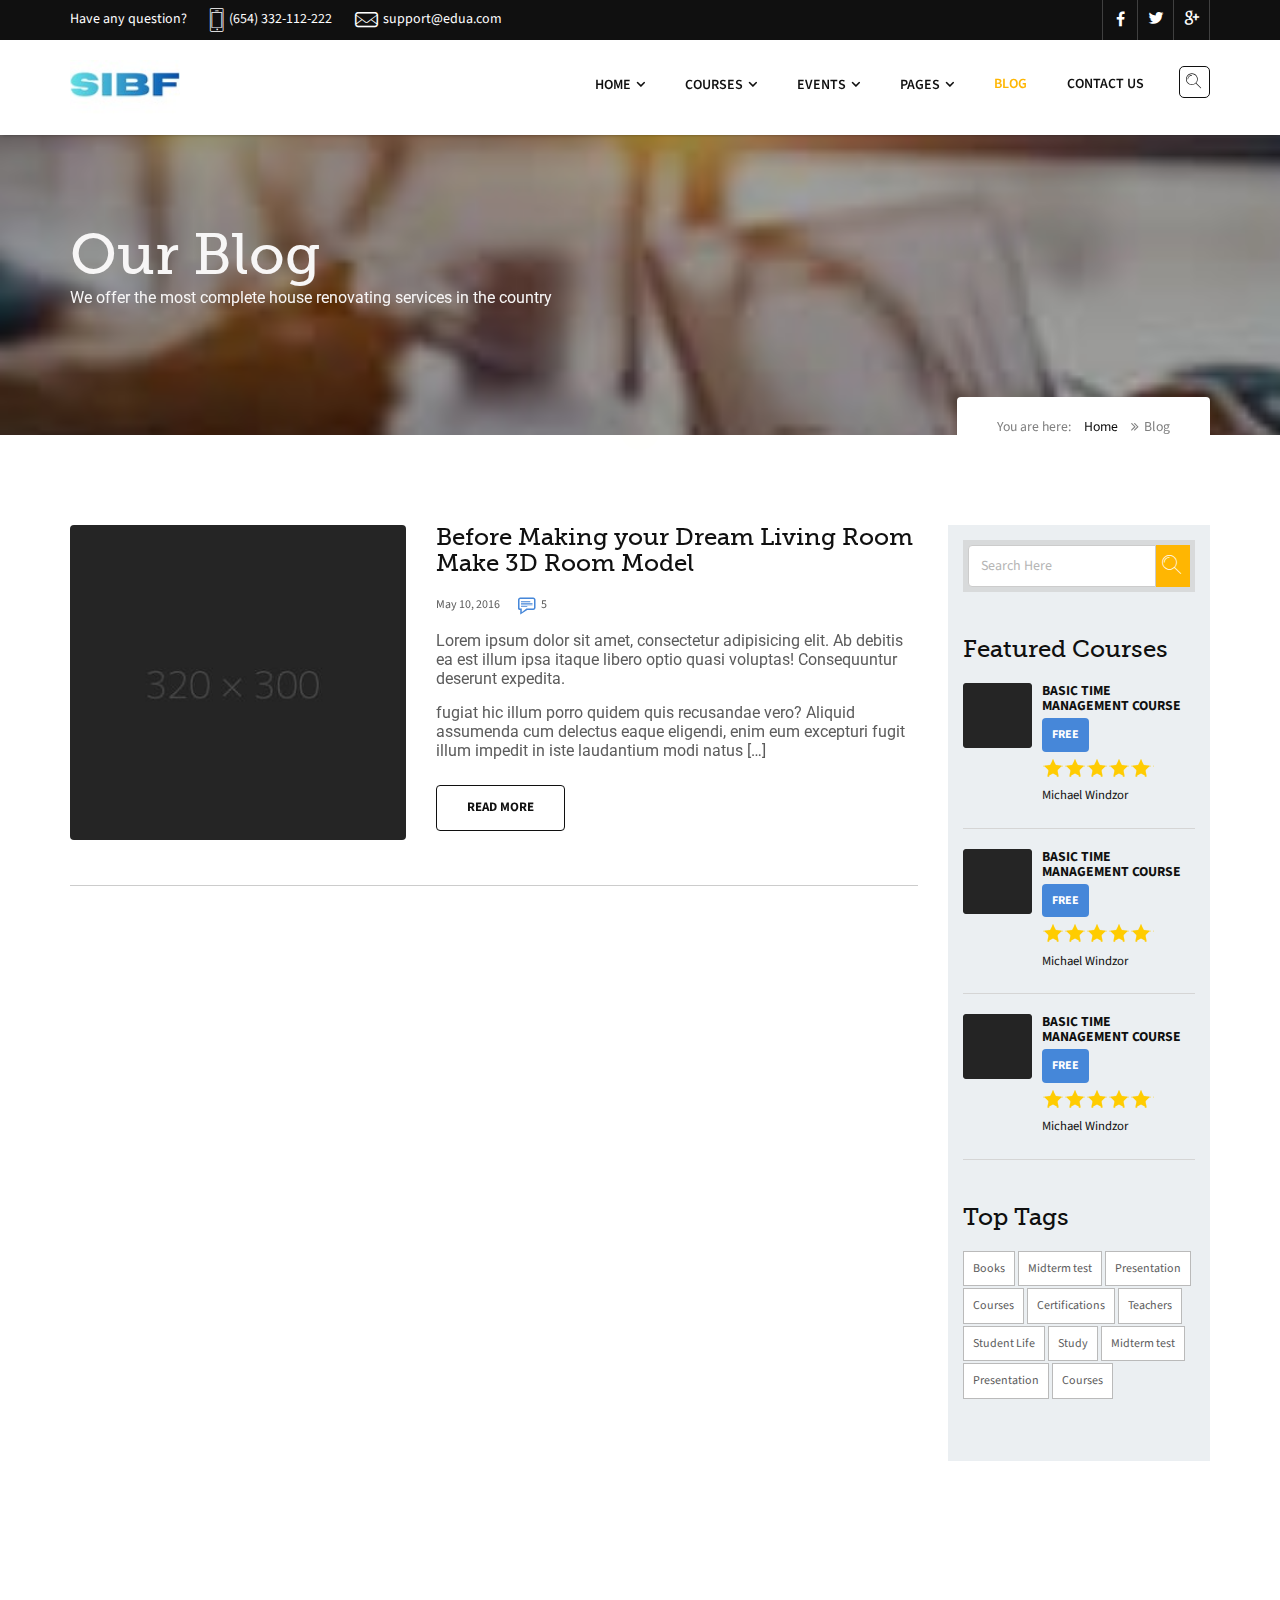
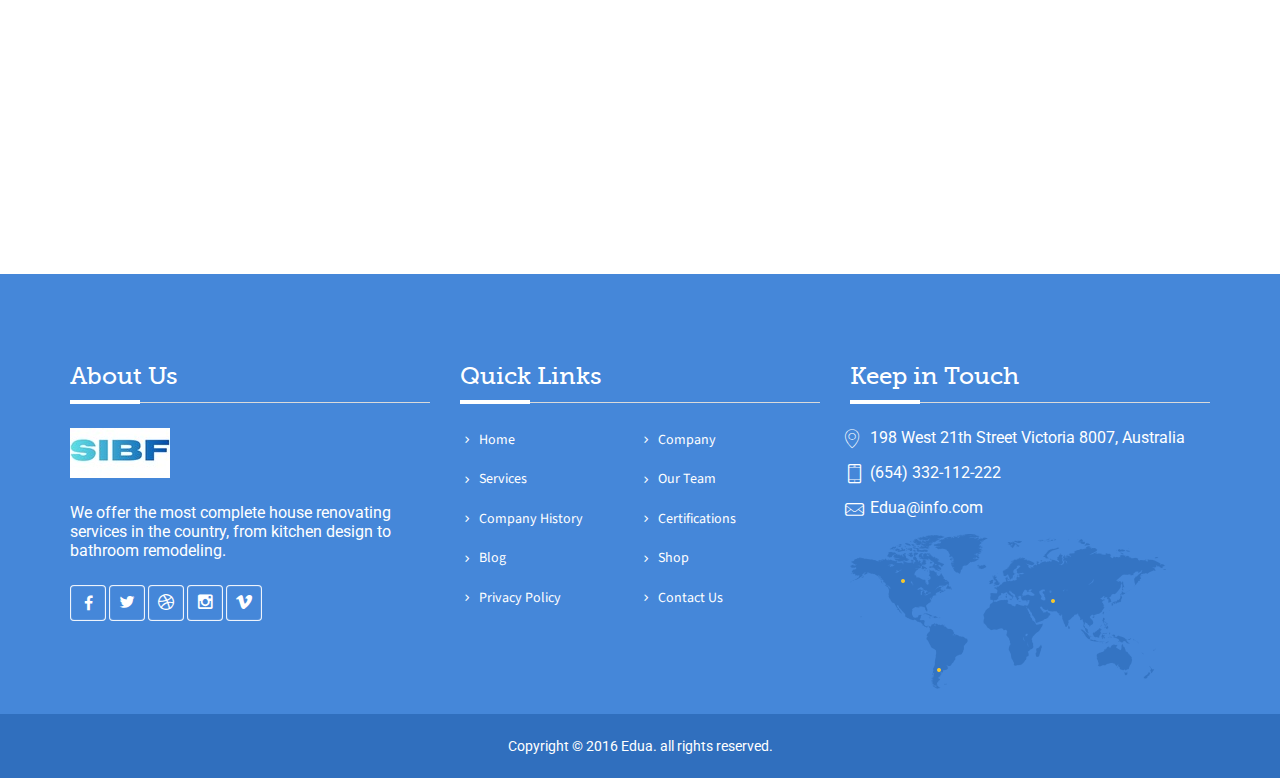
<file: blog.html>
<!doctype html>
<html lang="en">
<head>
<meta charset="utf-8">
<meta http-equiv="X-UA-Compatible" content="IE=edge">
<meta name="viewport" content="width=device-width, initial-scale=1, user-scalable=no">
<title>Edua | Blog</title>
<link rel="stylesheet" type="text/css" href="css/bootstrap.min.css">
<link rel="stylesheet" type="text/css" href="css/font-awesome.min.css">
<link rel="stylesheet" type="text/css" href="css/edua-icons.css">
<link rel="stylesheet" type="text/css" href="css/animate.min.css">
<link rel="stylesheet" type="text/css" href="css/owl.carousel.css">
<link rel="stylesheet" type="text/css" href="css/owl.transitions.css">
<link rel="stylesheet" type="text/css" href="css/cubeportfolio.min.css">
<link rel="stylesheet" type="text/css" href="css/settings.css">
<link rel="stylesheet" type="text/css" href="css/bootsnav.css">
<link rel="stylesheet" type="text/css" href="css/style.css">
<link rel="stylesheet" type="text/css" href="css/loader.css">
<link rel="icon" href="images/favicon.png">

<!--[if lt IE 9]>
  <script src="https://oss.maxcdn.com/html5shiv/3.7.2/html5shiv.min.js"></script>
  <script src="https://oss.maxcdn.com/respond/1.4.2/respond.min.js"></script>
<![endif]-->
</head>

<body>
<a href="#" class="scrollToTop"><i class="fa fa-angle-up"></i></a>
<!--Loader-->
<div class="loader">
  <div class="bouncybox">
      <div class="bouncy"></div>
    </div>
</div>

<div class="topbar">
  <div class="container">
    <div class="row">
      <div class="col-md-12">
        <div class="pull-left">
        <span class="info"><a href="#."> Have any question?</a></span>
        <span class="info"><i class="icon-phone2"></i>(654) 332-112-222</span>
        <span class="info"><i class="icon-mail"></i>support@edua.com</span>
        </div>
        <ul class="social_top pull-right">
          <li><a href="#."><i class="fa fa-facebook"></i></a></li>
          <li><a href="#."><i class="icon-twitter4"></i></a></li>
          <li><a href="#."><i class="icon-google"></i></a></li>
        </ul>
      </div>
    </div>
  </div>
</div>

<!--Header-->
<header>
  <nav class="navbar navbar-default navbar-sticky bootsnav">
    <div class="container"> 
       <div class="search_btn btn_common"><i class="icon-icons185"></i></div>
      <div class="navbar-header">
        <button type="button" class="navbar-toggle" data-toggle="collapse" data-target="#navbar-menu">
          <i class="fa fa-bars"></i>
        </button>
        <a class="navbar-brand" href="index.html">
        <img src="images/logo.png" class="logo logo-scrolled" alt="">
        </a>
      </div>
      <div class="collapse navbar-collapse" id="navbar-menu">
        <ul class="nav navbar-nav navbar-right" data-in="fadeInDown" data-out="fadeOut">
          <li class="dropdown">
            <a href="#" class="dropdown-toggle" data-toggle="dropdown" >Home</a>
            <ul class="dropdown-menu">
              <li><a href="index.html">Home 01</a></li>
              <li><a href="index2.html">Home 02</a></li>
              <li><a href="index3.html">Home 03</a></li>
              <li><a href="index4.html">Home 04</a></li>
            </ul>
          </li>
          <li class="dropdown">
            <a href="#" class="dropdown-toggle" data-toggle="dropdown" >courses</a>
            <ul class="dropdown-menu">
              <li><a href="courses.html">Courses</a></li>
              <li><a href="course_detail.html">Courses Detail</a></li>
            </ul>
          </li>
          <li class="dropdown">
            <a href="#" class="dropdown-toggle" data-toggle="dropdown" >events</a>
            <ul class="dropdown-menu">
              <li><a href="event.html">events</a></li>
              <li><a href="event_detail.html">Events Detail</a></li>
            </ul>
          </li>
          
          <li class="dropdown megamenu-fw">
            <a href="#" class="dropdown-toggle" data-toggle="dropdown">Pages</a>
            <ul class="dropdown-menu megamenu-content" role="menu">
              <li>
                <div class="row">
                  <div class="col-menu col-md-3">
                    <h6 class="title">Pages</h6>
                    <div class="content">
                      <ul class="menu-col">
                        <li><a href="about.html">About</a></li>
                        <li><a href="testinomial.html">Testinomial</a></li>
                        <li><a href="teachers.html">Teachers</a></li>
                        <li><a href="pricing.html">Pricings</a></li>
                      </ul>
                    </div> 
                  </div>
                  <div class="col-menu col-md-3">
                    <h6 class="title">Blog</h6>
                    <div class="content">
                      <ul class="menu-col">
                        <li><a href="blog.html">Blog 01</a></li>
                        <li><a href="blog2.html">Blog 02</a></li>
                        <li><a href="blog3.html">Blog 03</a></li>
                        <li><a href="blog_detail.html">Blog Detail</a></li>
                      </ul>
                    </div>
                  </div>
                  <div class="col-menu col-md-3">
                    <h6 class="title">Shop</h6>
                    <div class="content">
                      <ul class="menu-col">
                        <li><a href="shop.html">Shop</a></li>
                        <li><a href="shop_detail.html">Shop Detail</a></li>
                        <li><a href="shop_cart.html">Cart</a></li>
                      </ul>
                    </div>
                  </div>
                  <div class="col-menu col-md-3">
                    <h6 class="title">Others</h6>
                    <div class="content">
                      <ul class="menu-col">
                        <li><a href="gallery.html">Gallery</a></li>
                        <li><a href="faq.html">Faq</a></li>
                        <li><a href="404.html">404</a></li>
                      </ul>
                    </div>
                  </div>
                </div>
              </li>
            </ul>
          </li>
          <li class="active"><a href="blog.html">Blog</a></li>
          <li><a href="contact.html">Contact Us</a></li>
        </ul>
      </div>
    </div>   
  </nav>
</header>

<!--Search-->
<div id="search">
  <button type="button" class="close">×</button>
  <form>
    <input type="search" value="" placeholder="Search here...."  required/>
    <button type="submit" class="btn btn_common blue">Search</button>
  </form>
</div>

<!--Page Header-->
<section class="page_header padding-top">
  <div class="container">
    <div class="row">
      <div class="col-md-12 page-content">
        <h1>Our Blog</h1>
        <p>We offer the most complete house renovating services in the country</p>
        <div class="page_nav">
      <span>You are here:</span> <a href="index.html">Home</a> <span><i class="fa fa-angle-double-right"></i>Blog</span>
      </div>
      </div>
    </div>
  </div>
</section>



<!--BLOG SECTION-->
<section id="blog" class="padding">
  <div class="container">
    <h2 class="hidden">Our Blog</h2>
    <div class="row">
      <div class="col-md-9">
        <article class="blog_item heading_space wow fadeInLeft" data-wow-delay="300ms">
          <div class="row">
            <div class="col-md-5 col-sm-5 heading_space">
              <div class="image"><img src="images/blog1.jpg" alt="blog" class="border_radius"></div>
            </div>
            <div class="col-md-7 col-sm-7 heading_space">
              <h3>Before Making your Dream Living Room Make 3D Room Model</h3>
              <ul class="comment margin10">
                <li><a href="#.">May 10, 2016</a></li>
                <li><a href="#."><i class="icon-comment"></i> 5</a></li>
              </ul>
              <p class="margin10">Lorem ipsum dolor sit amet, consectetur adipisicing elit. Ab debitis ea est illum ipsa itaque libero optio quasi voluptas! Consequuntur 
                deserunt expedita.
              </p>
              <p class="margin10">fugiat hic illum porro quidem quis recusandae vero? Aliquid assumenda cum delectus eaque eligendi, enim eum excepturi fugit illum impedit in 
                iste laudantium modi natus […]
              </p>
              <a class=" btn_common btn_border margin10 border_radius" href="blog_detail.html">Read More</a>
            </div>
          </div>
        </article>
        <article class="blog_item heading_space wow fadeInLeft" data-wow-delay="400ms">
          <div class="row">
            <div class="col-md-5 col-sm-5 heading_space">
              <div class="image"><img src="images/blog2.jpg" alt="blog" class="border_radius"></div>
            </div>
            <div class="col-md-7 col-sm-7 heading_space">
              <h3>Color Theory and How to Use the Color to your Advantage?</h3>
              <ul class="comment margin10">
                <li><a href="#.">May 10, 2016</a></li>
                <li><a href="#."><i class="icon-comment"></i> 5</a></li>
              </ul>
              <p class="margin10">Lorem ipsum dolor sit amet, consectetur adipisicing elit. Ab debitis ea est illum ipsa itaque libero optio quasi voluptas! Consequuntur 
                deserunt expedita.
              </p>
              <p class="margin10">fugiat hic illum porro quidem quis recusandae vero? Aliquid assumenda cum delectus eaque eligendi, enim eum excepturi fugit illum impedit in 
                iste laudantium modi natus […]
              </p>
              <a class=" btn_common btn_border margin10 border_radius" href="blog_detail.html">Read More</a>
            </div>
          </div>
        </article>
        <article class="blog_item heading_space wow fadeInLeft" data-wow-delay="500ms">
          <div class="row">
            <div class="col-md-5 col-sm-5 heading_space">
              <div class="image"><img src="images/blog3.jpg" alt="blog" class="border_radius"></div>
            </div>
            <div class="col-md-7 col-sm-7 heading_space">
              <h3>11 Times Old Furniture Gained New Life Gained New Life</h3>
              <ul class="comment margin10">
                <li><a href="#.">May 10, 2016</a></li>
                <li><a href="#."><i class="icon-comment"></i> 5</a></li>
              </ul>
              <p class="margin10">Lorem ipsum dolor sit amet, consectetur adipisicing elit. Ab debitis ea est illum ipsa itaque libero optio quasi voluptas! Consequuntur 
                deserunt expedita.
              </p>
              <p class="margin10">fugiat hic illum porro quidem quis recusandae vero? Aliquid assumenda cum delectus eaque eligendi, enim eum excepturi fugit illum impedit in 
                iste laudantium modi natus […]
              </p>
              <a class=" btn_common btn_border margin10 border_radius" href="blog_detail.html">Read More</a>
            </div>
          </div>
        </article>
        <div class="pager_nav wow fadeIn" data-wow-delay="600ms">
          <ul class="pagination">
            <li class="hidden">
              <a href="#." aria-label="Previous">
              <span aria-hidden="true">&laquo;</span>
              </a>
            </li>
            <li><a href="#.">1</a></li>
            <li><a href="#.">2</a></li>
            <li><a href="#.">3</a></li>
            <li>
              <a href="#." aria-label="Next">
              <span aria-hidden="true">Next &nbsp; <i class="fa fa-long-arrow-right"></i></span>
              </a>
            </li>
          </ul>
        </div>
      </div>
      <div class="col-md-3">
        <aside class="sidebar bg_grey border-radius wow fadeIn" data-wow-delay="300ms">
          <div class="widget heading_space">
            <form class="widget_search border-radius">
              <div class="input-group">
                <input type="search" class="form-control" placeholder="Search Here" required>
                <i class="input-group-addon icon-icons185"></i>
              </div>
            </form>
          </div>
          <div class="widget heading_space">
            <h3 class="bottom20">Featured Courses</h3>
            <div class="media">
              <a class="media-left" href="#."><img src="images/post1.png" alt="post"></a>
              <div class="media-body">
                <h5 class="bottom5">Basic Time Management Course</h5>
                <a href="#." class="btn-primary border_radius bottom5">free</a>
                <form class="star_rating">
                  <div class="stars">
                    <input type="radio" name="star" class="star-1" id="star-01" />
                    <label class="star-1" for="star-01">1</label>
                    <input type="radio" name="star" class="star-2" id="star-02" />
                    <label class="star-2" for="star-02">2</label>
                    <input type="radio" name="star" class="star-3" id="star-03" />
                    <label class="star-3" for="star-03">3</label>
                    <input type="radio" name="star" class="star-4" id="star-04"  />
                    <label class="star-4" for="star-04">4</label> 
                    <input type="radio" name="star" class="star-5"  id="star-05" checked  />
                    <label class="star-5" for="star-05">5</label>
                    <span></span>
                  </div>
                </form>
                <span class="name">Michael Windzor</span>
              </div>
            </div>
            <div class="media">
              <a class="media-left" href="#."><img src="images/post1.png" alt="post"></a>
              <div class="media-body">
                <h5 class="bottom5">Basic Time Management Course</h5>
                <a href="#." class="btn-primary border_radius bottom5">free</a>
                <form class="star_rating">
                  <div class="stars">
                    <input type="radio" name="star" class="star-1" id="star-1" />
                    <label class="star-1" for="star-1">1</label>
                    <input type="radio" name="star" class="star-2" id="star-2" />
                    <label class="star-2" for="star-2">2</label>
                    <input type="radio" name="star" class="star-3" id="star-3" />
                    <label class="star-3" for="star-3">3</label>
                    <input type="radio" name="star" class="star-4" id="star-4"  />
                    <label class="star-4" for="star-4">4</label> 
                    <input type="radio" name="star" class="star-5"  id="star-5" checked  />
                    <label class="star-5" for="star-5">5</label>
                    <span></span>
                  </div>
                </form>
                <span class="name">Michael Windzor</span>
              </div>
            </div>
            <div class="media">
              <a class="media-left" href="#."><img src="images/post1.png" alt="post"></a>
              <div class="media-body">
                <h5 class="bottom5">Basic Time Management Course</h5>
                <a href="#." class="btn-primary border_radius bottom5">free</a>
                <form class="star_rating">
                  <div class="stars">
                    <input type="radio" name="star" class="star-1" id="star-11" />
                    <label class="star-1" for="star-11">1</label>
                    <input type="radio" name="star" class="star-2" id="star-12" />
                    <label class="star-2" for="star-12">2</label>
                    <input type="radio" name="star" class="star-3" id="star-13" />
                    <label class="star-3" for="star-13">3</label>
                    <input type="radio" name="star" class="star-4" id="star-14"  />
                    <label class="star-4" for="star-14">4</label> 
                    <input type="radio" name="star" class="star-5"  id="star-15" checked  />
                    <label class="star-5" for="star-15">5</label>
                    <span></span>
                  </div>
                </form>
                <span class="name">Michael Windzor</span>
              </div>
            </div>
          </div>
          <div class="widget heading_space">
            <h3 class="bottom20">Top Tags</h3>
            <ul class="tags">
              <li><a href="#.">Books</a></li>
              <li><a href="#.">Midterm test </a></li>
              <li><a href="#.">Presentation</a></li>
              <li><a href="#.">Courses</a></li>
              <li><a href="#.">Certifications</a></li>
              <li><a href="#.">Teachers</a></li>
              <li><a href="#.">Student Life</a></li>
              <li><a href="#.">Study</a></li>
              <li><a href="#.">Midterm test </a></li>
              <li><a href="#.">Presentation</a></li>
              <li><a href="#.">Courses</a></li>
            </ul>
          </div>
        </aside>
      </div>
    </div>
  </div>
</section>
<!--BLOG SECTION-->



<!--Footer-->
<footer class="padding-top">
  <div class="container">
    <div class="row">
      <div class="col-md-4 col-sm-4 footer_panel bottom25">
        <h3 class="heading bottom25">About Us<span class="divider-left"></span></h3>
        <a href="index.html" class="footer_logo bottom25"><img src="images/logo-white.png" alt="Edua"></a>
        <p>We offer the most complete house renovating services in the country, from kitchen design to bathroom remodeling.</p>
        <ul class="social_icon top25">
          <li><a href="#." class="facebook"><i class="fa fa-facebook"></i></a></li>
          <li><a href="#." class="twitter"><i class="icon-twitter4"></i></a></li>
          <li><a href="#." class="dribble"><i class="icon-dribbble5"></i></a></li>
          <li><a href="#." class="instagram"><i class="icon-instagram"></i></a></li>
          <li><a href="#." class="vimo"><i class="icon-vimeo4"></i></a></li>
        </ul>
      </div>
      <div class="col-md-4 col-sm-4 footer_panel bottom25">
        <h3 class="heading bottom25">Quick Links<span class="divider-left"></span></h3>
        <ul class="links">
          <li><a href="#."><i class="icon-chevron-small-right"></i>Home</a></li>
          <li><a href="#."><i class="icon-chevron-small-right"></i>Company</a></li>
          <li><a href="#."><i class="icon-chevron-small-right"></i>Services</a></li>
          <li><a href="#."><i class="icon-chevron-small-right"></i>Our Team</a></li>
          <li><a href="#."><i class="icon-chevron-small-right"></i>Company History</a></li>
          <li><a href="#."><i class="icon-chevron-small-right"></i>Certifications</a></li>
          <li><a href="#."><i class="icon-chevron-small-right"></i>Blog</a></li>
          <li><a href="#."><i class="icon-chevron-small-right"></i>Shop</a></li>
          <li><a href="#."><i class="icon-chevron-small-right"></i>Privacy Policy</a></li>
          <li><a href="#."><i class="icon-chevron-small-right"></i>Contact Us</a></li>
        </ul>
      </div>
      <div class="col-md-4 col-sm-4 footer_panel bottom25">
        <h3 class="heading bottom25">Keep in Touch <span class="divider-left"></span></h3>
        <p class=" address"><i class="icon-map-pin"></i>198 West 21th Street Victoria 8007, Australia</p>
        <p class=" address"><i class="icon-phone"></i>(654) 332-112-222</p>
        <p class=" address"><i class="icon-mail"></i><a href="mailto:Edua@info.com">Edua@info.com</a></p>
        <img src="images/footer-map.png" alt="we are here" class="img-responsive">
      </div>
    </div>
  </div>
</footer>
<div class="copyright">
  <div class="container">
    <div class="row">
      <div class="col-md-12 text-center">
        <p>Copyright &copy; 2016 <a href="#.">Edua</a>. all rights reserved.</p>
      </div>
    </div>
  </div>
</div>
<!--FOOTER ends-->



<script src="js/jquery-2.2.3.js"></script>
<script src="js/bootstrap.min.js"></script>
<script src="js/bootsnav.js"></script>
<script src="js/jquery.appear.js"></script>
<script src="js/jquery-countTo.js"></script>
<script src="js/jquery.parallax-1.1.3.js"></script>
<script src="js/owl.carousel.min.js"></script>
<script src="js/jquery.cubeportfolio.min.js"></script>
<script src="js/jquery.themepunch.tools.min.js"></script>
<script src="js/jquery.themepunch.revolution.min.js"></script>
<script src="js/revolution.extension.layeranimation.min.js"></script>
<script src="js/revolution.extension.navigation.min.js"></script>
<script src="js/revolution.extension.parallax.min.js"></script>
<script src="js/revolution.extension.slideanims.min.js"></script>
<script src="js/revolution.extension.video.min.js"></script>
<script src="js/wow.min.js"></script>
<script src="js/functions.js"></script>
</body>
</html>
</file>
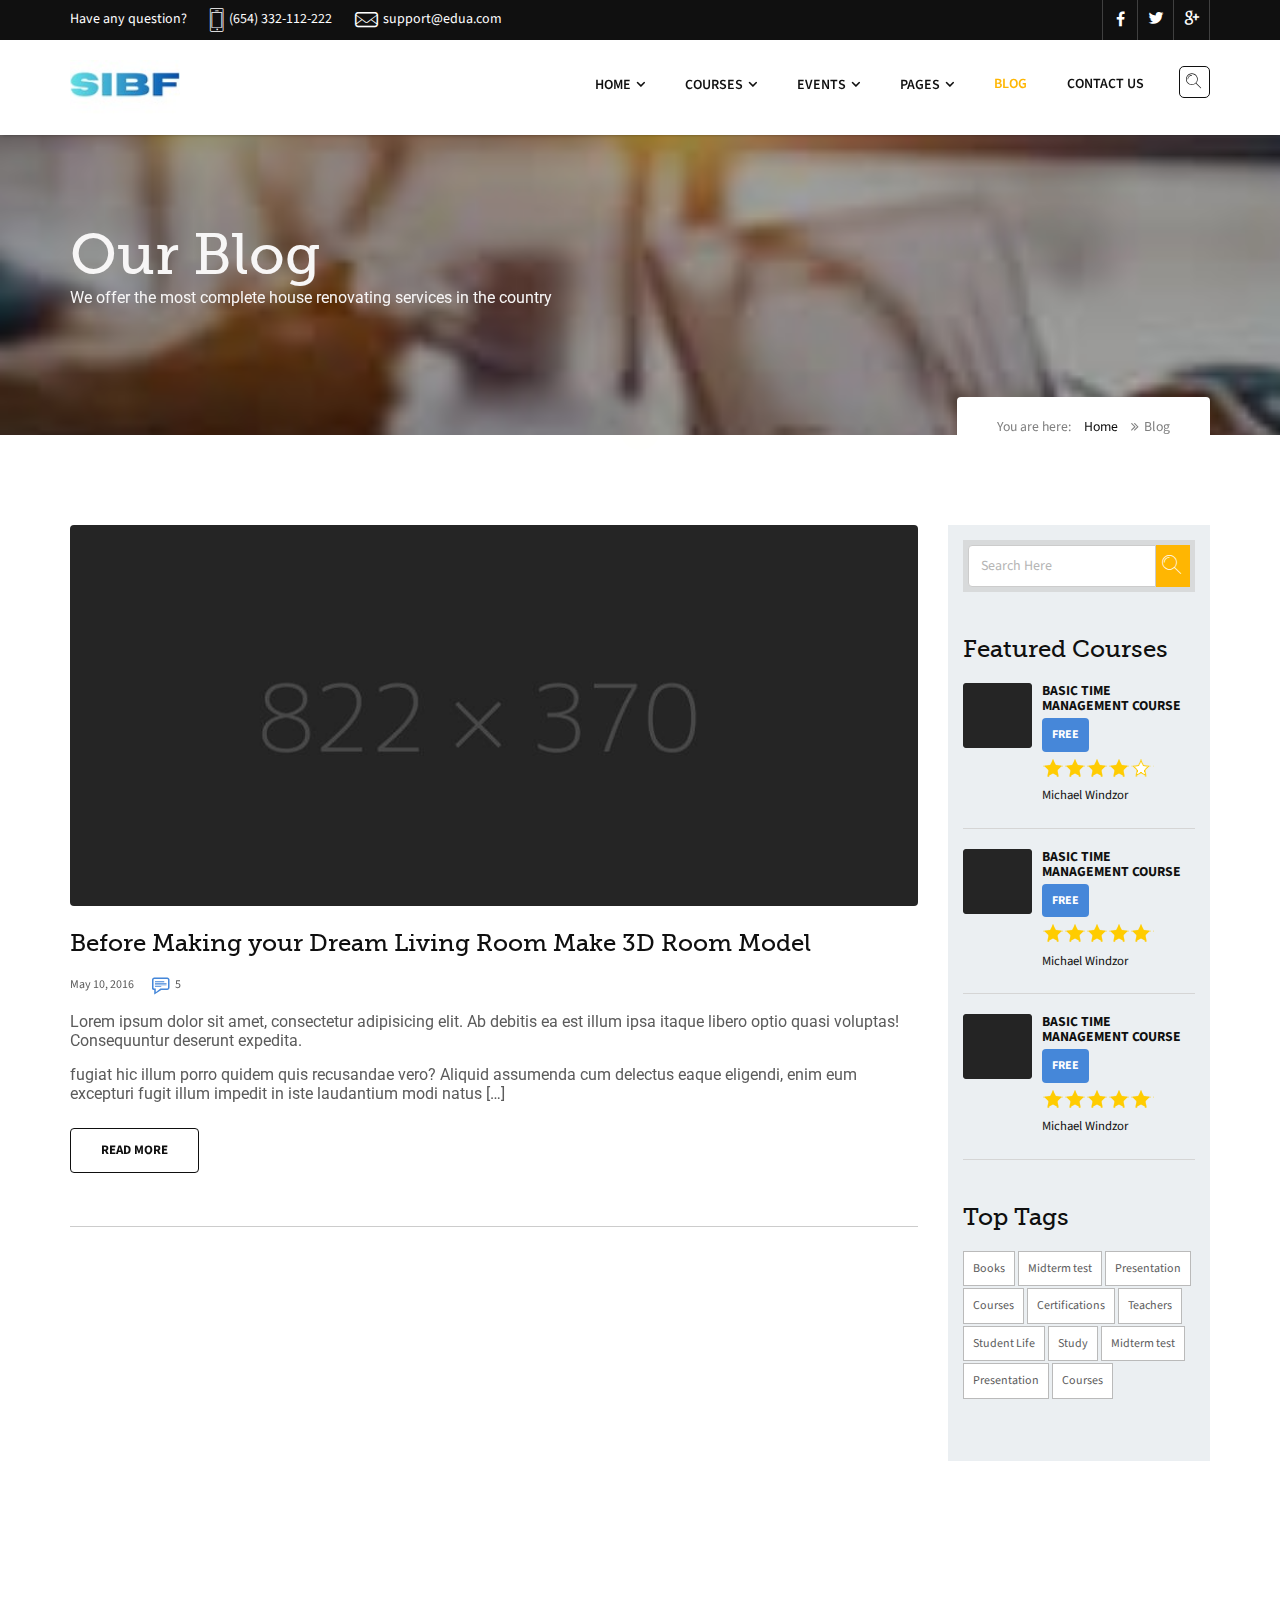
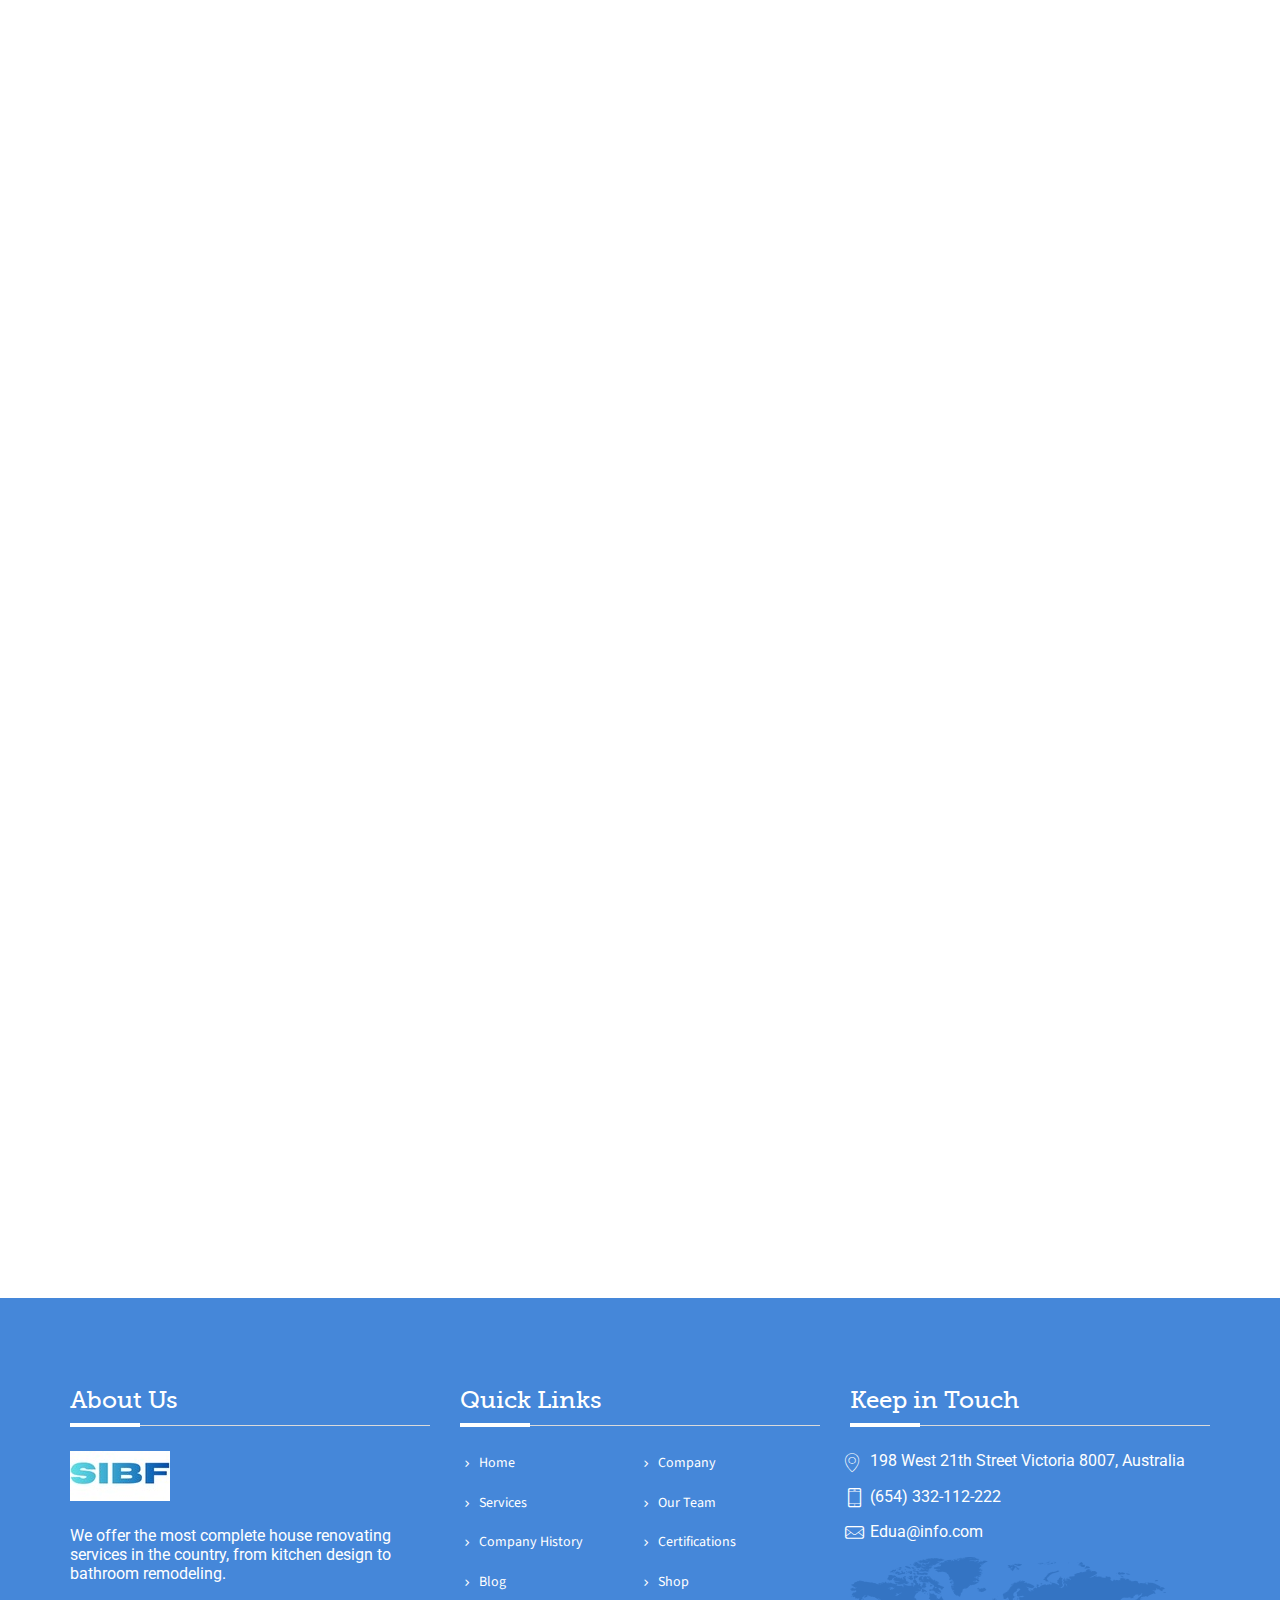
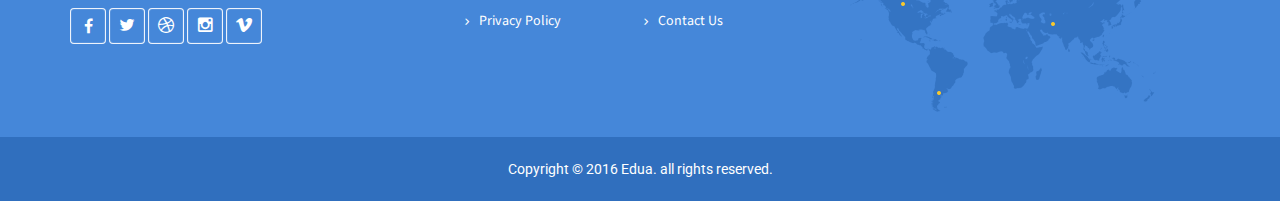
<file: blog2.html>
<!doctype html>
<html lang="en">
<head>
<meta charset="utf-8">
<meta http-equiv="X-UA-Compatible" content="IE=edge">
<meta name="viewport" content="width=device-width, initial-scale=1, user-scalable=no">
<title>Edua | Blog</title>
<link rel="stylesheet" type="text/css" href="css/bootstrap.min.css">
<link rel="stylesheet" type="text/css" href="css/font-awesome.min.css">
<link rel="stylesheet" type="text/css" href="css/edua-icons.css">
<link rel="stylesheet" type="text/css" href="css/animate.min.css">
<link rel="stylesheet" type="text/css" href="css/owl.carousel.css">
<link rel="stylesheet" type="text/css" href="css/owl.transitions.css">
<link rel="stylesheet" type="text/css" href="css/cubeportfolio.min.css">
<link rel="stylesheet" type="text/css" href="css/settings.css">
<link rel="stylesheet" type="text/css" href="css/bootsnav.css">
<link rel="stylesheet" type="text/css" href="css/style.css">
<link rel="stylesheet" type="text/css" href="css/loader.css">
<link rel="icon" href="images/favicon.png">

<!--[if lt IE 9]>
  <script src="https://oss.maxcdn.com/html5shiv/3.7.2/html5shiv.min.js"></script>
  <script src="https://oss.maxcdn.com/respond/1.4.2/respond.min.js"></script>
<![endif]-->
</head>

<body>
<a href="#" class="scrollToTop"><i class="fa fa-angle-up"></i></a>
<!--Loader-->
<div class="loader">
  <div class="bouncybox">
      <div class="bouncy"></div>
    </div>
</div>

<div class="topbar">
  <div class="container">
    <div class="row">
      <div class="col-md-12">
        <div class="pull-left">
        <span class="info"><a href="#."> Have any question?</a></span>
        <span class="info"><i class="icon-phone2"></i>(654) 332-112-222</span>
        <span class="info"><i class="icon-mail"></i>support@edua.com</span>
        </div>
        <ul class="social_top pull-right">
          <li><a href="#."><i class="fa fa-facebook"></i></a></li>
          <li><a href="#."><i class="icon-twitter4"></i></a></li>
          <li><a href="#."><i class="icon-google"></i></a></li>
        </ul>
      </div>
    </div>
  </div>
</div>

<!--Header-->
<header>
  <nav class="navbar navbar-default navbar-sticky bootsnav">
    <div class="container"> 
       <div class="search_btn btn_common"><i class="icon-icons185"></i></div>
      <div class="navbar-header">
        <button type="button" class="navbar-toggle" data-toggle="collapse" data-target="#navbar-menu">
          <i class="fa fa-bars"></i>
        </button>
        <a class="navbar-brand" href="index.html">
        <img src="images/logo.png" class="logo logo-scrolled" alt="">
        </a>
      </div>
      <div class="collapse navbar-collapse" id="navbar-menu">
        <ul class="nav navbar-nav navbar-right" data-in="fadeInDown" data-out="fadeOut">
          <li class="dropdown">
            <a href="#" class="dropdown-toggle" data-toggle="dropdown" >Home</a>
            <ul class="dropdown-menu">
              <li><a href="index.html">Home 01</a></li>
              <li><a href="index2.html">Home 02</a></li>
              <li><a href="index3.html">Home 03</a></li>
              <li><a href="index4.html">Home 04</a></li>
            </ul>
          </li>
          <li class="dropdown">
            <a href="#" class="dropdown-toggle" data-toggle="dropdown" >courses</a>
            <ul class="dropdown-menu">
              <li><a href="courses.html">Courses</a></li>
              <li><a href="course_detail.html">Courses Detail</a></li>
            </ul>
          </li>
          <li class="dropdown">
            <a href="#" class="dropdown-toggle" data-toggle="dropdown" >events</a>
            <ul class="dropdown-menu">
              <li><a href="event.html">events</a></li>
              <li><a href="event_detail.html">Events Detail</a></li>
            </ul>
          </li>
          
          <li class="dropdown megamenu-fw">
            <a href="#" class="dropdown-toggle" data-toggle="dropdown">Pages</a>
            <ul class="dropdown-menu megamenu-content" role="menu">
              <li>
                <div class="row">
                  <div class="col-menu col-md-3">
                    <h6 class="title">Pages</h6>
                    <div class="content">
                      <ul class="menu-col">
                        <li><a href="about.html">About</a></li>
                        <li><a href="testinomial.html">Testinomial</a></li>
                        <li><a href="teachers.html">Teachers</a></li>
                        <li><a href="pricing.html">Pricings</a></li>
                      </ul>
                    </div> 
                  </div>
                  <div class="col-menu col-md-3">
                    <h6 class="title">Blog</h6>
                    <div class="content">
                      <ul class="menu-col">
                        <li><a href="blog.html">Blog 01</a></li>
                        <li><a href="blog2.html">Blog 02</a></li>
                        <li><a href="blog3.html">Blog 03</a></li>
                        <li><a href="blog_detail.html">Blog Detail</a></li>
                      </ul>
                    </div>
                  </div>
                  <div class="col-menu col-md-3">
                    <h6 class="title">Shop</h6>
                    <div class="content">
                      <ul class="menu-col">
                        <li><a href="shop.html">Shop</a></li>
                        <li><a href="shop_detail.html">Shop Detail</a></li>
                        <li><a href="shop_cart.html">Cart</a></li>
                      </ul>
                    </div>
                  </div>
                  <div class="col-menu col-md-3">
                    <h6 class="title">Others</h6>
                    <div class="content">
                      <ul class="menu-col">
                        <li><a href="gallery.html">Gallery</a></li>
                        <li><a href="faq.html">Faq</a></li>
                        <li><a href="404.html">404</a></li>
                      </ul>
                    </div>
                  </div>
                </div>
              </li>
            </ul>
          </li>
          <li class="active"><a href="blog.html">Blog</a></li>
          <li><a href="contact.html">Contact Us</a></li>
        </ul>
      </div>
    </div>   
  </nav>
</header>
<!--Header-->

<!--Search-->
<div id="search">
  <button type="button" class="close">×</button>
  <form>
    <input type="search" value="" placeholder="Search here...."  required/>
    <button type="submit" class="btn btn_common blue">Search</button>
  </form>
</div>


<!--Page Header-->
<section class="page_header padding-top">
  <div class="container">
    <div class="row">
      <div class="col-md-12 page-content">
        <h1>Our Blog</h1>
        <p>We offer the most complete house renovating services in the country</p>
        <div class="page_nav">
      <span>You are here:</span> <a href="index.html">Home</a> <span><i class="fa fa-angle-double-right"></i>Blog</span>
      </div>
      </div>
    </div>
  </div>
</section>
<!--Page Header-->



<!--BLOG SECTION-->
<section id="blog" class="padding">
  <div class="container">
    <h2 class="hidden">Blog</h2>
    <div class="row">
      <div class="col-md-9 col-sm-8">
        <article class="blog_item heading_space wow fadeInLeft" data-wow-delay="300ms">
          <div class="image">
            <img src="images/blogfull1.jpg" alt="blog" class="border_radius">
          </div>
          <h3 class="top25">Before Making your Dream Living Room Make 3D Room Model</h3>
          <ul class="comment margin10">
            <li><a href="#.">May 10, 2016</a></li>
            <li><a href="#."><i class="icon-comment"></i> 5</a></li>
          </ul>
          <p class="margin10">Lorem ipsum dolor sit amet, consectetur adipisicing elit. Ab debitis ea est illum ipsa itaque libero optio quasi voluptas! Consequuntur 
            deserunt expedita.
          </p>
          <p class="margin10">fugiat hic illum porro quidem quis recusandae vero? Aliquid assumenda cum delectus eaque eligendi, enim eum excepturi fugit illum impedit in 
            iste laudantium modi natus […]
          </p>
          <a class=" btn_common btn_border margin10 border_radius heading_space" href="blog_detail.html">Read More</a>
        </article>
        <article class="blog_item heading_space wow fadeInLeft" data-wow-delay="400ms">
          <div class="image">
            <img src="images/blogfull2.jpg" alt="blog" class="border_radius">
          </div>
          <h3 class="top25">Color Theory and How to Use the Color to your Advantage?</h3>
          <ul class="comment margin10">
            <li><a href="#.">May 10, 2016</a></li>
            <li><a href="#."><i class="icon-comment"></i> 5</a></li>
          </ul>
          <p class="margin10">Lorem ipsum dolor sit amet, consectetur adipisicing elit. Ab debitis ea est illum ipsa itaque libero optio quasi voluptas! Consequuntur 
            deserunt expedita.
          </p>
          <p class="margin10">fugiat hic illum porro quidem quis recusandae vero? Aliquid assumenda cum delectus eaque eligendi, enim eum excepturi fugit illum impedit in 
            iste laudantium modi natus […]
          </p>
          <a class=" btn_common btn_border margin10 border_radius heading_space" href="blog_detail.html">Read More</a>
        </article>
        <article class="blog_item heading_space wow fadeInLeft" data-wow-delay="500ms">
          <div class="image">
            <img src="images/blogfull3.jpg" alt="blog" class="border_radius">
          </div>
          <h3 class="top25">11 Times Old Furniture Gained New Life Gained New Life</h3>
          <ul class="comment margin10">
            <li><a href="#.">May 10, 2016</a></li>
            <li><a href="#."><i class="icon-comment"></i> 5</a></li>
          </ul>
          <p class="margin10">Lorem ipsum dolor sit amet, consectetur adipisicing elit. Ab debitis ea est illum ipsa itaque libero optio quasi voluptas! Consequuntur 
            deserunt expedita.
          </p>
          <p class="margin10">fugiat hic illum porro quidem quis recusandae vero? Aliquid assumenda cum delectus eaque eligendi, enim eum excepturi fugit illum impedit in 
            iste laudantium modi natus […]
          </p>
          <a class=" btn_common btn_border margin10 border_radius heading_space" href="blog_detail.html">Read More</a>
        </article>
        <div class="pager_nav wow fadeIn" data-wow-delay="300ms">
          <ul class="pagination">
            <li class="hidden">
              <a href="#." aria-label="Previous">
              <span aria-hidden="true">&laquo;</span>
              </a>
            </li>
            <li><a href="#.">1</a></li>
            <li><a href="#.">2</a></li>
            <li><a href="#.">3</a></li>
            <li>
              <a href="#." aria-label="Next">
              <span aria-hidden="true">Next &nbsp; <i class="fa fa-long-arrow-right"></i></span>
              </a>
            </li>
          </ul>
        </div>
      </div>
      <div class="col-md-3 col-sm-4">
        <aside class="sidebar bg_grey border-radius wow fadeIn" data-wow-delay="300ms">
          <div class="widget heading_space">
            <form class="widget_search border-radius">
              <div class="input-group">
                <input type="search" class="form-control" placeholder="Search Here" required>
                <i class="input-group-addon icon-icons185"></i>
              </div>
            </form>
          </div>
          <div class="widget heading_space">
            <h3 class="bottom20">Featured Courses</h3>
            <div class="media">
              <a class="media-left" href="#."><img src="images/post1.png" alt="post"></a>
              <div class="media-body">
                <h5 class="bottom5">Basic Time Management Course</h5>
                <a href="#." class="btn-primary border_radius bottom5">free</a>
                <form class="star_rating">
                  <div class="stars">
                    <input type="radio" name="star" class="star-1" id="star-1" />
                    <label class="star-1" for="star-1">1</label>
                    <input type="radio" name="star" class="star-2" id="star-2" />
                    <label class="star-2" for="star-2">2</label>
                    <input type="radio" name="star" class="star-3" id="star-3" />
                    <label class="star-3" for="star-3">3</label>
                    <input type="radio" name="star" class="star-4" id="star-4" checked  />
                    <label class="star-4" for="star-4">4</label> 
                    <input type="radio" name="star" class="star-5"  id="star-5" />
                    <label class="star-5" for="star-5">5</label>
                    <span></span>
                  </div>
                </form>
                <span class="name">Michael Windzor</span>
              </div>
            </div>
            <div class="media">
              <a class="media-left" href="#."><img src="images/post1.png" alt="post"></a>
              <div class="media-body">
                <h5 class="bottom5">Basic Time Management Course</h5>
                <a href="#." class="btn-primary border_radius bottom5">free</a>
                <form class="star_rating">
                  <div class="stars">
                    <input type="radio" name="star" class="star-1" id="star-6" />
                    <label class="star-1" for="star-6">1</label>
                    <input type="radio" name="star" class="star-2" id="star-7" />
                    <label class="star-2" for="star-7">2</label>
                    <input type="radio" name="star" class="star-3" id="star-8" />
                    <label class="star-3" for="star-8">3</label>
                    <input type="radio" name="star" class="star-4" id="star-9"  />
                    <label class="star-4" for="star-9">4</label> 
                    <input type="radio" name="star" class="star-5"  id="star-10" checked  />
                    <label class="star-5" for="star-10">5</label>
                    <span></span>
                  </div>
                </form>
                <span class="name">Michael Windzor</span>
              </div>
            </div>
            <div class="media">
              <a class="media-left" href="#."><img src="images/post1.png" alt="post"></a>
              <div class="media-body">
                <h5 class="bottom5">Basic Time Management Course</h5>
                <a href="#." class="btn-primary border_radius bottom5">free</a>
                <form class="star_rating">
                  <div class="stars">
                    <input type="radio" name="star" class="star-1" id="star-01" />
                    <label class="star-1" for="star-01">1</label>
                    <input type="radio" name="star" class="star-2" id="star-02" />
                    <label class="star-2" for="star-02">2</label>
                    <input type="radio" name="star" class="star-3" id="star-03" />
                    <label class="star-3" for="star-03">3</label>
                    <input type="radio" name="star" class="star-4" id="star-04"  />
                    <label class="star-4" for="star-04">4</label> 
                    <input type="radio" name="star" class="star-5"  id="star-05" checked  />
                    <label class="star-5" for="star-05">5</label>
                    <span></span>
                  </div>
                </form>
                <span class="name">Michael Windzor</span>
              </div>
            </div>
          </div>
          <div class="widget heading_space">
            <h3 class="bottom20">Top Tags</h3>
            <ul class="tags">
              <li><a href="#.">Books</a></li>
              <li><a href="#.">Midterm test </a></li>
              <li><a href="#.">Presentation</a></li>
              <li><a href="#.">Courses</a></li>
              <li><a href="#.">Certifications</a></li>
              <li><a href="#.">Teachers</a></li>
              <li><a href="#.">Student Life</a></li>
              <li><a href="#.">Study</a></li>
              <li><a href="#.">Midterm test </a></li>
              <li><a href="#.">Presentation</a></li>
              <li><a href="#.">Courses</a></li>
            </ul>
          </div>
        </aside>
      </div>
    </div>
  </div>
</section>
<!--BLOG SECTION-->


<!--Footer-->
<footer class="padding-top">
  <div class="container">
    <div class="row">
      <div class="col-md-4 col-sm-4 footer_panel bottom25">
        <h3 class="heading bottom25">About Us<span class="divider-left"></span></h3>
        <a href="index.html" class="footer_logo bottom25"><img src="images/logo-white.png" alt="Edua"></a>
        <p>We offer the most complete house renovating services in the country, from kitchen design to bathroom remodeling.</p>
        <ul class="social_icon top25">
          <li><a href="#." class="facebook"><i class="fa fa-facebook"></i></a></li>
          <li><a href="#." class="twitter"><i class="icon-twitter4"></i></a></li>
          <li><a href="#." class="dribble"><i class="icon-dribbble5"></i></a></li>
          <li><a href="#." class="instagram"><i class="icon-instagram"></i></a></li>
          <li><a href="#." class="vimo"><i class="icon-vimeo4"></i></a></li>
        </ul>
      </div>
      <div class="col-md-4 col-sm-4 footer_panel bottom25">
        <h3 class="heading bottom25">Quick Links<span class="divider-left"></span></h3>
        <ul class="links">
          <li><a href="#."><i class="icon-chevron-small-right"></i>Home</a></li>
          <li><a href="#."><i class="icon-chevron-small-right"></i>Company</a></li>
          <li><a href="#."><i class="icon-chevron-small-right"></i>Services</a></li>
          <li><a href="#."><i class="icon-chevron-small-right"></i>Our Team</a></li>
          <li><a href="#."><i class="icon-chevron-small-right"></i>Company History</a></li>
          <li><a href="#."><i class="icon-chevron-small-right"></i>Certifications</a></li>
          <li><a href="#."><i class="icon-chevron-small-right"></i>Blog</a></li>
          <li><a href="#."><i class="icon-chevron-small-right"></i>Shop</a></li>
          <li><a href="#."><i class="icon-chevron-small-right"></i>Privacy Policy</a></li>
          <li><a href="#."><i class="icon-chevron-small-right"></i>Contact Us</a></li>
        </ul>
      </div>
      <div class="col-md-4 col-sm-4 footer_panel bottom25">
        <h3 class="heading bottom25">Keep in Touch <span class="divider-left"></span></h3>
        <p class=" address"><i class="icon-map-pin"></i>198 West 21th Street Victoria 8007, Australia</p>
        <p class=" address"><i class="icon-phone"></i>(654) 332-112-222</p>
        <p class=" address"><i class="icon-mail"></i><a href="mailto:Edua@info.com">Edua@info.com</a></p>
        <img src="images/footer-map.png" alt="we are here" class="img-responsive">
      </div>
    </div>
  </div>
</footer>
<div class="copyright">
  <div class="container">
    <div class="row">
      <div class="col-md-12 text-center">
        <p>Copyright &copy; 2016 <a href="#.">Edua</a>. all rights reserved.</p>
      </div>
    </div>
  </div>
</div>
<!--FOOTER ends-->


<script src="js/jquery-2.2.3.js"></script>
<script src="js/bootstrap.min.js"></script>
<script src="js/bootsnav.js"></script>
<script src="js/jquery.appear.js"></script>
<script src="js/jquery-countTo.js"></script>
<script src="js/jquery.parallax-1.1.3.js"></script>
<script src="js/owl.carousel.min.js"></script>
<script src="js/jquery.cubeportfolio.min.js"></script>
<script src="js/jquery.themepunch.tools.min.js"></script>
<script src="js/jquery.themepunch.revolution.min.js"></script>
<script src="js/revolution.extension.layeranimation.min.js"></script>
<script src="js/revolution.extension.navigation.min.js"></script>
<script src="js/revolution.extension.parallax.min.js"></script>
<script src="js/revolution.extension.slideanims.min.js"></script>
<script src="js/revolution.extension.video.min.js"></script>
<script src="js/wow.min.js"></script>
<script src="js/functions.js"></script>
</body>
</html>
</file>
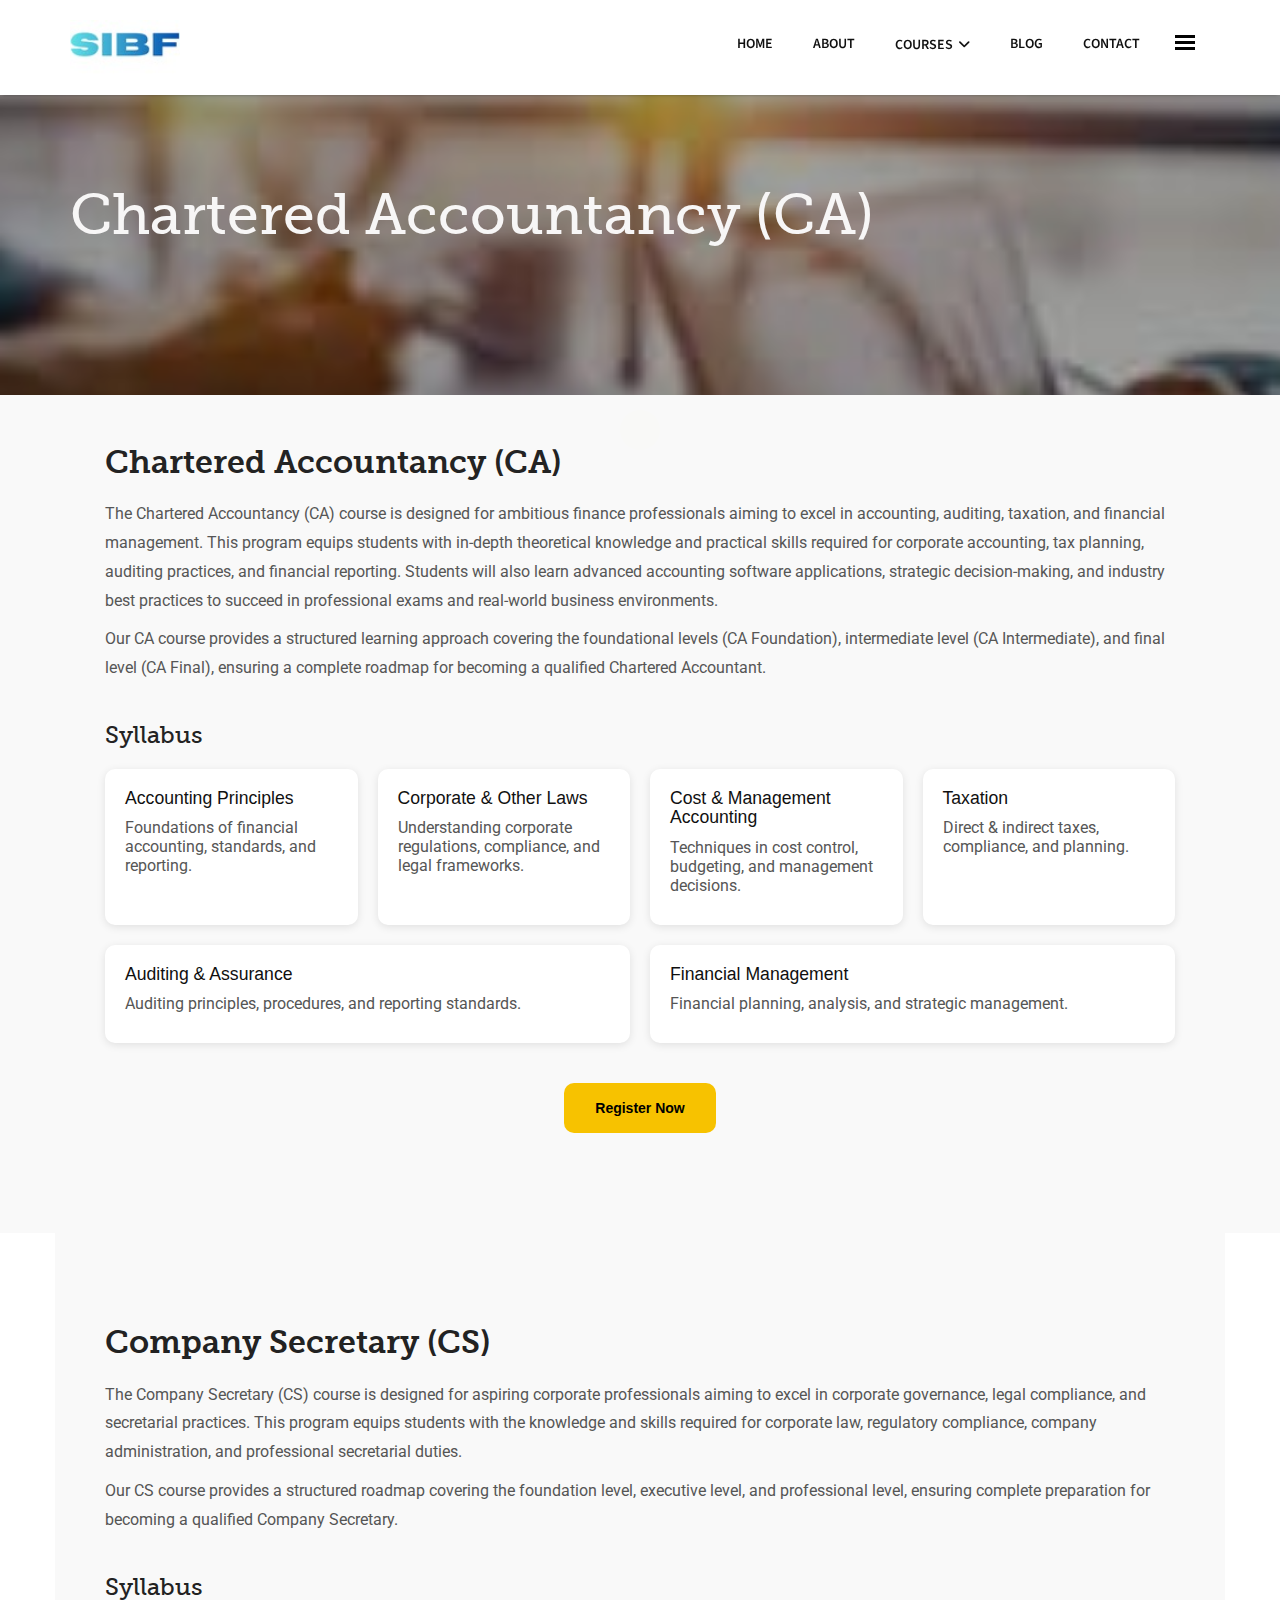
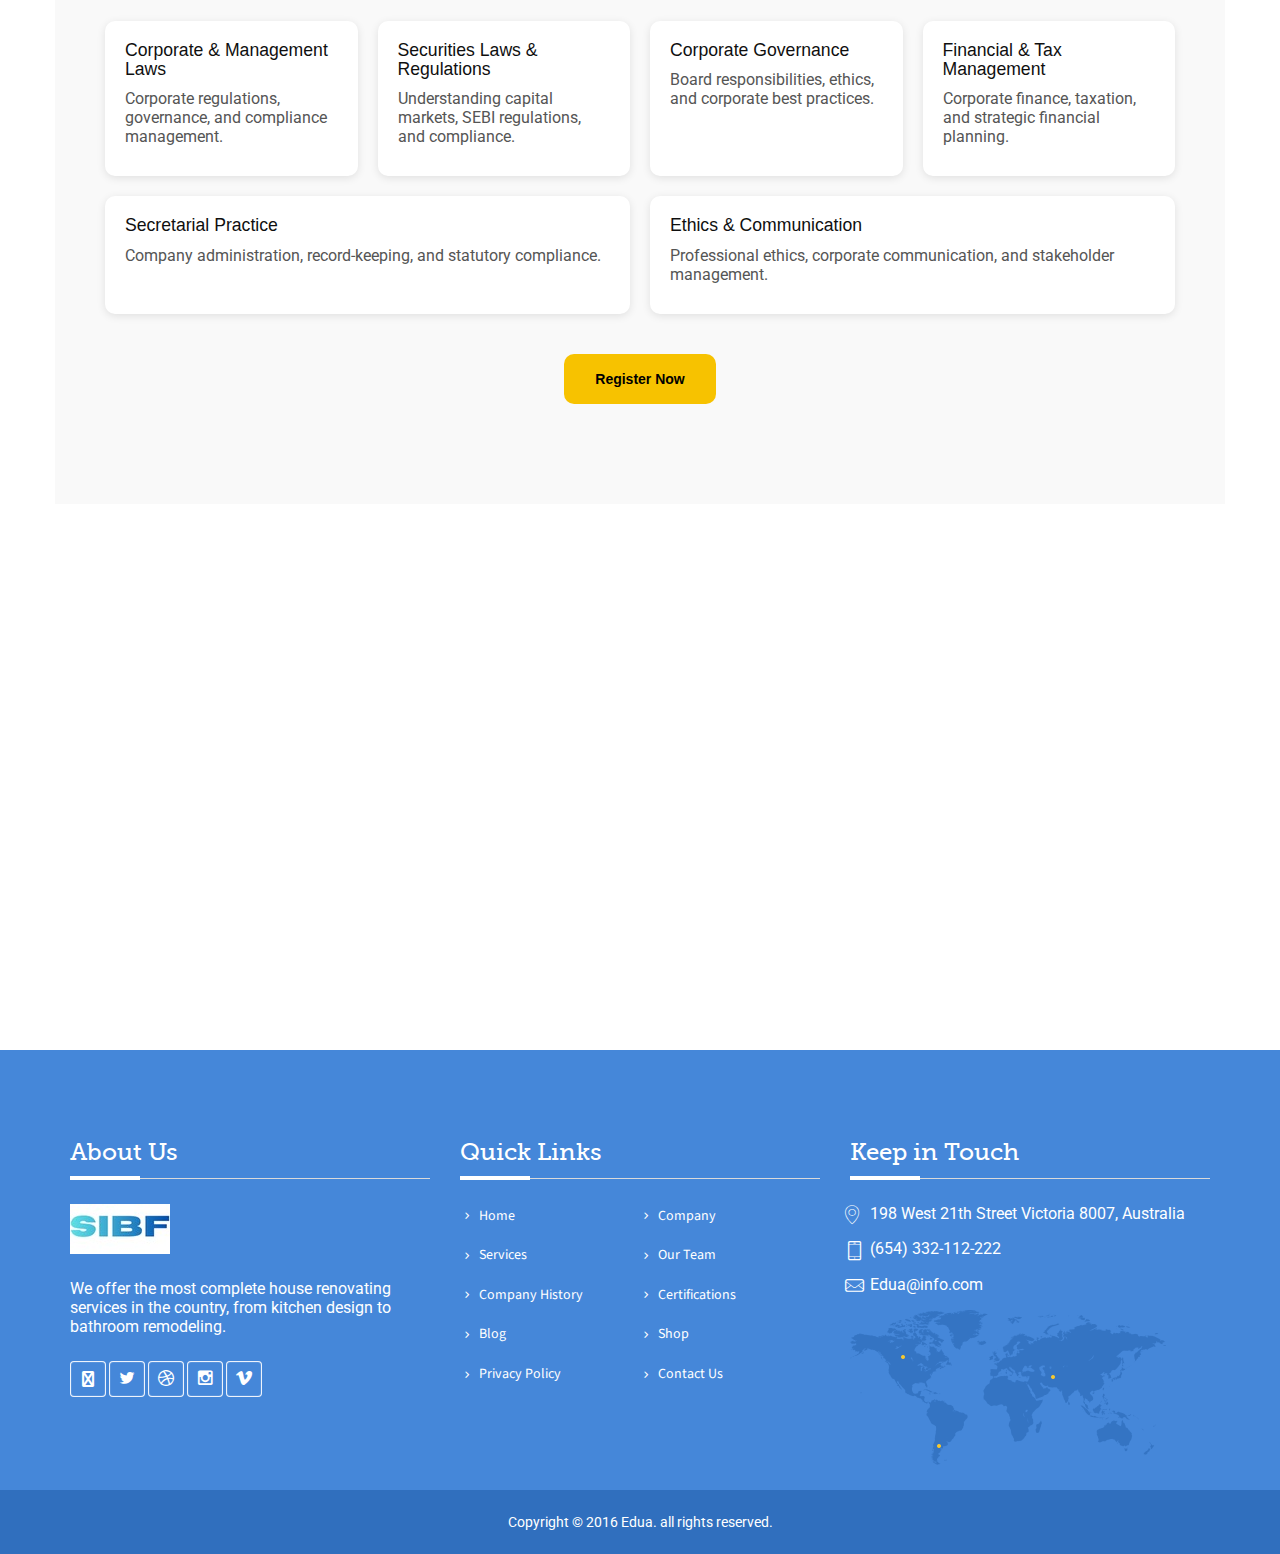
<file: CA.html>
<!doctype html>
<html lang="en">
<head>
<meta charset="utf-8">
<meta http-equiv="X-UA-Compatible" content="IE=edge">
<meta name="viewport" content="width=device-width, initial-scale=1, user-scalable=no">
<title>SIBK</title>
<link rel="stylesheet" type="text/css" href="css/bootstrap.min.css">
<link rel="stylesheet" type="text/css" href="css/font-awesome.min.css">
<link rel="stylesheet" type="text/css" href="css/edua-icons.css">
<link rel="stylesheet" type="text/css" href="css/animate.min.css">
<link rel="stylesheet" type="text/css" href="css/owl.carousel.css">
<link rel="stylesheet" type="text/css" href="css/owl.transitions.css">
<link rel="stylesheet" type="text/css" href="css/cubeportfolio.min.css">
<link rel="stylesheet" type="text/css" href="css/settings.css">
<link rel="stylesheet" type="text/css" href="css/bootsnav.css">
<link rel="stylesheet" type="text/css" href="css/style.css">
<link rel="stylesheet" type="text/css" href="css/loader.css">
<link rel="stylesheet" href="https://cdnjs.cloudflare.com/ajax/libs/font-awesome/6.5.1/css/all.min.css">


<link rel="icon" href="images/favicon.png">

<!--[if lt IE 9]>
  <script src="https://oss.maxcdn.com/html5shiv/3.7.2/html5shiv.min.js"></script>
  <script src="https://oss.maxcdn.com/respond/1.4.2/respond.min.js"></script>
<![endif]-->
</head>

<body class="pushmenu-push">
<a href="#" class="scrollToTop"><i class="fa fa-angle-up"></i></a>
<!--Loader-->
<div class="loader">
  <div class="bouncybox">
      <div class="bouncy"></div>
    </div>
</div>



<!--Header-->
<header>
  <nav class="navbar navbar-default navbar-sticky bootsnav pushy">
    <div class="container"> 
       <div id="menu_bars" class="right">
        <span class="t1"></span>
        <span class="t2"></span>
        <span class="t3"></span>
      </div>
      <div class="navbar-header">
        <button type="button" class="navbar-toggle" data-toggle="collapse" data-target="#navbar-menu">
          <i class="fa fa-bars"></i>
        </button>
        <a class="navbar-brand" href="index3.html">
        <img src="images/logo.png" class="logo" alt="">
        </a>
      </div>
      <div class="collapse navbar-collapse" id="navbar-menu">
        <ul class="nav navbar-nav navbar-right" data-in="fadeInDown" data-out="fadeOut">
          <li><a href="index.html">Home</a></li>
          <li><a href="about.html">About</a></li>
          <li class="dropdown">
            <a href="#" class="dropdown-toggle" data-toggle="dropdown" >Courses</a>
            <ul class="dropdown-menu">
              <li><a href="CA.html">Chartered Accountancy</a></li>
              <li><a href="cs.html">Company Secretary (CS)</a></li>
              <li><a href="CMAindia.html">CMA India</a></li>
              <li><a href="CMAusa.html">CMA USA</a></li>
              <li><a href="acca.html">ACCA</a></li>
              <li><a href="commerce.html">Commerce Foundation</a></li>
            </ul>
          </li>
          <li><a href="blog.html">Blog</a></li>
          <li><a href="contact.html">Contact </a></li>
        </ul>
      </div>
      <div class="sidebar_menu">
        <nav class="pushmenu pushmenu-right">
          <a class="push-logo" href="index3.html"><img src="images/logo.png" alt="logo"></a>
                          <li><a href="index.html"> <span></span> Home</a></li>
                          <li><a href="about.html"> <span></span> About</a></li>
                          
          <li class="dropdown clearfix">
            <a href="#" class="dropdown-toggle" data-toggle="dropdown"> <span></span> courses</a>
            <ul class="dropdown-menu">
              <li><a href="CA.html">Chartered Accountancy</a></li>
              <li><a href="cs.html">Company Secretary (CS)</a></li>
              <li><a href="CMAindia.html">CMA India</a></li>
              <li><a href="CMAusa.html">CMA USA</a></li>
              <li><a href="acca.html">ACCA</a></li>
              <li><a href="commerce.html">Commerce Foundation</a></li>

            </ul>
          </li>
            <li><a href="contact.html"> <span></span> Contact Us</a></li>
          </ul>

          <div class="clearfix"></div>
          <ul class="social_icon black top25 bottom20">
          <li><a href="#." class="facebook"><i class="fa fa-facebook"></i></a></li>
          <li><a href="#." class="twitter"><i class="icon-twitter4"></i></a></li>
          <li><a href="#." class="instagram"><i class="icon-instagram"></i></a></li>
        </ul>
        </nav>
      </div>
    </div>
    
  </nav>
</header>

<!--Search-->
<div id="search">
  <button type="button" class="close">×</button>
  <form>
    <input type="search" value="" placeholder="Search here...."  required/>
    <button type="submit" class="btn btn_common blue">Search</button>
  </form>
</div>

<!--Page Header-->
<section class="page_header padding-top">
  <div class="container">
    <div class="row">
      <div class="col-md-12 page-content">
        <h1>Chartered Accountancy (CA)</h1>
      </div>
      </div>
    </div>
  </div>
</section>
<!--Page Header-->


<!-- Chartered Accountancy (CA) Course Details Section -->
<section id="course_detail_ca" class="padding" style="font-family:Arial,sans-serif; background:#f9f9f9; padding:50px 20px;">
  <div class="container" style="max-width:1100px; margin:0 auto;">

    <!-- Course Title & Long Description -->
    <div class="course-header" style="margin-bottom:40px;">
      <h2 style="color:#222; font-size:32px; margin-bottom:20px;">Chartered Accountancy (CA)</h2>
      <p style="color:#555; font-size:16px; line-height:1.8;">
        The Chartered Accountancy (CA) course is designed for ambitious finance professionals aiming to excel in accounting, auditing, taxation, and financial management. 
        This program equips students with in-depth theoretical knowledge and practical skills required for corporate accounting, tax planning, auditing practices, and financial reporting. 
        Students will also learn advanced accounting software applications, strategic decision-making, and industry best practices to succeed in professional exams and real-world business environments.
      </p>
      <p style="color:#555; font-size:16px; line-height:1.8;">
        Our CA course provides a structured learning approach covering the foundational levels (CA Foundation), intermediate level (CA Intermediate), and final level (CA Final), ensuring a complete roadmap for becoming a qualified Chartered Accountant.
      </p>
    </div>

 

    <!-- Syllabus Section -->
    <div class="syllabus-section" style="margin-bottom:40px;">
      <h3 style="color:#222; margin-bottom:20px;">Syllabus</h3>
      <div class="syllabus-grid" style="display:flex; flex-wrap:wrap; gap:20px;">
        <div class="syllabus-box" style="flex:1 1 220px; background:#fff; padding:20px; border-radius:10px; box-shadow:0 2px 8px rgba(0,0,0,0.1);">
          <h4 style="margin-bottom:10px;">Accounting Principles</h4>
          <p style="color:#555;">Foundations of financial accounting, standards, and reporting.</p>
        </div>
        <div class="syllabus-box" style="flex:1 1 220px; background:#fff; padding:20px; border-radius:10px; box-shadow:0 2px 8px rgba(0,0,0,0.1);">
          <h4 style="margin-bottom:10px;">Corporate & Other Laws</h4>
          <p style="color:#555;">Understanding corporate regulations, compliance, and legal frameworks.</p>
        </div>
        <div class="syllabus-box" style="flex:1 1 220px; background:#fff; padding:20px; border-radius:10px; box-shadow:0 2px 8px rgba(0,0,0,0.1);">
          <h4 style="margin-bottom:10px;">Cost & Management Accounting</h4>
          <p style="color:#555;">Techniques in cost control, budgeting, and management decisions.</p>
        </div>
        <div class="syllabus-box" style="flex:1 1 220px; background:#fff; padding:20px; border-radius:10px; box-shadow:0 2px 8px rgba(0,0,0,0.1);">
          <h4 style="margin-bottom:10px;">Taxation</h4>
          <p style="color:#555;">Direct & indirect taxes, compliance, and planning.</p>
        </div>
        <div class="syllabus-box" style="flex:1 1 220px; background:#fff; padding:20px; border-radius:10px; box-shadow:0 2px 8px rgba(0,0,0,0.1);">
          <h4 style="margin-bottom:10px;">Auditing & Assurance</h4>
          <p style="color:#555;">Auditing principles, procedures, and reporting standards.</p>
        </div>
        <div class="syllabus-box" style="flex:1 1 220px; background:#fff; padding:20px; border-radius:10px; box-shadow:0 2px 8px rgba(0,0,0,0.1);">
          <h4 style="margin-bottom:10px;">Financial Management</h4>
          <p style="color:#555;">Financial planning, analysis, and strategic management.</p>
        </div>
      </div>
    </div>

  


    <!-- Enroll Button -->
    <div style="text-align:center; margin-bottom:50px;">
      <a href="#." class="btn" style="display:inline-block; background:#f7c200; color:#000; padding:14px 30px; border-radius:10px; font-weight:bold; text-decoration:none;">Register Now</a>
    </div>

  </div>
</section>

<!-- Courses -->
<section id="course_all" class="padding-bottom">
  <div class="container">
    <div class="row">
      <div class="col-md-12 wow fadeInDown">
       <h2 class="heading heading_space">Our Courses <span class="divider-left"></span></h2>
      </div><!-- Company Secretary (CS) Course Details Section -->
      <section id="course_detail_cs" class="padding" style="font-family:Arial,sans-serif; background:#f9f9f9; padding:50px 20px;">
        <div class="container" style="max-width:1100px; margin:0 auto;">
      
          <!-- Course Title & Long Description -->
          <div class="course-header" style="margin-bottom:40px;">
            <h2 style="color:#222; font-size:32px; margin-bottom:20px;">Company Secretary (CS)</h2>
            <p style="color:#555; font-size:16px; line-height:1.8;">
              The Company Secretary (CS) course is designed for aspiring corporate professionals aiming to excel in corporate governance, legal compliance, and secretarial practices. 
              This program equips students with the knowledge and skills required for corporate law, regulatory compliance, company administration, and professional secretarial duties.
            </p>
            <p style="color:#555; font-size:16px; line-height:1.8;">
              Our CS course provides a structured roadmap covering the foundation level, executive level, and professional level, ensuring complete preparation for becoming a qualified Company Secretary.
            </p>
          </div>
      
          <!-- Syllabus Section -->
          <div class="syllabus-section" style="margin-bottom:40px;">
            <h3 style="color:#222; margin-bottom:20px;">Syllabus</h3>
            <div class="syllabus-grid" style="display:flex; flex-wrap:wrap; gap:20px;">
              <div class="syllabus-box" style="flex:1 1 220px; background:#fff; padding:20px; border-radius:10px; box-shadow:0 2px 8px rgba(0,0,0,0.1);">
                <h4 style="margin-bottom:10px;">Corporate & Management Laws</h4>
                <p style="color:#555;">Corporate regulations, governance, and compliance management.</p>
              </div>
              <div class="syllabus-box" style="flex:1 1 220px; background:#fff; padding:20px; border-radius:10px; box-shadow:0 2px 8px rgba(0,0,0,0.1);">
                <h4 style="margin-bottom:10px;">Securities Laws & Regulations</h4>
                <p style="color:#555;">Understanding capital markets, SEBI regulations, and compliance.</p>
              </div>
              <div class="syllabus-box" style="flex:1 1 220px; background:#fff; padding:20px; border-radius:10px; box-shadow:0 2px 8px rgba(0,0,0,0.1);">
                <h4 style="margin-bottom:10px;">Corporate Governance</h4>
                <p style="color:#555;">Board responsibilities, ethics, and corporate best practices.</p>
              </div>
              <div class="syllabus-box" style="flex:1 1 220px; background:#fff; padding:20px; border-radius:10px; box-shadow:0 2px 8px rgba(0,0,0,0.1);">
                <h4 style="margin-bottom:10px;">Financial & Tax Management</h4>
                <p style="color:#555;">Corporate finance, taxation, and strategic financial planning.</p>
              </div>
              <div class="syllabus-box" style="flex:1 1 220px; background:#fff; padding:20px; border-radius:10px; box-shadow:0 2px 8px rgba(0,0,0,0.1);">
                <h4 style="margin-bottom:10px;">Secretarial Practice</h4>
                <p style="color:#555;">Company administration, record-keeping, and statutory compliance.</p>
              </div>
              <div class="syllabus-box" style="flex:1 1 220px; background:#fff; padding:20px; border-radius:10px; box-shadow:0 2px 8px rgba(0,0,0,0.1);">
                <h4 style="margin-bottom:10px;">Ethics & Communication</h4>
                <p style="color:#555;">Professional ethics, corporate communication, and stakeholder management.</p>
              </div>
            </div>
          </div>
      
          <!-- Enroll Button -->
          <div style="text-align:center; margin-bottom:50px;">
            <a href="#." class="btn" style="display:inline-block; background:#f7c200; color:#000; padding:14px 30px; border-radius:10px; font-weight:bold; text-decoration:none;">Register Now</a>
          </div>
      
        </div>
      </section>
      
    </div>
    <div class="row">

      <!-- CA -->
      <div class="col-sm-6 col-md-4">
        <div class="course margin_top wow fadeIn" data-wow-delay="400ms">
          <div class="image bottom25">
            <img src="images/CA.jpeg" alt="CA Course" class="border_radius">
          </div>
          <h3 class="bottom10"><a href="#">Fundamentals of Accounting & Laws</a></h3>
          <a class="btn_common yellow border_radius" href="#">View Result</a>
          <a class="btn_common  yellow border_radius" href="enroll.html">Start Now</a>
        </div>
      </div>

      <!-- CS -->
      <div class="col-sm-6 col-md-4">
        <div class="course margin_top wow fadeIn" data-wow-delay="500ms">
          <div class="image bottom25">
            <img src="images/CS.jpeg" alt="CS Course" class="border_radius">
          </div>
          <h3 class="bottom10"><a href="#">Advanced Accounting, Taxation & Case Studies</a></h3>
          <a class="btn_common yellow border_radius" href="#">View Result</a>
          <a class="btn_common  yellow border_radius" href="enroll.html">Start Now</a>
        </div>
      </div>
    </div>
  </div>
</section>
<!-- Courses ends -->


<!--FOOTER-->
<footer class="padding-top">
  <div class="container">
    <div class="row">
      <div class="col-md-4 col-sm-4 footer_panel bottom25">
        <h3 class="heading bottom25">About Us<span class="divider-left"></span></h3>
        <a href="index.html" class="footer_logo bottom25"><img src="images/logo-white.png" alt="Edua"></a>
        <p>We offer the most complete house renovating services in the country, from kitchen design to bathroom remodeling.</p>
        <ul class="social_icon top25">          
        <li><a href="#." class="facebook"><i class="fa fa-facebook"></i></a></li>
          <li><a href="#." class="twitter"><i class="icon-twitter4"></i></a></li>
          <li><a href="#." class="dribble"><i class="icon-dribbble5"></i></a></li>
          <li><a href="#." class="instagram"><i class="icon-instagram"></i></a></li>
          <li><a href="#." class="vimo"><i class="icon-vimeo4"></i></a></li>
        </ul>
      </div>
      <div class="col-md-4 col-sm-4 footer_panel bottom25">
        <h3 class="heading bottom25">Quick Links<span class="divider-left"></span></h3>
        <ul class="links">
          <li><a href="#."><i class="icon-chevron-small-right"></i>Home</a></li>
          <li><a href="#."><i class="icon-chevron-small-right"></i>Company</a></li>
          <li><a href="#."><i class="icon-chevron-small-right"></i>Services</a></li>
          <li><a href="#."><i class="icon-chevron-small-right"></i>Our Team</a></li>
          <li><a href="#."><i class="icon-chevron-small-right"></i>Company History</a></li>
          <li><a href="#."><i class="icon-chevron-small-right"></i>Certifications</a></li>
          <li><a href="#."><i class="icon-chevron-small-right"></i>Blog</a></li>
          <li><a href="#."><i class="icon-chevron-small-right"></i>Shop</a></li>
          <li><a href="#."><i class="icon-chevron-small-right"></i>Privacy Policy</a></li>
          <li><a href="#."><i class="icon-chevron-small-right"></i>Contact Us</a></li>
        </ul>
      </div>
      <div class="col-md-4 col-sm-4 footer_panel bottom25">
        <h3 class="heading bottom25">Keep in Touch <span class="divider-left"></span></h3>
        <p class=" address"><i class="icon-map-pin"></i>198 West 21th Street Victoria 8007, Australia</p>
        <p class=" address"><i class="icon-phone"></i>(654) 332-112-222</p>
        <p class=" address"><i class="icon-mail"></i><a href="mailto:Edua@info.com">Edua@info.com</a></p>
        <img src="images/footer-map.png" alt="we are here" class="img-responsive">
      </div>
    </div>
  </div>
</footer>
<div class="copyright">
  <div class="container">
    <div class="row">
      <div class="col-md-12 text-center">
        <p>Copyright &copy; 2016 <a href="#.">Edua</a>. all rights reserved.</p>
      </div>
    </div>
  </div>
</div>
<!--FOOTER ends-->



<script src="js/jquery-2.2.3.js"></script>
<script src="js/bootstrap.min.js"></script>
<script src="js/bootsnav.js"></script>
<script src="js/jquery.appear.js"></script>
<script src="js/jquery-countTo.js"></script>
<script src="js/jquery.parallax-1.1.3.js"></script>
<script src="js/owl.carousel.min.js"></script>
<script src="js/jquery.cubeportfolio.min.js"></script>
<script src="js/jquery.themepunch.tools.min.js"></script>
<script src="js/jquery.themepunch.revolution.min.js"></script>
<script src="js/revolution.extension.layeranimation.min.js"></script>
<script src="js/revolution.extension.navigation.min.js"></script>
<script src="js/revolution.extension.parallax.min.js"></script>
<script src="js/revolution.extension.slideanims.min.js"></script>
<script src="js/revolution.extension.video.min.js"></script>
<script src="js/wow.min.js"></script>
<script src="js/functions.js"></script>

</body>
</html>
</file>
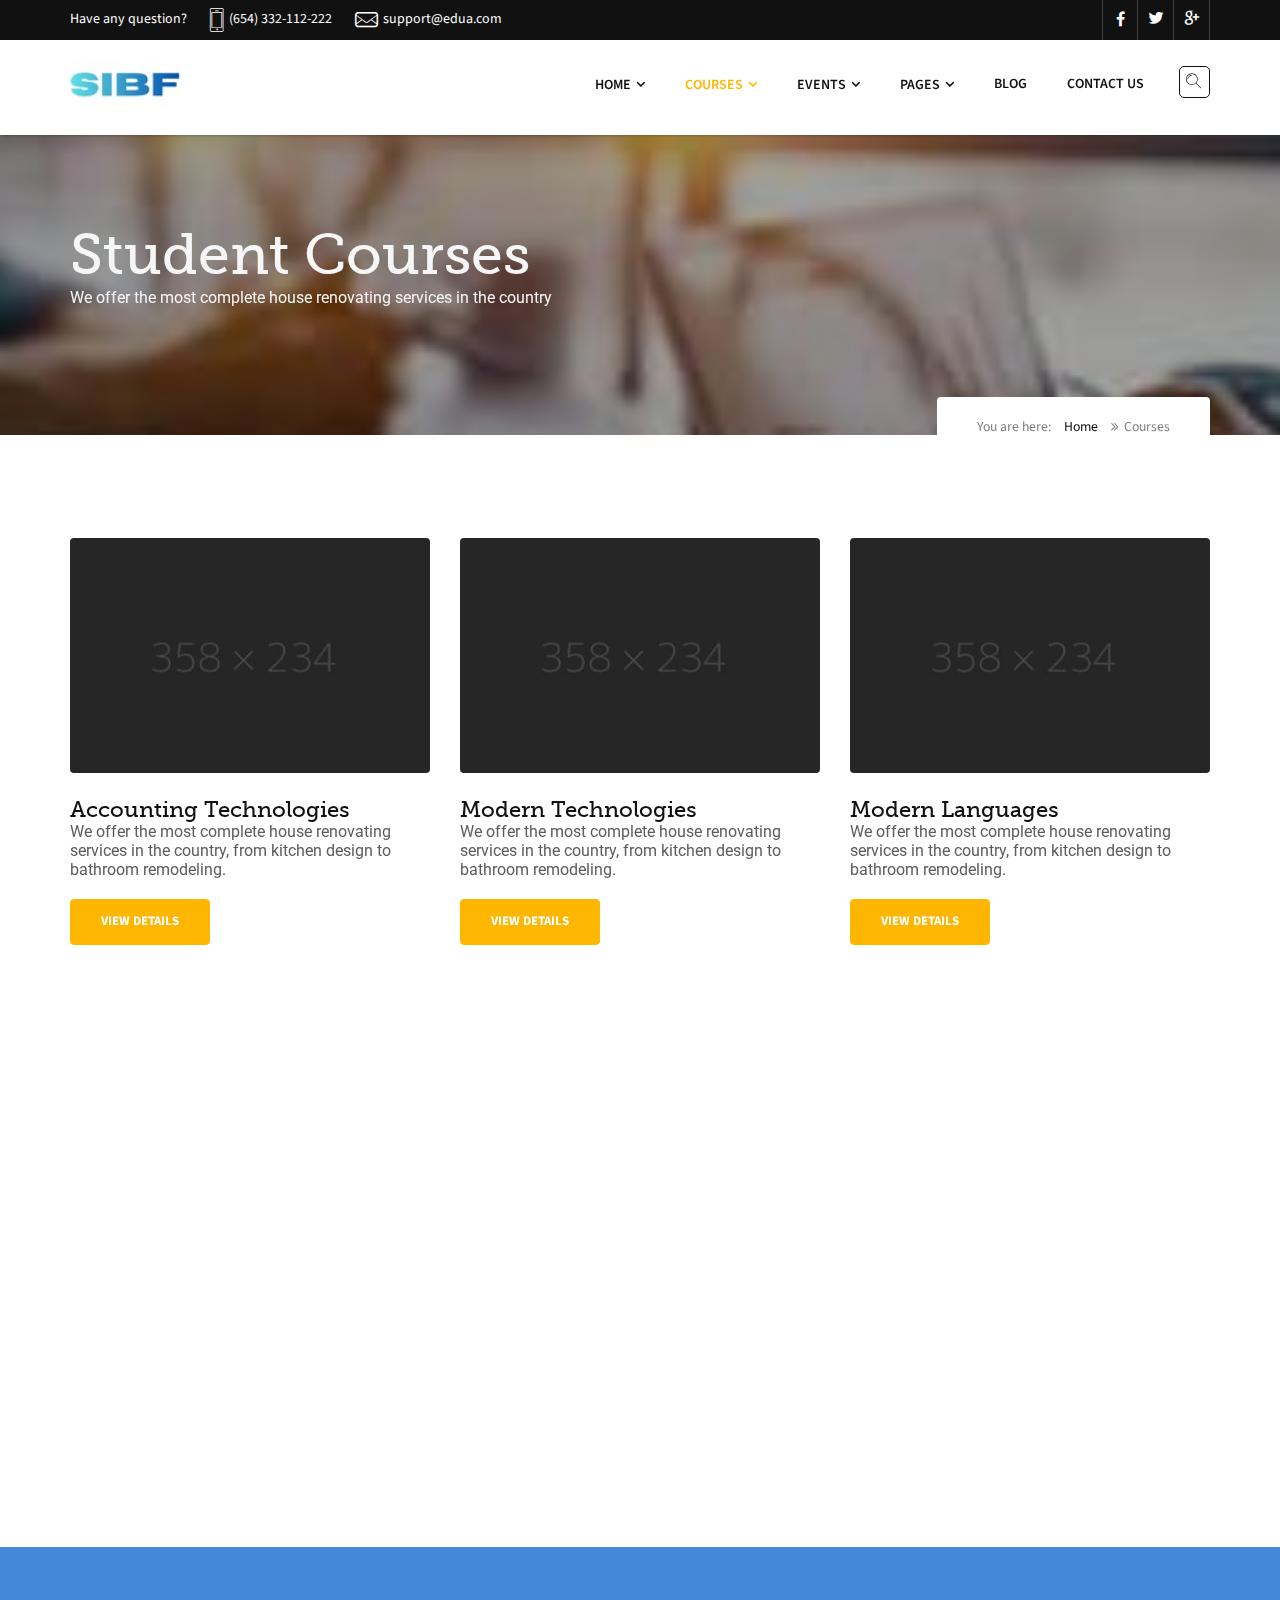
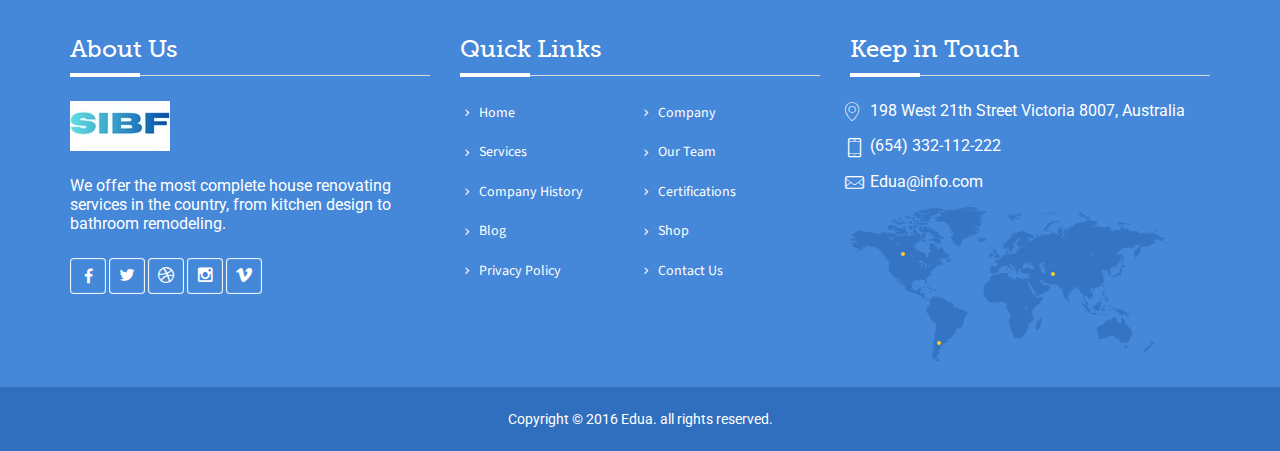
<file: courses.html>
<!doctype html>
<html lang="en">
<head>
<meta charset="utf-8">
<meta http-equiv="X-UA-Compatible" content="IE=edge">
<meta name="viewport" content="width=device-width, initial-scale=1, user-scalable=no">
<title>Edua | Courses</title>
<link rel="stylesheet" type="text/css" href="css/bootstrap.min.css">
<link rel="stylesheet" type="text/css" href="css/font-awesome.min.css">
<link rel="stylesheet" type="text/css" href="css/edua-icons.css">
<link rel="stylesheet" type="text/css" href="css/animate.min.css">
<link rel="stylesheet" type="text/css" href="css/owl.carousel.css">
<link rel="stylesheet" type="text/css" href="css/owl.transitions.css">
<link rel="stylesheet" type="text/css" href="css/cubeportfolio.min.css">
<link rel="stylesheet" type="text/css" href="css/settings.css">
<link rel="stylesheet" type="text/css" href="css/bootsnav.css">
<link rel="stylesheet" type="text/css" href="css/style.css">
<link rel="stylesheet" type="text/css" href="css/loader.css">

<link rel="icon" href="images/favicon.png">

<!--[if lt IE 9]>
  <script src="https://oss.maxcdn.com/html5shiv/3.7.2/html5shiv.min.js"></script>
  <script src="https://oss.maxcdn.com/respond/1.4.2/respond.min.js"></script>
<![endif]-->
</head>

<body>
<a href="#" class="scrollToTop"><i class="fa fa-angle-up"></i></a>
<!--Loader-->
<div class="loader">
  <div class="bouncybox">
      <div class="bouncy"></div>
    </div>
</div>

<div class="topbar">
  <div class="container">
    <div class="row">
      <div class="col-md-12">
        <div class="pull-left">
        <span class="info"><a href="#."> Have any question?</a></span>
        <span class="info"><i class="icon-phone2"></i>(654) 332-112-222</span>
        <span class="info"><i class="icon-mail"></i>support@edua.com</span>
        </div>
        <ul class="social_top pull-right">
          <li><a href="#."><i class="fa fa-facebook"></i></a></li>
          <li><a href="#."><i class="icon-twitter4"></i></a></li>
          <li><a href="#."><i class="icon-google"></i></a></li>
        </ul>
      </div>
    </div>
  </div>
</div>

<!--Header-->
<header>
  <nav class="navbar navbar-default navbar-sticky bootsnav">
    <div class="container"> 
       <div class="search_btn btn_common"><i class="icon-icons185"></i></div>
      <div class="navbar-header">
        <button type="button" class="navbar-toggle" data-toggle="collapse" data-target="#navbar-menu">
          <i class="fa fa-bars"></i>
        </button>
        <a class="navbar-brand" href="index.html">
        <img src="images/logo.png" class="logo logo-scrolled" alt="">
        </a>
      </div>
      <div class="collapse navbar-collapse" id="navbar-menu">
        <ul class="nav navbar-nav navbar-right" data-in="fadeInDown" data-out="fadeOut">
          <li class="dropdown">
            <a href="#" class="dropdown-toggle" data-toggle="dropdown" >Home</a>
            <ul class="dropdown-menu">
              <li><a href="index.html">Home 01</a></li>
              <li><a href="index2.html">Home 02</a></li>
              <li><a href="index3.html">Home 03</a></li>
              <li><a href="index4.html">Home 04</a></li>
            </ul>
          </li>
          <li class="dropdown active">
            <a href="#" class="dropdown-toggle" data-toggle="dropdown" >courses</a>
            <ul class="dropdown-menu">
              <li><a href="courses.html">Courses</a></li>
              <li><a href="course_detail.html">Courses Detail</a></li>
            </ul>
          </li>
          <li class="dropdown">
            <a href="#" class="dropdown-toggle" data-toggle="dropdown" >events</a>
            <ul class="dropdown-menu">
              <li><a href="event.html">events</a></li>
              <li><a href="event_detail.html">Events Detail</a></li>
            </ul>
          </li>
          
          <li class="dropdown megamenu-fw">
            <a href="#" class="dropdown-toggle" data-toggle="dropdown">Pages</a>
            <ul class="dropdown-menu megamenu-content" role="menu">
              <li>
                <div class="row">
                  <div class="col-menu col-md-3">
                    <h6 class="title">Pages</h6>
                    <div class="content">
                      <ul class="menu-col">
                        <li><a href="about.html">About</a></li>
                        <li><a href="testinomial.html">Testinomial</a></li>
                        <li><a href="teachers.html">Teachers</a></li>
                        <li><a href="pricing.html">Pricings</a></li>
                      </ul>
                    </div> 
                  </div>
                  <div class="col-menu col-md-3">
                    <h6 class="title">Blog</h6>
                    <div class="content">
                      <ul class="menu-col">
                        <li><a href="blog.html">Blog 01</a></li>
                        <li><a href="blog2.html">Blog 02</a></li>
                        <li><a href="blog3.html">Blog 03</a></li>
                        <li><a href="blog_detail.html">Blog Detail</a></li>
                      </ul>
                    </div>
                  </div>
                  <div class="col-menu col-md-3">
                    <h6 class="title">Shop</h6>
                    <div class="content">
                      <ul class="menu-col">
                        <li><a href="shop.html">Shop</a></li>
                        <li><a href="shop_detail.html">Shop Detail</a></li>
                        <li><a href="shop_cart.html">Cart</a></li>
                      </ul>
                    </div>
                  </div>
                  <div class="col-menu col-md-3">
                    <h6 class="title">Others</h6>
                    <div class="content">
                      <ul class="menu-col">
                        <li><a href="gallery.html">Gallery</a></li>
                        <li><a href="faq.html">Faq</a></li>
                        <li><a href="404.html">404</a></li>
                      </ul>
                    </div>
                  </div>
                </div>
              </li>
            </ul>
          </li>
          <li><a href="blog.html">Blog</a></li>
          <li><a href="contact.html">Contact Us</a></li>
        </ul>
      </div>
    </div>   
  </nav>
</header>

<!--Search-->
<div id="search">
  <button type="button" class="close">×</button>
  <form>
    <input type="search" value="" placeholder="Search here...."  required/>
    <button type="submit" class="btn btn_common blue">Search</button>
  </form>
</div>



<!--Page Header-->
<section class="page_header padding-top">
  <div class="container">
    <div class="row">
      <div class="col-md-12 page-content">
        <h1>Student Courses</h1>
        <p>We offer the most complete house renovating services in the country</p>
        <div class="page_nav">
      <span>You are here:</span> <a href="index.html">Home</a> <span><i class="fa fa-angle-double-right"></i>Courses</span>
      </div>
      </div>
    </div>
  </div>
</section>
<!--Page Header-->



<!-- Courses -->
<section id="course_all" class="padding-bottom">
  <div class="container">
    <div class="row">
      <div class="col-sm-6 col-md-4">
        <div class="course margin_top wow fadeIn" data-wow-delay="400ms">
          <div class="image bottom25">
            <img src="images/courses1.jpg" alt="Course" class="border_radius">
          </div>
          <h3 class="bottom10"><a href="course_detail.html">Accounting Technologies</a></h3>
          <p class="bottom20">We offer the most complete house renovating services in the country, from kitchen design to bathroom remodeling.</p>
          <a class="btn_common yellow border_radius" href="course_detail.html">view details</a>
        </div>
      </div>
      <div class="col-sm-6 col-md-4">
        <div class="course margin_top wow fadeIn" data-wow-delay="500ms">
          <div class="image bottom25">
            <img src="images/courses2.jpg" alt="Course" class="border_radius">
          </div>
          <h3 class="bottom10"><a href="course_detail.html">Modern Technologies</a></h3>
          <p class="bottom20">We offer the most complete house renovating services in the country, from kitchen design to bathroom remodeling.</p>
          <a class="btn_common yellow border_radius" href="course_detail.html">view details</a>
        </div>
      </div>
      <div class="col-sm-6 col-md-4">
        <div class="course margin_top wow fadeIn" data-wow-delay="600ms">
          <div class="image bottom25">
            <img src="images/courses3.jpg" alt="Course" class="border_radius">
          </div>
          <h3 class="bottom10"><a href="course_detail.html">Modern Languages</a></h3>
          <p class="bottom20">We offer the most complete house renovating services in the country, from kitchen design to bathroom remodeling.</p>
          <a class="btn_common yellow border_radius" href="#.">view details</a>
        </div>
      </div>
      <div class="col-sm-6 col-md-4">
        <div class="course margin_top  wow fadeIn" data-wow-delay="700ms">
          <div class="image bottom25">
            <img src="images/courses4.jpg" alt="Course" class="border_radius">
          </div>
          <h3 class="bottom10"><a href="course_detail.html">Computer Technologies</a></h3>
          <p class="bottom20">We offer the most complete house renovating services in the country, from kitchen design to bathroom remodeling.</p>
          <a class="btn_common yellow border_radius" href="course_detail.html">view details</a>
        </div>
      </div>
      <div class="col-sm-6 col-md-4">
        <div class="course margin_top wow fadeIn" data-wow-delay="800ms">
          <div class="image bottom25">
            <img src="images/courses5.jpg" alt="Course" class="border_radius">
          </div>
          <h3 class="bottom10"><a href="course_detail.html">Development Studies</a></h3>
          <p class="bottom20">We offer the most complete house renovating services in the country, from kitchen design to bathroom remodeling.</p>
          <a class="btn_common yellow border_radius" href="course_detail.html">view details</a>
        </div>
      </div>
      <div class="col-sm-6 col-md-4">
        <div class="course margin_top wow fadeIn" data-wow-delay="900ms">
          <div class="image bottom25">
            <img src="images/courses6.jpg" alt="Course" class="border_radius">
          </div>
          <h3 class="bottom10"> <a href="course_detail.html">Electrical & Electronic</a></h3>
          <p class="bottom20">We offer the most complete house renovating services in the country, from kitchen design to bathroom remodeling.</p>
          <a class="btn_common yellow border_radius" href="course_detail.html">view details</a>
        </div>
      </div>
    </div>
  </div>
</section>
<!-- Courses ends -->



<!--FOOTER-->
<footer class="padding-top">
  <div class="container">
    <div class="row">
      <div class="col-md-4 col-sm-4 footer_panel bottom25">
        <h3 class="heading bottom25">About Us<span class="divider-left"></span></h3>
        <a href="index.html" class="footer_logo bottom25"><img src="images/logo-white.png" alt="Edua"></a>
        <p>We offer the most complete house renovating services in the country, from kitchen design to bathroom remodeling.</p>
        <ul class="social_icon top25">          
          <li><a href="#." class="facebook"><i class="fa fa-facebook"></i></a></li>
          <li><a href="#." class="twitter"><i class="icon-twitter4"></i></a></li>
          <li><a href="#." class="dribble"><i class="icon-dribbble5"></i></a></li>
          <li><a href="#." class="instagram"><i class="icon-instagram"></i></a></li>
          <li><a href="#." class="vimo"><i class="icon-vimeo4"></i></a></li>
        </ul>
      </div>
      <div class="col-md-4 col-sm-4 footer_panel bottom25">
        <h3 class="heading bottom25">Quick Links<span class="divider-left"></span></h3>
        <ul class="links">
          <li><a href="#."><i class="icon-chevron-small-right"></i>Home</a></li>
          <li><a href="#."><i class="icon-chevron-small-right"></i>Company</a></li>
          <li><a href="#."><i class="icon-chevron-small-right"></i>Services</a></li>
          <li><a href="#."><i class="icon-chevron-small-right"></i>Our Team</a></li>
          <li><a href="#."><i class="icon-chevron-small-right"></i>Company History</a></li>
          <li><a href="#."><i class="icon-chevron-small-right"></i>Certifications</a></li>
          <li><a href="#."><i class="icon-chevron-small-right"></i>Blog</a></li>
          <li><a href="#."><i class="icon-chevron-small-right"></i>Shop</a></li>
          <li><a href="#."><i class="icon-chevron-small-right"></i>Privacy Policy</a></li>
          <li><a href="#."><i class="icon-chevron-small-right"></i>Contact Us</a></li>
        </ul>
      </div>
      <div class="col-md-4 col-sm-4 footer_panel bottom25">
        <h3 class="heading bottom25">Keep in Touch <span class="divider-left"></span></h3>
        <p class=" address"><i class="icon-map-pin"></i>198 West 21th Street Victoria 8007, Australia</p>
        <p class=" address"><i class="icon-phone"></i>(654) 332-112-222</p>
        <p class=" address"><i class="icon-mail"></i><a href="mailto:Edua@info.com">Edua@info.com</a></p>
        <img src="images/footer-map.png" alt="we are here" class="img-responsive">
      </div>
    </div>
  </div>
</footer>
<div class="copyright">
  <div class="container">
    <div class="row">
      <div class="col-md-12 text-center">
        <p>Copyright &copy; 2016 <a href="#.">Edua</a>. all rights reserved.</p>
      </div>
    </div>
  </div>
</div>
<!--FOOTER ends-->



<script src="js/jquery-2.2.3.js"></script>
<script src="js/bootstrap.min.js"></script>
<script src="js/bootsnav.js"></script>
<script src="js/jquery.appear.js"></script>
<script src="js/jquery-countTo.js"></script>
<script src="js/jquery.parallax-1.1.3.js"></script>
<script src="js/owl.carousel.min.js"></script>
<script src="js/jquery.cubeportfolio.min.js"></script>
<script src="js/jquery.themepunch.tools.min.js"></script>
<script src="js/jquery.themepunch.revolution.min.js"></script>
<script src="js/revolution.extension.layeranimation.min.js"></script>
<script src="js/revolution.extension.navigation.min.js"></script>
<script src="js/revolution.extension.parallax.min.js"></script>
<script src="js/revolution.extension.slideanims.min.js"></script>
<script src="js/revolution.extension.video.min.js"></script>
<script src="js/wow.min.js"></script>
<script src="js/functions.js"></script>

</body>
</html>
</file>
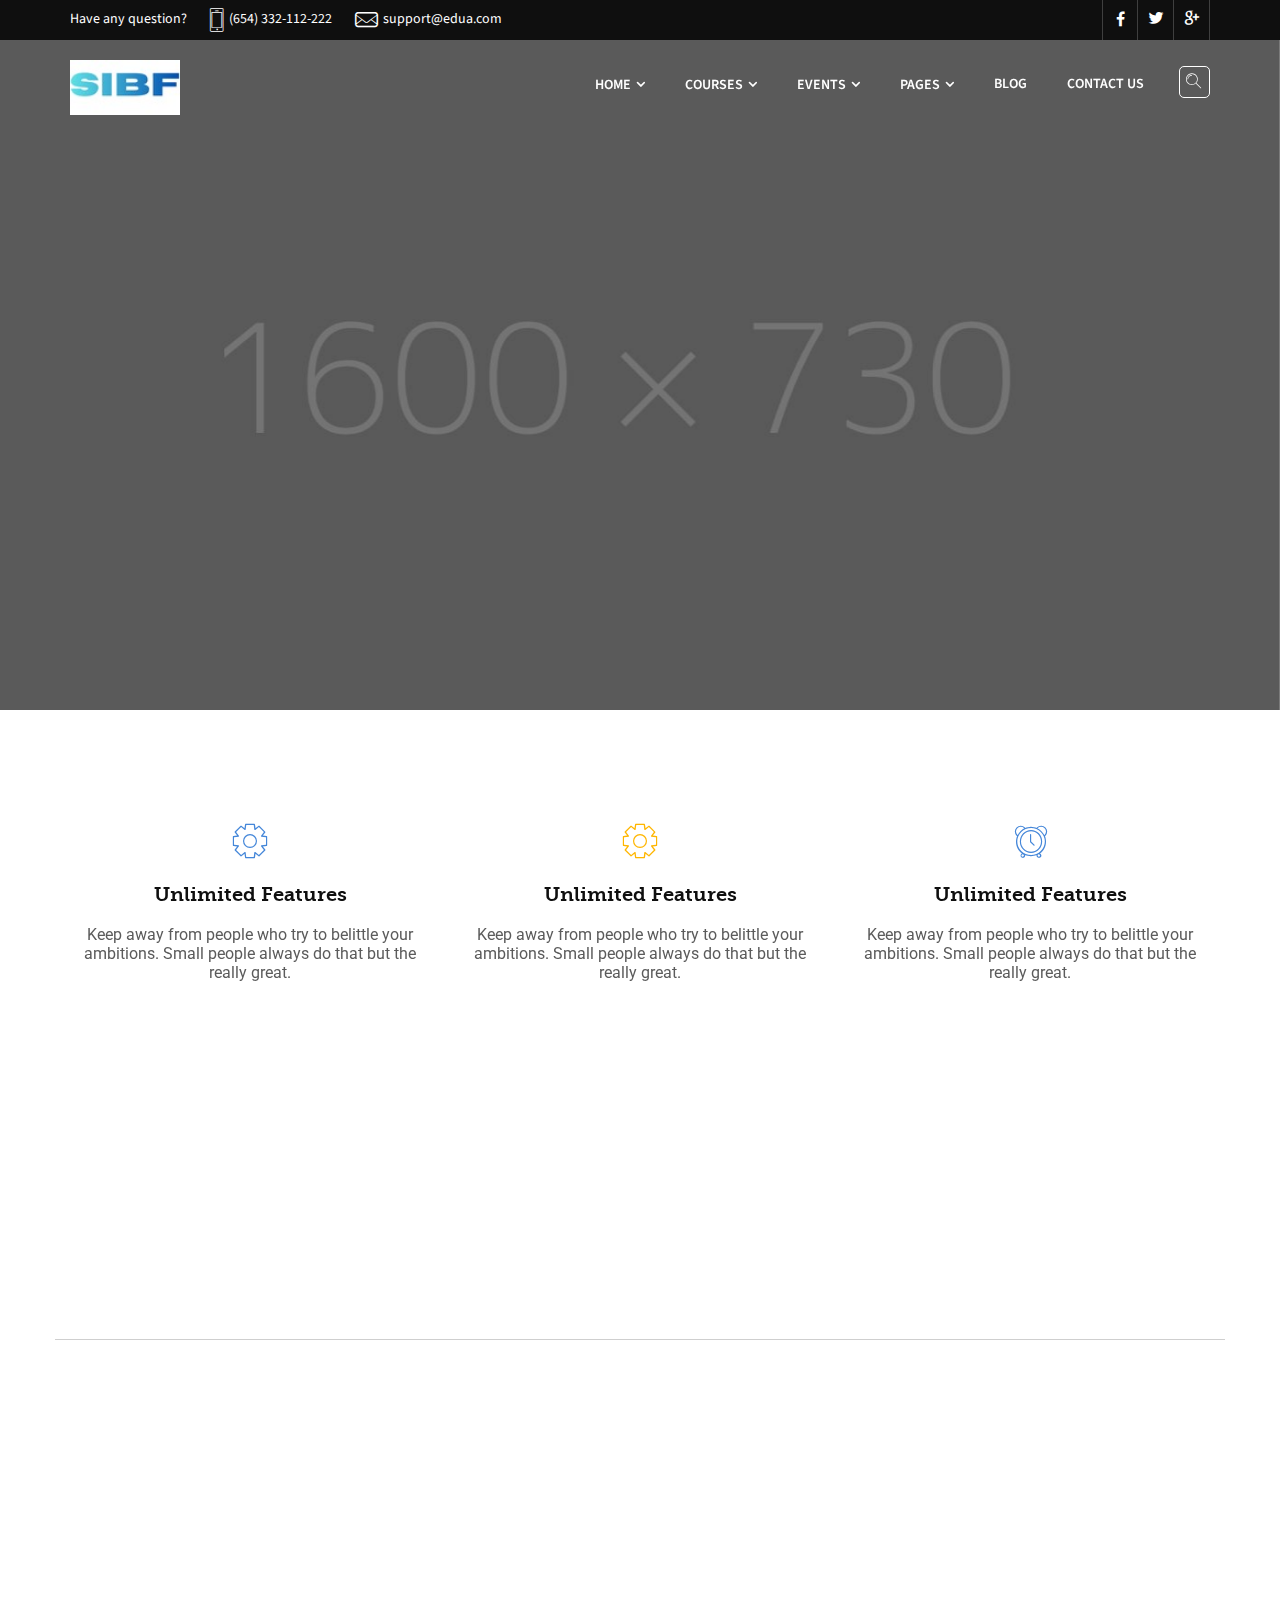
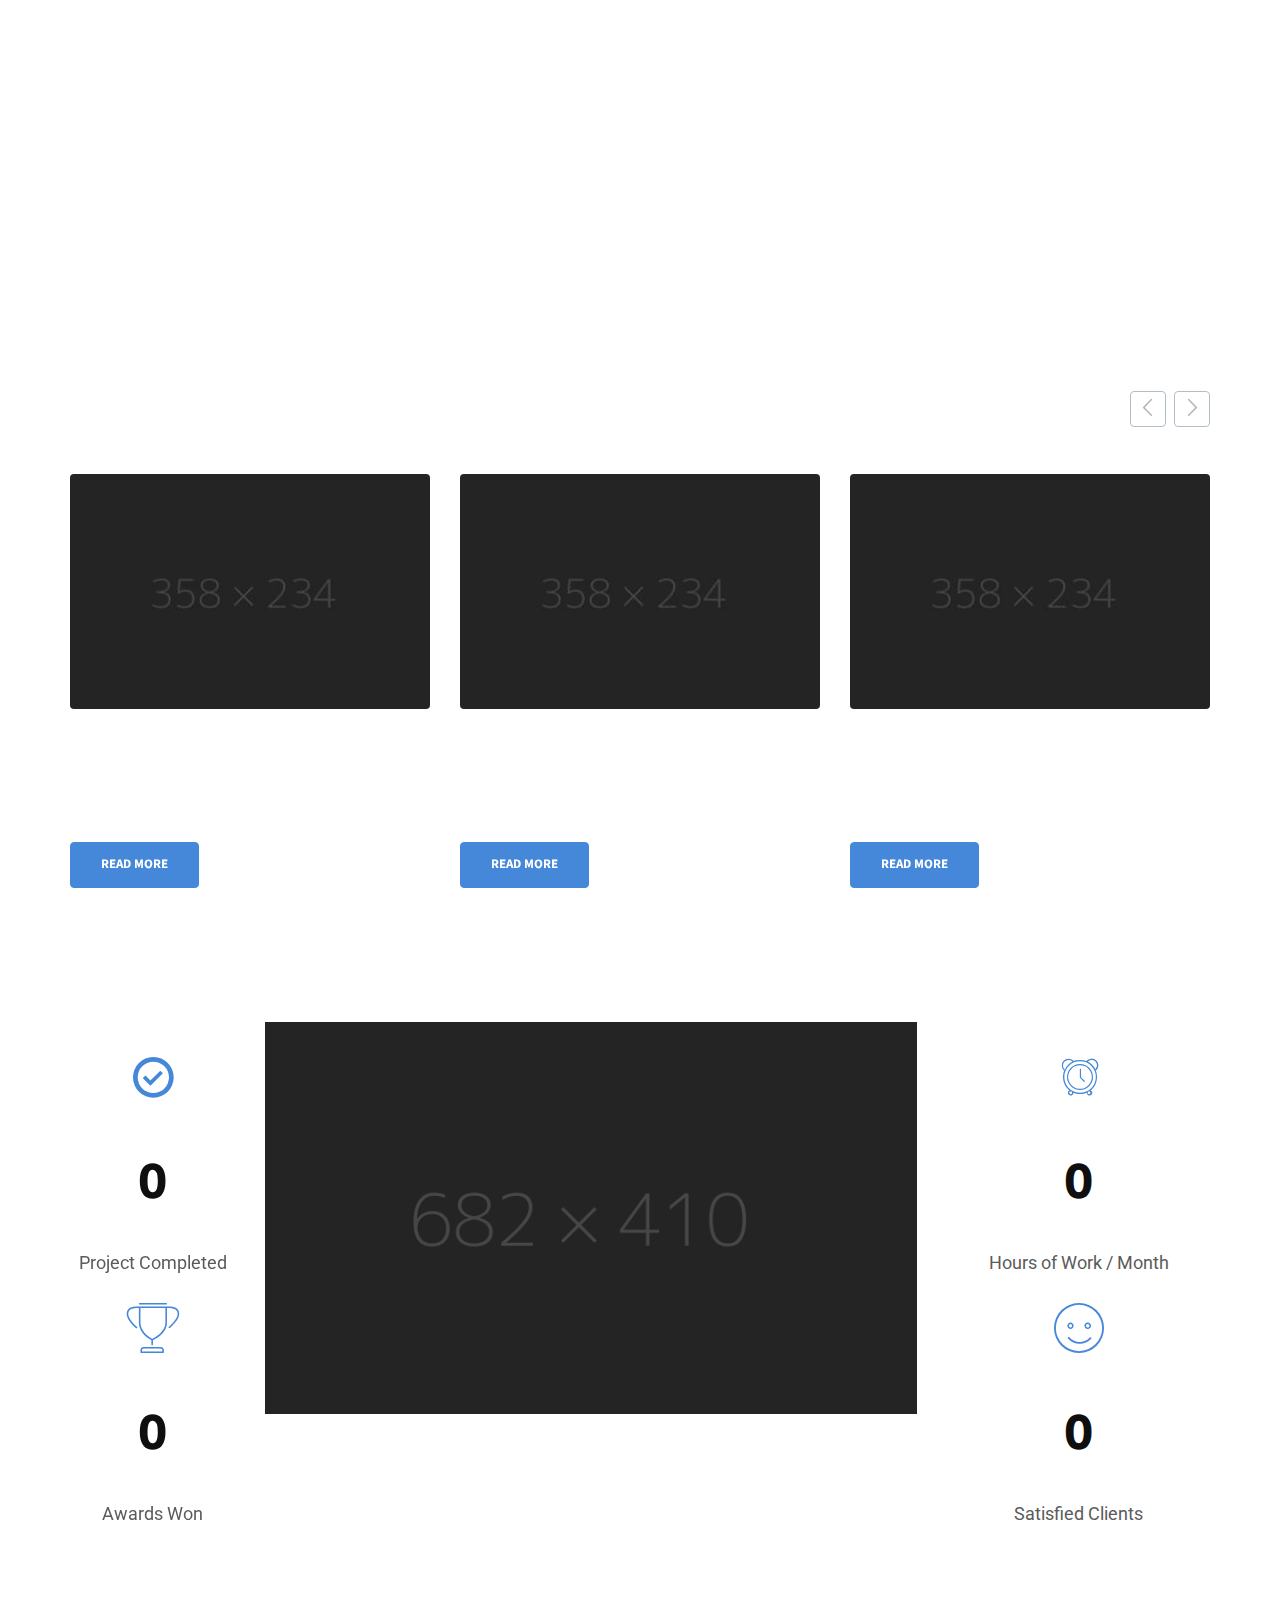
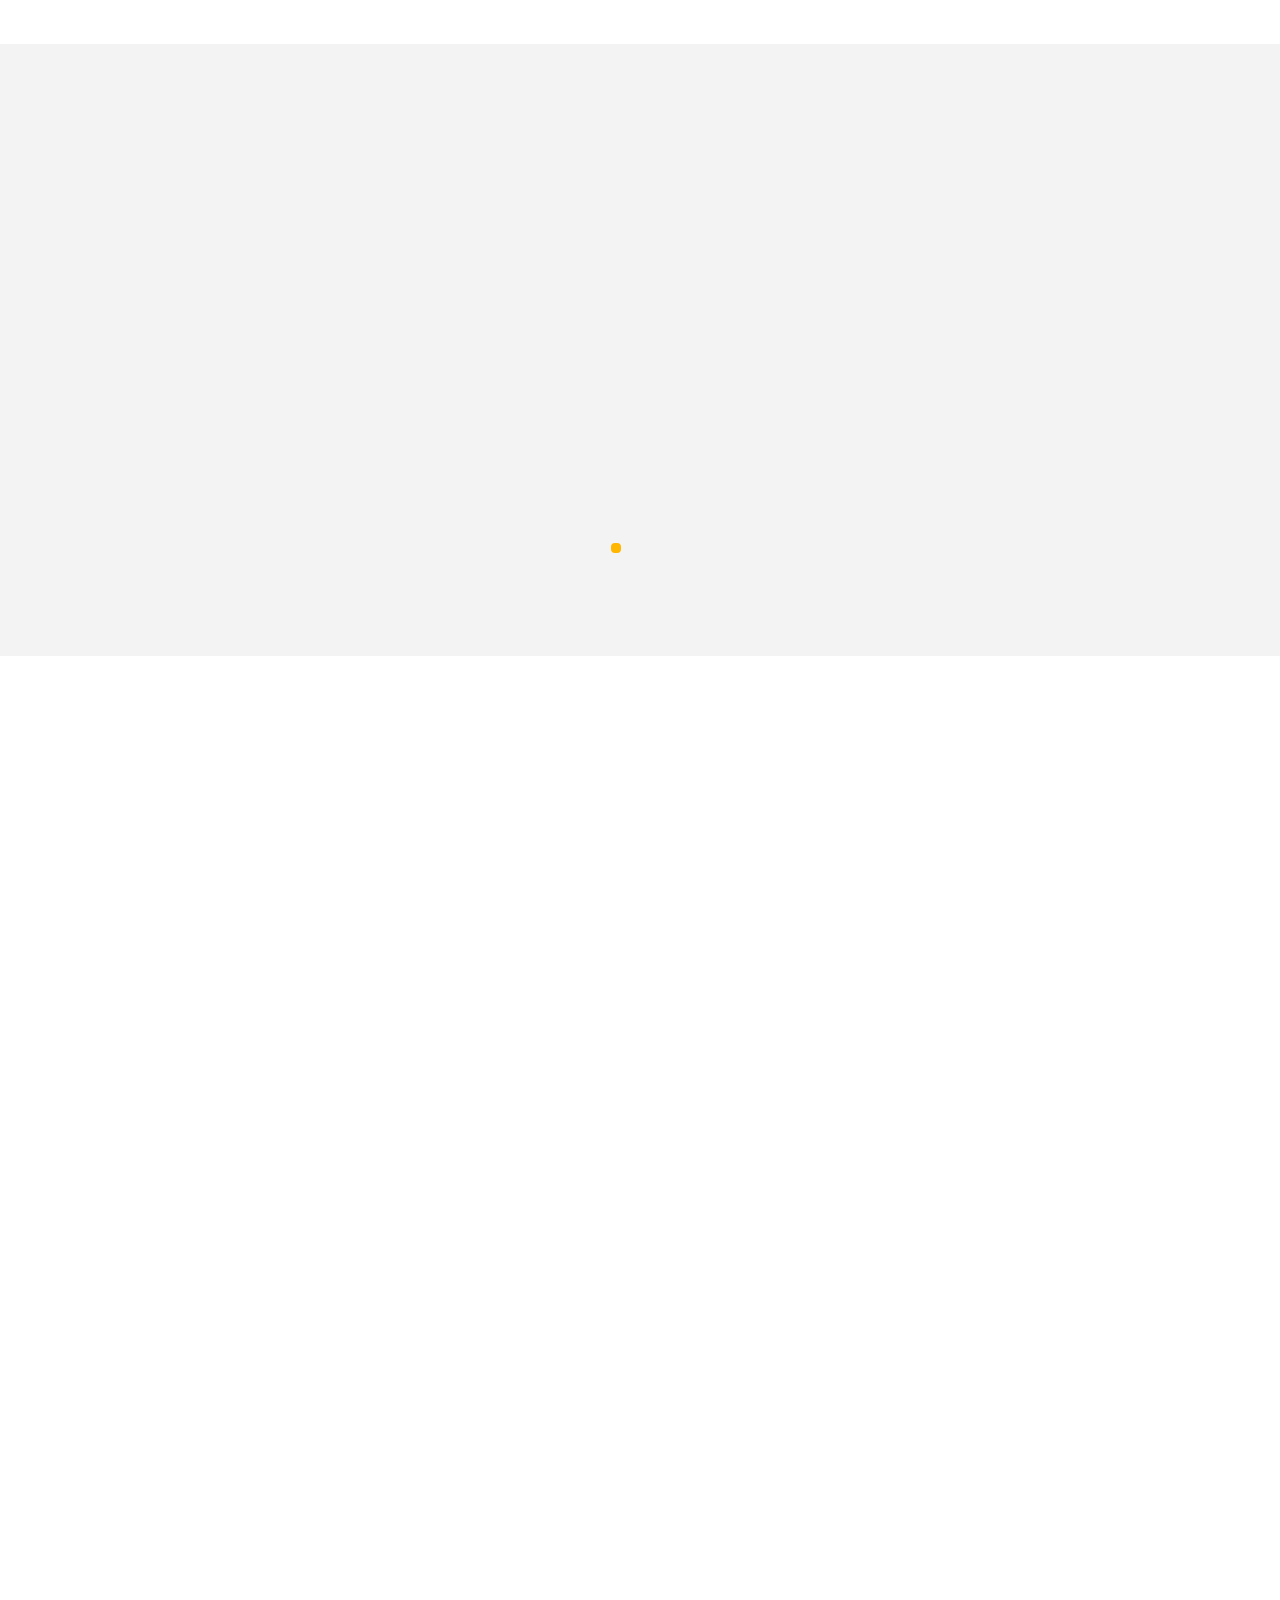
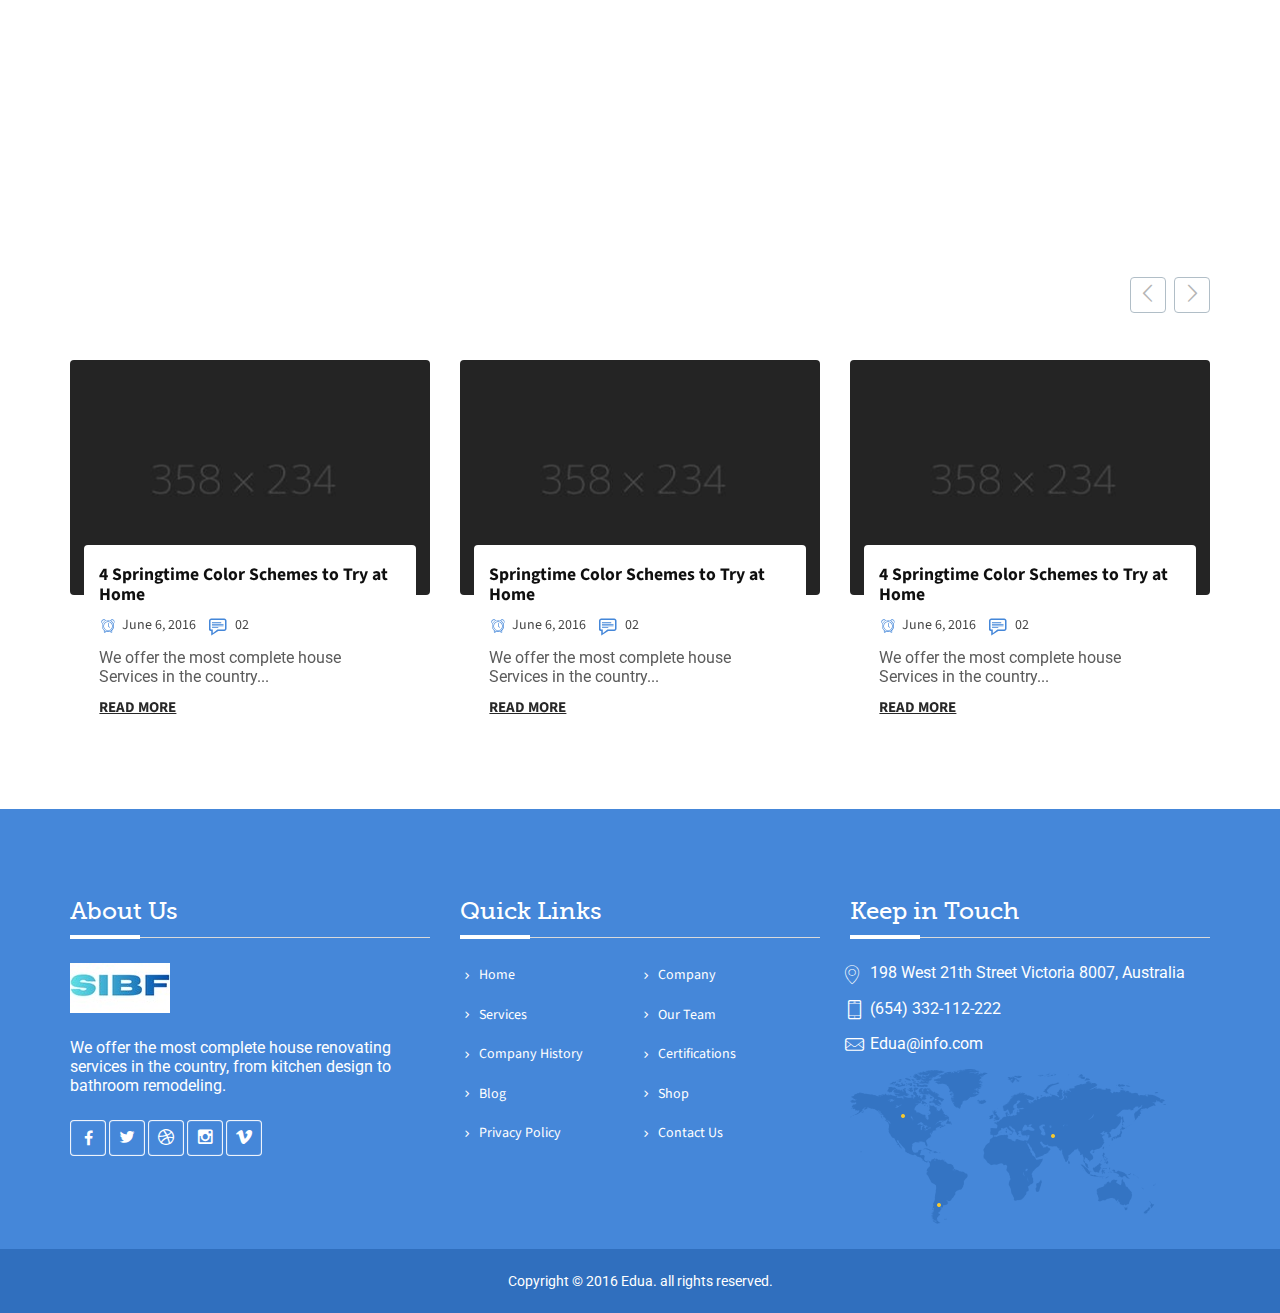
<file: index11.html>
<!doctype html>
<html lang="en">
<head>
<meta charset="utf-8">
<meta http-equiv="X-UA-Compatible" content="IE=edge">
<meta name="viewport" content="width=device-width, initial-scale=1, user-scalable=no">
<title>Edua</title>
<link rel="stylesheet" type="text/css" href="css/bootstrap.min.css">
<link rel="stylesheet" type="text/css" href="css/font-awesome.min.css">
<link rel="stylesheet" type="text/css" href="css/edua-icons.css">
<link rel="stylesheet" type="text/css" href="css/animate.min.css">
<link rel="stylesheet" type="text/css" href="css/owl.carousel.css">
<link rel="stylesheet" type="text/css" href="css/owl.transitions.css">
<link rel="stylesheet" type="text/css" href="css/cubeportfolio.min.css">
<link rel="stylesheet" type="text/css" href="css/settings.css">
<link rel="stylesheet" type="text/css" href="css/bootsnav.css">
<link rel="stylesheet" type="text/css" href="css/style.css">
<link rel="stylesheet" type="text/css" href="css/loader.css">

<link rel="icon" href="images/favicon.png">

<!--[if lt IE 9]>
  <script src="https://oss.maxcdn.com/html5shiv/3.7.2/html5shiv.min.js"></script>
  <script src="https://oss.maxcdn.com/respond/1.4.2/respond.min.js"></script>
<![endif]-->
</head>

<body>
<a href="#" class="scrollToTop"><i class="fa fa-angle-up"></i></a>
<!--Loader-->
<div class="loader">
  <div class="bouncybox">
      <div class="bouncy"></div>
    </div>
</div>

<div class="topbar">
  <div class="container">
    <div class="row">
      <div class="col-md-12">
        <div class="pull-left">
        <span class="info"><a href="#."> Have any question?</a></span>
        <span class="info"><i class="icon-phone2"></i>(654) 332-112-222</span>
        <span class="info"><i class="icon-mail"></i>support@edua.com</span>
        </div>
        <ul class="social_top pull-right">
          <li><a href="#."><i class="fa fa-facebook"></i></a></li>
          <li><a href="#."><i class="icon-twitter4"></i></a></li>
          <li><a href="#."><i class="icon-google"></i></a></li>
        </ul>
      </div>
    </div>
  </div>
</div>

<!--Header-->
<header>
  <nav class="navbar navbar-default navbar-fixed white no-background bootsnav">
    <div class="container"> 
       <div class="search_btn btn_common"><i class="icon-icons185"></i></div>
      <div class="navbar-header">
        <button type="button" class="navbar-toggle" data-toggle="collapse" data-target="#navbar-menu">
          <i class="fa fa-bars"></i>
        </button>
        <a class="navbar-brand" href="index.html"><img src="images/logo-white.png" alt="logo" class="logo logo-display">
        <img src="images/logo.png" class="logo logo-scrolled" alt="">
        </a>
      </div>
      <div class="collapse navbar-collapse" id="navbar-menu">
        <ul class="nav navbar-nav navbar-right" data-in="fadeInDown" data-out="fadeOut">
          <li class="dropdown">
            <a href="#" class="dropdown-toggle" data-toggle="dropdown" >Home</a>
            <ul class="dropdown-menu">
              <li><a href="index.html">Home 01</a></li>
              <li><a href="index2.html">Home 02</a></li>
              <li><a href="index3.html">Home 03</a></li>
              <li><a href="index4.html">Home 04</a></li>
            </ul>
          </li>
          <li class="dropdown">
            <a href="#" class="dropdown-toggle" data-toggle="dropdown" >courses</a>
            <ul class="dropdown-menu">
              <li><a href="courses.html">Courses</a></li>
              <li><a href="course_detail.html">Courses Detail</a></li>
            </ul>
          </li>
          <li class="dropdown">
            <a href="#" class="dropdown-toggle" data-toggle="dropdown" >events</a>
            <ul class="dropdown-menu">
              <li><a href="event.html">events</a></li>
              <li><a href="event_detail.html">Events Detail</a></li>
            </ul>
          </li>
          
          <li class="dropdown megamenu-fw">
            <a href="#" class="dropdown-toggle" data-toggle="dropdown">Pages</a>
            <ul class="dropdown-menu megamenu-content" role="menu">
              <li>
                <div class="row">
                  <div class="col-menu col-md-3">
                    <h6 class="title">Pages</h6>
                    <div class="content">
                      <ul class="menu-col">
                        <li><a href="about.html">About</a></li>
                        <li><a href="testinomial.html">Testinomial</a></li>
                        <li><a href="teachers.html">Teachers</a></li>
                        <li><a href="pricing.html">Pricings</a></li>
                      </ul>
                    </div> 
                  </div>
                  <div class="col-menu col-md-3">
                    <h6 class="title">Blog</h6>
                    <div class="content">
                      <ul class="menu-col">
                        <li><a href="blog.html">Blog 01</a></li>
                        <li><a href="blog2.html">Blog 02</a></li>
                        <li><a href="blog3.html">Blog 03</a></li>
                        <li><a href="blog_detail.html">Blog Detail</a></li>
                      </ul>
                    </div>
                  </div>
                  <div class="col-menu col-md-3">
                    <h6 class="title">Shop</h6>
                    <div class="content">
                      <ul class="menu-col">
                        <li><a href="shop.html">Shop</a></li>
                        <li><a href="shop_detail.html">Shop Detail</a></li>
                        <li><a href="shop_cart.html">Cart</a></li>
                      </ul>
                    </div>
                  </div>
                  <div class="col-menu col-md-3">
                    <h6 class="title">Others</h6>
                    <div class="content">
                      <ul class="menu-col">
                        <li><a href="gallery.html">Gallery</a></li>
                        <li><a href="faq.html">Faq</a></li>
                        <li><a href="404.html">404</a></li>
                      </ul>
                    </div>
                  </div>
                </div>
              </li>
            </ul>
          </li>
          <li><a href="blog.html">Blog</a></li>
          <li><a href="contact.html">Contact Us</a></li>
        </ul>
      </div>
    </div>   
  </nav>
</header>


<!--Search-->
<div id="search">
  <button type="button" class="close">×</button>
  <form>
    <input type="search" value="" placeholder="Search here...."  required/>
    <button type="submit" class="btn btn_common blue">Search</button>
  </form>
</div>

<!--Slider-->
<section class="rev_slider_wrapper text-center">			
<!-- START REVOLUTION SLIDER 5.0 auto mode -->
  <div id="rev_slider" class="rev_slider"  data-version="5.0">
    <ul>	
    <!-- SLIDE  -->
      <li data-transition="fade">
        <!-- MAIN IMAGE -->
        <img src="images/banner1.jpg" alt="" data-bgposition="center center" data-bgfit="cover" data-bgparallax="10" class="rev-slidebg">							
        <!-- LAYER NR. 1 -->
        <div class="tp-caption tp-resizeme" 							
        data-x="['center','center','center','center']" data-hoffset="['0','0','0','0']"
        data-y="['326','270','270','150']" data-voffset="['0','0','0','0']"						
        data-responsive_offset="on"
        data-visibility="['on','on','on','on']"
        data-transform_idle="o:1;"
        data-transform_in="z:0;rX:0;rY:0;rZ:0;sX:0.9;sY:0.9;skX:0;skY:0;opacity:0;s:1500;e:Power3.easeInOut;" 
        data-transform_out="y:[100%];s:1000;e:Power2.easeInOut;s:1000;e:Power2.easeInOut;" 
        data-mask_out="x:inherit;y:inherit;s:inherit;e:inherit;"							 
        data-start="800"><h1>Best Online Learning</h1>
        </div>
        <div class="tp-caption tp-resizeme" 							
        data-x="['center','center','center','center']" data-hoffset="['0','0','0','0']"
        data-y="['380','340','300','350']" data-voffset="['0','0','0','0']"
        data-responsive_offset="on"
        data-visibility="['on','on','off','off']"
        data-transform_idle="o:1;"
        data-transform_in="opacity:0;s:1000;e:Power2.easeInOut;" 
        data-transform_out="opacity:0;s:1000;s:1000;"
        data-start="1500"><p>Your chance to be a trending expert in IT industries and make a successful <br/> career after completion of our courses.</p>
        </div>
        <div class="tp-caption  tp-resizeme" 							
        data-x="['center','center','center','center']" data-hoffset="['0','0','0','0']"
        data-y="['450','390','350','250']" data-voffset="['0','0','0','0']"							
        data-responsive_offset="on"
        data-visibility="['on','on','on','on']"
        data-transform_idle="o:1;"
        data-transform_in="y:[-200%];z:0;rX:0deg;rY:0;rZ:0;sX:1;sY:1;skX:0;skY:0;s:1500;e:Power3.easeInOut;" 
        data-transform_out="auto:auto;s:1000;e:Power3.easeInOut;" 
        data-mask_in="x:0px;y:0px;s:inherit;e:inherit;" 
        data-mask_out="x:0;y:0;s:inherit;e:inherit;" 							 
        data-start="2000">
        <a href="#." class="border_radius btn_common white_border">our services</a>
        <a href="#." class="border_radius btn_common blue">Get a quote</a>
        </div>
      </li>

      <li data-transition="fade">
        <img src="images/banner2.jpg"  alt="" data-bgposition="center center" data-bgfit="cover" data-bgparallax="10" class="rev-slidebg">							
        <div class="tp-caption tp-resizeme" 							
        data-x="['center','center','center','center']" data-hoffset="['0','0','0','0']"
        data-y="['326','270','270','150']" data-voffset="['0','0','0','0']"						
        data-responsive_offset="on"
        data-visibility="['on','on','on','on']"
        data-transform_idle="o:1;"
        data-transform_in="z:0;rX:0;rY:0;rZ:0;sX:0.9;sY:0.9;skX:0;skY:0;opacity:0;s:1500;e:Power3.easeInOut;" 
        data-transform_out="y:[100%];s:1000;e:Power2.easeInOut;s:1000;e:Power2.easeInOut;" 
        data-mask_out="x:inherit;y:inherit;s:inherit;e:inherit;"							 
        data-start="800"><h1>Take The First Step</h1>
        </div>
        <div class="tp-caption tp-resizeme" 							
        data-x="['center','center','center','center']" data-hoffset="['0','0','0','0']"
        data-y="['380','340','300','350']" data-voffset="['0','0','0','0']"
        data-responsive_offset="on"
        data-visibility="['on','on','off','off']"
        data-transform_idle="o:1;"
        data-transform_in="opacity:0;s:1000;e:Power2.easeInOut;" 
        data-transform_out="opacity:0;s:1000;s:1000;" 
        data-start="1500"><p>Your chance to be a trending expert in IT industries and make a successful <br/> career after completion of our courses.</p>
        </div>
        <div class="tp-caption  tp-resizeme" 							
        data-x="['center','center','center','center']" data-hoffset="['0','0','0','0']"
        data-y="['450','390','350','250']" data-voffset="['0','0','0','0']"							
        data-responsive_offset="on"
        data-visibility="['on','on','on','on']"
        data-transform_idle="o:1;"
        data-transform_in="y:[-200%];z:0;rX:0deg;rY:0;rZ:0;sX:1;sY:1;skX:0;skY:0;s:1500;e:Power3.easeInOut;" 
        data-transform_out="auto:auto;s:1000;e:Power3.easeInOut;" 
        data-mask_in="x:0px;y:0px;s:inherit;e:inherit;" 
        data-mask_out="x:0;y:0;s:inherit;e:inherit;" 							 
        data-start="2000">
        <a href="#." class="border_radius btn_common blue">Get a quote</a>
        </div>
      </li>
    </ul>				
  </div><!-- END REVOLUTION SLIDER -->
</section>	


<!--ABout US-->
<section id="about" class="padding">
  <div class="container">
    <div class="row">
    <div class="icon_wrap padding-bottom-half clearfix">
      <div class="col-sm-4 icon_box text-center heading_space wow fadeInUp" data-wow-delay="300ms">
         <i class="icon-icons9"></i>
         <h4 class="text-capitalize bottom20 margin10">Unlimited Features</h4>
         <p class="no_bottom">Keep away from people who try to belittle your ambitions. Small people always do that but the really great.</p>
      </div>
      <div class="col-sm-4 icon_box text-center heading_space wow fadeInUp" data-wow-delay="400ms">
         <i class="icon-icons9"></i>
         <h4 class="text-capitalize bottom20 margin10">Unlimited Features</h4>
         <p class="no_bottom">Keep away from people who try to belittle your ambitions. Small people always do that but the really great.</p>
      </div>
      <div class="col-sm-4 icon_box text-center heading_space wow fadeInUp" data-wow-delay="500ms">
         <i class="icon-icons20"></i>
         <h4 class="text-capitalize bottom20 margin10">Unlimited Features</h4>
         <p class="no_bottom">Keep away from people who try to belittle your ambitions. Small people always do that but the really great.</p>
      </div>
      <div class="col-sm-4 icon_box text-center heading_space wow fadeInUp" data-wow-delay="600ms">
         <i class="icon-globe"></i>
         <h4 class="text-capitalize bottom20 margin10">Unlimited Features</h4>
         <p class="no_bottom">Keep away from people who try to belittle your ambitions. Small people always do that but the really great.</p>
      </div>
      <div class="col-sm-4 icon_box text-center heading_space wow fadeInUp" data-wow-delay="400ms">
         <i class="icon-layers"></i>
         <h4 class="text-capitalize bottom20 margin10">Unlimited Features</h4>
         <p class="no_bottom">Keep away from people who try to belittle your ambitions. Small people always do that but the really great.</p>
      </div>
      <div class="col-sm-4 icon_box text-center heading_space wow fadeInUp" data-wow-delay="500ms">
         <i class="icon-laptop"></i>
         <h4 class="text-capitalize bottom20 margin10">Unlimited Features</h4>
         <p class="no_bottom">Keep away from people who try to belittle your ambitions. Small people always do that but the really great.</p>
      </div>
      </div>
    </div>
  </div> 
  <div class="container margin_top">
    <div class="row">
      <div class="col-md-7 col-sm-6 priorty wow fadeInLeft" data-wow-delay="300ms">
        <h2 class="heading bottom25">Welcome to Edua Theme <span class="divider-left"></span></h2>
        <p class="half_space">Lorem ipsum dolor sit amet, consectetur adipisicing elit, sed do eiusmod tempor incididunt ut labore et dolore magna aliqua.</p>
        <p>consectetur id. Aenean sit amet massa eu velit commodo cursus fringilla a tellus. Morbi eros urna, mollis porta feugiat non, ornare eu augue. 
        Sed rhoncus est sit amet diam tempus, et tristique est vive, sectur at dapibus id, luctus at odio. Proin mattis congue tristique 
        eu augue. Sed rhoncus est.</p>
        <div class="row">
          <div class="col-md-6">
            <div class="about-post">
            <a href="#." class="border_radius"><img src="images/hands.png" alt="hands"></a>
            <h4>Good Planning</h4>
            <p>Renean sit amet massa</p>
            </div>
            <div class="about-post">
            <a href="#." class="border_radius"><img src="images/awesome.png" alt="hands"></a>
            <h4>Happy Students</h4>
            <p>Renean sit amet massa</p>
            </div>
          </div>
          <div class="col-md-6">
            <div class="about-post">
            <a href="#." class="border_radius"><img src="images/maintenance.png" alt="hands"></a>
            <h4>Our Courses</h4>
            <p>Renean sit amet massa</p>
            </div>
            <div class="about-post">
            <a href="#." class="border_radius"><img src="images/home.png" alt="hands"></a>
            <h4>Our Teachers</h4>
            <p>Renean sit amet massa</p>
            </div>
          </div>
        </div>
      </div>
      <div class="col-md-5 col-sm-6 wow fadeInRight" data-wow-delay="300ms">
         <img src="images/about.jpg" alt="our priorties" class="img-responsive" style="width:100%;">
      </div>
    </div>
  </div>
</section>
<!--ABout US-->


<!-- Courses -->
<section id="courses" class="padding parallax">
  <div class="container">
    <div class="row">
      <div class="col-md-12">
        <h2 class="heading heading_space wow fadeInDown">Popular Courses<span class="divider-left"></span></h2>
      </div>
    </div>
    <div class="row">
      <div class="col-md-12">
        <div class="slider_wrapper">
          <div id="course_slider" class="owl-carousel">
            <div class="item">
              <div class="image bottom20">
                <img src="images/course1.jpg" alt="Courses" class="img-responsive border_radius">
              </div>
              <h3 class="bottom15"><a href="course_detail.html">Introduction LearnPress</a></h3>
              <p class="bottom15">We offer the most complete house renovating services in the country, from kitchen design to bathroom remodeling.</p>
              <a href="course_detail.html" class="btn_common blue border_radius">Read More</a>
            </div>
            <div class="item">
              <div class="image bottom20">
                <img src="images/course2.jpg" alt="Courses" class="img-responsive border_radius">
              </div>
              <h3 class="bottom15"><a href="course_detail.html">Introduction LearnPress</a></h3>
              <p class="bottom15">We offer the most complete house renovating services in the country, from kitchen design to bathroom remodeling.</p>
              <a href="course_detail.html" class="btn_common blue border_radius">Read More</a>
            </div>
            <div class="item">
              <div class="image bottom20">
                <img src="images/course3.jpg" alt="Courses" class="img-responsive border_radius">
              </div>
              <h3 class="bottom15"><a href="course_detail.html">Introduction LearnPress</a></h3>
              <p class="bottom15">We offer the most complete house renovating services in the country, from kitchen design to bathroom remodeling.</p>
              <a href="course_detail.html" class="btn_common blue border_radius">Read More</a>
            </div>
            <div class="item">
              <div class="image bottom20">
                <img src="images/course1.jpg" alt="Courses" class="img-responsive border_radius">
              </div>
              <h3 class="bottom15"><a href="course_detail.html">Introduction LearnPress</a></h3>
              <p class="bottom15">We offer the most complete house renovating services in the country, from kitchen design to bathroom remodeling.</p>
              <a href="course_detail.html" class="btn_common blue border_radius">Read More</a>
            </div>
            <div class="item">
              <div class="image bottom20">
                <img src="images/course2.jpg" alt="Courses" class="img-responsive border_radius">
              </div>
              <h3 class="bottom15"><a href="course_detail.html">Introduction LearnPress</a></h3>
              <p class="bottom15">We offer the most complete house renovating services in the country, from kitchen design to bathroom remodeling.</p>
              <a href="course_detail.html" class="btn_common blue border_radius">Read More</a>
            </div>
            <div class="item">
              <div class="image bottom20">
                <img src="images/course3.jpg" alt="Courses" class="img-responsive border_radius">
              </div>
              <h3 class="bottom15"><a href="course_detail.html">Introduction LearnPress</a></h3>
              <p class="bottom15">We offer the most complete house renovating services in the country, from kitchen design to bathroom remodeling.</p>
              <a href="course_detail.html" class="btn_common blue border_radius">Read More</a>
            </div>
          </div>
        </div>
      </div>
    </div>
  </div>
</section>
<!-- Courses -->




<!--Fun Facts-->
<section id="facts" class="padding">
  <div class="container">
    <div class="row">
      <div class="col-md-12 text-center wow fadeInDown">
       <h2 class="heading">Education Theme<span class="divider-center"></span></h2>
       <p class="heading_space margin10">Lorem ipsum dolor sit amet, consectetur adipisicing elit.</p>
      </div>
    </div>
    <div class="row number-counters">
      <div class="col-md-2 col-sm-4">
        <div class="counters-item">
        <i class="icon-checkmark3"></i>
        <strong data-to="1235">0</strong>
        <!-- Set Your Number here. i,e. data-to="56" -->
        <p>Project Completed</p>
        </div>
        <div class="counters-item last">
        <i class="icon-trophy"></i>
        <strong data-to="78">0</strong>
        <p>Awards Won</p>
        </div>
      </div>
      <div class="col-md-7 col-sm-4">
        <div class="fact-image">
        <img src="images/fun-facts.png" alt=" some facts" class="img-responsive">
        </div>
      </div>
      <div class="col-md-3 col-sm-4">
       <div class="counters-item">
        <i class=" icon-icons20"></i>
        <strong data-to="186">0</strong>
        <p>Hours of Work / Month</p>
        </div>
        <div class="counters-item last">
        <i class="icon-happy"></i>
        <strong data-to="89">0</strong>
        <p>Satisfied Clients</p>
        </div>
      </div>
    </div>
  </div>
</section>

<!--Customers Review-->
<section id="reviews" class="padding bg_light">
  <div class="container">
    <div class="row">
      <div class="col-md-12 text-center wow fadeInDown">
      <h2 class="heading heading_space">What People say <span class="divider-center"></span></h2>
      <div id="review_slider" class="owl-carousel text-center">
        <div class="item">
          <h4>John Smith</h4>
          <p>Ditector Shangha</p>
          <img src="images/customer1.png" class="client_pic border_radius" alt="costomer">
          <p>I've been happy with the services provided by Edua LLC. Scooter Libby has been wonderful! He has returned my calls quickly, and he answered all my questions. This is required when, for example, the final text is not yet available. We are here to help you from the initial phase to the final Edua phase.</p>
        </div>
        <div class="item">
           <h4>John Smith</h4>
          <p>Ditector Shangha</p>
          <img src="images/customer1.png" class="client_pic border_radius" alt="costomer">
          <p>I've been happy with the services provided by Edua LLC. Scooter Libby has been wonderful! He has returned my calls quickly, and he answered all my questions. This is required when, for example, the final text is not yet available. We are here to help you from the initial phase to the final Edua phase.</p>
        </div>
        <div class="item">
           <h4>John Smith</h4>
          <p>Ditector Shangha</p>
          <img src="images/customer1.png" class="client_pic border_radius" alt="costomer">
          <p>I've been happy with the services provided by Edua LLC. Scooter Libby has been wonderful! He has returned my calls quickly, and he answered all my questions. This is required when, for example, the final text is not yet available. We are here to help you from the initial phase to the final Edua phase.</p>
        </div>
       </div>
      </div>
    </div>
  </div>
</section>




<!--Pricings-->
<section class="padding" id="pricing">
  <div class="container">
    <div class="row">
      <div class="col-md-12 text-center wow fadeInDown">
        <h2 class="heading">Pricing Tables <span class="divider-center"></span></h2>
        <p class="heading_space margin10">Lorem ipsum dolor sit amet, consectetur adipisicing elit.</p>
      </div>
      <div class="col-md-12">
        <div class="pricing">
          <div class="pricing_item wow fadeInUp" data-wow-delay="300ms">
            <h3>Basic</h3>
            <div class="pricing_price"><span class="pricing_currency">$</span>9.90</div>
            <p class="pricing_sentence">Perfect for single freelancers who work by themselves</p>
            <ul class="pricing_list">
              <li class="pricing_feature">Support forum</li>
              <li class="pricing_feature">Free hosting</li>
              <li class="pricing_feature">40MB of storage space</li>
              <li>Social media integration</li>
              <li>1GB of storage space</li>
            </ul>
            <a class="btn_common text-center" href="#.">Choose plan</a>
          </div>
          <div class="pricing_item active wow fadeInUp" data-wow-delay="400ms">
            <h3>Popular</h3>
            <div class="pricing_price"><span class="pricing_currency">$</span>29,90</div>
            <p class="pricing_sentence">Suitable for small businesses with up to 5 employees</p>
            <ul class="pricing_list">
              <li class="pricing_feature">Unlimited calls</li>
              <li class="pricing_feature">Free hosting</li>
              <li class="pricing_feature">10 hours of support</li>
              <li class="pricing_feature">Social media integration</li>
              <li class="pricing_feature">1GB of storage space</li>
            </ul>
            <a class="btn_common text-center" href="#.">Choose plan</a>
          </div>
          <div class="pricing_item dark_gray wow fadeInUp" data-wow-delay="500ms">
            <h3>Premier</h3>
            <div class="pricing_price"><span class="pricing_currency">$</span>59,90</div>
            <p class="pricing_sentence">Great for large businesses with more than 5 employees</p>
            <ul class="pricing_list">
              <li class="pricing_feature">Unlimited calls</li>
              <li class="pricing_feature">Free hosting</li>
              <li class="pricing_feature">Unlimited hours of support</li>
              <li class="pricing_feature">Social media integration</li>
              <li class="pricing_feature">Unlimited storage space</li>
            </ul>
            <a class="btn_common text-center" href="#.">Choose plan</a>
          </div>
        </div>
      </div>
    </div>
  </div>
</section>
<!--Pricings-->


<!--Paralax -->
<section id="parallax" class="parallax">
  <div class="container">
    <div class="row">
      <div class="col-md-12 text-center wow bounceIn">
       <h2>We Believe that Education for Everyone Since</h2>
       <h1 class="margin10">1942</h1>
       <a href="#." class="border_radius btn_common white_border margin10">Gaet a Quote</a>
      </div>
    </div>
  </div>
</section>
<!--Paralax -->


<!-- News-->
<section id="news" class="padding">
  <div class="container">
    <div class="row">
      <div class="col-md-12 wow fadeInDown">
       <h2 class="heading heading_space">Latest News <span class="divider-left"></span></h2>
      </div>
    </div>
    <div class="row">
      <div class="col-md-12">
        <div class="slider_wrapper">
          <div id="news_slider" class="owl-carousel">
            <div class="item">
              <div class="content_wrap">
                <div class="image">
                  <img src="images/news1.jpg" alt="Edua" class="img-responsive border_radius">
                </div>
                <div class="news_box border_radius">
                  <h4><a href="blog_detail.html">4 Springtime Color Schemes to Try at Home</a></h4>
                  <ul class="commment">
                    <li><a href="#."><i class="icon-icons20"></i>June 6, 2016</a></li>
                    <li><a href="#."><i class="icon-comment"></i> 02</a></li>
                  </ul>
                  <p>We offer the most complete house Services in the country...</p>
                  <a href="blog_detail.html" class="readmore">Read More</a>
                </div>
              </div>
            </div>
            <div class="item">
              <div class="content_wrap">
                <div class="image">
                  <img src="images/news2.jpg" alt="Edua" class="img-responsive border_radius">
                </div>
                <div class="news_box border_radius">
                  <h4><a href="blog_detail.html"> Springtime Color Schemes to Try at Home</a></h4>
                  <ul class="commment">
                    <li><a href="#."><i class="icon-icons20"></i>June 6, 2016</a></li>
                    <li><a href="#."><i class="icon-comment"></i> 02</a></li>
                  </ul>
                  <p>We offer the most complete house Services in the country...</p>
                  <a href="blog_detail.html" class="readmore">Read More</a>
                </div>
              </div>
            </div>
            <div class="item">
              <div class="content_wrap">
                <div class="image">
                  <img src="images/news3.jpg" alt="Edua" class="img-responsive border_radius">
                </div>
                <div class="news_box border_radius">
                  <h4><a href="blog_detail.html">4 Springtime Color Schemes to Try at Home</a></h4>
                  <ul class="commment">
                    <li><a href="#."><i class="icon-icons20"></i>June 6, 2016</a></li>
                    <li><a href="#."><i class="icon-comment"></i> 02</a></li>
                  </ul>
                  <p>We offer the most complete house Services in the country...</p>
                  <a href="blog_detail.html" class="readmore">Read More</a>
                </div>
              </div>
            </div>
            <div class="item">
              <div class="content_wrap">
                <div class="image">
                  <img src="images/news1.jpg" alt="Edua" class="img-responsive border_radius">
                </div>
                <div class="news_box border_radius">
                  <h4><a href="blog_detail.html">4 Springtime Color Schemes to Try at Home</a></h4>
                  <ul class="commment">
                    <li><a href="#."><i class="icon-icons20"></i>June 6, 2016</a></li>
                    <li><a href="#."><i class="icon-comment"></i> 02</a></li>
                  </ul>
                  <p>We offer the most complete house Services in the country...</p>
                  <a href="blog_detail.html" class="readmore">Read More</a>
                </div>
              </div>
            </div>
            <div class="item">
              <div class="content_wrap">
                <div class="image">
                  <img src="images/news2.jpg" alt="Edua" class="img-responsive border_radius">
                </div>
                <div class="news_box border_radius">
                  <h4><a href="blog_detail.html">4 Springtime Color Schemes to Try at Home</a></h4>
                  <ul class="commment">
                    <li><a href="#."><i class="icon-icons20"></i>June 6, 2016</a></li>
                    <li><a href="#."><i class="icon-comment"></i> 02</a></li>
                  </ul>
                  <p>We offer the most complete house Services in the country...</p>
                  <a href="blog_detail.html" class="readmore">Read More</a>
                </div>
              </div>
            </div>
            <div class="item">
              <div class="content_wrap">
                <div class="image">
                  <img src="images/news3.jpg" alt="Edua" class="img-responsive border_radius">
                </div>
                <div class="news_box border_radius">
                  <h4><a href="blog_detail.html">4 Springtime Color Schemes to Try at Home</a></h4>
                  <ul class="commment">
                    <li><a href="#."><i class="icon-icons20"></i>June 6, 2016</a></li>
                    <li><a href="#."><i class="icon-comment"></i> 02</a></li>
                  </ul>
                  <p>We offer the most complete house Services in the country...</p>
                  <a href="blog_detail.html" class="readmore">Read More</a>
                </div>
              </div>
            </div>
          </div>
        </div>
      </div>
    </div>
  </div>
</section>



<!--FOOTER-->
<footer class="padding-top">
  <div class="container">
    <div class="row">
      <div class="col-md-4 col-sm-4 footer_panel bottom25">
        <h3 class="heading bottom25">About Us<span class="divider-left"></span></h3>
        <a href="index.html" class="footer_logo bottom25"><img src="images/logo-white.png" alt="Edua"></a>
        <p>We offer the most complete house renovating services in the country, from kitchen design to bathroom remodeling.</p>
        <ul class="social_icon top25">
          <li><a href="#." class="facebook"><i class="fa fa-facebook"></i></a></li>
          <li><a href="#." class="twitter"><i class="icon-twitter4"></i></a></li>
          <li><a href="#." class="dribble"><i class="icon-dribbble5"></i></a></li>
          <li><a href="#." class="instagram"><i class="icon-instagram"></i></a></li>
          <li><a href="#." class="vimo"><i class="icon-vimeo4"></i></a></li>
        </ul>
      </div>
      <div class="col-md-4 col-sm-4 footer_panel bottom25">
        <h3 class="heading bottom25">Quick Links<span class="divider-left"></span></h3>
        <ul class="links">
          <li><a href="#."><i class="icon-chevron-small-right"></i>Home</a></li>
          <li><a href="#."><i class="icon-chevron-small-right"></i>Company</a></li>
          <li><a href="#."><i class="icon-chevron-small-right"></i>Services</a></li>
          <li><a href="#."><i class="icon-chevron-small-right"></i>Our Team</a></li>
          <li><a href="#."><i class="icon-chevron-small-right"></i>Company History</a></li>
          <li><a href="#."><i class="icon-chevron-small-right"></i>Certifications</a></li>
          <li><a href="#."><i class="icon-chevron-small-right"></i>Blog</a></li>
          <li><a href="#."><i class="icon-chevron-small-right"></i>Shop</a></li>
          <li><a href="#."><i class="icon-chevron-small-right"></i>Privacy Policy</a></li>
          <li><a href="#."><i class="icon-chevron-small-right"></i>Contact Us</a></li>
        </ul>
      </div>
      <div class="col-md-4 col-sm-4 footer_panel bottom25">
        <h3 class="heading bottom25">Keep in Touch <span class="divider-left"></span></h3>
        <p class=" address"><i class="icon-map-pin"></i>198 West 21th Street Victoria 8007, Australia</p>
        <p class=" address"><i class="icon-phone"></i>(654) 332-112-222</p>
        <p class=" address"><i class="icon-mail"></i><a href="mailto:Edua@info.com">Edua@info.com</a></p>
        <img src="images/footer-map.png" alt="we are here" class="img-responsive">
      </div>
    </div>
  </div>
</footer>
<div class="copyright">
  <div class="container">
    <div class="row">
      <div class="col-md-12 text-center">
        <p>Copyright &copy; 2016 <a href="#.">Edua</a>. all rights reserved.</p>
      </div>
    </div>
  </div>
</div>
<!--FOOTER ends-->



<script src="js/jquery-2.2.3.js"></script>
<script src="js/bootstrap.min.js"></script>
<script src="js/bootsnav.js"></script>
<script src="js/jquery.appear.js"></script>
<script src="js/jquery-countTo.js"></script>
<script src="js/jquery.parallax-1.1.3.js"></script>
<script src="js/owl.carousel.min.js"></script>
<script src="js/jquery.cubeportfolio.min.js"></script>
<script src="js/jquery.themepunch.tools.min.js"></script>
<script src="js/jquery.themepunch.revolution.min.js"></script>
<script src="js/revolution.extension.layeranimation.min.js"></script>
<script src="js/revolution.extension.navigation.min.js"></script>
<script src="js/revolution.extension.parallax.min.js"></script>
<script src="js/revolution.extension.slideanims.min.js"></script>
<script src="js/revolution.extension.video.min.js"></script>
<script src="js/wow.min.js"></script>
<script src="js/functions.js"></script>

</body>
</html>
</file>
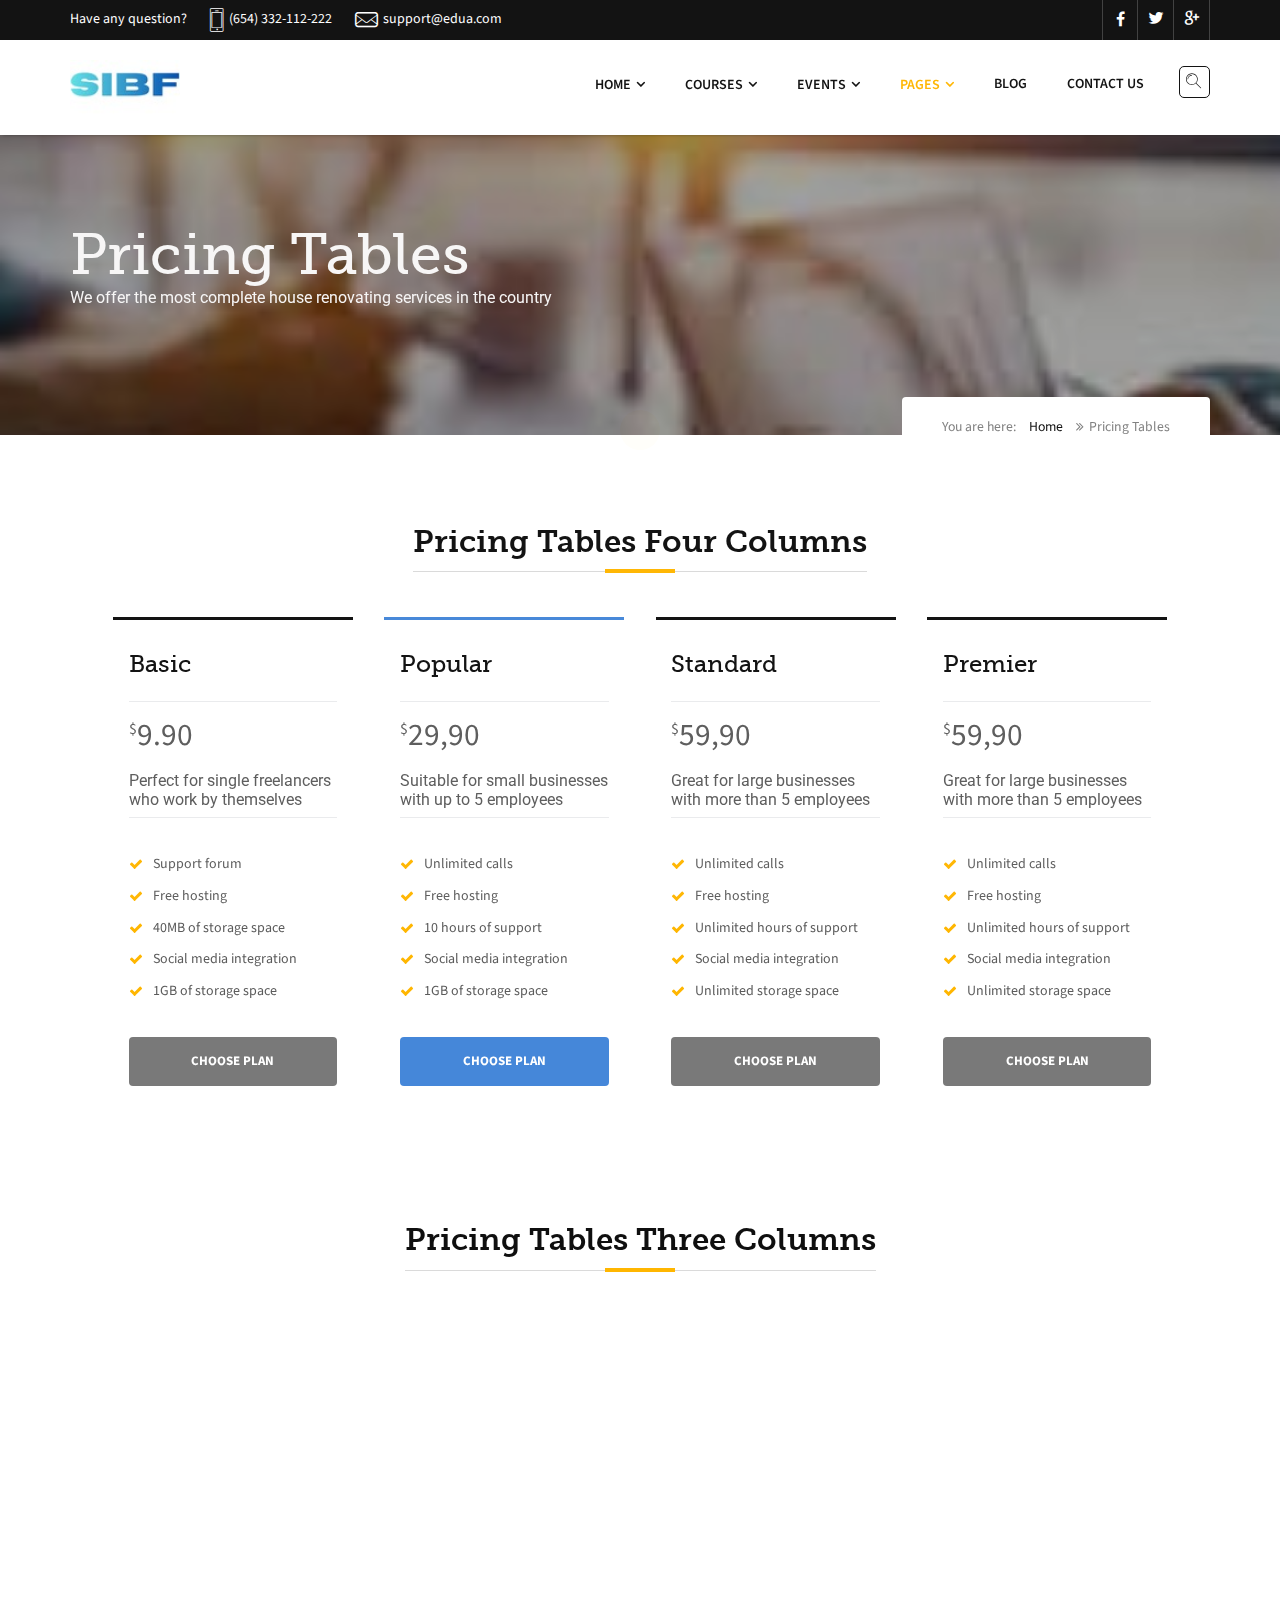
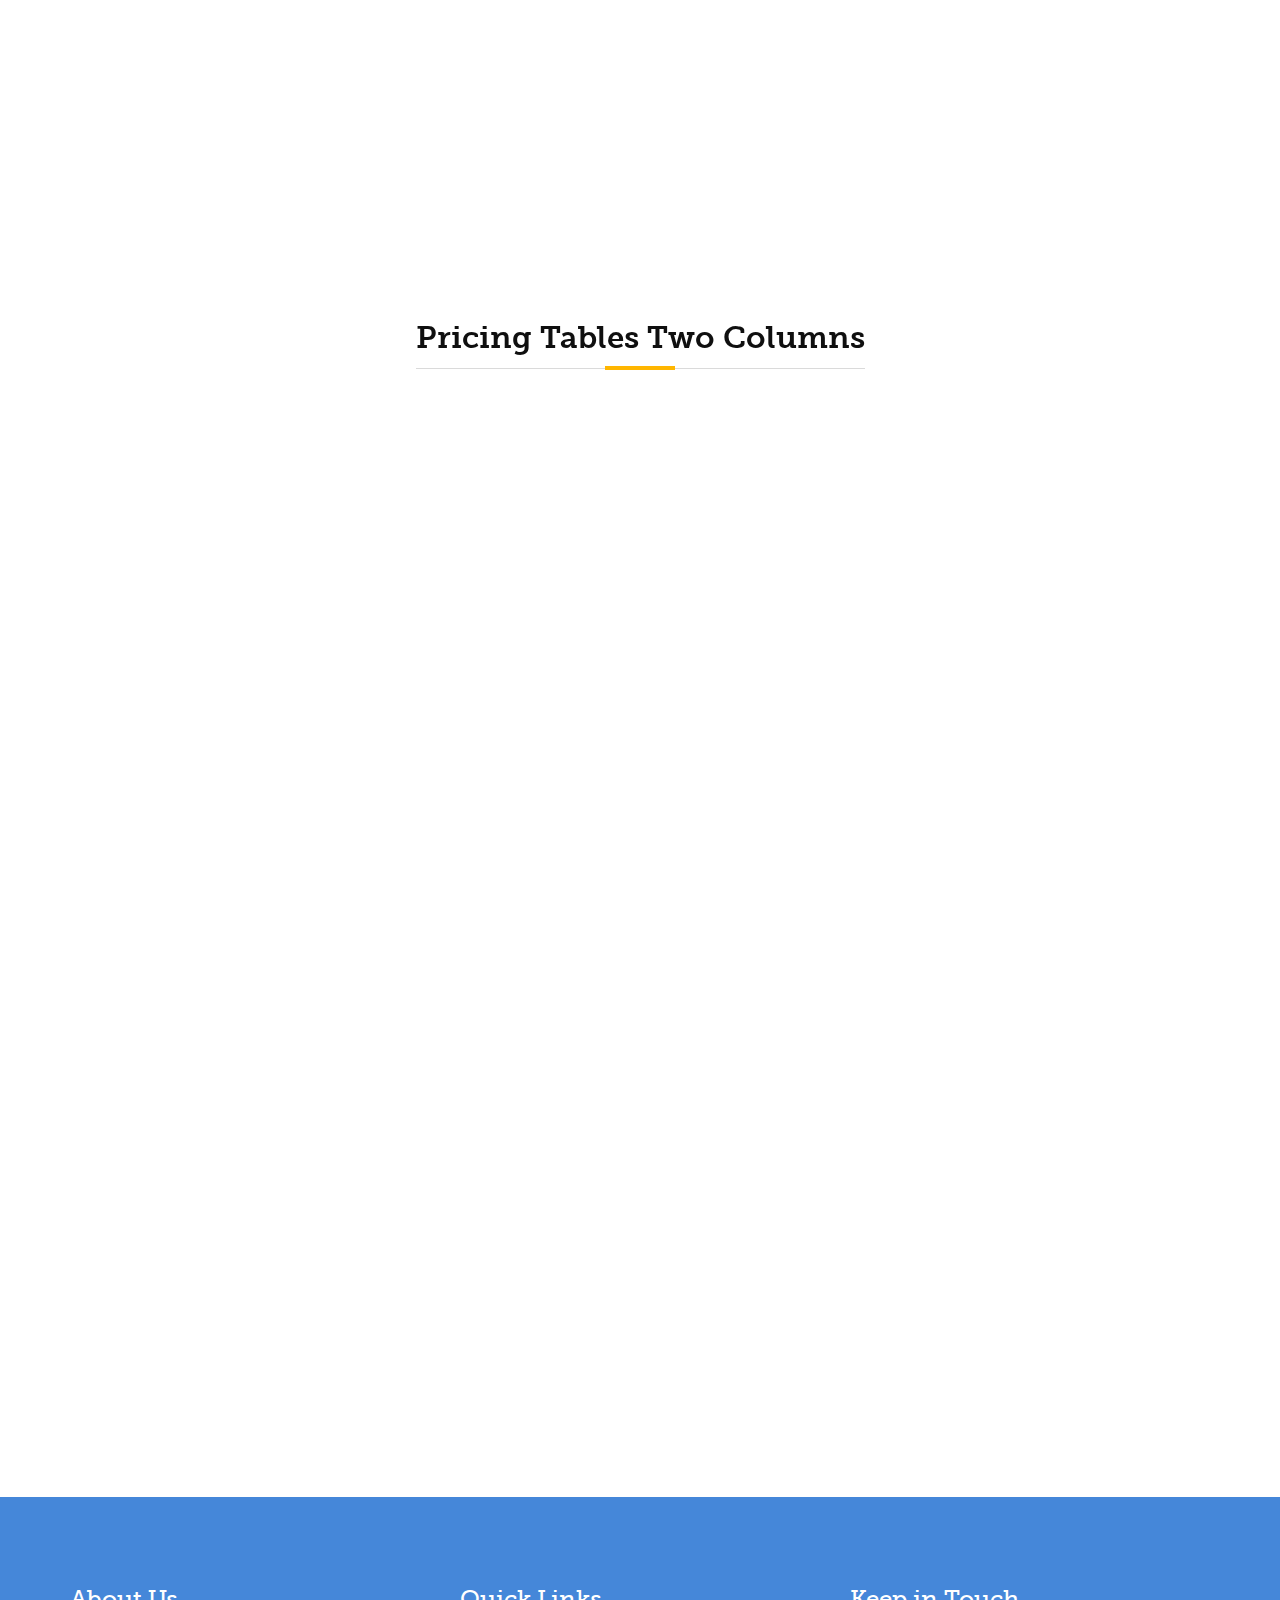
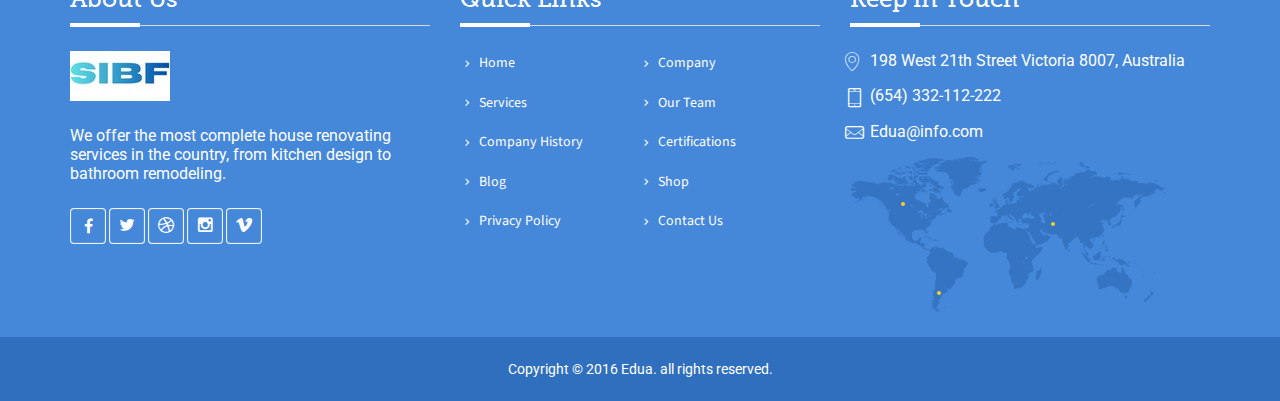
<file: pricing.html>
<!doctype html>
<html lang="en">
<head>
<meta charset="utf-8">
<meta http-equiv="X-UA-Compatible" content="IE=edge">
<meta name="viewport" content="width=device-width, initial-scale=1, user-scalable=no">
<title>Edua</title>
<link rel="stylesheet" type="text/css" href="css/bootstrap.min.css">
<link rel="stylesheet" type="text/css" href="css/font-awesome.min.css">
<link rel="stylesheet" type="text/css" href="css/edua-icons.css">
<link rel="stylesheet" type="text/css" href="css/animate.min.css">
<link rel="stylesheet" type="text/css" href="css/owl.carousel.css">
<link rel="stylesheet" type="text/css" href="css/owl.transitions.css">
<link rel="stylesheet" type="text/css" href="css/cubeportfolio.min.css">
<link rel="stylesheet" type="text/css" href="css/settings.css">
<link rel="stylesheet" type="text/css" href="css/bootsnav.css">
<link rel="stylesheet" type="text/css" href="css/style.css">
<link rel="stylesheet" type="text/css" href="css/loader.css">

<link rel="icon" href="images/favicon.png">

<!--[if lt IE 9]>
  <script src="https://oss.maxcdn.com/html5shiv/3.7.2/html5shiv.min.js"></script>
  <script src="https://oss.maxcdn.com/respond/1.4.2/respond.min.js"></script>
<![endif]-->
</head>

<body>
<a href="#" class="scrollToTop"><i class="fa fa-angle-up"></i></a>
<!--Loader-->
<div class="loader">
  <div class="bouncybox">
      <div class="bouncy"></div>
    </div>
</div>

<div class="topbar">
  <div class="container">
    <div class="row">
      <div class="col-md-12">
        <div class="pull-left">
        <span class="info"><a href="#."> Have any question?</a></span>
        <span class="info"><i class="icon-phone2"></i>(654) 332-112-222</span>
        <span class="info"><i class="icon-mail"></i>support@edua.com</span>
        </div>
        <ul class="social_top pull-right">
          <li><a href="#."><i class="fa fa-facebook"></i></a></li>
          <li><a href="#."><i class="icon-twitter4"></i></a></li>
          <li><a href="#."><i class="icon-google"></i></a></li>
        </ul>
      </div>
    </div>
  </div>
</div>

<!--Header-->
<header>
  <nav class="navbar navbar-default navbar-sticky bootsnav">
    <div class="container"> 
       <div class="search_btn btn_common"><i class="icon-icons185"></i></div>
      <div class="navbar-header">
        <button type="button" class="navbar-toggle" data-toggle="collapse" data-target="#navbar-menu">
          <i class="fa fa-bars"></i>
        </button>
        <a class="navbar-brand" href="index.html">
        <img src="images/logo.png" class="logo logo-scrolled" alt="">
        </a>
      </div>
      <div class="collapse navbar-collapse" id="navbar-menu">
        <ul class="nav navbar-nav navbar-right" data-in="fadeInDown" data-out="fadeOut">
          <li class="dropdown">
            <a href="#" class="dropdown-toggle" data-toggle="dropdown" >Home</a>
            <ul class="dropdown-menu">
              <li><a href="index.html">Home 01</a></li>
              <li><a href="index2.html">Home 02</a></li>
              <li><a href="index3.html">Home 03</a></li>
              <li><a href="index4.html">Home 04</a></li>
            </ul>
          </li>
          <li class="dropdown">
            <a href="#" class="dropdown-toggle" data-toggle="dropdown" >courses</a>
            <ul class="dropdown-menu">
              <li><a href="courses.html">Courses</a></li>
              <li><a href="course_detail.html">Courses Detail</a></li>
            </ul>
          </li>
          <li class="dropdown">
            <a href="#" class="dropdown-toggle" data-toggle="dropdown" >events</a>
            <ul class="dropdown-menu">
              <li><a href="event.html">events</a></li>
              <li><a href="event_detail.html">Events Detail</a></li>
            </ul>
          </li>
          <li class="dropdown megamenu-fw active">
            <a href="#" class="dropdown-toggle" data-toggle="dropdown">Pages</a>
            <ul class="dropdown-menu megamenu-content" role="menu">
              <li>
                <div class="row">
                  <div class="col-menu col-md-3">
                    <h6 class="title">Pages</h6>
                    <div class="content">
                      <ul class="menu-col">
                        <li><a href="about.html">About</a></li>
                        <li><a href="testinomial.html">Testinomial</a></li>
                        <li><a href="teachers.html">Teachers</a></li>
                        <li><a href="pricing.html">Pricings</a></li>
                      </ul>
                    </div> 
                  </div>
                  <div class="col-menu col-md-3">
                    <h6 class="title">Blog</h6>
                    <div class="content">
                      <ul class="menu-col">
                        <li><a href="blog.html">Blog 01</a></li>
                        <li><a href="blog2.html">Blog 02</a></li>
                        <li><a href="blog3.html">Blog 03</a></li>
                        <li><a href="blog_detail.html">Blog Detail</a></li>
                      </ul>
                    </div>
                  </div>
                  <div class="col-menu col-md-3">
                    <h6 class="title">Shop</h6>
                    <div class="content">
                      <ul class="menu-col">
                        <li><a href="shop.html">Shop</a></li>
                        <li><a href="shop_detail.html">Shop Detail</a></li>
                        <li><a href="shop_cart.html">Cart</a></li>
                      </ul>
                    </div>
                  </div>
                  <div class="col-menu col-md-3">
                    <h6 class="title">Others</h6>
                    <div class="content">
                      <ul class="menu-col">
                        <li><a href="gallery.html">Gallery</a></li>
                        <li><a href="faq.html">Faq</a></li>
                        <li><a href="404.html">404</a></li>
                      </ul>
                    </div>
                  </div>
                </div>
              </li>
            </ul>
          </li>
          <li><a href="blog.html">Blog</a></li>
          <li><a href="contact.html">Contact Us</a></li>
        </ul>
      </div>
    </div>   
  </nav>
</header>
<!--Search-->
<div id="search">
  <button type="button" class="close">×</button>
  <form>
    <input type="search" value="" placeholder="Search here...."  required/>
    <button type="submit" class="btn btn_common blue">Search</button>
  </form>
</div>




<!--Page Header-->
<section class="page_header padding-top">
  <div class="container">
    <div class="row">
      <div class="col-md-12 page-content">
        <h1>Pricing Tables</h1>
        <p>We offer the most complete house renovating services in the country</p>
        <div class="page_nav">
         <span>You are here:</span> <a href="index.html">Home</a>
        <span><i class="fa fa-angle-double-right"></i>Pricing Tables</span>
      </div>
      </div>
    </div>
  </div>
</section>


<!--Pricings-->
<section class="padding" id="pricing">
  <div class="container">
    <div class="row">
      <div class="col-md-12">
        <div class="text-center"><h2 class="heading heading_space">Pricing Tables Four Columns <span class="divider-center"></span></h2></div>
        <div class="pricing four padding-bottom">
          <div class="pricing_item wow fadeInUp" data-wow-delay="400ms">
            <h3>Basic</h3>
            <div class="pricing_price"><span class="pricing_currency">$</span>9.90</div>
            <p class="pricing_sentence">Perfect for single freelancers who work by themselves</p>
            <ul class="pricing_list">
              <li class="pricing_feature">Support forum</li>
              <li class="pricing_feature">Free hosting</li>
              <li class="pricing_feature">40MB of storage space</li>
              <li>Social media integration</li>
              <li>1GB of storage space</li>
            </ul>
            <a class="btn_common text-center" href="#.">Choose plan</a>
          </div>
          <div class="pricing_item active wow fadeInUp" data-wow-delay="500ms">
            <h3>Popular</h3>
            <div class="pricing_price"><span class="pricing_currency">$</span>29,90</div>
            <p class="pricing_sentence">Suitable for small businesses with up to 5 employees</p>
            <ul class="pricing_list">
              <li class="pricing_feature">Unlimited calls</li>
              <li class="pricing_feature">Free hosting</li>
              <li class="pricing_feature">10 hours of support</li>
              <li class="pricing_feature">Social media integration</li>
              <li class="pricing_feature">1GB of storage space</li>
            </ul>
            <a class="btn_common text-center" href="#.">Choose plan</a>
          </div>
          <div class="pricing_item dark_gray wow fadeInUp" data-wow-delay="600ms">
            <h3>Standard</h3>
            <div class="pricing_price"><span class="pricing_currency">$</span>59,90</div>
            <p class="pricing_sentence">Great for large businesses with more than 5 employees</p>
            <ul class="pricing_list">
              <li class="pricing_feature">Unlimited calls</li>
              <li class="pricing_feature">Free hosting</li>
              <li class="pricing_feature">Unlimited hours of support</li>
              <li class="pricing_feature">Social media integration</li>
              <li class="pricing_feature">Unlimited storage space</li>
            </ul>
            <a class="btn_common text-center" href="#.">Choose plan</a>
          </div>
          <div class="pricing_item dark_gray wow fadeInUp" data-wow-delay="600ms">
            <h3>Premier</h3>
            <div class="pricing_price"><span class="pricing_currency">$</span>59,90</div>
            <p class="pricing_sentence">Great for large businesses with more than 5 employees</p>
            <ul class="pricing_list">
              <li class="pricing_feature">Unlimited calls</li>
              <li class="pricing_feature">Free hosting</li>
              <li class="pricing_feature">Unlimited hours of support</li>
              <li class="pricing_feature">Social media integration</li>
              <li class="pricing_feature">Unlimited storage space</li>
            </ul>
            <a class="btn_common text-center" href="#.">Choose plan</a>
          </div>
        </div>
        <div class="text-center"><h2 class="heading heading_space">Pricing Tables Three Columns <span class="divider-center"></span></h2></div>
        <div class="pricing three padding-bottom">
          <div class="pricing_item wow fadeInUp" data-wow-delay="400ms">
            <h3>Basic</h3>
            <div class="pricing_price"><span class="pricing_currency">$</span>9.90</div>
            <p class="pricing_sentence">Perfect for single freelancers who work by themselves</p>
            <ul class="pricing_list">
              <li class="pricing_feature">Support forum</li>
              <li class="pricing_feature">Free hosting</li>
              <li class="pricing_feature">40MB of storage space</li>
              <li>Social media integration</li>
              <li>1GB of storage space</li>
            </ul>
            <a class="btn_common text-center" href="#.">Choose plan</a>
          </div>
          <div class="pricing_item active wow fadeInUp" data-wow-delay="500ms">
            <h3>Popular</h3>
            <div class="pricing_price"><span class="pricing_currency">$</span>29,90</div>
            <p class="pricing_sentence">Suitable for small businesses with up to 5 employees</p>
            <ul class="pricing_list">
              <li class="pricing_feature">Unlimited calls</li>
              <li class="pricing_feature">Free hosting</li>
              <li class="pricing_feature">10 hours of support</li>
              <li class="pricing_feature">Social media integration</li>
              <li class="pricing_feature">1GB of storage space</li>
            </ul>
            <a class="btn_common text-center" href="#.">Choose plan</a>
          </div>
          <div class="pricing_item dark_gray wow fadeInUp" data-wow-delay="600ms">
            <h3>Premier</h3>
            <div class="pricing_price"><span class="pricing_currency">$</span>59,90</div>
            <p class="pricing_sentence">Great for large businesses with more than 5 employees</p>
            <ul class="pricing_list">
              <li class="pricing_feature">Unlimited calls</li>
              <li class="pricing_feature">Free hosting</li>
              <li class="pricing_feature">Unlimited hours of support</li>
              <li class="pricing_feature">Social media integration</li>
              <li class="pricing_feature">Unlimited storage space</li>
            </ul>
            <a class="btn_common text-center" href="#.">Choose plan</a>
          </div>
        </div>
        <div class="text-center"><h2 class="heading heading_space">Pricing Tables Two Columns <span class="divider-center"></span></h2></div>
        <div class="pricing two">
          <div class="pricing_item wow fadeInUp" data-wow-delay="400ms">
            <h3>Basic</h3>
            <div class="pricing_price"><span class="pricing_currency">$</span>9.90</div>
            <p class="pricing_sentence">Perfect for single freelancers who work by themselves</p>
            <ul class="pricing_list">
              <li class="pricing_feature">Support forum</li>
              <li class="pricing_feature">Free hosting</li>
              <li class="pricing_feature">40MB of storage space</li>
              <li>Social media integration</li>
              <li>1GB of storage space</li>
            </ul>
            <a class="btn_common text-center" href="#.">Choose plan</a>
          </div>
          <div class="pricing_item active wow fadeInUp" data-wow-delay="500ms">
            <h3>Popular</h3>
            <div class="pricing_price"><span class="pricing_currency">$</span>29,90</div>
            <p class="pricing_sentence">Suitable for small businesses with up to 5 employees</p>
            <ul class="pricing_list">
              <li class="pricing_feature">Unlimited calls</li>
              <li class="pricing_feature">Free hosting</li>
              <li class="pricing_feature">10 hours of support</li>
              <li class="pricing_feature">Social media integration</li>
              <li class="pricing_feature">1GB of storage space</li>
            </ul>
            <a class="btn_common text-center" href="#.">Choose plan</a>
          </div>
          <div class="pricing_item dark_gray wow fadeInUp" data-wow-delay="600ms">
            <h3>Standard</h3>
            <div class="pricing_price"><span class="pricing_currency">$</span>59,90</div>
            <p class="pricing_sentence">Great for large businesses with more than 5 employees</p>
            <ul class="pricing_list">
              <li class="pricing_feature">Unlimited calls</li>
              <li class="pricing_feature">Free hosting</li>
              <li class="pricing_feature">Unlimited hours of support</li>
              <li class="pricing_feature">Social media integration</li>
              <li class="pricing_feature">Unlimited storage space</li>
            </ul>
            <a class="btn_common text-center" href="#.">Choose plan</a>
          </div>
          <div class="pricing_item dark_gray wow fadeInUp" data-wow-delay="600ms">
            <h3>Premier</h3>
            <div class="pricing_price"><span class="pricing_currency">$</span>59,90</div>
            <p class="pricing_sentence">Great for large businesses with more than 5 employees</p>
            <ul class="pricing_list">
              <li class="pricing_feature">Unlimited calls</li>
              <li class="pricing_feature">Free hosting</li>
              <li class="pricing_feature">Unlimited hours of support</li>
              <li class="pricing_feature">Social media integration</li>
              <li class="pricing_feature">Unlimited storage space</li>
            </ul>
            <a class="btn_common text-center" href="#.">Choose plan</a>
          </div>
        </div>
      </div>
    </div>
  </div>
</section>
<!--Pricings-->



<!--FOOTER-->
<footer class="padding-top">
  <div class="container">
    <div class="row">
      <div class="col-md-4 col-sm-4 footer_panel bottom25">
        <h3 class="heading bottom25">About Us<span class="divider-left"></span></h3>
        <a href="index.html" class="footer_logo bottom25"><img src="images/logo-white.png" alt="Edua"></a>
        <p>We offer the most complete house renovating services in the country, from kitchen design to bathroom remodeling.</p>
        <ul class="social_icon top25">
          <li><a href="#." class="facebook"><i class="fa fa-facebook"></i></a></li>
          <li><a href="#." class="twitter"><i class="icon-twitter4"></i></a></li>
          <li><a href="#." class="dribble"><i class="icon-dribbble5"></i></a></li>
          <li><a href="#." class="instagram"><i class="icon-instagram"></i></a></li>
          <li><a href="#." class="vimo"><i class="icon-vimeo4"></i></a></li>
        </ul>
      </div>
      <div class="col-md-4 col-sm-4 footer_panel bottom25">
        <h3 class="heading bottom25">Quick Links<span class="divider-left"></span></h3>
        <ul class="links">
          <li><a href="#."><i class="icon-chevron-small-right"></i>Home</a></li>
          <li><a href="#."><i class="icon-chevron-small-right"></i>Company</a></li>
          <li><a href="#."><i class="icon-chevron-small-right"></i>Services</a></li>
          <li><a href="#."><i class="icon-chevron-small-right"></i>Our Team</a></li>
          <li><a href="#."><i class="icon-chevron-small-right"></i>Company History</a></li>
          <li><a href="#."><i class="icon-chevron-small-right"></i>Certifications</a></li>
          <li><a href="#."><i class="icon-chevron-small-right"></i>Blog</a></li>
          <li><a href="#."><i class="icon-chevron-small-right"></i>Shop</a></li>
          <li><a href="#."><i class="icon-chevron-small-right"></i>Privacy Policy</a></li>
          <li><a href="#."><i class="icon-chevron-small-right"></i>Contact Us</a></li>
        </ul>
      </div>
      <div class="col-md-4 col-sm-4 footer_panel bottom25">
        <h3 class="heading bottom25">Keep in Touch <span class="divider-left"></span></h3>
        <p class=" address"><i class="icon-map-pin"></i>198 West 21th Street Victoria 8007, Australia</p>
        <p class=" address"><i class="icon-phone"></i>(654) 332-112-222</p>
        <p class=" address"><i class="icon-mail"></i><a href="mailto:Edua@info.com">Edua@info.com</a></p>
        <img src="images/footer-map.png" alt="we are here" class="img-responsive">
      </div>
    </div>
  </div>
</footer>
<div class="copyright">
  <div class="container">
    <div class="row">
      <div class="col-md-12 text-center">
        <p>Copyright &copy; 2016 <a href="#.">Edua</a>. all rights reserved.</p>
      </div>
    </div>
  </div>
</div>
<!--FOOTER ends-->



<script src="js/jquery-2.2.3.js"></script>
<script src="js/bootstrap.min.js"></script>
<script src="js/bootsnav.js"></script>
<script src="js/jquery.appear.js"></script>
<script src="js/jquery-countTo.js"></script>
<script src="js/jquery.parallax-1.1.3.js"></script>
<script src="js/owl.carousel.min.js"></script>
<script src="js/jquery.cubeportfolio.min.js"></script>
<script src="js/jquery.themepunch.tools.min.js"></script>
<script src="js/jquery.themepunch.revolution.min.js"></script>
<script src="js/revolution.extension.layeranimation.min.js"></script>
<script src="js/revolution.extension.navigation.min.js"></script>
<script src="js/revolution.extension.parallax.min.js"></script>
<script src="js/revolution.extension.slideanims.min.js"></script>
<script src="js/revolution.extension.video.min.js"></script>
<script src="js/wow.min.js"></script>
<script src="js/functions.js"></script>
</body>
</html>
</file>
<file: css/edua-icons.css>
@font-face {
	font-family: 'edua-icons';
	src:url('../fonts/edua-icons.eot?z74vbr');
	src:url('../fonts/edua-icons.eot?#iefixz74vbr') format('embedded-opentype'),
		url('../fonts/edua-icons.ttf?z74vbr') format('truetype'),
		url('../fonts/edua-icons.woff?z74vbr') format('woff'),
		url('../fonts/edua-icons.svg?z74vbr#icomoon') format('svg');
	font-weight: normal;
	font-style: normal;
}

[class^="icon-"], [class*=" icon-"] {
	font-family: 'edua-icons';
	speak: none;
	font-style: normal;
	font-weight: normal;
	font-variant: normal;
	text-transform: none;
	line-height: 1;

	/* Better Font Rendering =========== */
	-webkit-font-smoothing: antialiased;
	-moz-osx-font-smoothing: grayscale;
}

.icon-lungs:before {
	content: "\ebd9";
}
.icon-ambulanc:before {
	content: "\ebda";
}
.icon-first-aid-box:before {
	content: "\ebdb";
}
.icon-ambulance-siren:before {
	content: "\ebdc";
}
.icon-tooth:before {
	content: "\ebdd";
}
.icon-add-tooth:before {
	content: "\ebde";
}
.icon-remove-tooth:before {
	content: "\ebdf";
}
.icon-aids-symbol:before {
	content: "\ebe0";
}
.icon-blood-drop:before {
	content: "\ebe1";
}
.icon-heart-beat:before {
	content: "\ebe2";
}
.icon-blood-bag:before {
	content: "\ebe3";
}
.icon-medicine-bottle:before {
	content: "\ebe4";
}
.icon-brain:before {
	content: "\ebe5";
}
.icon-DNA:before {
	content: "\ebe6";
}
.icon-doctor:before {
	content: "\ebe7";
}
.icon-medical:before {
	content: "\ebe8";
}
.icon-eye6:before {
	content: "\ebe9";
}
.icon-ambulance:before {
	content: "\ebea";
}
.icon-ambulance2:before {
	content: "\ebeb";
}
.icon-ambulance3:before {
	content: "\ebec";
}
.icon-ambulance4:before {
	content: "\ebed";
}
.icon-medical2:before {
	content: "\ebee";
}
.icon-kidney:before {
	content: "\ebef";
}
.icon-kidney2:before {
	content: "\ebf0";
}
.icon-stomach:before {
	content: "\ebf1";
}
.icon-liver:before {
	content: "\ebf2";
}
.icon-heart10:before {
	content: "\ebf3";
}
.icon-lungs2:before {
	content: "\ebf4";
}
.icon-lung .path1:before {
	content: "\ebf5";
	color: rgb(245, 245, 245);
}
.icon-lung .path2:before {
	content: "\ebf6";
	margin-left: -1em;
	color: rgb(245, 245, 245);
}
.icon-lung .path3:before {
	content: "\ebf7";
	margin-left: -1em;
	color: rgb(245, 245, 245);
}
.icon-lung .path4:before {
	content: "\ebf8";
	margin-left: -1em;
	color: rgb(0, 0, 0);
}
.icon-patient-bed:before {
	content: "\ebf9";
}
.icon-patientbed:before {
	content: "\ebfa";
}
.icon-dropper:before {
	content: "\ebfb";
}
.icon-injection2:before {
	content: "\ebfc";
}
.icon-injection3:before {
	content: "\ebfd";
}
.icon-blood-bag2:before {
	content: "\ebfe";
}
.icon-tablet6:before {
	content: "\ebff";
}
.icon-first-aid-box2:before {
	content: "\ec00";
}
.icon-prescription-pad:before {
	content: "\ec01";
}
.icon-Medicine-bottle:before {
	content: "\ec02";
}
.icon-tablets:before {
	content: "\ec03";
}
.icon-air-ambulance-helicopter:before {
	content: "\ec04";
}
.icon-mortar-pestle:before {
	content: "\ec05";
}
.icon-ecg-line:before {
	content: "\ec06";
}
.icon-currency:before {
	content: "\e600";
}
.icon-dollar:before {
	content: "\e601";
}
.icon-yen:before {
	content: "\e603";
}
.icon-euro:before {
	content: "\e604";
}
.icon-locklockerstreamline:before {
	content: "\e605";
}
.icon-caddieshopshoppingstreamline:before {
	content: "\e606";
}
.icon-caddieshoppingstreamline:before {
	content: "\e607";
}
.icon-icons9:before {
	content: "\e608";
}
.icon-icons20:before {
	content: "\e609";
}
.icon-icons100:before {
	content: "\e60a";
}
.icon-icons104:before {
	content: "\e60b";
}
.icon-icons116:before {
	content: "\e60c";
}
.icon-icons152:before {
	content: "\e60d";
}
.icon-icons170:before {
	content: "\e60e";
}
.icon-icons185:before {
	content: "\e60f";
}
.icon-icons202:before {
	content: "\e610";
}
.icon-icons206:before {
	content: "\e611";
}
.icon-icons214:before {
	content: "\e612";
}
.icon-icons236:before {
	content: "\e613";
}
.icon-icons240:before {
	content: "\e614";
}
.icon-map:before {
	content: "\e615";
}
.icon-pound:before {
	content: "\e602";
}
.icon-truck:before {
	content: "\e616";
}
.icon-heart:before {
	content: "\e617";
}
.icon-cloud:before {
	content: "\e618";
}
.icon-star:before {
	content: "\e619";
}
.icon-tv:before {
	content: "\e61a";
}
.icon-sound:before {
	content: "\e61b";
}
.icon-video:before {
	content: "\e61c";
}
.icon-trash:before {
	content: "\e61d";
}
.icon-user:before {
	content: "\e61e";
}
.icon-key:before {
	content: "\e61f";
}
.icon-search:before {
	content: "\e620";
}
.icon-settings:before {
	content: "\e621";
}
.icon-camera:before {
	content: "\e622";
}
.icon-tag:before {
	content: "\e623";
}
.icon-lock:before {
	content: "\e624";
}
.icon-bulb:before {
	content: "\e625";
}
.icon-pen:before {
	content: "\e626";
}
.icon-diamond:before {
	content: "\e627";
}
.icon-display:before {
	content: "\e628";
}
.icon-location:before {
	content: "\e629";
}
.icon-eye:before {
	content: "\e62a";
}
.icon-bubble:before {
	content: "\e62b";
}
.icon-stack:before {
	content: "\e62c";
}
.icon-cup:before {
	content: "\e62d";
}
.icon-phone:before {
	content: "\e62e";
}
.icon-news:before {
	content: "\e62f";
}
.icon-mail:before {
	content: "\e630";
}
.icon-like:before {
	content: "\e631";
}
.icon-photo:before {
	content: "\e632";
}
.icon-note:before {
	content: "\e633";
}
.icon-clock:before {
	content: "\e634";
}
.icon-paperplane:before {
	content: "\e635";
}
.icon-params:before {
	content: "\e636";
}
.icon-banknote:before {
	content: "\e637";
}
.icon-data:before {
	content: "\e638";
}
.icon-music:before {
	content: "\e639";
}
.icon-megaphone:before {
	content: "\e63a";
}
.icon-study:before {
	content: "\e63b";
}
.icon-lab:before {
	content: "\e63c";
}
.icon-food:before {
	content: "\e63d";
}
.icon-t-shirt:before {
	content: "\e63e";
}
.icon-fire:before {
	content: "\e63f";
}
.icon-clip:before {
	content: "\e640";
}
.icon-shop:before {
	content: "\e641";
}
.icon-calendar:before {
	content: "\e642";
}
.icon-wallet:before {
	content: "\e643";
}
.icon-vynil:before {
	content: "\e644";
}
.icon-truck2:before {
	content: "\e645";
}
.icon-world:before {
	content: "\e646";
}
.icon-mobile:before {
	content: "\e000";
}
.icon-laptop:before {
	content: "\e001";
}
.icon-desktop:before {
	content: "\e002";
}
.icon-tablet:before {
	content: "\e003";
}
.icon-phone2:before {
	content: "\e004";
}
.icon-document:before {
	content: "\e005";
}
.icon-documents:before {
	content: "\e006";
}
.icon-search2:before {
	content: "\e007";
}
.icon-clipboard:before {
	content: "\e008";
}
.icon-newspaper:before {
	content: "\e009";
}
.icon-notebook:before {
	content: "\e00a";
}
.icon-book-open:before {
	content: "\e00b";
}
.icon-browser:before {
	content: "\e00c";
}
.icon-calendar2:before {
	content: "\e00d";
}
.icon-presentation:before {
	content: "\e00e";
}
.icon-picture:before {
	content: "\e00f";
}
.icon-pictures:before {
	content: "\e010";
}
.icon-video2:before {
	content: "\e011";
}
.icon-camera2:before {
	content: "\e012";
}
.icon-printer:before {
	content: "\e013";
}
.icon-toolbox:before {
	content: "\e014";
}
.icon-briefcase:before {
	content: "\e015";
}
.icon-wallet2:before {
	content: "\e016";
}
.icon-gift:before {
	content: "\e017";
}
.icon-bargraph:before {
	content: "\e018";
}
.icon-grid:before {
	content: "\e019";
}
.icon-expand:before {
	content: "\e01a";
}
.icon-focus:before {
	content: "\e01b";
}
.icon-edit:before {
	content: "\e01c";
}
.icon-adjustments:before {
	content: "\e01d";
}
.icon-ribbon:before {
	content: "\e01e";
}
.icon-hourglass:before {
	content: "\e01f";
}
.icon-lock2:before {
	content: "\e020";
}
.icon-megaphone2:before {
	content: "\e021";
}
.icon-shield:before {
	content: "\e022";
}
.icon-trophy:before {
	content: "\e023";
}
.icon-flag:before {
	content: "\e024";
}
.icon-map3:before {
	content: "\e025";
}
.icon-puzzle:before {
	content: "\e026";
}
.icon-basket:before {
	content: "\e027";
}
.icon-envelope:before {
	content: "\e028";
}
.icon-streetsign:before {
	content: "\e029";
}
.icon-telescope:before {
	content: "\e02a";
}
.icon-gears:before {
	content: "\e02b";
}
.icon-key3:before {
	content: "\e02c";
}
.icon-paperclip:before {
	content: "\e02d";
}
.icon-attachment:before {
	content: "\e02e";
}
.icon-pricetags:before {
	content: "\e02f";
}
.icon-lightbulb:before {
	content: "\e030";
}
.icon-layers:before {
	content: "\e031";
}
.icon-pencil:before {
	content: "\e032";
}
.icon-tools:before {
	content: "\e033";
}
.icon-tools-2:before {
	content: "\e034";
}
.icon-scissors:before {
	content: "\e035";
}
.icon-paintbrush:before {
	content: "\e036";
}
.icon-magnifying-glass:before {
	content: "\e037";
}
.icon-circle-compass:before {
	content: "\e038";
}
.icon-linegraph:before {
	content: "\e039";
}
.icon-mic:before {
	content: "\e03a";
}
.icon-strategy:before {
	content: "\e03b";
}
.icon-beaker:before {
	content: "\e03c";
}
.icon-caution:before {
	content: "\e03d";
}
.icon-recycle:before {
	content: "\e03e";
}
.icon-anchor:before {
	content: "\e03f";
}
.icon-profile-male:before {
	content: "\e040";
}
.icon-profile-female:before {
	content: "\e041";
}
.icon-bike:before {
	content: "\e042";
}
.icon-wine:before {
	content: "\e043";
}
.icon-hotairballoon:before {
	content: "\e044";
}
.icon-globe:before {
	content: "\e045";
}
.icon-genius:before {
	content: "\e046";
}
.icon-map-pin:before {
	content: "\e047";
}
.icon-dial:before {
	content: "\e048";
}
.icon-chat:before {
	content: "\e049";
}
.icon-heart2:before {
	content: "\e04a";
}
.icon-cloud2:before {
	content: "\e04b";
}
.icon-upload:before {
	content: "\e04c";
}
.icon-download:before {
	content: "\e04d";
}
.icon-target:before {
	content: "\e04e";
}
.icon-hazardous:before {
	content: "\e04f";
}
.icon-piechart:before {
	content: "\e050";
}
.icon-speedometer:before {
	content: "\e051";
}
.icon-global:before {
	content: "\e052";
}
.icon-compass:before {
	content: "\e053";
}
.icon-lifesaver:before {
	content: "\e054";
}
.icon-clock3:before {
	content: "\e055";
}
.icon-aperture:before {
	content: "\e056";
}
.icon-quote:before {
	content: "\e057";
}
.icon-scope:before {
	content: "\e058";
}
.icon-alarmclock:before {
	content: "\e059";
}
.icon-refresh:before {
	content: "\e05a";
}
.icon-happy:before {
	content: "\e05b";
}
.icon-sad:before {
	content: "\e05c";
}
.icon-facebook:before {
	content: "\e05d";
}
.icon-twitter:before {
	content: "\e05e";
}
.icon-googleplus:before {
	content: "\e05f";
}
.icon-rss:before {
	content: "\e060";
}
.icon-tumblr:before {
	content: "\e061";
}
.icon-linkedin:before {
	content: "\e062";
}
.icon-dribbble:before {
	content: "\e063";
}
.icon-number:before {
	content: "\e647";
}
.icon-number2:before {
	content: "\e648";
}
.icon-number3:before {
	content: "\e649";
}
.icon-number4:before {
	content: "\e64a";
}
.icon-number5:before {
	content: "\e64b";
}
.icon-number6:before {
	content: "\e64c";
}
.icon-number7:before {
	content: "\e64d";
}
.icon-number8:before {
	content: "\e64e";
}
.icon-number9:before {
	content: "\e64f";
}
.icon-number10:before {
	content: "\e650";
}
.icon-number11:before {
	content: "\e651";
}
.icon-number12:before {
	content: "\e652";
}
.icon-number13:before {
	content: "\e653";
}
.icon-number14:before {
	content: "\e654";
}
.icon-number15:before {
	content: "\e655";
}
.icon-number16:before {
	content: "\e656";
}
.icon-number17:before {
	content: "\e657";
}
.icon-number18:before {
	content: "\e658";
}
.icon-number19:before {
	content: "\e659";
}
.icon-number20:before {
	content: "\e65a";
}
.icon-quote2:before {
	content: "\e65b";
}
.icon-quote3:before {
	content: "\e65c";
}
.icon-tag2:before {
	content: "\e65d";
}
.icon-tag3:before {
	content: "\e65e";
}
.icon-link:before {
	content: "\e65f";
}
.icon-link2:before {
	content: "\e660";
}
.icon-cabinet:before {
	content: "\e661";
}
.icon-cabinet2:before {
	content: "\e662";
}
.icon-calendar3:before {
	content: "\e663";
}
.icon-calendar4:before {
	content: "\e664";
}
.icon-calendar5:before {
	content: "\e665";
}
.icon-file:before {
	content: "\e666";
}
.icon-file2:before {
	content: "\e667";
}
.icon-file3:before {
	content: "\e668";
}
.icon-files:before {
	content: "\e669";
}
.icon-phone3:before {
	content: "\e66a";
}
.icon-tablet2:before {
	content: "\e66b";
}
.icon-window:before {
	content: "\e66c";
}
.icon-monitor:before {
	content: "\e66d";
}
.icon-ipod:before {
	content: "\e66e";
}
.icon-tv2:before {
	content: "\e66f";
}
.icon-camera3:before {
	content: "\e670";
}
.icon-camera4:before {
	content: "\e671";
}
.icon-camera5:before {
	content: "\e672";
}
.icon-film:before {
	content: "\e673";
}
.icon-film2:before {
	content: "\e674";
}
.icon-film3:before {
	content: "\e675";
}
.icon-microphone:before {
	content: "\e676";
}
.icon-microphone2:before {
	content: "\e677";
}
.icon-microphone3:before {
	content: "\e678";
}
.icon-drink:before {
	content: "\e679";
}
.icon-drink2:before {
	content: "\e67a";
}
.icon-drink3:before {
	content: "\e67b";
}
.icon-drink4:before {
	content: "\e67c";
}
.icon-coffee:before {
	content: "\e67d";
}
.icon-mug:before {
	content: "\e67e";
}
.icon-icecream:before {
	content: "\e67f";
}
.icon-cake:before {
	content: "\e680";
}
.icon-inbox:before {
	content: "\e681";
}
.icon-download4:before {
	content: "\e682";
}
.icon-upload4:before {
	content: "\e683";
}
.icon-inbox2:before {
	content: "\e684";
}
.icon-checkmark:before {
	content: "\e685";
}
.icon-checkmark3:before {
	content: "\e686";
}
.icon-cancel:before {
	content: "\e687";
}
.icon-cancel2:before {
	content: "\e688";
}
.icon-plus:before {
	content: "\e689";
}
.icon-plus2:before {
	content: "\e68a";
}
.icon-minus:before {
	content: "\e68b";
}
.icon-minus2:before {
	content: "\e68c";
}
.icon-notice:before {
	content: "\e68d";
}
.icon-notice2:before {
	content: "\e68e";
}
.icon-cog:before {
	content: "\e68f";
}
.icon-cogs:before {
	content: "\e690";
}
.icon-cog2:before {
	content: "\e691";
}
.icon-warning:before {
	content: "\e692";
}
.icon-health:before {
	content: "\e693";
}
.icon-suitcase:before {
	content: "\e694";
}
.icon-suitcase2:before {
	content: "\e695";
}
.icon-suitcase3:before {
	content: "\e696";
}
.icon-picture2:before {
	content: "\e697";
}
.icon-pictures2:before {
	content: "\e698";
}
.icon-pictures3:before {
	content: "\e699";
}
.icon-android:before {
	content: "\e69a";
}
.icon-marvin:before {
	content: "\e69b";
}
.icon-pacman:before {
	content: "\e69c";
}
.icon-cassette:before {
	content: "\e69d";
}
.icon-watch:before {
	content: "\e69e";
}
.icon-chronometer:before {
	content: "\e69f";
}
.icon-watch2:before {
	content: "\e6a0";
}
.icon-alarmclock2:before {
	content: "\e6a1";
}
.icon-time:before {
	content: "\e6a2";
}
.icon-time2:before {
	content: "\e6a3";
}
.icon-headphones:before {
	content: "\e6a4";
}
.icon-wallet3:before {
	content: "\e6a5";
}
.icon-checkmark4:before {
	content: "\e6a6";
}
.icon-cancel3:before {
	content: "\e6a7";
}
.icon-eye2:before {
	content: "\e6a8";
}
.icon-position:before {
	content: "\e6a9";
}
.icon-sitemap:before {
	content: "\e6aa";
}
.icon-sitemap2:before {
	content: "\e6ab";
}
.icon-cloud3:before {
	content: "\e6ac";
}
.icon-upload5:before {
	content: "\e6ad";
}
.icon-chart:before {
	content: "\e6ae";
}
.icon-chart2:before {
	content: "\e6af";
}
.icon-chart3:before {
	content: "\e6b0";
}
.icon-chart4:before {
	content: "\e6b1";
}
.icon-chart5:before {
	content: "\e6b2";
}
.icon-chart6:before {
	content: "\e6b3";
}
.icon-location3:before {
	content: "\e6b4";
}
.icon-download5:before {
	content: "\e6b5";
}
.icon-basket2:before {
	content: "\e6b6";
}
.icon-folder:before {
	content: "\e6b7";
}
.icon-gamepad:before {
	content: "\e6b8";
}
.icon-alarm:before {
	content: "\e6b9";
}
.icon-alarm-cancel:before {
	content: "\e6ba";
}
.icon-phone4:before {
	content: "\e6bb";
}
.icon-phone5:before {
	content: "\e6bc";
}
.icon-image:before {
	content: "\e6bd";
}
.icon-open:before {
	content: "\e6be";
}
.icon-sale:before {
	content: "\e6bf";
}
.icon-direction:before {
	content: "\e6c0";
}
.icon-map4:before {
	content: "\e6c1";
}
.icon-trashcan:before {
	content: "\e6c2";
}
.icon-vote:before {
	content: "\e6c3";
}
.icon-graduate:before {
	content: "\e6c4";
}
.icon-lab2:before {
	content: "\e6c5";
}
.icon-tie:before {
	content: "\e6c6";
}
.icon-football:before {
	content: "\e6c7";
}
.icon-eightball:before {
	content: "\e6c8";
}
.icon-bowling:before {
	content: "\e6c9";
}
.icon-bowlingpin:before {
	content: "\e6ca";
}
.icon-baseball:before {
	content: "\e6cb";
}
.icon-soccer:before {
	content: "\e6cc";
}
.icon-3dglasses:before {
	content: "\e6cd";
}
.icon-microwave:before {
	content: "\e6ce";
}
.icon-refrigerator:before {
	content: "\e6cf";
}
.icon-oven:before {
	content: "\e6d0";
}
.icon-washingmachine:before {
	content: "\e6d1";
}
.icon-mouse:before {
	content: "\e6d2";
}
.icon-smiley:before {
	content: "\e6d3";
}
.icon-sad3:before {
	content: "\e6d4";
}
.icon-mute:before {
	content: "\e6d5";
}
.icon-hand:before {
	content: "\e6d6";
}
.icon-radio:before {
	content: "\e6d7";
}
.icon-satellite:before {
	content: "\e6d8";
}
.icon-medal:before {
	content: "\e6d9";
}
.icon-medal2:before {
	content: "\e6da";
}
.icon-switch:before {
	content: "\e6db";
}
.icon-key4:before {
	content: "\e6dc";
}
.icon-cord:before {
	content: "\e6dd";
}
.icon-locked:before {
	content: "\e6de";
}
.icon-unlocked:before {
	content: "\e6df";
}
.icon-locked2:before {
	content: "\e6e0";
}
.icon-unlocked2:before {
	content: "\e6e1";
}
.icon-magnifier:before {
	content: "\e6e2";
}
.icon-zoomin:before {
	content: "\e6e3";
}
.icon-zoomout:before {
	content: "\e6e4";
}
.icon-stack2:before {
	content: "\e6e5";
}
.icon-stack3:before {
	content: "\e6e6";
}
.icon-stack4:before {
	content: "\e6e7";
}
.icon-davidstar:before {
	content: "\e6e8";
}
.icon-cross:before {
	content: "\e6e9";
}
.icon-moonandstar:before {
	content: "\e6ea";
}
.icon-transformers:before {
	content: "\e6eb";
}
.icon-batman:before {
	content: "\e6ec";
}
.icon-spaceinvaders:before {
	content: "\e6ed";
}
.icon-skeletor:before {
	content: "\e6ee";
}
.icon-lamp:before {
	content: "\e6ef";
}
.icon-lamp2:before {
	content: "\e6f0";
}
.icon-umbrella:before {
	content: "\e6f1";
}
.icon-streetlight:before {
	content: "\e6f2";
}
.icon-bomb:before {
	content: "\e6f3";
}
.icon-archive:before {
	content: "\e6f4";
}
.icon-battery:before {
	content: "\e6f5";
}
.icon-battery2:before {
	content: "\e6f6";
}
.icon-battery3:before {
	content: "\e6f7";
}
.icon-battery4:before {
	content: "\e6f8";
}
.icon-battery5:before {
	content: "\e6f9";
}
.icon-megaphone3:before {
	content: "\e6fa";
}
.icon-megaphone4:before {
	content: "\e6fb";
}
.icon-patch:before {
	content: "\e6fc";
}
.icon-pil:before {
	content: "\e6fd";
}
.icon-injection:before {
	content: "\e6fe";
}
.icon-thermometer:before {
	content: "\e6ff";
}
.icon-lamp3:before {
	content: "\e700";
}
.icon-lamp4:before {
	content: "\e701";
}
.icon-lamp5:before {
	content: "\e702";
}
.icon-cube:before {
	content: "\e703";
}
.icon-box:before {
	content: "\e704";
}
.icon-box2:before {
	content: "\e705";
}
.icon-diamond2:before {
	content: "\e706";
}
.icon-bag:before {
	content: "\e707";
}
.icon-moneybag:before {
	content: "\e708";
}
.icon-grid2:before {
	content: "\e709";
}
.icon-grid3:before {
	content: "\e70a";
}
.icon-list:before {
	content: "\e70b";
}
.icon-list3:before {
	content: "\e70c";
}
.icon-ruler:before {
	content: "\e70d";
}
.icon-ruler2:before {
	content: "\e70e";
}
.icon-layout:before {
	content: "\e70f";
}
.icon-layout2:before {
	content: "\e710";
}
.icon-layout3:before {
	content: "\e711";
}
.icon-layout4:before {
	content: "\e712";
}
.icon-layout5:before {
	content: "\e713";
}
.icon-layout6:before {
	content: "\e714";
}
.icon-layout7:before {
	content: "\e715";
}
.icon-layout8:before {
	content: "\e716";
}
.icon-layout9:before {
	content: "\e717";
}
.icon-layout10:before {
	content: "\e718";
}
.icon-layout11:before {
	content: "\e719";
}
.icon-layout12:before {
	content: "\e71a";
}
.icon-layout13:before {
	content: "\e71b";
}
.icon-layout14:before {
	content: "\e71c";
}
.icon-tools2:before {
	content: "\e71d";
}
.icon-screwdriver:before {
	content: "\e71e";
}
.icon-paint:before {
	content: "\e71f";
}
.icon-hammer:before {
	content: "\e720";
}
.icon-brush:before {
	content: "\e721";
}
.icon-pen2:before {
	content: "\e722";
}
.icon-chat2:before {
	content: "\e723";
}
.icon-comments:before {
	content: "\e724";
}
.icon-chat3:before {
	content: "\e725";
}
.icon-chat4:before {
	content: "\e726";
}
.icon-volume:before {
	content: "\e727";
}
.icon-volume2:before {
	content: "\e728";
}
.icon-volume3:before {
	content: "\e729";
}
.icon-equalizer:before {
	content: "\e72a";
}
.icon-resize:before {
	content: "\e72b";
}
.icon-resize2:before {
	content: "\e72c";
}
.icon-stretch:before {
	content: "\e72d";
}
.icon-narrow:before {
	content: "\e72e";
}
.icon-resize3:before {
	content: "\e72f";
}
.icon-download6:before {
	content: "\e730";
}
.icon-calculator:before {
	content: "\e731";
}
.icon-library:before {
	content: "\e732";
}
.icon-auction:before {
	content: "\e733";
}
.icon-justice:before {
	content: "\e734";
}
.icon-stats:before {
	content: "\e735";
}
.icon-stats2:before {
	content: "\e736";
}
.icon-attachment2:before {
	content: "\e737";
}
.icon-hourglass2:before {
	content: "\e738";
}
.icon-abacus:before {
	content: "\e739";
}
.icon-pencil3:before {
	content: "\e73a";
}
.icon-pen3:before {
	content: "\e73b";
}
.icon-pin:before {
	content: "\e73c";
}
.icon-pin2:before {
	content: "\e73d";
}
.icon-discout:before {
	content: "\e73e";
}
.icon-edit2:before {
	content: "\e73f";
}
.icon-scissors2:before {
	content: "\e740";
}
.icon-profile:before {
	content: "\e741";
}
.icon-profile2:before {
	content: "\e742";
}
.icon-profile3:before {
	content: "\e743";
}
.icon-rotate:before {
	content: "\e744";
}
.icon-rotate2:before {
	content: "\e745";
}
.icon-reply:before {
	content: "\e746";
}
.icon-forward:before {
	content: "\e747";
}
.icon-retweet:before {
	content: "\e748";
}
.icon-shuffle:before {
	content: "\e749";
}
.icon-loop:before {
	content: "\e74a";
}
.icon-crop:before {
	content: "\e74b";
}
.icon-square:before {
	content: "\e74c";
}
.icon-square2:before {
	content: "\e74d";
}
.icon-circle:before {
	content: "\e74e";
}
.icon-dollar2:before {
	content: "\e74f";
}
.icon-dollar3:before {
	content: "\e750";
}
.icon-coins:before {
	content: "\e751";
}
.icon-pig:before {
	content: "\e752";
}
.icon-bookmark:before {
	content: "\e753";
}
.icon-bookmark2:before {
	content: "\e754";
}
.icon-addressbook:before {
	content: "\e755";
}
.icon-addressbook2:before {
	content: "\e756";
}
.icon-safe:before {
	content: "\e757";
}
.icon-envelope2:before {
	content: "\e758";
}
.icon-envelope3:before {
	content: "\e759";
}
.icon-radioactive:before {
	content: "\e75a";
}
.icon-music2:before {
	content: "\e75b";
}
.icon-presentation2:before {
	content: "\e75c";
}
.icon-male:before {
	content: "\e75d";
}
.icon-female:before {
	content: "\e75e";
}
.icon-aids:before {
	content: "\e75f";
}
.icon-heart3:before {
	content: "\e760";
}
.icon-info:before {
	content: "\e761";
}
.icon-info2:before {
	content: "\e762";
}
.icon-piano:before {
	content: "\e763";
}
.icon-rain:before {
	content: "\e764";
}
.icon-snow:before {
	content: "\e765";
}
.icon-lightning:before {
	content: "\e766";
}
.icon-sun:before {
	content: "\e767";
}
.icon-moon:before {
	content: "\e768";
}
.icon-cloudy:before {
	content: "\e769";
}
.icon-cloudy2:before {
	content: "\e76a";
}
.icon-car:before {
	content: "\e76b";
}
.icon-bike2:before {
	content: "\e76c";
}
.icon-truck3:before {
	content: "\e76d";
}
.icon-bus:before {
	content: "\e76e";
}
.icon-bike3:before {
	content: "\e76f";
}
.icon-plane:before {
	content: "\e770";
}
.icon-paperplane2:before {
	content: "\e771";
}
.icon-rocket:before {
	content: "\e772";
}
.icon-book:before {
	content: "\e773";
}
.icon-book2:before {
	content: "\e774";
}
.icon-barcode:before {
	content: "\e775";
}
.icon-barcode2:before {
	content: "\e776";
}
.icon-expand2:before {
	content: "\e777";
}
.icon-collapse:before {
	content: "\e778";
}
.icon-popout:before {
	content: "\e779";
}
.icon-popin:before {
	content: "\e77a";
}
.icon-target2:before {
	content: "\e77b";
}
.icon-badge:before {
	content: "\e77c";
}
.icon-badge2:before {
	content: "\e77d";
}
.icon-ticket:before {
	content: "\e77e";
}
.icon-ticket2:before {
	content: "\e77f";
}
.icon-ticket3:before {
	content: "\e780";
}
.icon-microphone4:before {
	content: "\e781";
}
.icon-cone:before {
	content: "\e782";
}
.icon-blocked:before {
	content: "\e783";
}
.icon-stop:before {
	content: "\e784";
}
.icon-keyboard:before {
	content: "\e785";
}
.icon-keyboard2:before {
	content: "\e786";
}
.icon-radio2:before {
	content: "\e787";
}
.icon-printer2:before {
	content: "\e788";
}
.icon-checked:before {
	content: "\e789";
}
.icon-error:before {
	content: "\e78a";
}
.icon-add:before {
	content: "\e78b";
}
.icon-minus3:before {
	content: "\e78c";
}
.icon-alert:before {
	content: "\e78d";
}
.icon-pictures4:before {
	content: "\e78e";
}
.icon-atom:before {
	content: "\e78f";
}
.icon-eyedropper:before {
	content: "\e790";
}
.icon-globe2:before {
	content: "\e791";
}
.icon-globe3:before {
	content: "\e792";
}
.icon-shipping:before {
	content: "\e793";
}
.icon-yingyang:before {
	content: "\e794";
}
.icon-compass3:before {
	content: "\e795";
}
.icon-zip:before {
	content: "\e796";
}
.icon-zip2:before {
	content: "\e797";
}
.icon-anchor2:before {
	content: "\e798";
}
.icon-lockedheart:before {
	content: "\e799";
}
.icon-magnet:before {
	content: "\e79a";
}
.icon-navigation:before {
	content: "\e79b";
}
.icon-tags:before {
	content: "\e79c";
}
.icon-heart4:before {
	content: "\e79d";
}
.icon-heart5:before {
	content: "\e79e";
}
.icon-usb:before {
	content: "\e79f";
}
.icon-clipboard2:before {
	content: "\e7a0";
}
.icon-clipboard3:before {
	content: "\e7a1";
}
.icon-clipboard4:before {
	content: "\e7a2";
}
.icon-switch2:before {
	content: "\e7a3";
}
.icon-ruler3:before {
	content: "\e7a4";
}
.icon-add-to-list:before {
	content: "\e7a5";
}
.icon-classic-computer:before {
	content: "\e7a6";
}
.icon-controller-fast-backward:before {
	content: "\e7a7";
}
.icon-creative-commons-attribution:before {
	content: "\e7a8";
}
.icon-creative-commons-noderivs:before {
	content: "\e7a9";
}
.icon-creative-commons-noncommercial-eu:before {
	content: "\e7aa";
}
.icon-creative-commons-noncommercial-us:before {
	content: "\e7ab";
}
.icon-creative-commons-public-domain:before {
	content: "\e7ac";
}
.icon-creative-commons-remix:before {
	content: "\e7ad";
}
.icon-creative-commons-share:before {
	content: "\e7ae";
}
.icon-creative-commons-sharealike:before {
	content: "\e7af";
}
.icon-creative-commons:before {
	content: "\e7b0";
}
.icon-document-landscape:before {
	content: "\e7b1";
}
.icon-remove-user:before {
	content: "\e7b2";
}
.icon-warning2:before {
	content: "\e7b3";
}
.icon-arrow-bold-down:before {
	content: "\e7b4";
}
.icon-arrow-bold-left:before {
	content: "\e7b5";
}
.icon-arrow-bold-right:before {
	content: "\e7b6";
}
.icon-arrow-bold-up:before {
	content: "\e7b7";
}
.icon-arrow-down:before {
	content: "\e7b8";
}
.icon-arrow-left:before {
	content: "\e7b9";
}
.icon-arrow-long-down:before {
	content: "\e7ba";
}
.icon-arrow-long-left:before {
	content: "\e7bb";
}
.icon-arrow-long-right:before {
	content: "\e7bc";
}
.icon-arrow-long-up:before {
	content: "\e7bd";
}
.icon-arrow-right:before {
	content: "\e7be";
}
.icon-arrow-up:before {
	content: "\e7bf";
}
.icon-arrow-with-circle-down:before {
	content: "\e7c0";
}
.icon-arrow-with-circle-left:before {
	content: "\e7c1";
}
.icon-arrow-with-circle-right:before {
	content: "\e7c2";
}
.icon-arrow-with-circle-up:before {
	content: "\e7c3";
}
.icon-bookmark3:before {
	content: "\e7c4";
}
.icon-bookmarks:before {
	content: "\e7c5";
}
.icon-chevron-down:before {
	content: "\e7c6";
}
.icon-chevron-left:before {
	content: "\e7c7";
}
.icon-chevron-right:before {
	content: "\e7c8";
}
.icon-chevron-small-down:before {
	content: "\e7c9";
}
.icon-chevron-small-left:before {
	content: "\e7ca";
}
.icon-chevron-small-right:before {
	content: "\e7cb";
}
.icon-chevron-small-up:before {
	content: "\e7cc";
}
.icon-chevron-thin-down:before {
	content: "\e7cd";
}
.icon-chevron-thin-left:before {
	content: "\e7ce";
}
.icon-chevron-thin-right:before {
	content: "\e7cf";
}
.icon-chevron-thin-up:before {
	content: "\e7d0";
}
.icon-chevron-up:before {
	content: "\e7d1";
}
.icon-chevron-with-circle-down:before {
	content: "\e7d2";
}
.icon-chevron-with-circle-left:before {
	content: "\e7d3";
}
.icon-chevron-with-circle-right:before {
	content: "\e7d4";
}
.icon-chevron-with-circle-up:before {
	content: "\e7d5";
}
.icon-cloud4:before {
	content: "\e7d6";
}
.icon-controller-fast-forward:before {
	content: "\e7d7";
}
.icon-controller-jump-to-start:before {
	content: "\e7d8";
}
.icon-controller-next:before {
	content: "\e7d9";
}
.icon-controller-paus:before {
	content: "\e7da";
}
.icon-controller-play:before {
	content: "\e7db";
}
.icon-controller-record:before {
	content: "\e7dc";
}
.icon-controller-stop:before {
	content: "\e7dd";
}
.icon-controller-volume:before {
	content: "\e7de";
}
.icon-dot-single:before {
	content: "\e7df";
}
.icon-dots-three-horizontal:before {
	content: "\e7e0";
}
.icon-dots-three-vertical:before {
	content: "\e7e1";
}
.icon-dots-two-horizontal:before {
	content: "\e7e2";
}
.icon-dots-two-vertical:before {
	content: "\e7e3";
}
.icon-download7:before {
	content: "\e7e4";
}
.icon-emoji-flirt:before {
	content: "\e7e5";
}
.icon-flow-branch:before {
	content: "\e7e6";
}
.icon-flow-cascade:before {
	content: "\e7e7";
}
.icon-flow-line:before {
	content: "\e7e8";
}
.icon-flow-parallel:before {
	content: "\e7e9";
}
.icon-flow-tree:before {
	content: "\e7ea";
}
.icon-install:before {
	content: "\e7eb";
}
.icon-layers2:before {
	content: "\e7ec";
}
.icon-open-book:before {
	content: "\e7ed";
}
.icon-resize-100:before {
	content: "\e7ee";
}
.icon-resize-full-screen:before {
	content: "\e7ef";
}
.icon-save:before {
	content: "\e7f0";
}
.icon-select-arrows:before {
	content: "\e7f1";
}
.icon-sound-mute:before {
	content: "\e7f2";
}
.icon-sound2:before {
	content: "\e7f3";
}
.icon-trash2:before {
	content: "\e7f4";
}
.icon-triangle-down:before {
	content: "\e7f5";
}
.icon-triangle-left:before {
	content: "\e7f6";
}
.icon-triangle-right:before {
	content: "\e7f7";
}
.icon-triangle-up:before {
	content: "\e7f8";
}
.icon-uninstall:before {
	content: "\e7f9";
}
.icon-upload-to-cloud:before {
	content: "\e7fa";
}
.icon-upload6:before {
	content: "\e7fb";
}
.icon-add-user:before {
	content: "\e7fc";
}
.icon-address:before {
	content: "\e7fd";
}
.icon-adjust:before {
	content: "\e7fe";
}
.icon-air:before {
	content: "\e7ff";
}
.icon-aircraft-landing:before {
	content: "\e800";
}
.icon-aircraft-take-off:before {
	content: "\e801";
}
.icon-aircraft:before {
	content: "\e802";
}
.icon-align-bottom:before {
	content: "\e803";
}
.icon-align-horizontal-middle:before {
	content: "\e804";
}
.icon-align-left:before {
	content: "\e805";
}
.icon-align-right:before {
	content: "\e806";
}
.icon-align-top:before {
	content: "\e807";
}
.icon-align-vertical-middle:before {
	content: "\e808";
}
.icon-archive2:before {
	content: "\e809";
}
.icon-area-graph:before {
	content: "\e80a";
}
.icon-attachment3:before {
	content: "\e80b";
}
.icon-awareness-ribbon:before {
	content: "\e80c";
}
.icon-back-in-time:before {
	content: "\e80d";
}
.icon-back:before {
	content: "\e80e";
}
.icon-bar-graph:before {
	content: "\e80f";
}
.icon-battery6:before {
	content: "\e810";
}
.icon-beamed-note:before {
	content: "\e811";
}
.icon-bell:before {
	content: "\e812";
}
.icon-blackboard:before {
	content: "\e813";
}
.icon-block:before {
	content: "\e814";
}
.icon-book3:before {
	content: "\e815";
}
.icon-bowl:before {
	content: "\e816";
}
.icon-box3:before {
	content: "\e817";
}
.icon-briefcase2:before {
	content: "\e818";
}
.icon-browser2:before {
	content: "\e819";
}
.icon-brush2:before {
	content: "\e81a";
}
.icon-bucket:before {
	content: "\e81b";
}
.icon-cake2:before {
	content: "\e81c";
}
.icon-calculator2:before {
	content: "\e81d";
}
.icon-calendar6:before {
	content: "\e81e";
}
.icon-camera6:before {
	content: "\e81f";
}
.icon-ccw:before {
	content: "\e820";
}
.icon-chat5:before {
	content: "\e821";
}
.icon-check:before {
	content: "\e822";
}
.icon-circle-with-cross:before {
	content: "\e823";
}
.icon-circle-with-minus:before {
	content: "\e824";
}
.icon-circle-with-plus:before {
	content: "\e825";
}
.icon-circle2:before {
	content: "\e826";
}
.icon-circular-graph:before {
	content: "\e827";
}
.icon-clapperboard:before {
	content: "\e828";
}
.icon-clipboard5:before {
	content: "\e829";
}
.icon-clock4:before {
	content: "\e82a";
}
.icon-code:before {
	content: "\e82b";
}
.icon-cog3:before {
	content: "\e82c";
}
.icon-colours:before {
	content: "\e82d";
}
.icon-compass4:before {
	content: "\e82e";
}
.icon-copy:before {
	content: "\e82f";
}
.icon-credit-card:before {
	content: "\e830";
}
.icon-credit:before {
	content: "\e831";
}
.icon-cross2:before {
	content: "\e832";
}
.icon-cup2:before {
	content: "\e833";
}
.icon-cw:before {
	content: "\e834";
}
.icon-cycle:before {
	content: "\e835";
}
.icon-database:before {
	content: "\e836";
}
.icon-dial-pad:before {
	content: "\e837";
}
.icon-direction2:before {
	content: "\e838";
}
.icon-document2:before {
	content: "\e839";
}
.icon-documents2:before {
	content: "\e83a";
}
.icon-drink5:before {
	content: "\e83b";
}
.icon-drive:before {
	content: "\e83c";
}
.icon-drop:before {
	content: "\e83d";
}
.icon-edit3:before {
	content: "\e83e";
}
.icon-email:before {
	content: "\e83f";
}
.icon-emoji-happy:before {
	content: "\e840";
}
.icon-emoji-neutral:before {
	content: "\e841";
}
.icon-emoji-sad:before {
	content: "\e842";
}
.icon-erase:before {
	content: "\e843";
}
.icon-eraser:before {
	content: "\e844";
}
.icon-export:before {
	content: "\e845";
}
.icon-eye3:before {
	content: "\e846";
}
.icon-feather:before {
	content: "\e847";
}
.icon-flag2:before {
	content: "\e848";
}
.icon-flash:before {
	content: "\e849";
}
.icon-flashlight:before {
	content: "\e84a";
}
.icon-flat-brush:before {
	content: "\e84b";
}
.icon-folder-images:before {
	content: "\e84c";
}
.icon-folder-music:before {
	content: "\e84d";
}
.icon-folder-video:before {
	content: "\e84e";
}
.icon-folder2:before {
	content: "\e84f";
}
.icon-forward4:before {
	content: "\e850";
}
.icon-funnel:before {
	content: "\e851";
}
.icon-game-controller:before {
	content: "\e852";
}
.icon-gauge:before {
	content: "\e853";
}
.icon-globe4:before {
	content: "\e854";
}
.icon-graduation-cap:before {
	content: "\e855";
}
.icon-grid4:before {
	content: "\e856";
}
.icon-hair-cross:before {
	content: "\e857";
}
.icon-hand2:before {
	content: "\e858";
}
.icon-heart-outlined:before {
	content: "\e859";
}
.icon-heart6:before {
	content: "\e85a";
}
.icon-help-with-circle:before {
	content: "\e85b";
}
.icon-help:before {
	content: "\e85c";
}
.icon-home:before {
	content: "\e85d";
}
.icon-hour-glass:before {
	content: "\e85e";
}
.icon-image-inverted:before {
	content: "\e85f";
}
.icon-image2:before {
	content: "\e860";
}
.icon-images:before {
	content: "\e861";
}
.icon-inbox3:before {
	content: "\e862";
}
.icon-infinity:before {
	content: "\e863";
}
.icon-info-with-circle:before {
	content: "\e864";
}
.icon-info3:before {
	content: "\e865";
}
.icon-key5:before {
	content: "\e866";
}
.icon-keyboard3:before {
	content: "\e867";
}
.icon-lab-flask:before {
	content: "\e868";
}
.icon-landline:before {
	content: "\e869";
}
.icon-language:before {
	content: "\e86a";
}
.icon-laptop2:before {
	content: "\e86b";
}
.icon-leaf:before {
	content: "\e86c";
}
.icon-level-down:before {
	content: "\e86d";
}
.icon-level-up:before {
	content: "\e86e";
}
.icon-lifebuoy:before {
	content: "\e86f";
}
.icon-light-bulb:before {
	content: "\e870";
}
.icon-light-down:before {
	content: "\e871";
}
.icon-light-up:before {
	content: "\e872";
}
.icon-line-graph:before {
	content: "\e873";
}
.icon-link3:before {
	content: "\e874";
}
.icon-list4:before {
	content: "\e875";
}
.icon-location-pin:before {
	content: "\e876";
}
.icon-location4:before {
	content: "\e877";
}
.icon-lock-open:before {
	content: "\e878";
}
.icon-lock3:before {
	content: "\e879";
}
.icon-log-out:before {
	content: "\e87a";
}
.icon-login:before {
	content: "\e87b";
}
.icon-loop3:before {
	content: "\e87c";
}
.icon-magnet2:before {
	content: "\e87d";
}
.icon-magnifying-glass2:before {
	content: "\e87e";
}
.icon-mail5:before {
	content: "\e87f";
}
.icon-man:before {
	content: "\e880";
}
.icon-map5:before {
	content: "\e881";
}
.icon-mask:before {
	content: "\e882";
}
.icon-medal3:before {
	content: "\e883";
}
.icon-megaphone5:before {
	content: "\e884";
}
.icon-menu:before {
	content: "\e885";
}
.icon-message:before {
	content: "\e886";
}
.icon-mic2:before {
	content: "\e887";
}
.icon-minus4:before {
	content: "\e888";
}
.icon-mobile3:before {
	content: "\e889";
}
.icon-modern-mic:before {
	content: "\e88a";
}
.icon-moon2:before {
	content: "\e88b";
}
.icon-mouse2:before {
	content: "\e88c";
}
.icon-music3:before {
	content: "\e88d";
}
.icon-network:before {
	content: "\e88e";
}
.icon-new-message:before {
	content: "\e88f";
}
.icon-new:before {
	content: "\e890";
}
.icon-news2:before {
	content: "\e891";
}
.icon-note2:before {
	content: "\e892";
}
.icon-notification:before {
	content: "\e893";
}
.icon-old-mobile:before {
	content: "\e894";
}
.icon-old-phone:before {
	content: "\e895";
}
.icon-palette:before {
	content: "\e896";
}
.icon-paper-plane:before {
	content: "\e897";
}
.icon-pencil4:before {
	content: "\e898";
}
.icon-phone6:before {
	content: "\e899";
}
.icon-pie-chart:before {
	content: "\e89a";
}
.icon-pin3:before {
	content: "\e89b";
}
.icon-plus3:before {
	content: "\e89c";
}
.icon-popup:before {
	content: "\e89d";
}
.icon-power-plug:before {
	content: "\e89e";
}
.icon-price-ribbon:before {
	content: "\e89f";
}
.icon-price-tag:before {
	content: "\e8a0";
}
.icon-print:before {
	content: "\e8a1";
}
.icon-progress-empty:before {
	content: "\e8a2";
}
.icon-progress-full:before {
	content: "\e8a3";
}
.icon-progress-one:before {
	content: "\e8a4";
}
.icon-progress-two:before {
	content: "\e8a5";
}
.icon-publish:before {
	content: "\e8a6";
}
.icon-quote4:before {
	content: "\e8a7";
}
.icon-radio3:before {
	content: "\e8a8";
}
.icon-reply-all:before {
	content: "\e8a9";
}
.icon-reply2:before {
	content: "\e8aa";
}
.icon-retweet2:before {
	content: "\e8ab";
}
.icon-rocket2:before {
	content: "\e8ac";
}
.icon-round-brush:before {
	content: "\e8ad";
}
.icon-rss2:before {
	content: "\e8ae";
}
.icon-ruler4:before {
	content: "\e8af";
}
.icon-scissors3:before {
	content: "\e8b0";
}
.icon-share-alternitive:before {
	content: "\e8b1";
}
.icon-share:before {
	content: "\e8b2";
}
.icon-shareable:before {
	content: "\e8b3";
}
.icon-shield2:before {
	content: "\e8b4";
}
.icon-shop2:before {
	content: "\e8b5";
}
.icon-shopping-bag:before {
	content: "\e8b6";
}
.icon-shopping-basket:before {
	content: "\e8b7";
}
.icon-shopping-cart:before {
	content: "\e8b8";
}
.icon-shuffle2:before {
	content: "\e8b9";
}
.icon-signal:before {
	content: "\e8ba";
}
.icon-sound-mix:before {
	content: "\e8bb";
}
.icon-sports-club:before {
	content: "\e8bc";
}
.icon-spreadsheet:before {
	content: "\e8bd";
}
.icon-squared-cross:before {
	content: "\e8be";
}
.icon-squared-minus:before {
	content: "\e8bf";
}
.icon-squared-plus:before {
	content: "\e8c0";
}
.icon-star-outlined:before {
	content: "\e8c1";
}
.icon-star2:before {
	content: "\e8c2";
}
.icon-stopwatch:before {
	content: "\e8c3";
}
.icon-suitcase4:before {
	content: "\e8c4";
}
.icon-swap:before {
	content: "\e8c5";
}
.icon-sweden:before {
	content: "\e8c6";
}
.icon-switch3:before {
	content: "\e8c7";
}
.icon-tablet3:before {
	content: "\e8c8";
}
.icon-tag4:before {
	content: "\e8c9";
}
.icon-text-document-inverted:before {
	content: "\e8ca";
}
.icon-text-document:before {
	content: "\e8cb";
}
.icon-text:before {
	content: "\e8cc";
}
.icon-thermometer2:before {
	content: "\e8cd";
}
.icon-thumbs-down:before {
	content: "\e8ce";
}
.icon-thumbs-up:before {
	content: "\e8cf";
}
.icon-thunder-cloud:before {
	content: "\e8d0";
}
.icon-ticket4:before {
	content: "\e8d1";
}
.icon-time-slot:before {
	content: "\e8d2";
}
.icon-tools3:before {
	content: "\e8d3";
}
.icon-traffic-cone:before {
	content: "\e8d4";
}
.icon-tree:before {
	content: "\e8d5";
}
.icon-trophy2:before {
	content: "\e8d6";
}
.icon-tv3:before {
	content: "\e8d7";
}
.icon-typing:before {
	content: "\e8d8";
}
.icon-unread:before {
	content: "\e8d9";
}
.icon-untag:before {
	content: "\e8da";
}
.icon-user2:before {
	content: "\e8db";
}
.icon-users:before {
	content: "\e8dc";
}
.icon-v-card:before {
	content: "\e8dd";
}
.icon-video3:before {
	content: "\e8de";
}
.icon-vinyl:before {
	content: "\e8df";
}
.icon-voicemail:before {
	content: "\e8e0";
}
.icon-wallet4:before {
	content: "\e8e1";
}
.icon-water:before {
	content: "\e8e2";
}
.icon-500px-with-circle:before {
	content: "\e8e3";
}
.icon-500px:before {
	content: "\e8e4";
}
.icon-basecamp:before {
	content: "\e8e5";
}
.icon-behance:before {
	content: "\e8e6";
}
.icon-creative-cloud:before {
	content: "\e8e7";
}
.icon-dropbox:before {
	content: "\e8e8";
}
.icon-evernote:before {
	content: "\e8e9";
}
.icon-flattr:before {
	content: "\e8ea";
}
.icon-foursquare:before {
	content: "\e8eb";
}
.icon-google-drive:before {
	content: "\e8ec";
}
.icon-google-hangouts:before {
	content: "\e8ed";
}
.icon-grooveshark:before {
	content: "\e8ee";
}
.icon-icloud:before {
	content: "\e8ef";
}
.icon-mixi:before {
	content: "\e8f0";
}
.icon-onedrive:before {
	content: "\e8f1";
}
.icon-paypal:before {
	content: "\e8f2";
}
.icon-picasa:before {
	content: "\e8f3";
}
.icon-qq:before {
	content: "\e8f4";
}
.icon-rdio-with-circle:before {
	content: "\e8f5";
}
.icon-renren:before {
	content: "\e8f6";
}
.icon-scribd:before {
	content: "\e8f7";
}
.icon-sina-weibo:before {
	content: "\e8f8";
}
.icon-skype-with-circle:before {
	content: "\e8f9";
}
.icon-skype:before {
	content: "\e8fa";
}
.icon-slideshare:before {
	content: "\e8fb";
}
.icon-smashing:before {
	content: "\e8fc";
}
.icon-soundcloud:before {
	content: "\e8fd";
}
.icon-spotify-with-circle:before {
	content: "\e8fe";
}
.icon-spotify:before {
	content: "\e8ff";
}
.icon-swarm:before {
	content: "\eaeb";
}
.icon-vine-with-circle:before {
	content: "\eaec";
}
.icon-vine:before {
	content: "\eaed";
}
.icon-vk-alternitive:before {
	content: "\eaee";
}
.icon-vk-with-circle:before {
	content: "\eaef";
}
.icon-vk:before {
	content: "\eaf0";
}
.icon-xing-with-circle:before {
	content: "\eaf1";
}
.icon-xing:before {
	content: "\eaf2";
}
.icon-yelp:before {
	content: "\eaf3";
}
.icon-dribbble-with-circle:before {
	content: "\eaf4";
}
.icon-dribbble4:before {
	content: "\eaf5";
}
.icon-facebook-with-circle:before {
	content: "\eaf6";
}
.icon-facebook4:before {
	content: "\eaf7";
}
.icon-flickr-with-circle:before {
	content: "\eaf8";
}
.icon-flickr:before {
	content: "\eaf9";
}
.icon-github-with-circle:before {
	content: "\eafa";
}
.icon-github:before {
	content: "\eafb";
}
.icon-google-with-circle:before {
	content: "\eafc";
}
.icon-google:before {
	content: "\eafd";
}
.icon-instagram-with-circle:before {
	content: "\eafe";
}
.icon-instagram:before {
	content: "\eaff";
}
.icon-lastfm-with-circle:before {
	content: "\eb00";
}
.icon-lastfm:before {
	content: "\eb01";
}
.icon-linkedin-with-circle:before {
	content: "\eb02";
}
.icon-linkedin3:before {
	content: "\eb03";
}
.icon-pinterest-with-circle:before {
	content: "\eb04";
}
.icon-pinterest:before {
	content: "\eb05";
}
.icon-rdio:before {
	content: "\eb06";
}
.icon-stumbleupon-with-circle:before {
	content: "\eb07";
}
.icon-stumbleupon:before {
	content: "\eb08";
}
.icon-tumblr-with-circle:before {
	content: "\eb09";
}
.icon-tumblr3:before {
	content: "\eb0a";
}
.icon-twitter-with-circle:before {
	content: "\eb0b";
}
.icon-twitter4:before {
	content: "\eb0c";
}
.icon-vimeo-with-circle:before {
	content: "\eb0d";
}
.icon-vimeo:before {
	content: "\eb0e";
}
.icon-youtube-with-circle:before {
	content: "\eb0f";
}
.icon-youtube:before {
	content: "\eb10";
}
.icon-type:before {
	content: "\eb11";
}
.icon-box4:before {
	content: "\eb12";
}
.icon-archive3:before {
	content: "\eb13";
}
.icon-envelope4:before {
	content: "\eb14";
}
.icon-email2:before {
	content: "\eb15";
}
.icon-files2:before {
	content: "\eb16";
}
.icon-uniEB17:before {
	content: "\eb17";
}
.icon-file-settings:before {
	content: "\eb18";
}
.icon-file-add:before {
	content: "\eb19";
}
.icon-file4:before {
	content: "\eb1a";
}
.icon-align-left2:before {
	content: "\eb1b";
}
.icon-align-right2:before {
	content: "\eb1c";
}
.icon-align-center:before {
	content: "\eb1d";
}
.icon-align-justify:before {
	content: "\eb1e";
}
.icon-file-broken:before {
	content: "\eb1f";
}
.icon-browser3:before {
	content: "\eb20";
}
.icon-windows:before {
	content: "\eb21";
}
.icon-window2:before {
	content: "\eb22";
}
.icon-folder3:before {
	content: "\eb23";
}
.icon-folder-add:before {
	content: "\eb24";
}
.icon-folder-settings:before {
	content: "\eb25";
}
.icon-folder-check:before {
	content: "\eb26";
}
.icon-wifi-low:before {
	content: "\eb27";
}
.icon-wifi-mid:before {
	content: "\eb28";
}
.icon-wifi-full:before {
	content: "\eb29";
}
.icon-connection-empty:before {
	content: "\eb2a";
}
.icon-connection-25:before {
	content: "\eb2b";
}
.icon-connection-50:before {
	content: "\eb2c";
}
.icon-connection-75:before {
	content: "\eb2d";
}
.icon-connection-full:before {
	content: "\eb2e";
}
.icon-list5:before {
	content: "\eb2f";
}
.icon-grid5:before {
	content: "\eb30";
}
.icon-uniEB31:before {
	content: "\eb31";
}
.icon-battery-charging:before {
	content: "\eb32";
}
.icon-battery-empty:before {
	content: "\eb33";
}
.icon-battery-25:before {
	content: "\eb34";
}
.icon-battery-50:before {
	content: "\eb35";
}
.icon-battery-75:before {
	content: "\eb36";
}
.icon-battery-full:before {
	content: "\eb37";
}
.icon-settings2:before {
	content: "\eb38";
}
.icon-arrow-left3:before {
	content: "\eb39";
}
.icon-arrow-up3:before {
	content: "\eb3a";
}
.icon-arrow-down3:before {
	content: "\eb3b";
}
.icon-arrow-right3:before {
	content: "\eb3c";
}
.icon-reload:before {
	content: "\eb3d";
}
.icon-refresh2:before {
	content: "\eb3e";
}
.icon-volume4:before {
	content: "\eb3f";
}
.icon-volume-increase:before {
	content: "\eb40";
}
.icon-volume-decrease:before {
	content: "\eb41";
}
.icon-mute2:before {
	content: "\eb42";
}
.icon-microphone5:before {
	content: "\eb43";
}
.icon-microphone-off:before {
	content: "\eb44";
}
.icon-book4:before {
	content: "\eb45";
}
.icon-checkmark5:before {
	content: "\eb46";
}
.icon-checkbox-checked:before {
	content: "\eb47";
}
.icon-checkbox:before {
	content: "\eb48";
}
.icon-paperclip2:before {
	content: "\eb49";
}
.icon-download8:before {
	content: "\eb4a";
}
.icon-tag5:before {
	content: "\eb4b";
}
.icon-trashcan2:before {
	content: "\eb4c";
}
.icon-search3:before {
	content: "\eb4d";
}
.icon-zoomin2:before {
	content: "\eb4e";
}
.icon-zoomout2:before {
	content: "\eb4f";
}
.icon-chat6:before {
	content: "\eb50";
}
.icon-chat-1:before {
	content: "\eb51";
}
.icon-chat-2:before {
	content: "\eb52";
}
.icon-chat-3:before {
	content: "\eb53";
}
.icon-comment:before {
	content: "\eb54";
}
.icon-calendar7:before {
	content: "\eb55";
}
.icon-bookmark4:before {
	content: "\eb56";
}
.icon-email3:before {
	content: "\eb57";
}
.icon-heart7:before {
	content: "\eb58";
}
.icon-enter:before {
	content: "\eb59";
}
.icon-cloud5:before {
	content: "\eb5a";
}
.icon-book5:before {
	content: "\eb5b";
}
.icon-star3:before {
	content: "\eb5c";
}
.icon-clock5:before {
	content: "\eb5d";
}
.icon-printer3:before {
	content: "\eb5e";
}
.icon-home4:before {
	content: "\eb5f";
}
.icon-flag3:before {
	content: "\eb60";
}
.icon-meter:before {
	content: "\eb61";
}
.icon-switch4:before {
	content: "\eb62";
}
.icon-forbidden:before {
	content: "\eb63";
}
.icon-lock4:before {
	content: "\eb64";
}
.icon-unlocked3:before {
	content: "\eb65";
}
.icon-unlocked4:before {
	content: "\eb66";
}
.icon-users2:before {
	content: "\eb67";
}
.icon-user3:before {
	content: "\eb68";
}
.icon-users3:before {
	content: "\eb69";
}
.icon-user4:before {
	content: "\eb6a";
}
.icon-bullhorn:before {
	content: "\eb6b";
}
.icon-share3:before {
	content: "\eb6c";
}
.icon-screen:before {
	content: "\eb6d";
}
.icon-phone7:before {
	content: "\eb6e";
}
.icon-phone-portrait:before {
	content: "\eb6f";
}
.icon-phone-landscape:before {
	content: "\eb70";
}
.icon-tablet4:before {
	content: "\eb71";
}
.icon-tablet-landscape:before {
	content: "\eb72";
}
.icon-laptop3:before {
	content: "\eb73";
}
.icon-camera7:before {
	content: "\eb74";
}
.icon-microwaveoven:before {
	content: "\eb75";
}
.icon-creditcards:before {
	content: "\eb76";
}
.icon-calculator3:before {
	content: "\eb77";
}
.icon-bag2:before {
	content: "\eb78";
}
.icon-diamond3:before {
	content: "\eb79";
}
.icon-drink6:before {
	content: "\eb7a";
}
.icon-shorts:before {
	content: "\eb7b";
}
.icon-vcard:before {
	content: "\eb7c";
}
.icon-sun2:before {
	content: "\eb7d";
}
.icon-bill:before {
	content: "\eb7e";
}
.icon-coffee2:before {
	content: "\eb7f";
}
.icon-uniEB80:before {
	content: "\eb80";
}
.icon-newspaper2:before {
	content: "\eb81";
}
.icon-stack5:before {
	content: "\eb82";
}
.icon-mapmarker:before {
	content: "\eb83";
}
.icon-map6:before {
	content: "\eb84";
}
.icon-support:before {
	content: "\eb85";
}
.icon-uniEB86:before {
	content: "\eb86";
}
.icon-barbell:before {
	content: "\eb87";
}
.icon-stopwatch2:before {
	content: "\eb88";
}
.icon-atom2:before {
	content: "\eb89";
}
.icon-syringe:before {
	content: "\eb8a";
}
.icon-health2:before {
	content: "\eb8b";
}
.icon-bolt:before {
	content: "\eb8c";
}
.icon-pill:before {
	content: "\eb8d";
}
.icon-bones:before {
	content: "\eb8e";
}
.icon-lab3:before {
	content: "\eb8f";
}
.icon-clipboard6:before {
	content: "\eb90";
}
.icon-mug2:before {
	content: "\eb91";
}
.icon-bucket2:before {
	content: "\eb92";
}
.icon-select:before {
	content: "\eb93";
}
.icon-graph:before {
	content: "\eb94";
}
.icon-crop2:before {
	content: "\eb95";
}
.icon-image3:before {
	content: "\eb96";
}
.icon-cube2:before {
	content: "\eb97";
}
.icon-bars:before {
	content: "\eb98";
}
.icon-chart7:before {
	content: "\eb99";
}
.icon-pencil5:before {
	content: "\eb9a";
}
.icon-measure:before {
	content: "\eb9b";
}
.icon-eyedropper2:before {
	content: "\eb9c";
}
.icon-box5:before {
	content: "\eb9d";
}
.icon-write:before {
	content: "\eb9e";
}
.icon-clock6:before {
	content: "\eb9f";
}
.icon-reply3:before {
	content: "\eba0";
}
.icon-reply-all2:before {
	content: "\eba1";
}
.icon-forward5:before {
	content: "\eba2";
}
.icon-flag4:before {
	content: "\eba3";
}
.icon-search4:before {
	content: "\eba4";
}
.icon-trash3:before {
	content: "\eba5";
}
.icon-envelope5:before {
	content: "\eba6";
}
.icon-bubble3:before {
	content: "\eba7";
}
.icon-bubbles:before {
	content: "\eba8";
}
.icon-user5:before {
	content: "\eba9";
}
.icon-users4:before {
	content: "\ebaa";
}
.icon-cloud6:before {
	content: "\ebab";
}
.icon-download9:before {
	content: "\ebac";
}
.icon-upload7:before {
	content: "\ebad";
}
.icon-rain2:before {
	content: "\ebae";
}
.icon-sun3:before {
	content: "\ebaf";
}
.icon-moon3:before {
	content: "\ebb0";
}
.icon-bell2:before {
	content: "\ebb1";
}
.icon-folder4:before {
	content: "\ebb2";
}
.icon-pin4:before {
	content: "\ebb3";
}
.icon-sound3:before {
	content: "\ebb4";
}
.icon-microphone6:before {
	content: "\ebb5";
}
.icon-camera8:before {
	content: "\ebb6";
}
.icon-image4:before {
	content: "\ebb7";
}
.icon-cog4:before {
	content: "\ebb8";
}
.icon-calendar8:before {
	content: "\ebb9";
}
.icon-book6:before {
	content: "\ebba";
}
.icon-map-marker:before {
	content: "\ebbb";
}
.icon-store:before {
	content: "\ebbc";
}
.icon-support2:before {
	content: "\ebbd";
}
.icon-tag6:before {
	content: "\ebbe";
}
.icon-heart8:before {
	content: "\ebbf";
}
.icon-video-camera:before {
	content: "\ebc0";
}
.icon-trophy3:before {
	content: "\ebc1";
}
.icon-cart:before {
	content: "\ebc2";
}
.icon-eye4:before {
	content: "\ebc3";
}
.icon-cancel4:before {
	content: "\ebc4";
}
.icon-chart8:before {
	content: "\ebc5";
}
.icon-target3:before {
	content: "\ebc6";
}
.icon-printer4:before {
	content: "\ebc7";
}
.icon-location5:before {
	content: "\ebc8";
}
.icon-bookmark5:before {
	content: "\ebc9";
}
.icon-monitor2:before {
	content: "\ebca";
}
.icon-cross3:before {
	content: "\ebcb";
}
.icon-plus4:before {
	content: "\ebcc";
}
.icon-left:before {
	content: "\ebcd";
}
.icon-up:before {
	content: "\ebce";
}
.icon-browser4:before {
	content: "\ebcf";
}
.icon-windows2:before {
	content: "\ebd0";
}
.icon-switch5:before {
	content: "\ebd1";
}
.icon-dashboard:before {
	content: "\ebd2";
}
.icon-play:before {
	content: "\ebd3";
}
.icon-fast-forward:before {
	content: "\ebd4";
}
.icon-next:before {
	content: "\ebd5";
}
.icon-refresh3:before {
	content: "\ebd6";
}
.icon-film4:before {
	content: "\ebd7";
}
.icon-home5:before {
	content: "\ebd8";
}
.icon-home6:before {
	content: "\e900";
}
.icon-home2:before {
	content: "\e901";
}
.icon-home3:before {
	content: "\e902";
}
.icon-office:before {
	content: "\e903";
}
.icon-newspaper3:before {
	content: "\e904";
}
.icon-pencil6:before {
	content: "\e905";
}
.icon-pencil2:before {
	content: "\e906";
}
.icon-quill:before {
	content: "\e907";
}
.icon-pen4:before {
	content: "\e908";
}
.icon-blog:before {
	content: "\e909";
}
.icon-eyedropper3:before {
	content: "\e90a";
}
.icon-droplet:before {
	content: "\e90b";
}
.icon-paint-format:before {
	content: "\e90c";
}
.icon-image5:before {
	content: "\e90d";
}
.icon-images2:before {
	content: "\e90e";
}
.icon-camera9:before {
	content: "\e90f";
}
.icon-headphones2:before {
	content: "\e910";
}
.icon-music4:before {
	content: "\e911";
}
.icon-play4:before {
	content: "\e912";
}
.icon-film5:before {
	content: "\e913";
}
.icon-video-camera2:before {
	content: "\e914";
}
.icon-dice:before {
	content: "\e915";
}
.icon-pacman2:before {
	content: "\e916";
}
.icon-spades:before {
	content: "\e917";
}
.icon-clubs:before {
	content: "\e918";
}
.icon-diamonds:before {
	content: "\e919";
}
.icon-bullhorn2:before {
	content: "\e91a";
}
.icon-connection:before {
	content: "\e91b";
}
.icon-podcast:before {
	content: "\e91c";
}
.icon-feed:before {
	content: "\e91d";
}
.icon-mic3:before {
	content: "\e91e";
}
.icon-book7:before {
	content: "\e91f";
}
.icon-books:before {
	content: "\e920";
}
.icon-library2:before {
	content: "\e921";
}
.icon-file-text:before {
	content: "\e922";
}
.icon-profile4:before {
	content: "\e923";
}
.icon-file-empty:before {
	content: "\e924";
}
.icon-files-empty:before {
	content: "\e925";
}
.icon-file-text2:before {
	content: "\e926";
}
.icon-file-picture:before {
	content: "\e927";
}
.icon-file-music:before {
	content: "\e928";
}
.icon-file-play:before {
	content: "\e929";
}
.icon-file-video:before {
	content: "\e92a";
}
.icon-file-zip:before {
	content: "\e92b";
}
.icon-copy2:before {
	content: "\e92c";
}
.icon-paste:before {
	content: "\e92d";
}
.icon-stack6:before {
	content: "\e92e";
}
.icon-folder5:before {
	content: "\e92f";
}
.icon-folder-open:before {
	content: "\e930";
}
.icon-folder-plus:before {
	content: "\e931";
}
.icon-folder-minus:before {
	content: "\e932";
}
.icon-folder-download:before {
	content: "\e933";
}
.icon-folder-upload:before {
	content: "\e934";
}
.icon-price-tag2:before {
	content: "\e935";
}
.icon-price-tags:before {
	content: "\e936";
}
.icon-barcode3:before {
	content: "\e937";
}
.icon-qrcode:before {
	content: "\e938";
}
.icon-ticket5:before {
	content: "\e939";
}
.icon-cart2:before {
	content: "\e93a";
}
.icon-coin-dollar:before {
	content: "\e93b";
}
.icon-coin-euro:before {
	content: "\e93c";
}
.icon-coin-pound:before {
	content: "\e93d";
}
.icon-coin-yen:before {
	content: "\e93e";
}
.icon-credit-card2:before {
	content: "\e93f";
}
.icon-calculator4:before {
	content: "\e940";
}
.icon-lifebuoy2:before {
	content: "\e941";
}
.icon-phone8:before {
	content: "\e942";
}
.icon-phone-hang-up:before {
	content: "\e943";
}
.icon-address-book:before {
	content: "\e944";
}
.icon-envelop:before {
	content: "\e945";
}
.icon-pushpin:before {
	content: "\e946";
}
.icon-location6:before {
	content: "\e947";
}
.icon-location2:before {
	content: "\e948";
}
.icon-compass5:before {
	content: "\e949";
}
.icon-compass2:before {
	content: "\e94a";
}
.icon-map7:before {
	content: "\e94b";
}
.icon-map2:before {
	content: "\e94c";
}
.icon-history:before {
	content: "\e94d";
}
.icon-clock7:before {
	content: "\e94e";
}
.icon-clock2:before {
	content: "\e94f";
}
.icon-alarm2:before {
	content: "\e950";
}
.icon-bell3:before {
	content: "\e951";
}
.icon-stopwatch3:before {
	content: "\e952";
}
.icon-calendar9:before {
	content: "\e953";
}
.icon-printer5:before {
	content: "\e954";
}
.icon-keyboard4:before {
	content: "\e955";
}
.icon-display2:before {
	content: "\e956";
}
.icon-laptop4:before {
	content: "\e957";
}
.icon-mobile4:before {
	content: "\e958";
}
.icon-mobile2:before {
	content: "\e959";
}
.icon-tablet5:before {
	content: "\e95a";
}
.icon-tv4:before {
	content: "\e95b";
}
.icon-drawer:before {
	content: "\e95c";
}
.icon-drawer2:before {
	content: "\e95d";
}
.icon-box-add:before {
	content: "\e95e";
}
.icon-box-remove:before {
	content: "\e95f";
}
.icon-download10:before {
	content: "\e960";
}
.icon-upload8:before {
	content: "\e961";
}
.icon-floppy-disk:before {
	content: "\e962";
}
.icon-drive2:before {
	content: "\e963";
}
.icon-database2:before {
	content: "\e964";
}
.icon-undo:before {
	content: "\e965";
}
.icon-redo:before {
	content: "\e966";
}
.icon-undo2:before {
	content: "\e967";
}
.icon-redo2:before {
	content: "\e968";
}
.icon-forward6:before {
	content: "\e969";
}
.icon-reply4:before {
	content: "\e96a";
}
.icon-bubble4:before {
	content: "\e96b";
}
.icon-bubbles5:before {
	content: "\e96c";
}
.icon-bubbles2:before {
	content: "\e96d";
}
.icon-bubble2:before {
	content: "\e96e";
}
.icon-bubbles3:before {
	content: "\e96f";
}
.icon-bubbles4:before {
	content: "\e970";
}
.icon-user6:before {
	content: "\e971";
}
.icon-users5:before {
	content: "\e972";
}
.icon-user-plus:before {
	content: "\e973";
}
.icon-user-minus:before {
	content: "\e974";
}
.icon-user-check:before {
	content: "\e975";
}
.icon-user-tie:before {
	content: "\e976";
}
.icon-quotes-left:before {
	content: "\e977";
}
.icon-quotes-right:before {
	content: "\e978";
}
.icon-hour-glass2:before {
	content: "\e979";
}
.icon-spinner:before {
	content: "\e97a";
}
.icon-spinner2:before {
	content: "\e97b";
}
.icon-spinner3:before {
	content: "\e97c";
}
.icon-spinner4:before {
	content: "\e97d";
}
.icon-spinner5:before {
	content: "\e97e";
}
.icon-spinner6:before {
	content: "\e97f";
}
.icon-spinner7:before {
	content: "\e980";
}
.icon-spinner8:before {
	content: "\e981";
}
.icon-spinner9:before {
	content: "\e982";
}
.icon-spinner10:before {
	content: "\e983";
}
.icon-spinner11:before {
	content: "\e984";
}
.icon-binoculars:before {
	content: "\e985";
}
.icon-search5:before {
	content: "\e986";
}
.icon-zoom-in:before {
	content: "\e987";
}
.icon-zoom-out:before {
	content: "\e988";
}
.icon-enlarge:before {
	content: "\e989";
}
.icon-shrink:before {
	content: "\e98a";
}
.icon-enlarge2:before {
	content: "\e98b";
}
.icon-shrink2:before {
	content: "\e98c";
}
.icon-key6:before {
	content: "\e98d";
}
.icon-key2:before {
	content: "\e98e";
}
.icon-lock5:before {
	content: "\e98f";
}
.icon-unlocked5:before {
	content: "\e990";
}
.icon-wrench:before {
	content: "\e991";
}
.icon-equalizer3:before {
	content: "\e992";
}
.icon-equalizer2:before {
	content: "\e993";
}
.icon-cog5:before {
	content: "\e994";
}
.icon-cogs2:before {
	content: "\e995";
}
.icon-hammer3:before {
	content: "\e996";
}
.icon-magic-wand:before {
	content: "\e997";
}
.icon-aid-kit:before {
	content: "\e998";
}
.icon-bug:before {
	content: "\e999";
}
.icon-pie-chart2:before {
	content: "\e99a";
}
.icon-stats-dots:before {
	content: "\e99b";
}
.icon-stats-bars:before {
	content: "\e99c";
}
.icon-stats-bars2:before {
	content: "\e99d";
}
.icon-trophy4:before {
	content: "\e99e";
}
.icon-gift2:before {
	content: "\e99f";
}
.icon-glass:before {
	content: "\e9a0";
}
.icon-glass2:before {
	content: "\e9a1";
}
.icon-mug3:before {
	content: "\e9a2";
}
.icon-spoon-knife:before {
	content: "\e9a3";
}
.icon-leaf2:before {
	content: "\e9a4";
}
.icon-rocket3:before {
	content: "\e9a5";
}
.icon-meter3:before {
	content: "\e9a6";
}
.icon-meter2:before {
	content: "\e9a7";
}
.icon-hammer2:before {
	content: "\e9a8";
}
.icon-fire2:before {
	content: "\e9a9";
}
.icon-lab4:before {
	content: "\e9aa";
}
.icon-magnet3:before {
	content: "\e9ab";
}
.icon-bin:before {
	content: "\e9ac";
}
.icon-bin2:before {
	content: "\e9ad";
}
.icon-briefcase3:before {
	content: "\e9ae";
}
.icon-airplane:before {
	content: "\e9af";
}
.icon-truck4:before {
	content: "\e9b0";
}
.icon-road:before {
	content: "\e9b1";
}
.icon-accessibility:before {
	content: "\e9b2";
}
.icon-target4:before {
	content: "\e9b3";
}
.icon-shield3:before {
	content: "\e9b4";
}
.icon-power:before {
	content: "\e9b5";
}
.icon-switch6:before {
	content: "\e9b6";
}
.icon-power-cord:before {
	content: "\e9b7";
}
.icon-clipboard7:before {
	content: "\e9b8";
}
.icon-list-numbered:before {
	content: "\e9b9";
}
.icon-list6:before {
	content: "\e9ba";
}
.icon-list2:before {
	content: "\e9bb";
}
.icon-tree2:before {
	content: "\e9bc";
}
.icon-menu5:before {
	content: "\e9bd";
}
.icon-menu2:before {
	content: "\e9be";
}
.icon-menu3:before {
	content: "\e9bf";
}
.icon-menu4:before {
	content: "\e9c0";
}
.icon-cloud7:before {
	content: "\e9c1";
}
.icon-cloud-download:before {
	content: "\e9c2";
}
.icon-cloud-upload:before {
	content: "\e9c3";
}
.icon-cloud-check:before {
	content: "\e9c4";
}
.icon-download2:before {
	content: "\e9c5";
}
.icon-upload2:before {
	content: "\e9c6";
}
.icon-download3:before {
	content: "\e9c7";
}
.icon-upload3:before {
	content: "\e9c8";
}
.icon-sphere:before {
	content: "\e9c9";
}
.icon-earth:before {
	content: "\e9ca";
}
.icon-link4:before {
	content: "\e9cb";
}
.icon-flag5:before {
	content: "\e9cc";
}
.icon-attachment4:before {
	content: "\e9cd";
}
.icon-eye5:before {
	content: "\e9ce";
}
.icon-eye-plus:before {
	content: "\e9cf";
}
.icon-eye-minus:before {
	content: "\e9d0";
}
.icon-eye-blocked:before {
	content: "\e9d1";
}
.icon-bookmark6:before {
	content: "\e9d2";
}
.icon-bookmarks2:before {
	content: "\e9d3";
}
.icon-sun4:before {
	content: "\e9d4";
}
.icon-contrast:before {
	content: "\e9d5";
}
.icon-brightness-contrast:before {
	content: "\e9d6";
}
.icon-star-empty:before {
	content: "\e9d7";
}
.icon-star-half:before {
	content: "\e9d8";
}
.icon-star-full:before {
	content: "\e9d9";
}
.icon-heart9:before {
	content: "\e9da";
}
.icon-heart-broken:before {
	content: "\e9db";
}
.icon-man2:before {
	content: "\e9dc";
}
.icon-woman:before {
	content: "\e9dd";
}
.icon-man-woman:before {
	content: "\e9de";
}
.icon-happy3:before {
	content: "\e9df";
}
.icon-happy2:before {
	content: "\e9e0";
}
.icon-smile:before {
	content: "\e9e1";
}
.icon-smile2:before {
	content: "\e9e2";
}
.icon-tongue:before {
	content: "\e9e3";
}
.icon-tongue2:before {
	content: "\e9e4";
}
.icon-sad4:before {
	content: "\e9e5";
}
.icon-sad2:before {
	content: "\e9e6";
}
.icon-wink:before {
	content: "\e9e7";
}
.icon-wink2:before {
	content: "\e9e8";
}
.icon-grin:before {
	content: "\e9e9";
}
.icon-grin2:before {
	content: "\e9ea";
}
.icon-cool:before {
	content: "\e9eb";
}
.icon-cool2:before {
	content: "\e9ec";
}
.icon-angry:before {
	content: "\e9ed";
}
.icon-angry2:before {
	content: "\e9ee";
}
.icon-evil:before {
	content: "\e9ef";
}
.icon-evil2:before {
	content: "\e9f0";
}
.icon-shocked:before {
	content: "\e9f1";
}
.icon-shocked2:before {
	content: "\e9f2";
}
.icon-baffled:before {
	content: "\e9f3";
}
.icon-baffled2:before {
	content: "\e9f4";
}
.icon-confused:before {
	content: "\e9f5";
}
.icon-confused2:before {
	content: "\e9f6";
}
.icon-neutral:before {
	content: "\e9f7";
}
.icon-neutral2:before {
	content: "\e9f8";
}
.icon-hipster:before {
	content: "\e9f9";
}
.icon-hipster2:before {
	content: "\e9fa";
}
.icon-wondering:before {
	content: "\e9fb";
}
.icon-wondering2:before {
	content: "\e9fc";
}
.icon-sleepy:before {
	content: "\e9fd";
}
.icon-sleepy2:before {
	content: "\e9fe";
}
.icon-frustrated:before {
	content: "\e9ff";
}
.icon-frustrated2:before {
	content: "\ea00";
}
.icon-crying:before {
	content: "\ea01";
}
.icon-crying2:before {
	content: "\ea02";
}
.icon-point-up:before {
	content: "\ea03";
}
.icon-point-right:before {
	content: "\ea04";
}
.icon-point-down:before {
	content: "\ea05";
}
.icon-point-left:before {
	content: "\ea06";
}
.icon-warning3:before {
	content: "\ea07";
}
.icon-notification2:before {
	content: "\ea08";
}
.icon-question:before {
	content: "\ea09";
}
.icon-plus5:before {
	content: "\ea0a";
}
.icon-minus5:before {
	content: "\ea0b";
}
.icon-info4:before {
	content: "\ea0c";
}
.icon-cancel-circle:before {
	content: "\ea0d";
}
.icon-blocked2:before {
	content: "\ea0e";
}
.icon-cross4:before {
	content: "\ea0f";
}
.icon-checkmark6:before {
	content: "\ea10";
}
.icon-checkmark2:before {
	content: "\ea11";
}
.icon-spell-check:before {
	content: "\ea12";
}
.icon-enter2:before {
	content: "\ea13";
}
.icon-exit:before {
	content: "\ea14";
}
.icon-play2:before {
	content: "\ea15";
}
.icon-pause:before {
	content: "\ea16";
}
.icon-stop3:before {
	content: "\ea17";
}
.icon-previous:before {
	content: "\ea18";
}
.icon-next3:before {
	content: "\ea19";
}
.icon-backward:before {
	content: "\ea1a";
}
.icon-forward2:before {
	content: "\ea1b";
}
.icon-play3:before {
	content: "\ea1c";
}
.icon-pause2:before {
	content: "\ea1d";
}
.icon-stop2:before {
	content: "\ea1e";
}
.icon-backward2:before {
	content: "\ea1f";
}
.icon-forward3:before {
	content: "\ea20";
}
.icon-first:before {
	content: "\ea21";
}
.icon-last:before {
	content: "\ea22";
}
.icon-previous2:before {
	content: "\ea23";
}
.icon-next2:before {
	content: "\ea24";
}
.icon-eject:before {
	content: "\ea25";
}
.icon-volume-high:before {
	content: "\ea26";
}
.icon-volume-medium:before {
	content: "\ea27";
}
.icon-volume-low:before {
	content: "\ea28";
}
.icon-volume-mute:before {
	content: "\ea29";
}
.icon-volume-mute2:before {
	content: "\ea2a";
}
.icon-volume-increase2:before {
	content: "\ea2b";
}
.icon-volume-decrease2:before {
	content: "\ea2c";
}
.icon-loop4:before {
	content: "\ea2d";
}
.icon-loop2:before {
	content: "\ea2e";
}
.icon-infinite:before {
	content: "\ea2f";
}
.icon-shuffle3:before {
	content: "\ea30";
}
.icon-arrow-up-left:before {
	content: "\ea31";
}
.icon-arrow-up4:before {
	content: "\ea32";
}
.icon-arrow-up-right:before {
	content: "\ea33";
}
.icon-arrow-right4:before {
	content: "\ea34";
}
.icon-arrow-down-right:before {
	content: "\ea35";
}
.icon-arrow-down4:before {
	content: "\ea36";
}
.icon-arrow-down-left:before {
	content: "\ea37";
}
.icon-arrow-left4:before {
	content: "\ea38";
}
.icon-arrow-up-left2:before {
	content: "\ea39";
}
.icon-arrow-up2:before {
	content: "\ea3a";
}
.icon-arrow-up-right2:before {
	content: "\ea3b";
}
.icon-arrow-right2:before {
	content: "\ea3c";
}
.icon-arrow-down-right2:before {
	content: "\ea3d";
}
.icon-arrow-down2:before {
	content: "\ea3e";
}
.icon-arrow-down-left2:before {
	content: "\ea3f";
}
.icon-arrow-left2:before {
	content: "\ea40";
}
.icon-circle-up:before {
	content: "\ea41";
}
.icon-circle-right:before {
	content: "\ea42";
}
.icon-circle-down:before {
	content: "\ea43";
}
.icon-circle-left:before {
	content: "\ea44";
}
.icon-tab:before {
	content: "\ea45";
}
.icon-move-up:before {
	content: "\ea46";
}
.icon-move-down:before {
	content: "\ea47";
}
.icon-sort-alpha-asc:before {
	content: "\ea48";
}
.icon-sort-alpha-desc:before {
	content: "\ea49";
}
.icon-sort-numeric-asc:before {
	content: "\ea4a";
}
.icon-sort-numberic-desc:before {
	content: "\ea4b";
}
.icon-sort-amount-asc:before {
	content: "\ea4c";
}
.icon-sort-amount-desc:before {
	content: "\ea4d";
}
.icon-command:before {
	content: "\ea4e";
}
.icon-shift:before {
	content: "\ea4f";
}
.icon-ctrl:before {
	content: "\ea50";
}
.icon-opt:before {
	content: "\ea51";
}
.icon-checkbox-checked2:before {
	content: "\ea52";
}
.icon-checkbox-unchecked:before {
	content: "\ea53";
}
.icon-radio-checked:before {
	content: "\ea54";
}
.icon-radio-checked2:before {
	content: "\ea55";
}
.icon-radio-unchecked:before {
	content: "\ea56";
}
.icon-crop3:before {
	content: "\ea57";
}
.icon-make-group:before {
	content: "\ea58";
}
.icon-ungroup:before {
	content: "\ea59";
}
.icon-scissors4:before {
	content: "\ea5a";
}
.icon-filter:before {
	content: "\ea5b";
}
.icon-font:before {
	content: "\ea5c";
}
.icon-ligature:before {
	content: "\ea5d";
}
.icon-ligature2:before {
	content: "\ea5e";
}
.icon-text-height:before {
	content: "\ea5f";
}
.icon-text-width:before {
	content: "\ea60";
}
.icon-font-size:before {
	content: "\ea61";
}
.icon-bold:before {
	content: "\ea62";
}
.icon-underline:before {
	content: "\ea63";
}
.icon-italic:before {
	content: "\ea64";
}
.icon-strikethrough:before {
	content: "\ea65";
}
.icon-omega:before {
	content: "\ea66";
}
.icon-sigma:before {
	content: "\ea67";
}
.icon-page-break:before {
	content: "\ea68";
}
.icon-superscript:before {
	content: "\ea69";
}
.icon-subscript:before {
	content: "\ea6a";
}
.icon-superscript2:before {
	content: "\ea6b";
}
.icon-subscript2:before {
	content: "\ea6c";
}
.icon-text-color:before {
	content: "\ea6d";
}
.icon-pagebreak:before {
	content: "\ea6e";
}
.icon-clear-formatting:before {
	content: "\ea6f";
}
.icon-table:before {
	content: "\ea70";
}
.icon-table2:before {
	content: "\ea71";
}
.icon-insert-template:before {
	content: "\ea72";
}
.icon-pilcrow:before {
	content: "\ea73";
}
.icon-ltr:before {
	content: "\ea74";
}
.icon-rtl:before {
	content: "\ea75";
}
.icon-section:before {
	content: "\ea76";
}
.icon-paragraph-left:before {
	content: "\ea77";
}
.icon-paragraph-center:before {
	content: "\ea78";
}
.icon-paragraph-right:before {
	content: "\ea79";
}
.icon-paragraph-justify:before {
	content: "\ea7a";
}
.icon-indent-increase:before {
	content: "\ea7b";
}
.icon-indent-decrease:before {
	content: "\ea7c";
}
.icon-share4:before {
	content: "\ea7d";
}
.icon-new-tab:before {
	content: "\ea7e";
}
.icon-embed:before {
	content: "\ea7f";
}
.icon-embed2:before {
	content: "\ea80";
}
.icon-terminal:before {
	content: "\ea81";
}
.icon-share2:before {
	content: "\ea82";
}
.icon-mail6:before {
	content: "\ea83";
}
.icon-mail2:before {
	content: "\ea84";
}
.icon-mail3:before {
	content: "\ea85";
}
.icon-mail4:before {
	content: "\ea86";
}
.icon-google2:before {
	content: "\ea87";
}
.icon-google-plus:before {
	content: "\ea88";
}
.icon-google-plus2:before {
	content: "\ea89";
}
.icon-google-plus3:before {
	content: "\ea8a";
}
.icon-google-drive2:before {
	content: "\ea8b";
}
.icon-facebook5:before {
	content: "\ea8c";
}
.icon-facebook2:before {
	content: "\ea8d";
}
.icon-facebook3:before {
	content: "\ea8e";
}
.icon-ello:before {
	content: "\ea8f";
}
.icon-instagram2:before {
	content: "\ea90";
}
.icon-twitter5:before {
	content: "\ea91";
}
.icon-twitter2:before {
	content: "\ea92";
}
.icon-twitter3:before {
	content: "\ea93";
}
.icon-feed2:before {
	content: "\ea94";
}
.icon-feed3:before {
	content: "\ea95";
}
.icon-feed4:before {
	content: "\ea96";
}
.icon-youtube5:before {
	content: "\ea97";
}
.icon-youtube2:before {
	content: "\ea98";
}
.icon-youtube3:before {
	content: "\ea99";
}
.icon-youtube4:before {
	content: "\ea9a";
}
.icon-twitch:before {
	content: "\ea9b";
}
.icon-vimeo4:before {
	content: "\ea9c";
}
.icon-vimeo2:before {
	content: "\ea9d";
}
.icon-vimeo3:before {
	content: "\ea9e";
}
.icon-lanyrd:before {
	content: "\ea9f";
}
.icon-flickr5:before {
	content: "\eaa0";
}
.icon-flickr2:before {
	content: "\eaa1";
}
.icon-flickr3:before {
	content: "\eaa2";
}
.icon-flickr4:before {
	content: "\eaa3";
}
.icon-picassa:before {
	content: "\eaa4";
}
.icon-picassa2:before {
	content: "\eaa5";
}
.icon-dribbble5:before {
	content: "\eaa6";
}
.icon-dribbble2:before {
	content: "\eaa7";
}
.icon-dribbble3:before {
	content: "\eaa8";
}
.icon-forrst:before {
	content: "\eaa9";
}
.icon-forrst2:before {
	content: "\eaaa";
}
.icon-deviantart:before {
	content: "\eaab";
}
.icon-deviantart2:before {
	content: "\eaac";
}
.icon-steam:before {
	content: "\eaad";
}
.icon-steam2:before {
	content: "\eaae";
}
.icon-dropbox2:before {
	content: "\eaaf";
}
.icon-onedrive2:before {
	content: "\eab0";
}
.icon-github6:before {
	content: "\eab1";
}
.icon-github2:before {
	content: "\eab2";
}
.icon-github3:before {
	content: "\eab3";
}
.icon-github4:before {
	content: "\eab4";
}
.icon-github5:before {
	content: "\eab5";
}
.icon-wordpress:before {
	content: "\eab6";
}
.icon-wordpress2:before {
	content: "\eab7";
}
.icon-joomla:before {
	content: "\eab8";
}
.icon-blogger:before {
	content: "\eab9";
}
.icon-blogger2:before {
	content: "\eaba";
}
.icon-tumblr4:before {
	content: "\eabb";
}
.icon-tumblr2:before {
	content: "\eabc";
}
.icon-yahoo:before {
	content: "\eabd";
}
.icon-tux:before {
	content: "\eabe";
}
.icon-apple:before {
	content: "\eabf";
}
.icon-finder:before {
	content: "\eac0";
}
.icon-android2:before {
	content: "\eac1";
}
.icon-windows3:before {
	content: "\eac2";
}
.icon-windows8:before {
	content: "\eac3";
}
.icon-soundcloud3:before {
	content: "\eac4";
}
.icon-soundcloud2:before {
	content: "\eac5";
}
.icon-skype2:before {
	content: "\eac6";
}
.icon-reddit:before {
	content: "\eac7";
}
.icon-linkedin4:before {
	content: "\eac8";
}
.icon-linkedin2:before {
	content: "\eac9";
}
.icon-lastfm3:before {
	content: "\eaca";
}
.icon-lastfm2:before {
	content: "\eacb";
}
.icon-delicious:before {
	content: "\eacc";
}
.icon-stumbleupon3:before {
	content: "\eacd";
}
.icon-stumbleupon2:before {
	content: "\eace";
}
.icon-stackoverflow:before {
	content: "\eacf";
}
.icon-pinterest3:before {
	content: "\ead0";
}
.icon-pinterest2:before {
	content: "\ead1";
}
.icon-xing3:before {
	content: "\ead2";
}
.icon-xing2:before {
	content: "\ead3";
}
.icon-flattr2:before {
	content: "\ead4";
}
.icon-foursquare2:before {
	content: "\ead5";
}
.icon-paypal4:before {
	content: "\ead6";
}
.icon-paypal2:before {
	content: "\ead7";
}
.icon-paypal3:before {
	content: "\ead8";
}
.icon-yelp2:before {
	content: "\ead9";
}
.icon-file-pdf:before {
	content: "\eada";
}
.icon-file-openoffice:before {
	content: "\eadb";
}
.icon-file-word:before {
	content: "\eadc";
}
.icon-file-excel:before {
	content: "\eadd";
}
.icon-libreoffice:before {
	content: "\eade";
}
.icon-html5:before {
	content: "\eadf";
}
.icon-html52:before {
	content: "\eae0";
}
.icon-css3:before {
	content: "\eae1";
}
.icon-git:before {
	content: "\eae2";
}
.icon-svg:before {
	content: "\eae3";
}
.icon-codepen:before {
	content: "\eae4";
}
.icon-chrome:before {
	content: "\eae5";
}
.icon-firefox:before {
	content: "\eae6";
}
.icon-IE:before {
	content: "\eae7";
}
.icon-opera:before {
	content: "\eae8";
}
.icon-safari:before {
	content: "\eae9";
}
.icon-IcoMoon:before {
	content: "\eaea";
}
</file>
<file: css/settings.css>
/*-----------------------------------------------------------------------------

-	Revolution Slider 5.0 Default Style Settings -

Screen Stylesheet

version:   	5.0.0
date:      	29/10/15
author:		themepunch
email:     	info@themepunch.com
website:   	http://www.themepunch.com
-----------------------------------------------------------------------------*/



.rtl {	direction: rtl;}
@font-face {
  /*font-family: 'revicons';
  src: url('../fonts/revicons/revicons.eot?5510888');
  src: url('../fonts/revicons/revicons.eot?5510888#iefix') format('embedded-opentype'),
       url('../fonts/revicons/revicons.woff?5510888') format('woff'),
       url('../fonts/revicons/revicons.ttf?5510888') format('truetype'),
       url('../fonts/revicons/revicons.svg?5510888#revicons') format('svg');
*/  font-weight: normal;
  font-style: normal;
}

 [class^="revicon-"]:before, [class*=" revicon-"]:before {
  font-family: "revicons";
  font-style: normal;
  font-weight: normal;
  speak: none;
  display: inline-block;
  text-decoration: inherit;
  width: 1em;
  margin-right: .2em;
  text-align: center; 

  /* For safety - reset parent styles, that can break glyph codes*/
  font-variant: normal;
  text-transform: none;

  /* fix buttons height, for twitter bootstrap */
  line-height: 1em;

  /* Animation center compensation - margins should be symmetric */
  /* remove if not needed */
  margin-left: .2em;

  /* you can be more comfortable with increased icons size */
  /* font-size: 120%; */

  /* Uncomment for 3D effect */
  /* text-shadow: 1px 1px 1px rgba(127, 127, 127, 0.3); */
}

.revicon-search-1:before { content: '\e802'; } /* '' */
.revicon-pencil-1:before { content: '\e831'; } /* '' */
.revicon-picture-1:before { content: '\e803'; } /* '' */
.revicon-cancel:before { content: '\e80a'; } /* '' */
.revicon-info-circled:before { content: '\e80f'; } /* '' */
.revicon-trash:before { content: '\e801'; } /* '' */
.revicon-left-dir:before { content: '\e817'; } /* '' */
.revicon-right-dir:before { content: '\e818'; } /* '' */
.revicon-down-open:before { content: '\e83b'; } /* '' */
.revicon-left-open:before { content: '\e819'; } /* '' */
.revicon-right-open:before { content: '\e81a'; } /* '' */
.revicon-angle-left:before { content: '\e820'; } /* '' */
.revicon-angle-right:before { content: '\e81d'; } /* '' */
.revicon-left-big:before { content: '\e81f'; } /* '' */
.revicon-right-big:before { content: '\e81e'; } /* '' */
.revicon-magic:before { content: '\e807'; } /* '' */
.revicon-picture:before { content: '\e800'; } /* '' */
.revicon-export:before { content: '\e80b'; } /* '' */
.revicon-cog:before { content: '\e832'; } /* '' */
.revicon-login:before { content: '\e833'; } /* '' */
.revicon-logout:before { content: '\e834'; } /* '' */
.revicon-video:before { content: '\e805'; } /* '' */
.revicon-arrow-combo:before { content: '\e827'; } /* '' */
.revicon-left-open-1:before { content: '\e82a'; } /* '' */
.revicon-right-open-1:before { content: '\e82b'; } /* '' */
.revicon-left-open-mini:before { content: '\e822'; } /* '' */
.revicon-right-open-mini:before { content: '\e823'; } /* '' */
.revicon-left-open-big:before { content: '\e824'; } /* '' */
.revicon-right-open-big:before { content: '\e825'; } /* '' */
.revicon-left:before { content: '\e836'; } /* '' */
.revicon-right:before { content: '\e826'; } /* '' */
.revicon-ccw:before { content: '\e808'; } /* '' */
.revicon-arrows-ccw:before { content: '\e806'; } /* '' */
.revicon-palette:before { content: '\e829'; } /* '' */
.revicon-list-add:before { content: '\e80c'; } /* '' */
.revicon-doc:before { content: '\e809'; } /* '' */
.revicon-left-open-outline:before { content: '\e82e'; } /* '' */
.revicon-left-open-2:before { content: '\e82c'; } /* '' */
.revicon-right-open-outline:before { content: '\e82f'; } /* '' */
.revicon-right-open-2:before { content: '\e82d'; } /* '' */
.revicon-equalizer:before { content: '\e83a'; } /* '' */
.revicon-layers-alt:before { content: '\e804'; } /* '' */
.revicon-popup:before { content: '\e828'; } /* '' */

							

/******************************
	-	BASIC STYLES		-
******************************/

.rev_slider_wrapper{
	position:relative;
	z-index: 0;
}


.rev_slider{
	position:relative;
	overflow:visible;
}

.tp-overflow-hidden { overflow:hidden;}

.tp-simpleresponsive img,
.rev_slider img{
	max-width:none !important;
	-moz-transition: none;
	-webkit-transition: none;
	-o-transition: none;
	transition: none;
	margin:0px;
	padding:0px;
	border-width:0px;
	border:none;
}

.rev_slider .no-slides-text{
	font-weight:bold;
	text-align:center;
	padding-top:80px;
}

.rev_slider >ul,
.rev_slider_wrapper >ul,
.tp-revslider-mainul >li,
.rev_slider >ul >li,
.rev_slider >ul >li:before,
.tp-revslider-mainul >li:before,
.tp-simpleresponsive >ul,
.tp-simpleresponsive >ul >li,
.tp-simpleresponsive >ul >li:before,
.tp-revslider-mainul >li,
.tp-simpleresponsive >ul >li{
	list-style:none !important;
	position:absolute;	
	margin:0px !important;
	padding:0px !important;
	overflow-x: visible;
	overflow-y: visible;
	list-style-type: none !important;
	background-image:none;
	background-position:0px 0px;
	text-indent: 0em;
	top:0px;left:0px;
}


.tp-revslider-mainul >li,
.rev_slider >ul >li,
.rev_slider >ul >li:before,
.tp-revslider-mainul >li:before,
.tp-simpleresponsive >ul >li,
.tp-simpleresponsive >ul >li:before,
.tp-revslider-mainul >li,
.tp-simpleresponsive >ul >li { 
	visibility:hidden; 
}

.tp-revslider-slidesli,
.tp-revslider-mainul	{	
	padding:0 !important; 
	margin:0 !important; 
	list-style:none !important;
}

.rev_slider li.tp-revslider-slidesli {
    position: absolute !important;
}


.tp-caption .rs-untoggled-content { display:block;}
.tp-caption .rs-toggled-content { display:none;}

.rs-toggle-content-active.tp-caption .rs-toggled-content { display:block;}
.rs-toggle-content-active.tp-caption .rs-untoggled-content { display:none;}

.rev_slider .tp-caption,
.rev_slider .caption 	{ 
	position:relative;  
	visibility:hidden; 
	white-space: nowrap;
	display: block;
}


.rev_slider .tp-mask-wrap .tp-caption,
.rev_slider .tp-mask-wrap *:last-child,
.wpb_text_column .rev_slider .tp-mask-wrap .tp-caption,
.wpb_text_column .rev_slider .tp-mask-wrap *:last-child{
	margin-bottom:0;

}

.tp-svg-layer svg {	width:100%; height:100%;position: relative;vertical-align: top}

	
/* CAROUSEL FUNCTIONS */
.tp-carousel-wrapper {
	cursor:url(openhand.cur), move;
}
.tp-carousel-wrapper.dragged {
	cursor:url(closedhand.cur), move;
}

/* ADDED FOR SLIDELINK MANAGEMENT */
.tp-caption {
	z-index:1
}

.tp_inner_padding {	
	box-sizing:border-box;	
	-webkit-box-sizing:border-box;
	-moz-box-sizing:border-box;
	max-height:none !important;	
}


.tp-caption {	
	-moz-user-select: none;
	-khtml-user-select: none;
	-webkit-user-select: none;
	-o-user-select: none;	
	position:absolute;
	-webkit-font-smoothing: antialiased !important;
}

.tp-caption.tp-layer-selectable {
	-moz-user-select: all;
	-khtml-user-select: all;
	-webkit-user-select: all;
	-o-user-select: all;	
}

.tp-forcenotvisible,
.tp-hide-revslider,
.tp-caption.tp-hidden-caption {	
	visibility:hidden !important; 
	display:none !important
}

.rev_slider embed,
.rev_slider iframe,
.rev_slider object,
.rev_slider audio,
.rev_slider video {
	max-width: none !important
}






/**********************************************
	-	FULLSCREEN AND FULLWIDHT CONTAINERS	-
**********************************************/
.rev_slider_wrapper	{	width:100%;}

.fullscreen-container {	
	position:relative;
	padding:0;
}


.fullwidthbanner-container{
	position:relative;
	padding:0;
	overflow:hidden;
}

.fullwidthbanner-container .fullwidthabanner{
	width:100%;
	position:relative;
}



/*********************************
	-	SPECIAL TP CAPTIONS -
**********************************/

.tp-static-layers				{	
	position:absolute; z-index:101; top:0px;left:0px;
	/*pointer-events:none;*/

}


.tp-caption .frontcorner		{
	width: 0;
	height: 0;
	border-left: 40px solid transparent;
	border-right: 0px solid transparent;
	border-top: 40px solid #00A8FF;
	position: absolute;left:-40px;top:0px;
}

.tp-caption .backcorner		{
	width: 0;
	height: 0;
	border-left: 0px solid transparent;
	border-right: 40px solid transparent;
	border-bottom: 40px solid #00A8FF;
	position: absolute;right:0px;top:0px;
}

.tp-caption .frontcornertop		{
	width: 0;
	height: 0;
	border-left: 40px solid transparent;
	border-right: 0px solid transparent;
	border-bottom: 40px solid #00A8FF;
	position: absolute;left:-40px;top:0px;
}

.tp-caption .backcornertop		{
	width: 0;
	height: 0;
	border-left: 0px solid transparent;
	border-right: 40px solid transparent;
	border-top: 40px solid #00A8FF;
	position: absolute;right:0px;top:0px;
}
									
.tp-layer-inner-rotation {	
	position: relative !important;
}		


/***********************************************
	-	SPECIAL ALTERNATIVE IMAGE SETTINGS	-
***********************************************/

img.tp-slider-alternative-image	{	
	width:100%; height:auto;
}


/******************************
	-	IE8 HACKS	-
*******************************/
.noFilterClass {
	filter:none !important;
}


/********************************
	-	FULLSCREEN VIDEO	-
*********************************/

.rs-background-video-layer 		{	position: absolute;top:0px;left:0px; width:100%;height:100%;visibility: hidden;z-index: 0;}

.tp-caption.coverscreenvideo	{	width:100%;height:100%;top:0px;left:0px;position:absolute;}
.caption.fullscreenvideo,
.tp-caption.fullscreenvideo		{	left:0px; top:0px; position:absolute;width:100%;height:100%}

.caption.fullscreenvideo iframe,
.caption.fullscreenvideo audio,
.caption.fullscreenvideo video,
.tp-caption.fullscreenvideo iframe,
.tp-caption.fullscreenvideo iframe audio,
.tp-caption.fullscreenvideo iframe video	{ width:100% !important; height:100% !important; display: none}

.fullcoveredvideo audio,
.fullscreenvideo audio
.fullcoveredvideo video,
.fullscreenvideo video				{	background: #000}

.fullcoveredvideo .tp-poster		{	background-position: center center;background-size: cover;width:100%;height:100%;top:0px;left:0px}


.videoisplaying .html5vid .tp-poster	{	display: none}

.tp-video-play-button					{	
	background:#000;
	background:rgba(0,0,0,0.3);										
	border-radius:5px;-moz-border-radius:5px;-webkit-border-radius:5px;
	position: absolute;
	top: 50%;
	left: 50%;										
	color: #FFF;
	z-index: 3;
	margin-top: -25px;
	margin-left: -25px;
	line-height: 50px !important;
	text-align: center;
	cursor: pointer;
	width: 50px;
	height:50px;
	box-sizing: border-box;
	-moz-box-sizing: border-box;	
	display: inline-block;	
	vertical-align: top;
	z-index: 4;
	opacity: 0;
	-webkit-transition:opacity 300ms ease-out !important;
	-moz-transition:opacity 300ms ease-out !important;
	-o-transition:opacity 300ms ease-out !important;
	transition:opacity 300ms ease-out !important;				
}

.tp-hiddenaudio,
.tp-audio-html5 .tp-video-play-button { display:none !important;}
.tp-caption .html5vid					{	width:100% !important; height:100% !important;}									
.tp-video-play-button i 				{	width:50px;height:50px; display:inline-block; text-align: center; vertical-align: top; line-height: 50px !important; font-size: 40px !important;}									
.tp-caption:hover .tp-video-play-button	{	opacity: 1;}
.tp-caption .tp-revstop					{	display:none; border-left:5px solid #fff !important; border-right:5px solid #fff !important;margin-top:15px !important;line-height: 20px !important;vertical-align: top; font-size:25px !important;}
.videoisplaying .revicon-right-dir		{	display:none}
.videoisplaying .tp-revstop				{	display:inline-block}

.videoisplaying  .tp-video-play-button			{	display:none}
.tp-caption:hover .tp-video-play-button 		{ 	display:block}

.fullcoveredvideo .tp-video-play-button			{	display:none !important}


.fullscreenvideo .fullscreenvideo audio 		{	object-fit:contain !important;}
.fullscreenvideo .fullscreenvideo video 		{	object-fit:contain !important;}

.fullscreenvideo .fullcoveredvideo audio 		{	object-fit:cover !important;}
.fullscreenvideo .fullcoveredvideo video 		{	object-fit:cover !important;}

.tp-video-controls {
	position: absolute;
	bottom: 0;
	left: 0;
	right: 0;
	padding: 5px;
	opacity: 0;
	-webkit-transition: opacity .3s;
	-moz-transition: opacity .3s;
	-o-transition: opacity .3s;
	-ms-transition: opacity .3s;
	transition: opacity .3s;
	background-image: linear-gradient(to bottom, rgb(0,0,0) 13%, rgb(50,50,50) 100%);
	background-image: -o-linear-gradient(bottom, rgb(0,0,0) 13%, rgb(50,50,50) 100%);
	background-image: -moz-linear-gradient(bottom, rgb(0,0,0) 13%, rgb(50,50,50) 100%);
	background-image: -webkit-linear-gradient(bottom, rgb(0,0,0) 13%, rgb(50,50,50) 100%);
	background-image: -ms-linear-gradient(bottom, rgb(0,0,0) 13%, rgb(50,50,50) 100%);
	background-image: -webkit-gradient(linear,left bottom,left top,color-stop(0.13, rgb(0,0,0)),color-stop(1, rgb(50,50,50)));	
	display:table;max-width:100%; overflow:hidden;box-sizing:border-box;-moz-box-sizing:border-box;-webkit-box-sizing:border-box;
}

.tp-caption:hover .tp-video-controls {	opacity: .9;}

.tp-video-button {
	background: rgba(0,0,0,.5);
	border: 0;
	color: #EEE;
	-webkit-border-radius: 3px;
	-moz-border-radius: 3px;
	-o-border-radius: 3px;
	border-radius: 3px;
	cursor:pointer;
	line-height:12px;
	font-size:12px;
	color:#fff;
	padding:0px;
	margin:0px;
	outline: none;
	}
.tp-video-button:hover 				{	cursor: pointer;}


.tp-video-button-wrap,
.tp-video-seek-bar-wrap,
.tp-video-vol-bar-wrap 				{ 	padding:0px 5px;display:table-cell; vertical-align: middle;}

.tp-video-seek-bar-wrap				{	width:80%}
.tp-video-vol-bar-wrap				{	width:20%}

.tp-volume-bar,
.tp-seek-bar						{	width:100%; cursor: pointer;  outline:none; line-height:12px;margin:0; padding:0;}


.rs-fullvideo-cover					{	width:100%;height:100%;top:0px;left:0px;position: absolute; background:transparent;z-index:5;}


.rs-background-video-layer video::-webkit-media-controls { display:none !important;}
.rs-background-video-layer audio::-webkit-media-controls { display:none !important;}

.tp-audio-html5 .tp-video-controls {	opacity: 1 !important; visibility: visible !important}

/********************************
	-	DOTTED OVERLAYS	-
*********************************/
.tp-dottedoverlay						{	background-repeat:repeat;width:100%;height:100%;position:absolute;top:0px;left:0px;z-index:3}
.tp-dottedoverlay.twoxtwo				{	background:url(../assets/gridtile.png)}
.tp-dottedoverlay.twoxtwowhite			{	background:url(../assets/gridtile_white.png)}
.tp-dottedoverlay.threexthree			{	background:url(../assets/gridtile_3x3.png)}
.tp-dottedoverlay.threexthreewhite		{	background:url(../assets/gridtile_3x3_white.png)}


/******************************
	-	SHADOWS		-
******************************/

.tp-shadowcover	{	width:100%;height:100%;top:0px;left:0px;background: #fff;position: absolute; z-index: -1;}
.tp-shadow1 {
	-webkit-box-shadow: 0 10px 6px -6px rgba(0,0,0,0.8);
	   -moz-box-shadow: 0 10px 6px -6px rgba(0,0,0,0.8);
	        box-shadow: 0 10px 6px -6px rgba(0,0,0,0.8);
}

.tp-shadow2:before, .tp-shadow2:after,
.tp-shadow3:before, .tp-shadow4:after
{
  z-index: -2;
  position: absolute;
  content: "";
  bottom: 10px;
  left: 10px;
  width: 50%;
  top: 85%;
  max-width:300px;
  background: transparent;
  -webkit-box-shadow: 0 15px 10px rgba(0,0,0,0.8);
  -moz-box-shadow: 0 15px 10px rgba(0,0,0,0.8);
  box-shadow: 0 15px 10px rgba(0,0,0,0.8);
  -webkit-transform: rotate(-3deg);
  -moz-transform: rotate(-3deg);
  -o-transform: rotate(-3deg);
  -ms-transform: rotate(-3deg);
  transform: rotate(-3deg);
}

.tp-shadow2:after,
.tp-shadow4:after
{
  -webkit-transform: rotate(3deg);
  -moz-transform: rotate(3deg);
  -o-transform: rotate(3deg);
  -ms-transform: rotate(3deg);
  transform: rotate(3deg);
  right: 10px;
  left: auto;
}

.tp-shadow5
{
  	position:relative;       
    -webkit-box-shadow:0 1px 4px rgba(0, 0, 0, 0.3), 0 0 40px rgba(0, 0, 0, 0.1) inset;
       -moz-box-shadow:0 1px 4px rgba(0, 0, 0, 0.3), 0 0 40px rgba(0, 0, 0, 0.1) inset;
            box-shadow:0 1px 4px rgba(0, 0, 0, 0.3), 0 0 40px rgba(0, 0, 0, 0.1) inset;
}
.tp-shadow5:before, .tp-shadow5:after
{
	content:"";
    position:absolute; 
    z-index:-2;
    -webkit-box-shadow:0 0 25px 0px rgba(0,0,0,0.6);
    -moz-box-shadow:0 0 25px 0px  rgba(0,0,0,0.6);
    box-shadow:0 0 25px 0px  rgba(0,0,0,0.6);
    top:30%;
    bottom:0;
    left:20px;
    right:20px;
    -moz-border-radius:100px / 20px;
    border-radius:100px / 20px;
}

/******************************
	-	BUTTONS	-
*******************************/

.tp-button{
	padding:6px 13px 5px;
	border-radius: 3px;
	-moz-border-radius: 3px;
	-webkit-border-radius: 3px;
	height:30px;
	cursor:pointer;
	color:#fff !important; text-shadow:0px 1px 1px rgba(0, 0, 0, 0.6) !important; font-size:15px; line-height:45px !important;
	font-family: arial, sans-serif; font-weight: bold; letter-spacing: -1px;
	text-decoration:none;
}

.tp-button.big	{	color:#fff; text-shadow:0px 1px 1px rgba(0, 0, 0, 0.6); font-weight:bold; padding:9px 20px; font-size:19px;  line-height:57px !important; }


.purchase:hover,
.tp-button:hover,
.tp-button.big:hover {	background-position:bottom, 15px 11px}

	
/*	BUTTON COLORS	*/

.tp-button.green, .tp-button:hover.green,
.purchase.green, .purchase:hover.green			{ background-color:#21a117; -webkit-box-shadow:  0px 3px 0px 0px #104d0b;        -moz-box-shadow:   0px 3px 0px 0px #104d0b;        box-shadow:   0px 3px 0px 0px #104d0b;  }

.tp-button.blue, .tp-button:hover.blue,
.purchase.blue, .purchase:hover.blue			{ background-color:#1d78cb; -webkit-box-shadow:  0px 3px 0px 0px #0f3e68;        -moz-box-shadow:   0px 3px 0px 0px #0f3e68;        box-shadow:   0px 3px 0px 0px #0f3e68}

.tp-button.red, .tp-button:hover.red,
.purchase.red, .purchase:hover.red				{ background-color:#cb1d1d; -webkit-box-shadow:  0px 3px 0px 0px #7c1212;        -moz-box-shadow:   0px 3px 0px 0px #7c1212;        box-shadow:   0px 3px 0px 0px #7c1212}

.tp-button.orange, .tp-button:hover.orange,
.purchase.orange, .purchase:hover.orange		{ background-color:#ff7700; -webkit-box-shadow:  0px 3px 0px 0px #a34c00;        -moz-box-shadow:   0px 3px 0px 0px #a34c00;        box-shadow:   0px 3px 0px 0px #a34c00}

.tp-button.darkgrey,.tp-button.grey,
.tp-button:hover.darkgrey,.tp-button:hover.grey,
.purchase.darkgrey, .purchase:hover.darkgrey	{ background-color:#555; -webkit-box-shadow:  0px 3px 0px 0px #222;        -moz-box-shadow:   0px 3px 0px 0px #222;        box-shadow:   0px 3px 0px 0px #222}

.tp-button.lightgrey, .tp-button:hover.lightgrey,
.purchase.lightgrey, .purchase:hover.lightgrey	{ background-color:#888; -webkit-box-shadow:  0px 3px 0px 0px #555;        -moz-box-shadow:   0px 3px 0px 0px #555;        box-shadow:   0px 3px 0px 0px #555}



/* TP BUTTONS DESKTOP SIZE */

.rev-btn,
.rev-btn:visited						{ 	outline:none !important; box-shadow:none !important; text-decoration: none !important; line-height: 44px; font-size: 17px; font-weight: 500; padding: 12px 35px; box-sizing:border-box;-moz-box-sizing:border-box;-webkit-box-sizing:border-box;  font-family: "Roboto", sans-serif;  cursor: pointer;}

.rev-btn.rev-uppercase,
.rev-btn.rev-uppercase:visited			{ 	text-transform: uppercase; letter-spacing: 1px; font-size: 15px; font-weight: 900; }

.rev-btn.rev-withicon i					{ 	font-size: 15px; font-weight: normal; position: relative; top: 0px; -webkit-transition: all 0.2s ease-out !important; -moz-transition: all 0.2s ease-out !important; -o-transition: all 0.2s ease-out !important; -ms-transition: all 0.2s ease-out !important; margin-left:10px !important;}

.rev-btn.rev-hiddenicon i				{ 	font-size: 15px; font-weight: normal; position: relative; top: 0px; -webkit-transition: all 0.2s ease-out !important; -moz-transition: all 0.2s ease-out !important; -o-transition: all 0.2s ease-out !important; -ms-transition: all 0.2s ease-out !important; opacity: 0; margin-left:0px !important; width:0px !important;  }
.rev-btn.rev-hiddenicon:hover i			{   opacity: 1 !important; margin-left:10px !important; width:auto !important;}

/* REV BUTTONS MEDIUM */
.rev-btn.rev-medium,
.rev-btn.rev-medium:visited				{	 line-height: 36px; font-size: 14px; padding: 10px 30px; }

.rev-btn.rev-medium.rev-withicon i		{ 	font-size: 14px; top: 0px; }

.rev-btn.rev-medium.rev-hiddenicon i	{ 	font-size: 14px; top: 0px; }


/* REV BUTTONS SMALL */
.rev-btn.rev-small,
.rev-btn.rev-small:visited				{	line-height: 28px; font-size: 12px; padding: 7px 20px; }

.rev-btn.rev-small.rev-withicon i		{	font-size: 12px; top: 0px; }

.rev-btn.rev-small.rev-hiddenicon i		{ 	font-size: 12px; top: 0px; }


/* ROUNDING OPTIONS */
.rev-maxround 							{ 	-webkit-border-radius: 30px; -moz-border-radius: 30px; border-radius: 30px; }
.rev-minround 							{ 	-webkit-border-radius: 3px; -moz-border-radius: 3px; border-radius: 3px; }	


/* BURGER BUTTON */
.rev-burger {
  position: relative;
  width: 60px;
  height: 60px;
  box-sizing: border-box;
  padding: 22px 0 0 14px;
  border-radius: 50%;
  border: 1px solid rgba(51,51,51,0.25);
  tap-highlight-color: transparent;
  cursor: pointer;
}
.rev-burger span {
  display: block;
  width: 30px;
  height: 3px;
  background: #333;
  transition: .7s;
  pointer-events: none;
  transform-style: flat !important;
}
.rev-burger span:nth-child(2) {
  margin: 3px 0;
}

#dialog_addbutton .rev-burger:hover :first-child,
.open .rev-burger :first-child,
.open.rev-burger :first-child {
  transform: translateY(6px) rotate(-45deg);
  -webkit-transform: translateY(6px) rotate(-45deg);
}
#dialog_addbutton .rev-burger:hover :nth-child(2),
.open .rev-burger :nth-child(2),
.open.rev-burger :nth-child(2) {
  transform: rotate(-45deg);
  -webkit-transform: rotate(-45deg);
  opacity: 0;
}
#dialog_addbutton .rev-burger:hover :last-child,
.open .rev-burger :last-child,
.open.rev-burger :last-child {
  transform: translateY(-6px) rotate(-135deg);
  -webkit-transform: translateY(-6px) rotate(-135deg);
}

.rev-burger.revb-white {
  border: 2px solid rgba(255,255,255,0.2);
}
.rev-burger.revb-white span {
  background: #fff;
}
.rev-burger.revb-whitenoborder {
  border: 0;
}
.rev-burger.revb-whitenoborder span {
  background: #fff;
}
.rev-burger.revb-darknoborder {
  border: 0;
}
.rev-burger.revb-darknoborder span {
  background: #333;
}

.rev-burger.revb-whitefull {
  background: #fff;
  border:none;
}

.rev-burger.revb-whitefull span {
	background:#333;
}

.rev-burger.revb-darkfull {
  background: #333;
  border:none;
}

.rev-burger.revb-darkfull span {
	background:#fff;
}


/* SCROLL DOWN BUTTON */
@-webkit-keyframes rev-ani-mouse {
	0% { opacity: 1;top: 29%;}
	15% {opacity: 1;top: 50%;}
	50% { opacity: 0;top: 50%;}
	100% { opacity: 0;top: 29%;}
}
@-moz-keyframes rev-ani-mouse {
	0% {opacity: 1;top: 29%;}
	15% {opacity: 1;top: 50%;}
	50% {opacity: 0;top: 50%;}
	100% {opacity: 0;top: 29%;}
}
@keyframes rev-ani-mouse {
	0% {opacity: 1;top: 29%;}
	15% {opacity: 1;top: 50%;}
	50% {opacity: 0;top: 50%;}
	100% {opacity: 0;top: 29%;}
}
.rev-scroll-btn {
	display: inline-block;
	position: relative;
	left: 0;
	right: 0;
	text-align: center;
	cursor: pointer;
	width:35px;
	height:55px;
	-webkit-box-sizing: border-box;
	-moz-box-sizing: border-box;
	box-sizing: border-box;
	border: 3px solid white;
	border-radius: 23px;
}
.rev-scroll-btn > * {
	display: inline-block;
	line-height: 18px;
	font-size: 13px;
	font-weight: normal;
	color: #7f8c8d;
	color: #ffffff;
	font-family: "proxima-nova", "Helvetica Neue", Helvetica, Arial, sans-serif;
	letter-spacing: 2px;
}
.rev-scroll-btn > *:hover,
.rev-scroll-btn > *:focus,
.rev-scroll-btn > *.active {
	color: #ffffff;
}
.rev-scroll-btn > *:hover,
.rev-scroll-btn > *:focus,
.rev-scroll-btn > *:active,
.rev-scroll-btn > *.active {
	filter: alpha(opacity=80);
}

.rev-scroll-btn.revs-fullwhite  {
	background:#fff;
}

.rev-scroll-btn.revs-fullwhite span {
	background: #333;	
}

.rev-scroll-btn.revs-fulldark  {
	background:#333;
	border:none;
}

.rev-scroll-btn.revs-fulldark  span {
	background: #fff;	
}

.rev-scroll-btn span {
	position: absolute;
	display: block;
	top: 29%;
	left: 50%;
	width: 8px;
	height: 8px;
	margin: -4px 0 0 -4px;
	background: white;
	border-radius: 50%;
	-webkit-animation: rev-ani-mouse 2.5s linear infinite;
	-moz-animation: rev-ani-mouse 2.5s linear infinite;
	animation: rev-ani-mouse 2.5s linear infinite;
}

.rev-scroll-btn.revs-dark {
	border-color:#333;
}
.rev-scroll-btn.revs-dark span {
	background: #333;	
}

.rev-control-btn {
	position: relative;
	display: inline-block;
	z-index: 5;	
	color: #FFF;  
	font-size: 20px;
	line-height: 60px;
	font-weight: 400;
	font-style: normal;
	font-family: Raleway;	
	text-decoration: none;
	text-align: center;
	background-color: #000;	
	border-radius: 50px;	
	text-shadow: none;
	background-color: rgba(0, 0, 0, 0.50);
	width:60px;
	height:60px;
	box-sizing: border-box;
	cursor: pointer;
}

.rev-cbutton-dark-sr	{	
	border-radius: 3px;		
}

.rev-cbutton-light	{	
	color: #333;  	
	background-color: rgba(255,255,255, 0.75);	
}

.rev-cbutton-light-sr	{		
	color: #333;  	
	border-radius: 3px;		
	background-color: rgba(255,255,255, 0.75);
}


.rev-sbutton {	
	line-height: 37px;	
	width:37px;
	height:37px;	
}

.rev-sbutton-blue	{	
	background-color: #3B5998
}
.rev-sbutton-lightblue	{	
	background-color: #00A0D1;
}
.rev-sbutton-red	{	
	background-color: #DD4B39;
}




/************************************
-	TP BANNER TIMER		-
*************************************/
.tp-bannertimer								{	visibility: hidden; width:100%; height:5px; /*background:url(../assets/timer.png);*/ background: #fff; background: rgba(0,0,0,0.15); position:absolute; z-index:200; top:0px}
.tp-bannertimer.tp-bottom					{	top:auto; bottom:0px !important;height:5px}


/*********************************************
-	BASIC SETTINGS FOR THE BANNER	-
***********************************************/

 .tp-simpleresponsive img {
	-moz-user-select: none;
    -khtml-user-select: none;
    -webkit-user-select: none;
    -o-user-select: none;
}

.tp-caption img {
	background: transparent;
	-ms-filter: "progid:DXImageTransform.Microsoft.gradient(startColorstr=#00FFFFFF,endColorstr=#00FFFFFF)";
	filter: progid:DXImageTransform.Microsoft.gradient(startColorstr=#00FFFFFF,endColorstr=#00FFFFFF);
	zoom: 1;
}



/*  CAPTION SLIDELINK   **/
.caption.slidelink a div,
.tp-caption.slidelink a div {	width:3000px; height:1500px;  background:url(../assets/coloredbg.png) repeat}
.tp-caption.slidelink a span{	background:url(../assets/coloredbg.png) repeat}
.tp-shape {	width:100%;height:100%;}



/*********************************************
-	WOOCOMMERCE STYLES	-
***********************************************/

.tp-caption .rs-starring				{	display: inline-block}
.tp-caption .rs-starring .star-rating	{	float: none;}

.tp-caption .rs-starring .star-rating {
	color: #FFC321 !important;
	display: inline-block;
    vertical-align: top;
}

.tp-caption .rs-starring .star-rating, 
.tp-caption .rs-starring-page .star-rating {	
	position: relative;
	height: 1em;
	
	width: 5.4em;
	font-family: star;
}

.tp-caption  .rs-starring .star-rating:before, 
.tp-caption  .rs-starring-page .star-rating:before {
	content: "\73\73\73\73\73";
	color: #E0DADF;
	float: left;
	top: 0;
	left: 0;
	position: absolute;
}

.tp-caption .rs-starring .star-rating span {
	overflow: hidden;
	float: left;
	top: 0;
	left: 0;
	position: absolute;
	padding-top: 1.5em;
	font-size: 1em !important;
}

.tp-caption .rs-starring .star-rating span:before,
.tp-caption .rs-starring .star-rating span:before {
	content: "\53\53\53\53\53";
	top: 0;
	position: absolute;
	left: 0;
}

.tp-caption .rs-starring .star-rating {
	color: #FFC321 !important;
}


.tp-caption .rs-starring .star-rating, 
.tp-caption .rs-starring-page .star-rating {
	
	font-size: 1em !important;
	font-family: star;
}


/******************************
	-	LOADER FORMS	-
********************************/

.tp-loader 	{
	top:50%; left:50%;
	z-index:10000;
	position:absolute;
}

.tp-loader.spinner0 {
	width: 40px;
	height: 40px;
	background-color: #fff;
	/*background:url(../assets/loader.gif) no-repeat center center;*/
	box-shadow: 0px 0px 20px 0px rgba(0,0,0,0.15);
	-webkit-box-shadow: 0px 0px 20px 0px rgba(0,0,0,0.15);
	margin-top:-20px;
	margin-left:-20px;
	-webkit-animation: tp-rotateplane 1.2s infinite ease-in-out;
	animation: tp-rotateplane 1.2s infinite ease-in-out;
	border-radius: 3px;
	-moz-border-radius: 3px;
	-webkit-border-radius: 3px;
}


.tp-loader.spinner1 {
	width: 40px;
	height: 40px;
	background-color: #fff;
	box-shadow: 0px 0px 20px 0px rgba(0,0,0,0.15);
	-webkit-box-shadow: 0px 0px 20px 0px rgba(0,0,0,0.15);
	margin-top:-20px;
	margin-left:-20px;
	-webkit-animation: tp-rotateplane 1.2s infinite ease-in-out;
	animation: tp-rotateplane 1.2s infinite ease-in-out;
	border-radius: 3px;
	-moz-border-radius: 3px;
	-webkit-border-radius: 3px;
}



.tp-loader.spinner5 	{	
	background:url(../assets/loader.gif) no-repeat 10px 10px;
	background-color:#fff;
	margin:-22px -22px;
	width:44px;height:44px;
	border-radius: 3px;
	-moz-border-radius: 3px;
	-webkit-border-radius: 3px;
}


@-webkit-keyframes tp-rotateplane {
  0% { -webkit-transform: perspective(120px) }
  50% { -webkit-transform: perspective(120px) rotateY(180deg) }
  100% { -webkit-transform: perspective(120px) rotateY(180deg)  rotateX(180deg) }
}

@keyframes tp-rotateplane {
  0% { transform: perspective(120px) rotateX(0deg) rotateY(0deg);} 
  50% { transform: perspective(120px) rotateX(-180.1deg) rotateY(0deg);} 
  100% { transform: perspective(120px) rotateX(-180deg) rotateY(-179.9deg);}
}


.tp-loader.spinner2 {
	width: 40px;
	height: 40px;
	margin-top:-20px;margin-left:-20px;
	background-color: #ff0000;
	box-shadow: 0px 0px 20px 0px rgba(0,0,0,0.15);
	-webkit-box-shadow: 0px 0px 20px 0px rgba(0,0,0,0.15);
	border-radius: 100%;
	-webkit-animation: tp-scaleout 1.0s infinite ease-in-out;
	animation: tp-scaleout 1.0s infinite ease-in-out;
}

@-webkit-keyframes tp-scaleout {
  0% { -webkit-transform: scale(0.0) }
  100% {-webkit-transform: scale(1.0); opacity: 0;}
}

@keyframes tp-scaleout {
  0% {transform: scale(0.0);-webkit-transform: scale(0.0);} 
  100% {transform: scale(1.0);-webkit-transform: scale(1.0);opacity: 0;}
}


.tp-loader.spinner3 {
  margin: -9px 0px 0px -35px;
  width: 70px;
  text-align: center;
}

.tp-loader.spinner3 .bounce1,
.tp-loader.spinner3 .bounce2,
.tp-loader.spinner3 .bounce3 {
  width: 18px;
  height: 18px;
  background-color: #fff;
  box-shadow: 0px 0px 20px 0px rgba(0,0,0,0.15);
  -webkit-box-shadow: 0px 0px 20px 0px rgba(0,0,0,0.15);
  border-radius: 100%;
  display: inline-block;
  -webkit-animation: tp-bouncedelay 1.4s infinite ease-in-out;
  animation: tp-bouncedelay 1.4s infinite ease-in-out;
  /* Prevent first frame from flickering when animation starts */
  -webkit-animation-fill-mode: both;
  animation-fill-mode: both;
}

.tp-loader.spinner3 .bounce1 {
  -webkit-animation-delay: -0.32s;
  animation-delay: -0.32s;
}

.tp-loader.spinner3 .bounce2 {
  -webkit-animation-delay: -0.16s;
  animation-delay: -0.16s;
}

@-webkit-keyframes tp-bouncedelay {
  0%, 80%, 100% { -webkit-transform: scale(0.0) }
  40% { -webkit-transform: scale(1.0) }
}

@keyframes tp-bouncedelay {
  0%, 80%, 100% {transform: scale(0.0);} 
  40% {transform: scale(1.0);}
}




.tp-loader.spinner4 {
  margin: -20px 0px 0px -20px;
  width: 40px;
  height: 40px;
  text-align: center;
  -webkit-animation: tp-rotate 2.0s infinite linear;
  animation: tp-rotate 2.0s infinite linear;
}

.tp-loader.spinner4 .dot1,
.tp-loader.spinner4 .dot2 {
  width: 60%;
  height: 60%;
  display: inline-block;
  position: absolute;
  top: 0;
  background-color: #fff;
  border-radius: 100%;
  -webkit-animation: tp-bounce 2.0s infinite ease-in-out;
  animation: tp-bounce 2.0s infinite ease-in-out;
  box-shadow: 0px 0px 20px 0px rgba(0,0,0,0.15);
  -webkit-box-shadow: 0px 0px 20px 0px rgba(0,0,0,0.15);
}

.tp-loader.spinner4 .dot2 {
  top: auto;
  bottom: 0px;
  -webkit-animation-delay: -1.0s;
  animation-delay: -1.0s;
}

@-webkit-keyframes tp-rotate { 100% { -webkit-transform: rotate(360deg) }}
@keyframes tp-rotate { 100% { transform: rotate(360deg); -webkit-transform: rotate(360deg) }}

@-webkit-keyframes tp-bounce {
  0%, 100% { -webkit-transform: scale(0.0) }
  50% { -webkit-transform: scale(1.0) }
}

@keyframes tp-bounce {
  0%, 100% {transform: scale(0.0);} 
  50% { transform: scale(1.0);}
}



/***********************************************
	-  STANDARD NAVIGATION SETTINGS 
***********************************************/


.tp-thumbs.navbar,
.tp-bullets.navbar,
.tp-tabs.navbar					{	border:none; min-height: 0; margin:0; border-radius: 0; -moz-border-radius:0; -webkit-border-radius:0;}

.tp-tabs,
.tp-thumbs,
.tp-bullets						{	position:absolute; display:block; z-index:1000; top:0px; left:0px;}

.tp-tab,
.tp-thumb 						{	cursor: pointer; position:absolute;opacity:0.5;  box-sizing: border-box;-moz-box-sizing: border-box;-webkit-box-sizing: border-box;}

.tp-arr-imgholder,
.tp-videoposter,
.tp-thumb-image,
.tp-tab-image					{	background-position: center center; background-size:cover;width:100%;height:100%; display:block; position:absolute;top:0px;left:0px;}

.tp-tab:hover,
.tp-tab.selected,
.tp-thumb:hover,
.tp-thumb.selected				{	opacity:1;}

.tp-tab-mask,
.tp-thumb-mask 					{	box-sizing:border-box !important; -webkit-box-sizing:border-box !important; -moz-box-sizing:border-box !important}

.tp-tabs,
.tp-thumbs						{	box-sizing:content-box !important; -webkit-box-sizing:content-box !important; -moz-box-sizing: content-box !important}

.tp-bullet 						{	width:15px;height:15px; position:absolute; background:#fff; background:rgba(255,255,255,0.3); cursor: pointer;}
.tp-bullet.selected,
.tp-bullet:hover				{	background:#fff;}

.tp-bannertimer					{	background:#000; background:rgba(0,0,0,0.15); height:5px;}


.tparrows						{	cursor:pointer; background:#000; background:rgba(0,0,0,0.5); width:40px;height:40px;position:absolute; display:block; z-index:1000; }
.tparrows:hover 				{	background:#000;}
.tparrows:before				{	font-family: "revicons"; font-size:15px; color:#fff; display:block; line-height: 40px; text-align: center;}
.tparrows.tp-leftarrow:before	{	content: '\e824'; }
.tparrows.tp-rightarrow:before	{	content: '\e825'; }



/***************************
	- KEN BURNS FIXES -
***************************/

body.rtl .tp-kbimg {left: 0 !important}



/***************************
	- 3D SHADOW MODE -
***************************/

.dddwrappershadow { box-shadow:0 45px 100px rgba(0, 0, 0, 0.4);}

/*******************
	- DEBUG MODE -
*******************/

.hglayerinfo				   {	  position: fixed;
  bottom: 0px;
  left: 0px;
  color: #FFF;
  font-size: 12px;
  line-height: 20px;
  font-weight: 600;
  background: rgba(0, 0, 0, 0.75);
  padding: 5px 10px;
  z-index: 2000;
  white-space: normal;}
.hginfo 					   { 	position:absolute;top:-2px;left:-2px;color:#e74c3c;font-size:12px;font-weight:600; background:#000;padding:2px 5px;}
.indebugmode .tp-caption:hover { 	border:1px dashed #c0392b !important;}
.helpgrid 					   { 	border:2px dashed #c0392b;position:absolute;top:0px;left:0px;z-index:0 }
#revsliderlogloglog				{	padding:15px;color:#fff;position:fixed; top:0px;left:0px;width:200px;height:150px;background:rgba(0,0,0,0.7); z-index:100000; font-size:10px; overflow:scroll;}
</file>
<file: css/style.css>
@charset "utf-8"; 
@import url('https://fonts.googleapis.com/css?family=Roboto:400,700|Source+Sans+Pro:300,400,600,700');


@font-face {
    font-family: 'museo_slab500';
    src: url('../fonts/museo_slab_0-webfont.woff2') format('woff2'),
         url('../fonts/museo_slab_0-webfont.woff') format('woff');
    font-weight: normal;
    font-style: normal;

}
@font-face {
    font-family: 'museo_slab700';
    src: url('../fonts/museo_slab_1-webfont.woff2') format('woff2'),
         url('../fonts/museo_slab_1-webfont.woff') format('woff');
    font-weight: normal;
    font-style: normal;

}

/* CSS Document */
/*Table of Content

-body
-.topbar
	-.social_top

-header		
	-.header_top
		-.company_info
	-.navbar-sticky
		-.attr-nav
		-.navbar-menu
-#search		
-.rev_slider_wrapper 
-owl-slider

-#about
	-.icon_box
	-.about_box
	-.priorty
		-.about_post

-#courses
	-.image

-#facts
	-.number-counters
		-.counters-item

-#pricing
	-.pricing
		-.pricing_item
			-.item
				-.content_wrap

-#reviews
	-#review_slider
		-.client_name

-#parallax
-.parallax

-#news
	-.news_box
		-.comment

-.page_header
	-.page_nav

-#history
	-.history_wrap

-#counter

-#tours
	-.tour_media
		-.tour_feature
		-.tour_body

-#teachers
	-.director_slider

-.error

-#blog
	-.blog_item
		-.blog_newest
	-.findus
	-.pager_nav
		-.pagination
	-.sidebar
		-.widget
		-.widget_search
		-.category
		-.tags

-#contact
	-.contact_address
		-.address
-#map

-#faq
	-.faq_content
		-.items
			-.sub_items

-#gallery
	-.projects
		-.cbp-item
			overlay
				-centered

-#shop
	-.shopping_box
		-.shop_content
			-.price_product
	-.shop_info	
		-.quote
		-.tag_cate
		-.share
	-.shop_tab
		-.tabs
		-.tab_container
			-.tab_content
				-.commentlist
					-.avator
					-.comment-content
				-.rating
				-.review-form
	-.related_pro		
	-.cart_table
		-.table-responsive
			-.product-name
	-.apply_coupon
		-.coupon
	-.totals
		-.total_form
			-.select
			
-#testinomila_page
	-.js-grid-masonry
	-.cbp
		-.cbp-item
			-.cbp-caption-defaultWrap
				-.testimonial_wrap
					-.testimonial_text
						-.testimonial_pic
							-.color
							-.post_img

-footer
-.footer_panel
-.copyright


*/



/*General Styling*/

body{
	padding:0;
	margin:0;
	color:#0f0f0f;
	line-height:1.5em;
	font-size:1em;
	overflow-x: hidden;
	font-family: 'Source Sans Pro';
}
body,html{
	height:100%;
	width:100%;
	font-size:99%;
	position: relative;
}
/*Share Common Font Family*/
#rev_slider h1, #rev_slider_full h1, #rev_slider_video h1, #text_rotator h1, h3, .page_header .page-content h1, .aboutus h4, .events h4, .items > li > a, #error .error h1, 
.shopping_box h4, .shop_tab .tabs li, .pushmenu .push_nav > li > a > span{
	font-family: 'museo_slab500';
}
h2, #about .priorty .about-post h4, .icon_box h4, .contact_address .address h4, .number-counters .counters-item strong,  #parallax h1,
.reviews .review_left strong, #error .error h2,
.shopping_box h4.price_product, .cart_table .price_product, .cart_table .product-name h4,
nav.bootsnav .megamenu-content .title{
	font-family: 'museo_slab700';
}

p{
	font-family: 'Roboto', sans-serif;
	font-size:1em;
}

ol, ul{
	margin:0;
	padding:0;
	list-style:none;
}
::-webkit-input-placeholder, .form-control::-webkit-input-placeholder{
   color:#b5b5b5;
}
:-moz-placeholder, .form-control:-moz-placeholder{
   color:#b5b5b5;  
}
::-moz-placeholder, .form-control::-moz-placeholder{
   color:#b5b5b5;  
}
:-ms-input-placeholder, .form-control:-ms-input-placeholder{  
   color:#b5b5b5;  
}
textarea::-webkit-input-placeholder{
   color:#b5b5b5;
	opacity:1;
}
textarea:-moz-placeholder{
   color:#b5b5b5;
	opacity:1;
}
textarea::-moz-placeholder{
   color:#b5b5b5; 
	opacity:1;
}
textarea:-ms-input-placeholder{  
   color:#b5b5b5; 
	opacity:1;
}
textarea{
	resize:none;
	box-shadow:0 0;
}
label {
	font-weight:normal;
	margin:0;
}

.form-control{
	box-shadow:0 0;
}
.form-control:focus, textarea:focus{
  border-color: #4587d9;
  box-shadow: 0 0;
}	
a{
	color: inherit;
}
a, a:hover, a:focus{
	outline:none;
	text-decoration:none;
}
h1,h2,h3,h4,h5,h6{
	margin:0;
}
h1{
	font-size:3.000em;
}
h2{
	font-size:2.000em;
}
h3{
	font-size:1.500em;
}
h4{
	font-size:1.125em;
}
p{
	color:#5b5b5b;
	line-height:normal;
}
.padding{
	padding-bottom:90px;
	padding-top:90px;
}
.padding-top{
	padding-top:90px;
}
.padding-bottom{
	padding-bottom:90px;
}
.padding-bottom-half{
	padding-bottom:45px;
}
.heading_space {
  margin-bottom: 45px;
}
.bottom25{
	margin-bottom:25px;
}
.top25{
	margin-top:25px;
}
.top30{ margin-top:30px;}
.margin_tophalf{
	margin-top:45px;
}
.margin10{
	margin-top:15px;
}
.bottom5{ margin-bottom:5px;}
.margin_top{
	margin-top:90px;
}
.bottom20{ margin-bottom:20px;}
.top20{ margin-top:20px;}
.bottom15{ margin-bottom:15px;}
.no_bottom{ margin-bottom:0;}

.bg_light{
	background:#f3f3f3;
}
.bg_grey{
	background-color:#ebeff2; 
}
.color{
	color:#ffb600;
}
.bg_blue{
	background-color:#0798bc;
}
.border_radius{
	-webkit-border-radius:4px;
	border-radius:4px;
}	
.heading{
	border-bottom:1px solid #dadada;
	display:inline-block;
}
.heading .divider-left, .heading .divider-center{
	height:4px;
	width:70px;
	background:#ffb600;
	display: block;
}
.heading .divider-left {
  margin: 10px 0 -2px;
}
.heading .divider-center{
	margin:10px auto -2px;
}

/*** Buttons ***/
.btn-dark{
	border:1px solid #0f0f0f;
	background:#0f0f0f;
}
.btn-dark, .btn-light, #parallax a{
	color:#fff;
}
#parallax a, .btn_common{
	padding:10px 30px;
	display: inline-block;
	font-weight:bold;
	font-size:13px;
	text-transform:uppercase;
	position:relative;
	z-index:1;
	overflow:hidden;
}
.btn_common:after{
  position: absolute;
  height:100%;
  left:0; right:0;
  overflow:hidden;
  opacity: 0;
  top:0;
  border-radius:4px;
  white-space:nowrap;
  
  -moz-transform:scale(1, 0.5);
  -ms-transform:scale(1, 0.5);
  -o-transform:scale(1, 0.5);
  -webkit-transform:scale(1, 0.5);
  transform:scale(1, 0.5);
  width: 100%;
  z-index: -1;
  content:'';
}
.btn_common:hover::after, .btn_common:focus::after,
#course_slider .item:hover .btn_common.blue:after,
.course:hover .btn_common.yellow:after,
.blog_item:hover .btn_common:after{
  opacity: 1;
  -moz-transform:scale(1, 1);
  -ms-transform:scale(1, 1);
  -o-transform:scale(1, 1);
  -webkit-transform:scale(1, 1);
  transform:scale(1, 1);
}

.blue, 
.btn_common.yellow:after,
.btn_common.btn_border:after,
.search_btn:after{
	background:#4587d9
} 
.blue, 
.btn_common.yellow:hover, .btn_common.yellow:focus,
.btn_common.btn_border:hover, .btn_common.btn_border:focus,
.btn_common.white_border:hover, .btn_common.white_border:focus,
.search_btn:hover, .search_btn:focus,
.blog_item:hover .btn_common.btn_border{
	border:1px solid #4587d9;
}

.yellow,
#course_slider .item:hover .btn_common.blue,
.btn_common.white_border:hover,
.btn_common.white_border:focus,
.btn_common.blue:hover, .btn_common.blue:focus{
	border:1px solid #ffb600;
}
.yellow, .btn_common.blue:after, .btn_common.white_border:after{
	background:#ffb600
}
.white_border{
	border:1px solid #fff;
}
.btn_border{ border:1px solid #0f0f0f;}


.yellow, .yellow:hover, .yellow:focus,
.white_border, .white_border:hover, .white_border:focus,
.btn_border:hover, .btn_border:focus, 
.blue, .blue:hover, .blue:focus,
.blog_item:hover .btn_common.btn_border{
	color:#fff;
}
.readmore{
	font-size:15px;
	color:#282828;
	font-weight:bold;
	text-decoration:underline;
	text-transform:uppercase;
	padding-bottom:2px;
}
.readmore:hover, .readmore:focus, 
.commment li a:hover, .commment li a:focus{
	color:#4587d9;
}

.image, .image img{
	position:relative;
}
.image img{
	-moz-transition:all .8s ease;
	-ms-transition:all .8s ease;
	-o-transition:all .8s ease;
	-webkit-transition:all .8s ease;
	transition:all .8s ease;
	width:100%;
}
.image{ overflow:hidden;}
.image:hover img,
.events:hover .image img,
.course:hover .image img,
#course_slider .item:hover img,
.teacher:hover .image img{
  -webkit-transform: scale(1.1);
  -moz-transform: scale(1.1);
  -o-transform: scale(1.1);
  transform: scale(1.1);
  -webkit-transform-origin: center center;
  -moz-transform-origin: center center;
  -o-transform-origin: center center;
  transform-origin: center center;
}




/*** WIDGET ***/
aside.sidebar{
	padding:15px;	
}
/* useful links */
ul.links{}	
ul.links li, ul.social_icon li, .widget .tags > li, .commment li{
  display: inline-block;
}
ul.links li {
  width: 49%;
}
ul.links li a{
  color: #ffffff;
  margin-bottom:15px;
  margin-left: 15px;
  display:block;
}
ul.links li a, ul.bullet_list li{
	font-size: 14px;
}
ul.links li a > i {
  display: inline-table;
  margin-right: 5px;
  vertical-align: middle;
  width: 10px;
  margin-left: -15px;
}
ul.links li a:hover, ul.links li a:focus{
	color:#ffb600;
}

/* useful links */
ul.bullet_list li{ margin-bottom:15px; margin-left:10px;}
ul.bullet_list li:before{
	content:'';
	height:5px; width:5px;
	margin-left:-10px;
	background:#5b5b5b;
	display:inline-block; vertical-align:middle;
	margin-right:5px; border-radius:100%;
}

/* Social Icons */
ul.social_icon{}	
ul.social_icon li a{
  color: #0f0f0f;
  display: block;
  font-size:16px;
  height:36px;
  line-height:38px;
  text-align: center;
  width:36px;
  border-radius:4px;
  position:relative;
  z-index:1;
 -webkit-box-shadow: inset 0px 0px 1px 1px rgba(255,255,255,1);
  -moz-box-shadow: inset 0px 0px 1px 1px rgba(255,255,255,1);
  box-shadow: inset 0px 0px 1px 1px rgba(255,255,255,1);
}

ul.social_icon.black li a{
	-webkit-box-shadow: inset 0px 0px 1px 1px rgba(0,0,0,1);
  -moz-box-shadow: inset 0px 0px 1px 1px rgba(0,0,0,1);
  box-shadow: inset 0px 0px 1px 1px rgba(0,0,0,1);
	
}
ul.social_icon li a.facebook:after{
  background:#3b5998;
}
ul.social_icon li a.twitter:after{
  background:#00aced;
}
ul.social_icon li a.dribble:after{
  background:#ea4c89;
}
ul.social_icon li a.instagram:after{
  background:#517fa4;
}
ul.social_icon li a.vimo:after{
  background:#4EBBFF;
}
ul.social_icon li a:after{
  position: absolute;
  content: '';
  width: 100%;
  height: 100%;
  left: 0;
  top: 0;
  background:#f7c51e;
  transition:.4s;
  border-radius:4px;
  opacity: 0;
  -moz-transform: scale(1.3);
  -ms-transform: scale(1.3);
  -o-transform: scale(1.3);
  -webkit-transform: scale(1.3);
  transform: scale(1.3);
  color:#fff;
  z-index:-1;
}
ul.social_icon li a:hover:after{
	-moz-transform: scale(1);
	-ms-transform: scale(1);
	-o-transform: scale(1);
	-webkit-transform: scale(1);
    transform: scale(1);
    opacity: 1;
}
ul.social_icon li a:hover {
  color:#fff;
  -webkit-box-shadow:none;
  -o-box-shadow:none;
  -moz-box-shadow:none;
  box-shadow:none;
}
/*Useful Tags*/
.widget .tags > li a {
  border: 1px solid #bababa;
  color: #5b5b5b;
  display: block;
  font-size: 12px;
  margin-bottom:2px;
  padding:5px 9px;
  background:#fff;
}
.widget .tags > li a:hover, .widget .tags > li a:focus{
	background:#4587d9;
	border-color:#4587d9;
	color: #fff;
}
p.hours{
	color:#5b5b5b;
	font-size:14px;
	margin-bottom:15px;
}
p.hours span{
	float:right;
}
p.hours a{
	font-size:10px; font-weight:bold;
	color:#fff;
	padding:5px 10px;
	background:#f57246;
}
/*Comments & Date*/
.commment li{
	margin-left:10px;
}
.commment li:first-child{
	margin-left:0;
}
.commment li a{
	display:block;
	color:#454545;
	font-size:14px;
}
.commment li a > i{
  font-size: 18px;
  margin-right: 5px;
  vertical-align: middle;
  color:#4587d9;
}
/*Pagination*/
.pager_nav .pagination{
	margin:0;
}
.pager_nav .pagination > li > a, .pager_nav .pagination > li > span{
  color: #0f0f0f;
  border:none;
}
.pager_nav .pagination > li > a:focus, .pager_nav .pagination > li > a:hover{
  background-color: transparent;
  color:#ffb600;
}


/*Profile Image*/
.profile_bg{
	background:#f2f2f2;
	box-shadow:0 0 2px #c8c8c8;
	border-radius:2px;
	padding:20px;
}
.profile_border{
	border-top:1px solid #c8c8c8;
}
.profile_border:last-child{
	border-bottom:1px solid #c8c8c8;
}
.profile{
	background:#fff; padding:15px;
	display:table;
	border-radius:2px;
}
.profile .p_pic, .profile .profile_text{ display:table-cell;}
.profile .p_pic{ width:100px;}
.profile .p_pic img{ width:90px;}
.profile_text{ vertical-align:top; padding-right:10px;}
.profile_text h5{ margin-bottom:8px;}
.profile_text strong{ color:#ffb600; font-size:14px;}
.profile_text span{ color:#5b5b5b; font-size:13px;}

.reviews .review_left{
	border:1px solid #c8c8c8;
	padding:20px 10px;
}
.reviews .review_left strong{ color:#a2a2a2; font-size:60px; line-height:50px;}
.reviews .review_left form.star_rating .stars{ margin: 0 auto;}

.rating_progress .progress, .rating_progress span{
	float:left;
}
.rating_progress span{ font-size:14px; margin-top:-5px;}
.rating_progress .progress{
  background-color:#f2f2f2;
  border:0;
  height:12px;
  margin:0px 10px 20px 10px;
  width:270px;
  border-radius:3px;
  box-shadow:none;
}
.rating_progress .progress-bar{ background:#ffb600;}



/*Search*/
#search{
    position: fixed;
    top: 0px;
    left: 0px;
    background-color: rgba(0, 0, 0, 0.95);
    opacity: 0;
}
#search.open {
    opacity: 1;
	 z-index:1000;
	 width: 100%;
    height: 100%;
}
#search input[type="search"] {
    position: absolute;
    top: 50%;
    width: 100%;
    color:#fff;
    background: rgba(0, 0, 0, 0);
    font-size:40px;
    font-weight: 300;
    text-align: center;
    border: 0px;
    margin: 0px auto;
    margin-top: -51px;
    padding-left: 30px;
    padding-right: 30px;
    outline: none;
}
#search .btn{
    position: absolute;
    top: 50%;
    left: 50%;
    margin-top: 61px;
    margin-left: -45px;
}
#search .close{
  background-color: #ffb600;
  border-color: #ffb600;
  border-radius: 3px;
  color: #ffffff;
  font-size: 21px;
  opacity: 1;
  padding: 0 0px 4px;
  position: fixed;
  right: 15px;
  top: 15px;
  height: 30px;
  width: 32px;
  text-align: center;
}	


/*Star  rating*/
form.star_rating .stars {
  background: url("../images/star.png") repeat-x 0 0;
  width:112px;
  margin:0;
}
.ie7 form .stars {
  *zoom:1;
}
form.star_rating .stars:before,
form.star_rating .stars:after {
  display: table;
  content: "";
}
form.star_rating .stars:after {
  clear: both;
}
form.star_rating .stars input[type="radio"] {
  position: absolute;
  opacity: 0;
  filter: alpha(opacity=0);
}
form.star_rating .stars input[type="radio"].star-5:checked ~ span {
  width: 100%;
}
form.star_rating .stars input[type="radio"].star-4:checked ~ span {
  width: 80%;
}
form.star_rating .stars input[type="radio"].star-3:checked ~ span {
  width: 60%;
}
form.star_rating .stars input[type="radio"].star-2:checked ~ span {
  width: 40%;
}
form.star_rating .stars input[type="radio"].star-1:checked ~ span {
  width: 20%;
}
form.star_rating .stars label{
  display: block;
  width:20px;
  height:20px;
  margin: 0!important;
  padding: 0!important;
  text-indent: -999em;
  float: left;
  position: relative;
  z-index: 10;
  background: transparent!important;
  cursor: pointer;
}
form.star_rating .stars label:hover ~ span{
  background-position: 0 -21px;
}
form.star_rating .stars label.star-5:hover ~ span{
  width: 100% !important;
}
form.star_rating .stars label.star-4:hover ~ span{
  width: 80% !important;
}
form.star_rating .stars label.star-3:hover ~ span{
  width: 60% !important;
}
form.star_rating .stars label.star-2:hover ~ span{
  width: 40% !important;
}
form.star_rating .stars label.star-1:hover ~ span{
  width: 20% !important;
}
form.star_rating .stars span{
  display: block;
  width: 0;
  position: relative;
  top: 0;
  left: 0;
  height:20px;
  background: url("../images/star.png") repeat-x 0 -44px;
  -webkit-transition: -webkit-width 0.5s;
  -moz-transition: -moz-width 0.5s;
  -ms-transition: -ms-width 0.5s;
  -o-transition: -o-width 0.5s;
  transition: width 0.5s;
}





.widget p.address > i {
  display: inline-block;
  font-size: 20px;
  margin-right: 5px;
  vertical-align: bottom;
}

ul.comment{}
ul.comment li{
	display:inline-block;
	margin-left:15px;
}
ul.comment li:first-child{
	margin-left:0;
}
ul.comment li a{
	color:#5b5b5b;
	font-size:12px;
	display:block;
}
ul.comment li a > i{
  font-size: 18px;
  color:#4587d9;
  margin-right: 3px;
  vertical-align: middle;
}
.widget_search{
	background:#d8dadb;
	padding:5px;
	width:100%;
}
.widget_search .form-control{
	height:42px;
}
.widget_search .input-group-addon {
  background: #ffb600;
  border: medium none;
  border-radius: 0;
  color: #fff;
  font-size: 24px;
  margin: 5px;
  padding: 0 5px;
  cursor: pointer;
}
.single_post{
	overflow:hidden;
}
.single_post p{
	margin-bottom:0;
}
.single_post > img {
  display: table-cell;
  float: left;
  margin-right: 10px;
  vertical-align: middle;
}
/*Back to top Button*/
.scrollToTop{
  width:32px; 
  height:32px;
  border-radius:4px; 
  text-align:center; 
  font-weight: bold;
  line-height:26px;
  font-size:25px;
  position:fixed;
  z-index:1000;
  bottom:16px;
  right:40px;
  display:none;
  background:#ffb600;
}
.scrollToTop:hover{
	background:#4587d9;
}
.scrollToTop, .scrollToTop:hover, .scrollToTop:focus{
	color: #fff;
}


.scrollToTop, a, .btn_common:after,
.search_btn > span, .icon_box,
.owl-theme .owl-controls .owl-buttons div,
.tparrows, #director_slider .post, .teacher .post,
.items > li > a:hover,  .items > li > a.expanded,
 ul.tabs li, .shop_tab .tabs li, .overlay,
.pushmenu-push, #menu_bars span, .pushmenu .push_nav > li,
pricing_item, #search, #search.open,
.about_box:hover, .about_box img,
input,
.pushmenu .push_nav > li > a span{
  -moz-transition:all .3s ease;
  -ms-transition:all .3s ease;
  -o-transition:all .3s ease;
 -webkit-transition:all .3s ease;
}



/* ----------- TOPBAR ------------*/
.topbar{
	background:#0f0f0f;
	color:#fff;
	font-size:14px;
}
.topbar ul.social_top{ 
	text-align:right;
	display:inline-block;
}
.topbar ul.social_top li{
	display:inline-block;
	margin-left:-3px;
}
.topbar ul.social_top li:first-child a{
	border-left:1px solid #3f3f3f;
}
.topbar ul.social_top li a {
  border-right: 1px solid #3f3f3f;
  display: block;
  font-size: 16px;
  height: 40px;
  line-height: 30px;
  padding: 5px;
  text-align: center;
  width: 36px;
}
.topbar ul.social_top li a:hover, .topbar ul.social_top li a:focus{
	background:#ffb600;
	border-color:#ffb600;
	color:#fff;
}
.topbar span.info {
  display: inline-block;
  padding-right:20px;
  margin:8px 0;
}
.topbar span.info > i {
  margin-right: 5px;
  vertical-align: middle;
  font-size: 23px;
}
/* ----------- TOPBAR Ends ------------*/



/* ------------ HEADER ------------- */
header{}

/*Navigation*/
nav.navbar.bootsnav{
  z-index:999;
  border: none;
  box-shadow: none;
  -moz-box-shadow:0 3px 3px -3px rgba(0,0,0,.35);
  -o-box-shadow:0 3px 3px -3px rgba(0,0,0,.35);
  -webkit-box-shadow:0 3px 3px -3px rgba(0,0,0,.35);
  box-shadow:0 3px 3px -3px rgba(0,0,0,.35);
}
nav.navbar.bootsnav.no-background{
  -moz-box-shadow:none;
  -o-box-shadow:none;
  -webkit-box-shadow:none;
  box-shadow: none;
}

nav.navbar.bootsnav .navbar-brand{
  display: inline-block;
  height: auto;
  margin-left: 0;
  padding:20px  0;
}
nav.navbar.bootsnav .navbar-brand, nav.navbar.bootsnav.navbar-fixed.no-background .navbar-brand{
  padding:20px  0;
}
nav.navbar.bootsnav.sticked .navbar-brand, nav.navbar.bootsnav.navbar-fixed .navbar-brand{
  padding:10px  0;
}
nav.navbar.bootsnav .navbar-brand img, nav.navbar.bootsnav.navbar-fixed.no-background .navbar-brand img{
	width:110px;
}
nav.navbar.bootsnav.sticked .navbar-brand img, nav.navbar.bootsnav.navbar-fixed .navbar-brand img{
	width:90px;
}
nav.navbar.bootsnav ul.nav > li{
	margin:0 20px;
}
nav.navbar.bootsnav ul.nav > li > a{
  color: #0f0f0f;
  font-size: 14px;
  font-weight:600;
  text-transform:uppercase;
  position:relative;
  overflow:hidden;
  font-family: 'Source Sans Pro';
}
nav.navbar.bootsnav ul.nav > li > a,
nav.navbar.bootsnav.navbar-fixed.no-background ul.nav > li > a{
	padding:34px 0;
}
nav.navbar.bootsnav.sticked ul.nav > li > a,
nav.navbar.bootsnav.navbar-fixed ul.nav > li > a{
	padding:20px 0;
}
nav.navbar.bootsnav ul.nav > li > a:hover,
nav.navbar.bootsnav ul.nav > li > a:focus,
nav.navbar.bootsnav ul.nav > li.active > a,
nav.navbar.bootsnav ul.nav > li.dropdown > .dropdown-toggle:hover,
nav.navbar.bootsnav ul.nav > li.dropdown.on > .dropdown-toggle{
	color:#ffb600 !important;
}

.dropdown-menu.animated, .collapse navbar-collapse .animated{
	-webkit-animation-duration:.5s;
	-o-animation-duration:.5s;
	-moz-animation-duration:.5s;
	-ms-animation-duration:.5s;
	animation-duration:.5s;
}
nav.navbar.bootsnav ul.navbar-right li.dropdown ul.dropdown-menu li a{
  text-align: left;
}
nav.navbar.bootsnav li.dropdown ul.dropdown-menu{
	border:none;
	-webkit-box-shadow:0 3px 3px -3px rgba(0,0,0,.35);
	-moz-box-shadow:0 3px 3px -3px rgba(0,0,0,.35);
	 box-shadow:0 3px 3px -3px rgba(0,0,0,.35);
}
nav.bootsnav .megamenu-content .title{
	font-size:1.125em;
}
nav.navbar.bootsnav li.dropdown ul.dropdown-menu > li > a{
  font-size:inherit;
}
nav.navbar.bootsnav ul.dropdown-menu.megamenu-content .content ul.menu-col li a:hover, 
nav.navbar.bootsnav ul.dropdown-menu.megamenu-content .content ul.menu-col li a:focus{
  color:#4587d9;
}
nav.navbar.bootsnav li.dropdown ul.dropdown-menu > li > a,
nav.navbar.bootsnav ul.nav li.dropdown ul.dropdown-menu > li > a,
nav.navbar.bootsnav ul.dropdown-menu.megamenu-content .content ul.menu-col li a,
nav.navbar.bootsnav .dropdown .megamenu-content .col-menu .title{
  color: #0f0f0f;
  text-transform:capitalize;
  border-bottom-color:rgba(15,15,15,.15);
}
nav.navbar.bootsnav ul.nav > li.dropdown .dropdown-menu .dropdown-toggle:hover,
nav.navbar.bootsnav ul.nav .dropdown-menu  li.dropdown.on .dropdown-toggle,
nav.navbar.bootsnav li.dropdown ul.dropdown-menu > li > a:hover{
	color:#fff !important;
	background:#4587d9;
}

.navbar-right { margin-right:0; }
.navbar-right .dropdown-menu{
  left: 0;
  right: auto;
}
nav.bootsnav .megamenu-content{ border-radius:0 0px 4px 4px !important}
.search_btn {
  float: right;
  position: relative;
  border: 1px solid #0f0f0f;
  padding: 5px;
  font-size: 19px;
  line-height: 14px;
  margin:26px 0 0 15px;
  border-radius:5px; text-align:center;
  cursor:pointer;
}
.search_btn:hover, .search_btn:focus,
nav.navbar.bootsnav.navbar-fixed.no-background .search_btn:hover,
nav.navbar.bootsnav.navbar-fixed.no-background .search_btn:focus{
	color:#fff;
	border-color:#4587D9;
}
nav.navbar.bootsnav.navbar-fixed.no-background .search_btn{
	border-color:#fff;
	color:#fff;
	margin:26px 0 0 15px;
}
nav.navbar.bootsnav.sticked .search_btn,
nav.navbar.bootsnav.navbar-fixed .search_btn{
	margin-top:14px;
}


nav.navbar.bootsnav.no-full .navbar-collapse.in {
  min-height:280px !important;
}

/**Push Menu**/
/*Toggle*/
#menu_bars{
  padding:15px;
  width:20px;
  border-radius:4px;
  cursor: pointer;
  display:table; 
  position:relative;
  z-index:1102;
  background:transparent;
  margin-top:20px;
}
nav.navbar.bootsnav.navbar-fixed.no-background  #menu_bars{ margin-top:20px;}
#menu_bars.left{
	left:30px;
	float:left;
}
#menu_bars.right{
	float:right;
}
#menu_bars.active{
	position:fixed;
	margin-top:0 !important;
	top:10px;
}
#menu_bars.active span{
	background:#000 !important;
}
#menu_bars.active.right{
	right:30px;
}
#menu_bars.active span.t1{
	-moz-transform: translateY(7px) rotate(-45deg);
	-ms-transform: translateY(7px) rotate(-45deg);
	-o-transform: translateY(7px) rotate(-45deg);
	-webkit-transform: translateY(7px) rotate(-45deg);
  transform: translateY(7px) rotate(-45deg);
}
#menu_bars.active span.t2{
  opacity: 0;
  -moz-transform: rotate(-45deg);
  -ms-transform: rotate(-45deg);
  -o-transform: rotate(-45deg);
  -webkit-transform: rotate(-45deg);
  transform: rotate(-45deg);
}
#menu_bars.active span.t3{
	-moz-transform: translateY(-5px) rotate(-135deg);
	-ms-transform: translateY(-5px) rotate(-135deg);
	-o-transform: translateY(-5px) rotate(-135deg);
	-webkit-transform: translateY(-5px) rotate(-135deg);
  transform: translateY(-5px) rotate(-135deg);
}
#menu_bars span{
  background: #000;
  display: block;
  height:3px;
  width:20px;
  pointer-events: none;
}
nav.navbar.bootsnav.navbar-fixed.no-background #menu_bars span{
	background:#fff;
}

nav.navbar.bootsnav.sticked #menu_bars,
nav.navbar.bootsnav.navbar-fixed #menu_bars{
	margin-top:8px;
}
#menu_bars span.t2{
	margin: 3px 0;
}
/*this is the nav*/
.pushmenu-push{
  overflow-x: hidden;
  position: relative;
  left: 0;
}
.pushmenu{ 
  background: #fff;
  padding:20px 15px;
  width: 270px;
  height: 100%;
  top: 0;
  z-index: 1100;
  position:fixed;
  overflow:hidden;
}
.pushmenu.pushmenu-right{ padding:20px 20px 20px 40px;}
.pushmenu-left{
  left: -270px;
}
.pushmenu-left.pushmenu-open{
  left: 0;
  box-shadow:3px 0 3px -3px #c2c2c2;
}
.pushmenu-push-toright{
  left: 270px;
}
.pushmenu-right{
	right: -270px;
}
.pushmenu-right.pushmenu-open{
  right: 0;
  box-shadow:3px 0 3px 3px #c2c2c2;
}
.pushmenu-push-toleft{
  left: -270px;
}
.pushmenu .push-logo{
	display:block;
	padding:30px 0;
	position:relative;
	z-index:98;
}
.pushmenu .push-logo > img{
	display:inline-block;
	width:100px;
}
.pushmenu .push_nav{ width:100%; z-index:100; background:#fff;} 
.pushmenu.pushmenu-right  .push_nav{ margin-left:30px;}
.pushmenu .push_nav > li{
	display:block;
	position:relative;
	-moz-transform:translate3d(100%, 0px, 0px);
	-ms-transform:translate3d(100%, 0px, 0px);
	-o-transform:translate3d(100%, 0px, 0px);
	-webkit-transform:translate3d(100%, 0px, 0px);
	transform:translate3d(100%, 0px, 0px);
	opacity:0;
}
.pushmenu.pushmenu-open .push_nav > li{
	-moz-transition-duration:.4s;
	-ms-transition-duration:.4s;
	-o-transition-duration:.4s;
	-webkit-transition-duration:.4s;
  transition-duration:.4s;
  
  transition-property: all;
  -moz-transform: translate3d(0, 0px, 0px);
  -ms-transform: translate3d(0, 0px, 0px);
  -o-transform: translate3d(0, 0px, 0px);
  -webkit-transform: translate3d(0, 0px, 0px);
  transform: translate3d(0, 0px, 0px);
  
  -moz-transition-timing-function:ease;
  -ms-transition-timing-function:ease;
  -o-transition-timing-function:ease;
  -webkit-transition-timing-function:ease;
  transition-timing-function:ease;
  opacity:1;
}
.pushmenu.pushmenu-open .push_nav > li:first-child{
	-moz-transition-delay:.1s;
	-ms-transition-delay:.1s;
	-o-transition-delay:.1s;
	-webkit-transition-delay:.1s;
  transition-delay:.1s;
}
.pushmenu.pushmenu-open .push_nav > li:nth-child(2){
	-moz-transition-delay:.2s;
	-ms-transition-delay:.2s;
	-o-transition-delay:.2s;
	-webkit-transition-delay:.2s;
  transition-delay:.2s;
}
.pushmenu.pushmenu-open .push_nav > li:nth-child(3){
	-moz-transition-delay:.3s;
	-ms-transition-delay:.3s;
	-o-transition-delay:.3s;
	-webkit-transition-delay:.3s;
  transition-delay:.3s;
}
.pushmenu.pushmenu-open .push_nav > li:nth-child(4){
	-moz-transition-delay:.4s;
	-ms-transition-delay:.4s;
	-o-transition-delay:.4s;
	-webkit-transition-delay:.4s;
  transition-delay:.4s;
}
.pushmenu.pushmenu-open .push_nav > li:nth-child(5){
	-moz-transition-delay:.5s;
	-ms-transition-delay:.5s;
	-o-transition-delay:.5s;
	-webkit-transition-delay:.5s;
  transition-delay:.5s;
}
.pushmenu.pushmenu-open .push_nav > li:nth-child(6){
	-moz-transition-delay:.6s;
	-ms-transition-delay:.6s;
	-o-transition-delay:.6s;
	-webkit-transition-delay:.6s;
  transition-delay:.6s;
}
.pushmenu.pushmenu-open .push_nav > li:nth-child(7){
	-moz-transition-delay:.7s;
	-ms-transition-delay:.7s;
	-o-transition-delay:.7s;
	-webkit-transition-delay:.7s;
  transition-delay:.7s;
}

.pushmenu .push_nav > li > a{
	 display: block;
    color: #000;
	 font-size:20px;
    padding:5px;
	 margin:0 5px 18px 5px;
	 text-transform:capitalize;
}
.pushmenu .push_nav > li > a > span{
  color: #ffb600;
  display: inline-block;
  font-size: 20px;
  vertical-align: middle;
  width: 30px;
}
.pushmenu .push_nav > li > a:hover span, .pushmenu .push_nav > li > a:focus span{
	margin-left:-10px;
}
.pushmenu .push_nav > li > a:hover, .pushmenu  .push_nav > li > a:focus, 
.pushmenu .push_nav > li.active > a{
}
.pushmenu .push_nav .dropdown > a{ margin-top:0;}
.pushmenu .push_nav .dropdown-menu{
    position: relative;
    width: 100% !important;
    padding: 0;
    margin:0 0 0 15px;
    border-radius: 0;
    border: none;
    background-color:#fff;
}
.pushmenu  .push_nav .dropdown-menu li a{ display:block; color: #000;}
.pushmenu  .push_nav .dropdown-menu li:first-child a{ border-top:1px solid #e1e1e1;}
.pushmenu  .social_icon{ position:absolute; bottom:0; left:40px; right:0;}

body.pushmenu-push-toleft .wrap-sticky nav.navbar.bootsnav.navbar-sticky,
body.pushmenu-push-toleft .wrap-sticky nav.navbar.bootsnav.sticked, body.pushmenu-push-toleft .navbar-fixed.white{
    left: -260px;
}
body.pushmenu-push-toright .wrap-sticky nav.navbar.bootsnav.sticked{
    right: -260px;
}





/* ---------- Revolution Slider ---------- */
#rev_slider h1, #rev_slider p,
#rev_slider_full h1, #rev_slider_full p,
#rev_slider_video h1, #rev_slider_video p{
	color:#fff;
}
#rev_slider h1{
	font-size:3.000em;
}
#rev_slider p,
#rev_slider_full p,
#rev_slider_video p{
	font-size:1.125em;
	line-height:normal !important;
}
#rev_slider a, #rev_slider_full a, #rev_slider_video a{
	display:inline-block;
	margin:5px;
	font-size:15px;
}
#rev_slider_video .rs-fullvideo-cover {
  background: rgba(0, 0, 0, 0.5);
  right:0; bottom:0; left:0; top:0;
}
.tp-caption{
	padding-left:15px;
	padding-right:15px;
}
/*arrows Slider*/
.tparrows{
  background:#ffb600 !important;
  -webkit-border-radius:100%;
  border-radius:4px;
  transform:none;
  position:absolute;
  right:0;
}
.tparrows::before {
  color: #fff;
  display: block;
  font-family:'FontAwesome';
  font-size: 25px;
  line-height: 40px;
  text-align: center;
}
.tparrows.tp-leftarrow:before {
  content: "\f104";
}
.tparrows.tp-rightarrow:before {
  content: "\f105";
}
.tp-leftarrow, .tp-rightarrow{
	margin:5px;
}
.tparrows.tp-leftarrow:hover, .tparrows.tp-rightarrow:hover,
.tparrows.tp-leftarrow:focus, .tparrows.tp-rightarrow:focus{
	background:#4587d9 !important;
}
.tparrows:hover::before, .tparrows:focus::before{
	color: #fff;
}
/* ---------- Revolution Slider ends ---------- */


/* ---------- OWL Slider ---------- */
.slider_wrapper{
	margin-left:-15px;
	margin-right:-15px;
}
#course_slider .item,
#director_slider .item,
#news_slider .item{ 
	padding:0 15px;
}

.owl-theme .owl-controls .owl-buttons div{
  background:#fff;
  border: 1px solid #b1bec7;
  border-radius:4px;
  color:#b5b5b5;
  font-size: 20px;
  height: 36px;
  line-height: 36px;
  opacity: 1;
  padding: 0;
  position: absolute;
  text-align: center;
  top: -88px;
  width: 36px;
  overflow:hidden;
  z-index:1;
}
#course_slider.owl-theme .owl-controls .owl-buttons div{
	background:transparent;
}
.owl-theme .owl-controls .owl-buttons div:hover, .owl-theme .owl-controls .owl-buttons div:focus,
#course_slider.owl-theme .owl-controls .owl-buttons div:hover,
#course_slider.owl-theme .owl-controls .owl-buttons div:focus{
	background:#ffb600;
	border: 1px solid #ffb600;
	color:#fff;
}
#course_slider .owl-prev,
#director_slider .owl-prev,
#news_slider .owl-prev{
	right:54px;
}
#course_slider .owl-next,
#director_slider .owl-next,
#news_slider .owl-next{
	right:10px;
}

/** Review from people **/
#review_slider .owl-page span,
#text_rotator .owl-page span{      
	position:relative;
	background:#797979;
	opacity:1;
	height:10px; width:10px;
	border-radius:3px;
	-webkit-transition: -webkit-transform 0.3s ease, opacity 0.3s ease, background-color 0.3s ease;
	transition: transform 0.3s ease, opacity 0.3s ease, background-color 0.3s ease;
}
#review_slider .owl-page span:after,
#text_rotator .owl-page span:after{
	content: '';
	position: absolute;
	width: 100%;
	height: 100%;
	visibility: hidden;
	opacity: 0;
	left: 0;
	border-radius:4px;
	background: #ffb600;
	-webkit-transform: translateY(200%);
	transform: translateY(200%);
	-webkit-transition: -webkit-transform 0.3s ease, opacity 0.3s ease, visibility 0s 0.3s;
	transition: transform 0.3s ease, opacity 0.3s ease, visibility 0s 0.3s;
}
#review_slider .owl-page.active span:after,
#review_slider .owl-page span:hover::after,
#text_rotator .owl-page.active span:after,
#text_rotator .owl-page span:hover::after{
	opacity: 1;
	visibility: visible;
	-webkit-transition: -webkit-transform 0.3s ease, opacity 0.3s ease;
	transition: transform 0.3s ease, opacity 0.3s ease;
	-webkit-transform: translateY(0);
	transform: translateY(0);
}
#review_slider{ position:relative;}
#review_slider:before{
	left:0;
}
#review_slider:after{
	right:0; 
}
#review_slider:before, #review_slider:after{
	position:absolute;
	display:inline-block;
	top:50%;
	margin-top:30px;
}
#review_slider h4{
	color:#ffb600;
	font-weight:bold;
}
#review_slider p{
	margin:0 10% 40px 10%;
}
#review_slider img.client_pic{
	border:3px solid #d4dfe8;
	margin:25px 0;
}
/** News white box **/
.content_wrap .news_box{
  background: #fff;
  margin: -50px auto 0;
  padding: 20px 15px;
  padding-bottom:0;
  position: relative;
  width: 92%;
  z-index: 1;
}
.content_wrap .news_box h4{
	font-weight:bold;
}
.content_wrap .news_box .commment li{
	margin-bottom:10px;
	margin-top:10px;
}

#director_slider .post, .teacher .post{
	background:rgba(48,111,190,.75);
	color:#fff;
	font-size:0.875em;
	padding:5px 15px;
	position:absolute;
	right:-100%;
	bottom:0;
	border-bottom-right-radius:4px;
	opacity:0;
}
#director_slider .item:hover .post, .teacher:hover .post{
	opacity:1; right:0;
}

#text_rotator_parent{
  background:url(../images/text-rotator.jpg) no-repeat;
  width:100%;
  background-position:center center;
  background-size:cover;
}
.rotate_caption{
	padding:10% 1%;
}
#text_rotator h1, #text_rotator p{ color:#fff;}
#text_rotator p{
	margin:10px 0 0 0;
	font-size:18px;
}
#text_rotator a{
	margin:30px 3px 5px 3px;
}
/* ---------- OWL Slider ends ---------- */



/* ----- ABout US ----- */
.icon_wrap{ border-bottom:1px solid #cfcfcf;}
.icon_box{
	padding-top:20px;
	padding-bottom:20px;
}
.icon_box i{
  display: inline-block;
  font-size:44px;
  color:#ffb600;
  position:relative;
}
.icon_box:hover i, .about-post:hover a > img{
	-moz-animation-name: fadeInUp;
	-webkit-animation-name: fadeInUp;
	-o-animation-name: fadeInUp;
  animation-name: fadeInUp;
  
  -moz-animation-iteration-count: 1;
  -ms-animation-iteration-count: 1;
  -o-animation-iteration-count: 1;
  -webkit-animation-iteration-count: 1;
  animation-iteration-count: 1;
  
  -moz-animation-fill-mode: both;
  -ms-animation-fill-mode: both;
  -o-animation-fill-mode: both;
  -webkit-animation-fill-mode: both;
  animation-fill-mode: both;
  
  -moz-animation-timing-function: ease;
  -ms-animation-timing-function: ease;
  -o-animation-timing-function: ease;
  -webkit-animation-timing-function: ease;
  animation-timing-function: ease;
  animation-delay: 0s;
  -moz-animation-duration:.7s;
  -ms-animation-duration:.7s;
  -o-animation-duration:.7s;
  -webkit-animation-duration:.7s;
  animation-duration:.7s;
}
.icon_box:hover i, .icon_box:nth-child(2n+1):hover i, .icon_box:hover p{
	color:#fff;
}
.icon_box:nth-child(2n+1) i{
	color:#4587d9;
}
.icon_box:hover{
	background:#4587d9;
	color:#fff;
	cursor:pointer;
	border-radius:4px;
}

.icon_box i,
#about .priorty .about-post,
.contact_address .address,
#about .priorty .about-post a,
.contact_address .address .icon,
#about .priorty .about-post a > img{
	display:inline-block;
}

.icon_box h4{ font-size:1.250em;}

#about .priorty .about-post,
.contact_address .address{
  margin-top:15px;
  overflow: hidden;
}
#about .priorty .about-post a,
.contact_address .address .icon{
  background:#ffb600;
  float: left;
  height: 60px;
  width: 64px;
  text-align: center;
  font-size:35px;
  line-height:50px;
}
#about .priorty .about-post h4, .contact_address .address h4{
  margin:10px 0 0 80px;
}
#about .priorty .about-post p, .contact_address .address p{
  display: block;
  margin: 0 0 0 80px;
}

/** Commpany History **/
#history{}
#history .history_wrap{
	overflow:hidden;
}
#history .history_wrap h3{
	margin-bottom:10px;
}
#history .history_wrap p{ font-size:14px;}
#history .history_wrap h3 > span{
	color:#ffb600;
}
#history .history_wrap .col-md-7{
	padding-left:0;
}

#tours{} 
.tour_media{
	background:#fff;
	overflow:hidden;
	margin-bottom:15px;
}
.tour_media .tour_body, .tour_media .tour_feature{
	display:table-cell;
}
.tour_media .tour_body{
	padding:20px 10px 10px 20px;
}
.tour_media .tour_feature{
  vertical-align: middle;
}


/* ----- ABout US ----- */



/* ----- Fun Facts ----- */
#facts{}
.number-counters{}
.number-counters .counters-item{
	margin:30px 0;
	text-align:center;
}
.number-counters .counters-item i{
	color:#4587d9;
	display: block;
	font-size:50px;
	margin-bottom:10px;
}
.number-counters .counters-item strong {
  font-size: 3.000em;
  line-height: 3.000em;
}
.number-counters .counters-item p{
	font-size:1.125em;
}
#facts .fact-image{
	width:100%;
}

#counter .number-counters .counters-item {
  margin-bottom: 0;
}
#counter .number-counters .counters-item i {
  color: #ffb600;
  display: block;
}
/* ----- Fun Facts ends ----- */



/* ----- Paralax  ----- */
#parallax{
	background:url(../images/s3.jpeg) no-repeat;
	padding:10% 0;
}
#courses{
	background:url(../images/s3.jpeg) no-repeat;
}
.page_header{
	background:url(../images/about1.jpeg) no-repeat;
}
#counter{
	background:url(../images/s3.jpeg) no-repeat;
}
#courses , #parallax, .page_header, #counter{
	background-size:cover;
	width:100%;
	height: 300px;
	background-attachment:fixed;
	background-position:center center;
}
#parallax, #courses, #courses p, #counter, #counter p{
	color:#fff;
}
#parallax h1{
	font-size:6.563em;
	color:#ffb600;
}
/* ----- Paralax  ----- */



/* ----- Pricings ----- */
.pricing {
	display: -webkit-flex;
	display: flex;
	-webkit-flex-wrap: wrap;
	flex-wrap: wrap;
	-webkit-justify-content: center;
	justify-content: center;
	width: 100%;
	margin: 0 auto;
}

.pricing .pricing_item{
	position: relative;
	margin: 1em;
	padding: 2em 1em;
	border-top: 3px solid;
	margin-top:0;
	text-align:left;
	
	display: -webkit-flex;
	display:-moz-display;
	display:-o-display;
	display: flex;
	-webkit-flex-direction: column;
	-ms-flex-direction: column;
	-o-flex-direction: column;
	-moz-flex-direction: column;
	flex-direction: column;
	-webkit-align-items: stretch;
	-o-align-items: stretch;
	-ms-align-items: stretch;
	-moz-align-items: stretch;
	align-items: stretch;
	
}
.pricing.three .pricing_item, .pricing .pricing_item{
	-webkit-flex: 0 1 330px;
	-moz-flex: 0 1 330px;
	-ms-flex: 0 1 330px;
	-o-flex: 0 1 330px;
	flex: 0 1 330px;
}
.pricing.four .pricing_item{
	-webkit-flex: 0 1 240px;
	-moz-flex: 0 1 240px;
	-ms-flex: 0 1 240px;
	-o-flex: 0 1 240px;
	flex: 0 1 240px
}
.pricing.two .pricing_item{
	-webkit-flex: 0 1 420px;
	-moz-flex: 0 1 420px;
	-ms-flex: 0 1 420px;
	-o-flex: 0 1 420px;
	flex: 0 1 420px
}


.pricing_item.active:hover, .pricing_item:hover{
	border-color:#ffb600;
}
.pricing_item.active{
	border-color:#4587d9;
}
.pricing_item h3{
	margin: 0 0 1em;
}
.pricing_item .pricing_price{
	font-size: 2em;
	padding: 0.5em 0 0.75em;
	border-top:1px solid rgba(139, 144, 157, 0.18);
}
.pricing_item .pricing_price, .pricing_item .pricing_sentence{
	color:#5b5b5b;
}
.pricing_item .pricing_currency{
	font-size: 0.5em;
	vertical-align: super;
}
.pricing_item .pricing_sentence{
	padding-bottom:0.5em;
	border-bottom:1px solid rgba(139, 144, 157, 0.18);
}
.pricing_list {
	font-size:14px;
	padding:25px 0;	
	color: #5b5b5b;
}
 .pricing_list li{
	margin-bottom:8px;
}
 .pricing_list li:before{
	content:'\f00c';
	font-family:'FontAwesome';
	display: inline-block;
   margin-right:10px;
   vertical-align: middle;
	color:#ffb600;
}
.pricing_item a{
	display:block;
	background:#797979;
	color:#fff;
	border-radius:4px;
	padding:13px 20px;
}
.pricing_item.active:hover a, .pricing_item:hover a{ 
  background:#ffb600;
}
.pricing_item.active a{ 
  background:#4587d9;
}
/* ----- Pricings ends ----- */


/* ----- Courses ----- */
.detail_course{ background:#f2f2f2; padding:20px 15px;}
.detail_course .info_label {
  color:#5b5b5b;
  display: inline-block;
  margin-right: 20px;
}
.detail_course .icony{
	height:32px; width:32px;
	border-radius:50%;
	background:#ffb600;
	color:#fff;
	display:inline-block;
	float:left; line-height:32px;
	font-size:18px; text-align:center;
}
.detail_course p, .detail_course h5{ margin-left:42px;}
.detail_course p{ font-size:0.813em; margin-bottom:0;}
.detail_course h5{ font-size:0.875em; font-weight:bold;}
.detail_course .info_label:last-child{
	margin-right:0;
}
.detail_course .info_label:last-child p{
	margin-left:0;
}
.widget .media{
	border-bottom:1px solid #d5d5d5;
	padding-bottom:20px; margin-bottom:20px;
}
.widget .media h5{ font-weight:bold; font-size:0.875em; text-transform:uppercase;}
.widget .media .btn-primary{
	font-size:12px;
	padding:5px 10px;
	font-weight:bold;
	text-transform:uppercase;
	background:#4587d9;
}
.name{ font-size:0.813em; display:block;}
.widget .media .btn-primary, .widget .media form{ display:inline-block;} 
.logged{ color:#4587d9;}
.logged:hover, .logged:focus{ color:#ffb600;
}
#course_all .course h3{
	font-size:1.4em;
}
.course:hover .btn_common.yellow{
	border-color:#4587d9;
}
.course:hover .btn_common.yellow:after{
	opacity:1;
	height:101%;
}
/* ----- Courses ----- */



/* ----- Gallery ----- */
.cbp-l-filters-alignRight .cbp-filter-item.cbp-filter-item-active,
.cbp-l-filters-alignRight .cbp-filter-item:hover, .cbp-l-filters-alignRight .cbp-filter-item:focus{
	color:#4587d9;
	background:transparent;
}
.cbp-l-filters-alignRight .cbp-filter-item{
	color:#5b5b5b;
	font-weight:bold;
	font-size:0.875em;
	border:none; overflow:hidden !important;
	padding:0;
	margin:0 8px 10px 8px;
}
.cbp-l-filters-alignRight .cbp-filter-item:before{
  color:#4587d9;
  content: attr(data-hover);
  left:0; top:0;
  max-width: 0;
  overflow: hidden;
  position: absolute;
  
  -moz-transition:max-width 0.5s ease 0s;
  -ms-transition:max-width 0.5s ease 0s;
  -webkit-transition:max-width 0.5s ease 0s;
  -o-transition:max-width 0.5s ease 0s;
  transition:max-width 0.5s ease 0s;
}
.cbp-l-filters-alignRight .cbp-filter-item:hover::before, .cbp-l-filters-alignRight .cbp-filter-item:focus::before{
  max-width: 100%;
}

.overlay{
  background-color: rgba(15, 15, 15, 0.6);
  padding-bottom: 10px;
  padding-left: 15px;
  padding-right: 15px;
  padding-top: 10px;
  position: absolute;
  opacity:0;
  z-index: 99;
  height:100%; width:100%;
  left:0; top:0;
}
.cbp-item:hover .overlay, .shopping_box:hover .overlay{
  opacity:1;
}
.cbp-item{ position:relative;}
.centered{
	position:absolute;
	left:50%; top:50%;
	padding:5px;
	-moz-transform:translate(-50%,-50%);
	-ms-transform:translate(-50%,-50%);
	-o-transform:translate(-50%,-50%);
	-webkit-transform:translate(-50%,-50%);
	transform:translate(-50%,-50%);
}
.overlay .opens{
	height:70px; width:70px; 
	display:inline-block;
	background:#4587d9;
	color:#fff; font-size:30px;
	text-align:center;
	line-height:72px;
	-moz-transform:rotate(50deg) scale(1.5);
	-ms-transform:rotate(50deg) scale(1.5);
	-o-transform:rotate(50deg) scale(1.5);
	-webkit-transform:rotate(50deg) scale(1.5);
	transform:rotate(50deg) scale(1.5);
}
.cbp-item:hover .overlay .opens{
	border-radius:100%;
	-moz-transform:rotate(0) scale(1);
	-ms-transform:rotate(0) scale(1);
	-o-transform:rotate(0) scale(1);
	-webkit-transform:rotate(0) scale(1);
	transform:rotate(0) scale(1);
}
/* ----- Gallery ends ----- */





/**------ Page Header -------**/
.page_header .page-content{
	position:relative;
}
.page_header .page-content h1{
	font-size:3.625em;
}
.page_header .page-content h1, .page_header .page-content p{
	color:#f7f6f6;
}
.page_header .page-content .page_nav {
  background: #fff;
  border-top-left-radius: 4px;
  border-top-right-radius: 4px;
  bottom: 0;
  padding: 18px 40px 10px;
  display:inline-block;
  margin-top:80px;
  color:#7f7f7f;
  font-size:0.875em;
  float:right;
}
.page_header .page-content .page_nav a{
	display:inline-block;
	margin:0 10px;
	color:#0b0b0b;
}
.page_header .page-content .page_nav span i{
	margin-right:5px;
}
/**-------Page Header ends------**/


/**-------Events------**/
.events:hover h4 a, .news_box:hover h4 a, 
.course:hover h3 > a,
#course_slider .item:hover h3 a{ 
   color:#4587d9;
}
/**------- Events ends------**/



/* --------------------- FAQ's --------------------- */
.faq_content .items > li > a{
  background:#fff;
  color: #0f0f0f;
  display: block;
  margin-bottom: 10px;
  padding:15px 10px 15px 55px;
  position:relative;
  border:1px solid #d5d5d5;
}
.faq_content .items > li > a:hover, .faq_content .items > li > a.expanded{
	background:#4587d9;
	color:#fff;
}
.faq_content .items > li > a:after{
  background: #fff;
  content: "\f105";
  display: inline-block;
  font-family: "FontAwesome";
  font-size: 20px;
  height: 100%;
  left: 0;
  line-height: 30px;
  padding: 10px;
  position: absolute;
  text-align: center;
  top: 0;
  width:40px;
  border-right:1px solid #d5d5d5;
}
.faq_content .items > li > a.expanded:after, .faq_content .items > li > a:hover::after{
	background:#ffb600;
	border-color:#ffb600;
}
.faq_content .sub-items {
  display: none;
  padding:20px 15px;
  border:1px solid #d5d5d5;
  border-top:none;
  margin-bottom:10px;
}
.faq_content .sub-items p{ margin:0; }
faq_content .tab_drawer_heading:after{
  content: "\f107";
  display: inline-block;
  right:20px;
  position:absolute;
  font-family:'FontAwesome';
}
.faq_content .items > li > a.expanded{
  margin-bottom:0;
}
.faq_content .items > li > a.expanded:after
.faq_content .tab_drawer_heading.d_active:after{
  content: "\f106";
}
/* --------------------- FAQ's --------------------- */




/* --------------- BLOG ---------------  */
#blog .blog_item, #blog .blog_share{
	border-bottom:1px solid #cccccc;
}
#blog .blog_item:last-child{
	border-bottom:none;
}




#blog .blog_newest{
	border:1px solid #cccccc;
	padding:5px;
}
#blog .blog_newest .post_img{
	height:65px;
	width:65px;
	display: table-cell;
	vertical-align:middle;
}
#blog .blog_newest .link{
	font-size:0.875em;
	display: block;
}
#blog .blog_newest .post_title {
  display: inline-block;
  font-weight: bold;
  line-height: 18px;
  margin-top: 5px;
}
#blog .blog_newest .post_title:hover{
	color:#ffb600;
}
#blog .blog_newest .text{
	display: table-cell;
	padding:0 10px;

}

.blog-reply {
	padding-bottom:25px;
  position: relative;
  border-bottom:1px solid #d1d1d1;
}
.blog-reply h4, .blog-reply .reply{
	text-transform:uppercase;
}
.blog-reply span{
	font-size:12px;
	color:#767676;
}
.blog-reply .reply{
	color:#ffb600;
	font-size:0.813em;
}
.media-left, .media > .pull-left {
  padding-right: 10px;
}
/*Form Used on many pages*/
form.findus{}
form.findus > .row{
	margin-left:-5px;
	margin-right:-5px;
}
form.findus  .col-md-4, form.findus .col-sn-4, form.findus  .col-md-12, 
form.findus  .col-md-6, form.findus .col-sm-6,
form.findus  .col-md-3, form.findus  .col-sm-3{
	padding-left:5px;
	padding-right:5px;
}
form.findus .form-control{
  height: 48px;
  width: 100%;
}
form.findus .form-group{
	width:100%;
	
}
form.findus .form-control, form.findus textarea{
	padding: 12px 15px;
	margin-bottom:10px;
	font-size:14px;
	border:1px solid #d1d1d1;
}
form.findus textarea{
	width:100%;
	min-height:210px;
}
/* --------------- BLOG ---------------  */



/* ------------------ SHOP ------------------ */
#shop .shopping_box {
  box-shadow: 0 0 2px #d1d1d1;
  min-height: 386px;
}
.shopping_box .shop_content{
	padding:15px;
}
.shopping_box .shop_content .price_product, .shop_info .price_product, .cart_table .price_product{
	color:#ffb600;
}	
.shopping_box a.btn-cart{
	position:absolute;
	left:50%; margin-left:-75px;
	width:150px; bottom:10px;
	-moz-transform:scale(1.3);
	-ms-transform:scale(1.3);
	-o-transform:scale(1.3);
	-webkit-transform:scale(1.3);
	transform:scale(1.3);
}
.shopping_box:hover a.btn-cart{
	-moz-transform:scale(1);
	-ms-transform:scale(1);
	-o-transform:scale(1);
	-webkit-transform:scale(1);
	transform:scale(1);
}
.shopping_box:hover a.title_link{
	color:#ffb600;
}

#shop .shop_info{}
.quote .quote {
  border: 1px solid #d1d1d1;
  margin-right: 10px;
  max-width: 50px;
  padding:8px 10px;
  text-align: center;
  vertical-align: top;
}
.quote .quote, .quote a{
	display: inline-block;
}
.share{
	border-bottom:1px solid #d1d1d1;
	border-top:1px solid #d1d1d1;
	padding:10px 0;
}
.share p{
	margin:0;
}
.share ul{}
.share ul li{
	display:inline-block;
}
.share ul > li a{
  display: block;
  padding:0px 5px;
  color:#616161;
  font-size:14px;
}
.share ul > li a:hover, .share ul > li a:focus{
	color:#ffb600;
}
.shop_info .tag_cate{
	font-size:14px;
	color:#616161;
}
.shop_tab {
  border: 1px solid #d1d1d1;
}
.shop_tab .tabs {
  background: #f9f9f9;
  width: 100%;
}
.shop_tab .tabs li {
  border-bottom: 1px solid transparent;
  cursor: pointer;
  display: inline-block;
  margin:0;
  margin-bottom: -1px;
  margin-right:-4px;
  padding: 20px;
}
.shop_tab .tabs li.active, .shop_tab .tabs li:hover, .shop_tab .tabs li:focus{
	color:#ffb600;
	background:#fff;
}
.shop_tab .tab_content {
  border-top: 1px solid #d1d1d1;
  padding: 20px;
  width: 100%;
}	
.product-info .tab_content p:last-child {
  margin-bottom: 0;
}
.cart_table table{
	margin-bottom:0;
}
.cart_table .table-responsive  thead {
	background:#f9f9f9;
}
.cart_table .table-responsive  thead  tr > th{
	padding:15px 20px;
	border-bottom-width: 1px;
}
.cart_table .table-responsive tbody tr > td{
  vertical-align: middle;
  padding:20px;
}
.cart_table .product-name{
  display: inline-block;
  vertical-align: middle;
}
.cart_table .btn-close{
	display:inline-block;
	color:#ff5b5b;
	font-size:20px;
}
.apply_coupon{
	border: 1px solid #d1d1d1;
	border-top:none;
	padding:20px;
}
.apply_coupon .coupon{
}
.apply_coupon .coupon > form input[type="submit"]:hover, .apply_coupon .coupon > form input[type="submit"]:focus{
	background:#FDB501;
	border-color:#FDB501;
}
.apply_coupon .coupon > form input {
  border: 1px solid #d1d1d1;
  padding:6px 12px;
  vertical-align: top;
  height:40px;
}
.apply_coupon .coupon > form .form-group > input{
	width:100%;
}

.apply_coupon .coupon a {
  display: inline-table;
}
.totals{
	padding:15px;
}
.total_form input{
	height:40px;
}
			
.totals, .total_form .select{
	border: 1px solid #d1d1d1;
}
.total_form .select {
    border: 1px solid #d1d1d1;
    overflow: hidden; 
    height: 40px;    
    width:100%;
    position: relative;
    display: block;
}
.total_form select{       
    height: 40px;
    padding: 5px;
    border: 0;       
    width:100%;
	 color:#555;
	 opacity:.6;
   -webkit-appearance: none;
    -moz-appearance: none;
    appearance: none;
}
.total_form .select:after {
    content:"\f0d7";
    font-family: FontAwesome;
    color:#555;
	 font-size:16px;
    padding:9px 8px;
	 padding-right:0;
    position: absolute; right: 0; top: 0;
    background:transparent;
    z-index: 1;
    text-align: center;
    width: 10%;
    height: 100%;      
    pointer-events: none;
    box-sizing: border-box;   
}
.totals .table-responsive tr > td {
  border: none;
  color:#737373;
  padding:17px 10px;
}	
.totals .table-responsive tr > td.yellow_t{
	color:#ffb600;
}	
/* ------------------ SHOP ------------------ */	
	


/* ------- 404 ------ */
#error{}	
#error .error{
	position:relative;
}
#error .error h1{
	position:relative;
	color:#ebebeb;
	font-size:9.375em;
}
#error .error h2{
  font-size: 3.125em;
  left:50%; top:50%;
  position:absolute;
  -moz-transform: translate(-50%, -50%);
  -ms-transform: translate(-50%, -50%);
  -webkit-transform: translate(-50%, -50%);
  transform: translate(-50%, -50%);
}
/* ------- 404 ------ */




/* --------------- testimonialS --------------- */
.testimonial_wrap{}
.testimonial_wrap .testimonial_text{
	padding:20px 18px;
	position:relative;
	background:#4587d9;
}
.testimonial_wrap .testimonial_text p{ color:#fff; font-size:0.938em; }
.testimonial_wrap .testimonial_text::after {
  border-right: 30px solid transparent;
  border-top: 25px solid #4587d9;
  bottom: -25px;
  content: "";
  height: 0;
  left:18px;
  position: absolute;
  width: 0;
}
.testimonial_wrap .testimonial_text > .quote{
	width:auto;
	margin-bottom:15px;
}
.testimonial_wrap .testimonial_pic{
  margin-top: 30px;
  width: 100%;
}
.testimonial_wrap .testimonial_pic > img{ 
	width:60px;
	float:left;
	margin-right:10px;
}
.testimonial_wrap .testimonial_text > .quote, .testimonial_wrap .testimonial_pic,
.testimonial_wrap .testimonial_pic > img{
	display:inline-block;
}
.testimonial_wrap .testimonial_pic span{
	display:block;
}
.testimonial_wrap .testimonial_pic span.color{
	margin-top:9px;
}
.testimonial_wrap .testimonial_pic span.post_img{
	color:#646464;
	font-size:0.875em;
}
/* --------------- TestimonialS ends --------------- */



/* --------------- CONTACT US --------------- */
#contact{}	
#contact .contact_img{}
#contact .contact_img > img{
	display:block;
	width:100%;
}
#contact .contact_img .caption-number{
	background:rgba(255,182,0,0.9);
   padding:15px;
}
#contact .contact_img .caption_link, #contact .contact_img .caption-number {
  display: block;
  font-size: 1.125em;
  text-align: center;
  color:#fff;
}
.contact_address .address .icon{
  line-height: 60px;
}

#contact .contact_address{}
.contact_address .address p > a:hover, .contact_address .address p > a:focus{
	color:#ffb600;

}

/*Map*/
#map{
  display: block;
  width: 100%;
  height:400px;
}
.overlay_map{
  display:block;
  text-align:center;
  color:#4587d9;
  font-size:3.750em;
  line-height:80px;
  opacity:1;
  background:transparent;
  padding:0 4px;
}


/* --------------- FOOTER ---------------*/
footer{
	background:#4587d9;
}
.footer_panel .divider-left{
	background:#fff;
}
footer, footer p, .footer_panel ul.social_icon li a, .copyright, .copyright p{
	color:#fff;
}
footer .footer_panel h3{
	display:block;
}
footer .footer_panel .footer_logo {
  display: inline-block;
}
footer .footer_panel p.address, .services p.address{
  margin-left:25px;
  margin-bottom:15px;
}
footer .footer_panel p.address a:hover{
	color:#ffb600;
}
footer .footer_panel p.address > i, .services p.address > i{
  display: inline-block;
  font-size:19px;
  margin-left: -30px;
  vertical-align: middle;
  width:25px;
}	
.copyright{
	background:#306fbe;
	width:100%;
	padding:24px 0;
}	
.copyright p{
	margin:0;
	font-size:0.875em;
}
.copyright p > a:hover{
   color:#ffb600;
	
}






@media screen and (max-width:1024px){
#history .history_wrap .col-md-7{
  padding-left: 15px;
}
.pricing .pricing_item{ margin:1em .5em;}
.pricing.three .pricing_item, .pricing .pricing_item{
	-webkit-flex: 0 1 220px;
	-o-flex: 0 1 220px;
	-moz-flex: 0 1 220px;
	-ms-flex: 0 1 220px;
	flex: 0 1 220px;
}

.pricing.two .pricing_item {
  -webkit-flex: 0 1 320px;
	-o-flex: 0 1 320px;
	-moz-flex: 0 1 320px;
	-ms-flex: 0 1 320px;
	flex: 0 1 320px;
}

}
@media screen and (max-width:1024px){
nav.navbar.bootsnav.navbar-fixed .logo-display,
nav.navbar.bootsnav.navbar-fixed .navbar-brand > .logo-display,
.logo-display{
  display: none !important;
}
}
@media screen and (max-width:992px){
	body{
		font-size:90%;
	}
  /*h2 {font-size: 26px;}
  h3 {font-size:20px;}
  h4 {font-size: 16px;}
  p,  #text_rotator p{ font-size:14px;}*/
  

nav.navbar.bootsnav .navbar-toggle{
  float: right;
  margin:12px 0 0 15px;
  background-color:transparent !important;
}
nav.navbar.bootsnav .navbar-brand{
	float:left !important;
}
nav.navbar.bootsnav .navbar-brand, nav.navbar.bootsnav.navbar-fixed.no-background .navbar-brand {
  padding:10px 0;
}
nav.navbar.bootsnav .navbar-brand img, nav.navbar.bootsnav.navbar-fixed.no-background .navbar-brand img.logo-scrolled, .navbar-brand img{
  width:80px;
}
nav.navbar.bootsnav.pushy .navbar-toggle{ display:none;}
nav.navbar.bootsnav .navbar-header{
  padding-left:15px;
  padding-right:15px;
}
nav.navbar.bootsnav ul.nav > li{ margin:0;}
nav.navbar.bootsnav ul.nav > li > a{
	padding:10px 0 !important;
}
nav.bootsnav .megamenu-content .title{
  font-size: 14px;
}
.search_btn{ margin-top:17px !important;}
.bootsnav.no-background .search_btn > span{
    border-color: #0f0f0f;
    color: #0f0f0f;
}
nav.navbar.bootsnav.navbar-fixed.no-background #menu_bars span{
	background:#0f0f0f;
}
nav.navbar.bootsnav.navbar-fixed.no-background #menu_bars span{ background:#000;}
nav.navbar.bootsnav.navbar-fixed.no-background #menu_bars,
nav.navbar.bootsnav #menu_bars{
  margin-top: 8px;
}
.pushmenu .push_nav > li > a{
	font-size:14px;
	padding:0;
}
#counter .number-counters .counters-item{
  margin-bottom: 30px;
}
#courses , #parallax, .page_header, #counter{
	background-position:center center !important;
}
.detail_course .info_label:last-child{
	display:block;
	margin-top:20px;
}
.single_post{
	font-size:12px;
}

}

@media screen and (max-width:767px){
.tparrows, .topbar, .search_btn,
.owl-theme .owl-controls .owl-buttons div,
#review_slider:before, #review_slider:after{
  display: none;
}
.pushmenu .push-logo{
  padding: 0;
}
.pushmenu .push-logo > img{
  width: 80px;
}
.rotate_caption{
   padding:5% 1%;
}
.icon_box{
	margin-left:15px;
	margin-right:15px;
}
#about .about_box{ 
  top: 0;
  margin-left: -15px;
  margin-right: -15px;
}
#about .about_box:nth-child(3){
	margin-bottom:50px;
}
.about_box.active{
	-moz-transform: translateY(0);
	-webkit-transform: translateY(0);
	-o-transform: translateY(0);
	-ms-transform: translateY(0);
   transform: translateY(0);
}
#about .priorty{
	margin-bottom:20px;
}
#history .history_wrap h3{
  margin-top: 10px;
}
/* Fun Facts */
.number-counters .counters-item{
  text-align: center;
}
.number-counters .counters-item.last{
	margin-bottom:0;
}
.number-counters .counters-item i{
	display:block;
}
/* Paralax */
#parallax h1{
  margin-bottom: 10px;
}
.pricing.two .pricing_item, .pricing.four .pricing_item, .pricing.three .pricing_item{
	-webkit-flex: 0 1 320px;
	-moz-flex: 0 1 320px;
	-ms-flex: 0 1 320px;
	-o-flex: 0 1 320px;
	flex: 0 1 320px
}
 #shop .shop_info{ margin-top:20px;}
.shop_tab .tabs li{ font-size:12px;}
#map{ height:290px;}
.footer_logo.bottom25 > img {
  width: 90px;
}

}

@media screen and (max-width:590px){
	#text_rotator p{ display:none;}
	#text_rotator a{ padding:8px 18px; font-size:12px;}
}
@media screen and (max-width:540px){
.tour_media .tour_body, .tour_media .tour_feature{
  display: block;
  padding:20px 15px;
}
.tour_media .tour_feature > img{ width:100%; display:block;}
.faq_content .items > li > a{ font-size:12px;}
}

@media screen and (max-width:480px){
	.page_header .page-content .page_space{
 width: 100%;
  height: 700px;
	}
	
	 
.page_header .page-content .page_nav{
  width: 100%;
  height: 700px;
}
.scrollToTop{
	right:15px;
}
.rating_progress .progress{ width:180px;}
.copyright .col-md-12.text-center{
	text-align:left;
}	
	

}

@media screen and (max-width:479px){
	body{
		font-size:80%;
	}
  .profile .p_pic, .profile .profile_text{
     display: block;
  }
  .profile .p_pic{ margin-bottom:15px;}
  .detail_course .info_label{
	  margin:0 20px 15px 0;
	  display:block;
}
.apply_coupon .coupon.text-right{ text-align:left;}
.apply_coupon .coupon .btn_common { margin-bottom:15px;}
}
.navbar-fixed.white.no-background{ top:auto;}	
.navbar-fixed.white{ top:0;}
</file>
<file: css/loader.css>
.loader {
  bottom: 0;
  height: 100%;
  left: 0;
  position: fixed;
  right: 0;
  top: 0;
  width: 100%;
  z-index: 1111;
  background:#fff;
  overflow-x:hidden;
}
.bouncybox {
  height:80px;
  width: 40px;
  position: absolute;
  left: 50%;
  top: 50%;
  -moz-transform:translate(-50%,-50%);
  -ms-transform:translate(-50%,-50%);
  -o-transform:translate(-50%,-50%);
  -webkit-transform:translate(-50%,-50%);
  transform:translate(-50%,-50%);
}
.bouncybox .bouncy {
  width: 40px;
  height: 40px;
  border-radius: 20px;
  background:#ffb600;
  -webkit-animation: bouncy 2s infinite ease-in-out;
  -moz-animation: bouncy 2s infinite ease-in-out;
  -o-animation: bouncy 2s infinite ease-in-out;
  animation: bouncy 2s infinite ease-in-out;
}

@-webkit-keyframes bouncy {
  40% {
    height: 40px;
  }
  50% {
    -webkit-transform: translate(0, 65px);
            transform: translate(0, 65px);
    height: 34px;
    border-radius: 20px;
  }
  65% {
    height: 40px;
  }
}

@keyframes bouncy {
  40% {
    height: 40px;
  }
  50% {
    -webkit-transform: translate(0, 65px);
            transform: translate(0, 65px);
    height: 34px;
    border-radius: 20px;
  }
  65% {
    height: 40px;
  }
}
</file>
<file: css/bootsnav.css>
/* ==============================================================

Template name : Bootsnav - Multi Purpose Header
Categorie : Bootstrap Menu in CSS
Author : adamnurdin01
Version : v.1.1
Created : 2016-06-02
Last update : 2016-06-11

============================================================== */

/* MEGAMENU STYLE
=================================*/
nav.bootsnav .dropdown.megamenu-fw {
    position: static;
}

nav.bootsnav .container {
    position: relative;
}

nav.bootsnav .megamenu-fw .dropdown-menu {
    left: auto;
}

nav.bootsnav .megamenu-content {
    padding: 15px;
    width: 100% !important;
}

nav.bootsnav .megamenu-content .title{
    margin-top: 0;
}

nav.bootsnav .dropdown.megamenu-fw .dropdown-menu {
    left: 0;
    right: 0;
}

/* Navbar
=================================*/
nav.navbar.bootsnav{
    margin-bottom: 0;
    -moz-border-radius: 0px;
    -webkit-border-radius: 0px;
    -o-border-radius: 0px;
    border-radius: 0px;
    background-color: #fff;
    border: none;
    border-bottom: solid 1px #e0e0e0;
    z-index: 9;
}

nav.navbar.bootsnav ul.nav > li > a{
    color: #6f6f6f;
    background-color: transparent !important;
}

nav.navbar.bootsnav ul.nav li.megamenu-fw > a:hover,
nav.navbar.bootsnav ul.nav li.megamenu-fw > a:focus,
nav.navbar.bootsnav ul.nav li.active > a:hover,
nav.navbar.bootsnav ul.nav li.active > a:focus,
nav.navbar.bootsnav ul.nav li.active > a{
    background-color: transparent;
}

nav.navbar.bootsnav .navbar-toggle{
    background-color: #fff !important;
    border: none;
    padding: 0;
    font-size: 18px;
    position: relative;
    top: 5px;
}

nav.navbar.bootsnav ul.nav .dropdown-menu .dropdown-menu{
    top: 0;
    left: 100%;
}

nav.navbar.bootsnav ul.nav ul.dropdown-menu > li > a{
    white-space:normal;
}


ul.menu-col{
    padding: 0;
    margin: 0;
    list-style: none;
}

ul.menu-col li a{
    color: #6f6f6f;
}

ul.menu-col li a:hover,
ul.menu-col li a:focus{
    text-decoration: none;
}

/* Navbar Full
=================================*/
nav.bootsnav.navbar-full{
    padding-bottom: 10px;
    padding-top: 10px;
}

nav.bootsnav.navbar-full .navbar-header{
    display: block;
    width: 100%;
}

nav.bootsnav.navbar-full .navbar-toggle{
    display: inline-block;
    margin-right: 0;
    position: relative;
    top: 0;
    font-size: 30px;
    -webkit-transition: all 1s ease-in-out;
	-moz-transition: all 1s ease-in-out;
	-o-transition: all 1s ease-in-out;
	-ms-transition: all 1s ease-in-out;
	transition: all 1s ease-in-out;
}

nav.bootsnav.navbar-full .navbar-collapse{
    position: fixed;
    width: 100%;
    height: 100% !important;
    top: 0;
    left: 0;
    padding: 0;
    display: none !important;
    z-index: 9;
}

nav.bootsnav.navbar-full .navbar-collapse.in{
    display: block !important;
}

nav.bootsnav.navbar-full .navbar-collapse .nav-full{
    overflow: auto;
}

nav.bootsnav.navbar-full .navbar-collapse .wrap-full-menu{
    display: table-cell;
    vertical-align: middle;
    background-color: #fff;
    overflow: auto;
}

nav.bootsnav.navbar-full .navbar-collapse .nav-full::-webkit-scrollbar {
    width: 0;
}

nav.bootsnav.navbar-full .navbar-collapse .nav-full::-moz-scrollbar {
    width: 0;
}

nav.bootsnav.navbar-full .navbar-collapse .nav-full::-ms-scrollbar {
    width: 0;
}

nav.bootsnav.navbar-full .navbar-collapse .nav-full::-o-scrollbar {
    width: 0;
}


nav.bootsnav.navbar-full .navbar-collapse ul.nav{
    display: block;
    width: 100%;
    overflow: auto;
}

nav.bootsnav.navbar-full .navbar-collapse ul.nav a:hover,
nav.bootsnav.navbar-full .navbar-collapse ul.nav a:focus,
nav.bootsnav.navbar-full .navbar-collapse ul.nav a{
    background-color: transparent;
}

nav.bootsnav.navbar-full .navbar-collapse ul.nav > li{
    float: none;
    display: block;
    text-align: center;
}

nav.bootsnav.navbar-full .navbar-collapse ul.nav > li > a{
    display: table;
    margin: auto;
    text-transform: uppercase;
    font-weight: bold;
    letter-spacing: 2px;
    font-size: 24px;
    padding: 10px 15px;
}

li.close-full-menu > a{
    padding-top: 0px !important;
    padding-bottom: 0px !important;
}

li.close-full-menu{
    padding-top: 30px !important;
    padding-bottom: 30px !important;
}

/* Atribute Navigation
=================================*/
.attr-nav{
    float: right;
    display: inline-block;
    margin-left: 13px;
    margin-right: -15px;
}

.attr-nav > ul{
    padding: 0;
    margin: 0 0 -7px 0;
    list-style: none;
    display: inline-block;
}

.attr-nav > ul > li{
    float: left;
    display: block;
}

.attr-nav > ul > li > a{
    color: #6f6f6f;
    display: block;
    padding: 28px 15px;
    position: relative;
}

.attr-nav > ul > li > a span.badge{
    position: absolute;
    top: 50%;
    margin-top: -15px;
    right: 5px;
    font-size: 10px;
    padding: 0;
    width: 15px;
    height: 15px;
    padding-top: 2px;
}

.attr-nav > ul > li.dropdown ul.dropdown-menu{
    -moz-border-radius: 0px;
    -webkit-border-radius: 0px;
    -o-border-radius: 0px;
    border-radius: 0px;
    -moz-box-shadow: 0px 0px 0px;
    -webkit-box-shadow: 0px 0px 0px;
    -o-box-shadow: 0px 0px 0px;
    box-shadow: 0px 0px 0px;
    border: solid 1px #e0e0e0;
}

ul.cart-list{
    padding: 0 !important;
    width: 250px !important;
}

ul.cart-list > li{
    position: relative;
    border-bottom: solid 1px #efefef;
    padding: 15px 15px 23px 15px !important;
}

ul.cart-list > li > a.photo{
    padding: 0 !important;
    margin-right: 15px;
    float: left;
    display: block;
    width: 50px;
    height: 50px;
    left: 15px;
    top: 15px;
}

ul.cart-list > li img{
    width: 50px;
    height: 50px;
    border: solid 1px #efefef;
}

ul.cart-list > li > h6{
    margin: 0;
}

ul.cart-list > li > h6 > a.photo{
    padding: 0 !important;
    display: block;
}

ul.cart-list > li > p{
    margin-bottom: 0;
}

ul.cart-list > li.total{
    background-color: #f5f5f5;
    padding-bottom: 15px !important;
}

ul.cart-list > li.total > .btn{
    display: inline-block;
    border-bottom: solid 1px #efefef !important;
}

ul.cart-list > li .price{
    font-weight: bold;
}

ul.cart-list > li.total > span{
    padding-top: 8px;
}

/* Top Search
=================================*/
.top-search{
    background-color: #333;
    padding: 10px 0;
    display: none;
}

.top-search input.form-control{
    background-color: transparent;
    border: none;
    -moz-box-shadow: 0px 0px 0px;
    -webkit-box-shadow: 0px 0px 0px;
    -o-box-shadow: 0px 0px 0px;
    box-shadow: 0px 0px 0px;
    color: #fff;
    height: 40px;
    padding: 0 15px;
}

.top-search .input-group-addon{
    background-color: transparent;
    border: none;
    color: #fff;
    padding-left: 0;
    padding-right: 0;
}

.top-search .input-group-addon.close-search{
    cursor: pointer;
}

/* Side Menu
=================================*/
body{
    -webkit-transition: all 0.3s ease-in-out;
	-moz-transition: all 0.3s ease-in-out;
	-o-transition: all 0.3s ease-in-out;
	-ms-transition: all 0.3s ease-in-out;
	transition: all 0.3s ease-in-out;
}

body.on-side{
    margin-left: -280px;
}

.side{
    position: fixed;
    overflow-y: auto;
    top: 0;
    right: -280px;
    width: 280px;
    padding: 25px 30px;
    height: 100%;
    display: block;
    background-color: #333;
    -webkit-transition: all 0.3s ease-in-out;
	-moz-transition: all 0.3s ease-in-out;
	-o-transition: all 0.3s ease-in-out;
	-ms-transition: all 0.3s ease-in-out;
	transition: all 0.3s ease-in-out;
    z-index: 9;
}

.side.on{
    right: 0;
}

.side .close-side{
    float: right;
    color: #fff;
    position: relative;
    z-index: 2;
    font-size: 16px;
}

.side .widget{
    position: relative;
    z-index: 1;
    margin-bottom: 25px;
}

.side .widget .title{
    color: #fff;
    margin-bottom: 15px;
}

.side .widget ul.link{
    padding: 0;
    margin: 0;
    list-style: none;
}

.side .widget ul.link li a{
    color: #9f9f9f;
    letter-spacing: 1px;
}

.side .widget ul.link li a:focus,
.side .widget ul.link li a:hover{
    color: #fff;
    text-decoration: none;
}

/* Share
=================================*/
nav.navbar.bootsnav .share{
    padding: 0 30px;
    margin-bottom: 30px;
}

nav.navbar.bootsnav .share ul{
    display: inline-block;
    padding: 0;
    margin: 0 0 -7px 0;
    list-style: none;
}

nav.navbar.bootsnav .share ul > li{
    float: left;
    display: block;
    margin-right: 5px;
}

nav.navbar.bootsnav .share ul > li > a{
    display: table-cell;
    vertical-align: middle;
    text-align: center;
    width: 35px;
    height: 35px;
    -moz-border-radius: 50%;
    -webkit-border-radius: 50%;
    -o-border-radius: 50%;
    border-radius: 50%;
    background-color: #cfcfcf;
    color: #fff;
}

/* Transparent
=================================*/
nav.navbar.bootsnav.navbar-fixed{
    position: fixed;
    display: block;
    width: 100%;
}

nav.navbar.bootsnav.no-background{
    -webkit-transition: all 1s ease-in-out;
	-moz-transition: all 1s ease-in-out;
	-o-transition: all 1s ease-in-out;
	-ms-transition: all 1s ease-in-out;
	transition: all 1s ease-in-out;
}

/* Navbar Sticky
=================================*/
.wrap-sticky{
    position: relative;
    -webkit-transition: all 0.3s ease-in-out;
	-moz-transition: all 0.3s ease-in-out;
	-o-transition: all 0.3s ease-in-out;
	-ms-transition: all 0.3s ease-in-out;
	transition: all 0.3s ease-in-out;
}

.wrap-sticky nav.navbar.bootsnav{
    position: absolute;
    width: 100%;
    left: 0;
    top: 0;
}

.wrap-sticky nav.navbar.bootsnav.sticked{
    position: fixed;
    -webkit-transition: all 0.2s ease-in-out;
	-moz-transition: all 0.2s ease-in-out;
	-o-transition: all 0.2s ease-in-out;
	-ms-transition: all 0.2s ease-in-out;
	transition: all 0.2s ease-in-out;
}

body.on-side .wrap-sticky nav.navbar.bootsnav.sticked{
    left: -280px;
}

/* Navbar Responsive
=================================*/
@media (min-width: 1024px) and (max-width:1400px) {
    body.wrap-nav-sidebar .wrapper .container{
        width: 100%;
        padding-left: 30px;
        padding-right: 30px;
    }
}

@media (min-width: 1024px) {
    /* General Navbar
    =================================*/
    nav.navbar.bootsnav ul.nav .dropdown-menu .dropdown-menu{
        margin-top: -2px;
    }

    nav.navbar.bootsnav ul.nav.navbar-right .dropdown-menu .dropdown-menu{
        left: -200px;
    }
    
    nav.navbar.bootsnav ul.nav > li > a{
        padding: 30px 15px;
        font-weight: 600;
    }
    
    nav.navbar.bootsnav ul.nav > li.dropdown > a.dropdown-toggle:after{
        font-family: 'FontAwesome';
        content: "\f107";
        margin-left: 5px;
        margin-top: 2px;
    }
    
    nav.navbar.bootsnav li.dropdown ul.dropdown-menu{
        -moz-box-shadow: 0px 0px 0px;
        -webkit-box-shadow: 0px 0px 0px;
        -o-box-shadow: 0px 0px 0px;
        box-shadow: 0px 0px 0px;
        -moz-border-radius: 0px;
        -webkit-border-radius: 0px;
        -o-border-radius: 0px;
        border-radius: 0px;
        padding: 0;
        width: 200px;
        background: #fff;
        border: solid 1px #e0e0e0;
        border-top: solid 5px;
    }
    
    nav.navbar.bootsnav li.dropdown ul.dropdown-menu > li a:hover,
    nav.navbar.bootsnav li.dropdown ul.dropdown-menu > li a:hover{
        background-color: transparent;
    }
    
    nav.navbar.bootsnav li.dropdown ul.dropdown-menu > li > a{
        padding: 10px 15px;
        border-bottom: solid 1px #eee;
        color: #6f6f6f;
    }
    
    nav.navbar.bootsnav li.dropdown ul.dropdown-menu > li:last-child > a{
        border-bottom: none;
    }
    
    nav.navbar.bootsnav ul.navbar-right li.dropdown ul.dropdown-menu li a{
        text-align: right;
    }
    
    nav.navbar.bootsnav li.dropdown ul.dropdown-menu li.dropdown > a.dropdown-toggle:before{
        font-family: 'FontAwesome';
        float: right;
        content: "\f105";
        margin-top: 0;
    }
    
    nav.navbar.bootsnav ul.navbar-right li.dropdown ul.dropdown-menu li.dropdown > a.dropdown-toggle:before{
        font-family: 'FontAwesome';
        float: left;
        content: "\f104";
        margin-top: 0;
    }
    
    nav.navbar.bootsnav li.dropdown ul.dropdown-menu ul.dropdown-menu{
        top: -3px;
    }
    
    nav.navbar.bootsnav ul.dropdown-menu.megamenu-content{
        padding: 0 15px !important;
    }
    
    nav.navbar.bootsnav ul.dropdown-menu.megamenu-content > li{
       padding: 25px 0 20px;
    }
    
    nav.navbar.bootsnav ul.dropdown-menu.megamenu-content.tabbed{
        padding: 0;
    }
    
    nav.navbar.bootsnav ul.dropdown-menu.megamenu-content.tabbed > li{
        padding: 0;
    }
    
    nav.navbar.bootsnav ul.dropdown-menu.megamenu-content .col-menu{
        padding: 0 30px;
        margin: 0 -0.5px;
        border-left: solid 1px #f0f0f0;
        border-right: solid 1px #f0f0f0;
    }
    
    nav.navbar.bootsnav ul.dropdown-menu.megamenu-content .col-menu:first-child{
        border-left: none;
    }
    
    nav.navbar.bootsnav ul.dropdown-menu.megamenu-content .col-menu:last-child{
        border-right: none;
    }
    
    nav.navbar.bootsnav ul.dropdown-menu.megamenu-content .content{
        display: none;
    }
    
    nav.navbar.bootsnav ul.dropdown-menu.megamenu-content .content ul.menu-col li a{
        text-align: left;
        padding: 5px 0;
        display: block;
        width: 100%;
        margin-bottom: 0;
        border-bottom: none;
        color: #6f6f6f;
    }
    
    nav.navbar.bootsnav.on ul.dropdown-menu.megamenu-content .content{
        display: block !important;
        height: auto !important;
    }
    
    /* Navbar Transparent
    =================================*/  
    nav.navbar.bootsnav.no-background{
        background-color: transparent;
        border: none;
    }
    
    nav.navbar.bootsnav.navbar-transparent .attr-nav{
        padding-left: 15px;
        margin-left: 30px;
    }
    
    nav.navbar.bootsnav.navbar-transparent.white{
        background-color: rgba(255,255,255,0.3);
        border-bottom: solid 1px #bbb;
    }
    
    nav.navbar.navbar-inverse.bootsnav.navbar-transparent.dark,
    nav.navbar.bootsnav.navbar-transparent.dark{
        background-color: rgba(0,0,0,0.3);
        border-bottom: solid 1px #555;
    }
    
    nav.navbar.bootsnav.navbar-transparent.white .attr-nav{
        border-left: solid 1px #bbb;
    }
    
    nav.navbar.navbar-inverse.bootsnav.navbar-transparent.dark .attr-nav,
    nav.navbar.bootsnav.navbar-transparent.dark .attr-nav{
        border-left: solid 1px #555;
    }
    
    nav.navbar.bootsnav.no-background.white .attr-nav > ul > li > a,
    nav.navbar.bootsnav.navbar-transparent.white .attr-nav > ul > li > a,
    nav.navbar.bootsnav.navbar-transparent.white ul.nav > li > a,
    nav.navbar.bootsnav.no-background.white ul.nav > li > a{
        color: #fff;
    }
    
    nav.navbar.bootsnav.navbar-transparent.dark .attr-nav > ul > li > a,
    nav.navbar.bootsnav.navbar-transparent.dark ul.nav > li > a{
        color: #eee;
    }
    
    nav.navbar.bootsnav.navbar-fixed.navbar-transparent .logo-scrolled,
    nav.navbar.bootsnav.navbar-fixed.no-background .logo-scrolled{
        display: none;
    }

    nav.navbar.bootsnav.navbar-fixed.navbar-transparent .logo-display,
    nav.navbar.bootsnav.navbar-fixed.no-background .logo-display{
        display: block;
    }

    nav.navbar.bootsnav.navbar-fixed .logo-display{
        display: none;
    }

    nav.navbar.bootsnav.navbar-fixed .logo-scrolled{
        display: block;
    }
    
    /* Atribute Navigation
    =================================*/    
    .attr-nav > ul > li.dropdown ul.dropdown-menu{
        margin-top: 0;
        margin-left: 55px;
        width: 250px;
        left: -250px;
    }
    
    /* Menu Center
    =================================*/
    nav.navbar.bootsnav.menu-center .container{
        position: relative;
    }
    
    nav.navbar.bootsnav.menu-center ul.nav.navbar-center{
        float:none;
        margin: 0 auto;
        display: table;
        table-layout: fixed;
    }
    
    nav.navbar.bootsnav.menu-center .navbar-header,
    nav.navbar.bootsnav.menu-center .attr-nav{
        position: absolute;
    }
    
    nav.navbar.bootsnav.menu-center .attr-nav{
        right: 15px;
    }
    
    /* Navbar Brand top
    =================================*/
    nav.bootsnav.navbar-brand-top .navbar-header{
        display: block;
        width: 100%;
        text-align: center;
    }
    
    nav.bootsnav.navbar-brand-top ul.nav > li.dropdown > ul.dropdown-menu{
        margin-top: 2px;
    }
    
    nav.bootsnav.navbar-brand-top ul.nav > li.dropdown.megamenu-fw > ul.dropdown-menu{
        margin-top: 0;
    }
    
    nav.bootsnav.navbar-brand-top .navbar-header .navbar-brand{
        display: inline-block;
        float: none;
        margin: 0;
    }
    
    nav.bootsnav.navbar-brand-top .navbar-collapse{
        text-align: center;
    }
    
    nav.bootsnav.navbar-brand-top ul.nav{
        display: inline-block;
        float: none;
        margin: 0 0 -5px 0;
    }
    
    /* Navbar Center
    =================================*/
    nav.bootsnav.brand-center .navbar-header{
        display: block;
        width: 100%;
        position: absolute;
        text-align: center;
        top: 0;
        left: 0;
    }
    
    nav.bootsnav.brand-center .navbar-brand{
        display: inline-block;
        float: none;
    }
    
    nav.bootsnav.brand-center .navbar-collapse{
        text-align: center;
        display: inline-block;
        padding-left: 0;
        padding-right: 0;
    }
    
    nav.bootsnav.brand-center ul.nav > li.dropdown > ul.dropdown-menu{
        margin-top: 2px;
    }
    
    nav.bootsnav.brand-center ul.nav > li.dropdown.megamenu-fw > ul.dropdown-menu{
        margin-top: 0;
    }
    
    nav.bootsnav.brand-center .navbar-collapse .col-half{
        width: 50%;
        float: left;
        display: block;
    }
    
    nav.bootsnav.brand-center .navbar-collapse .col-half.left{
        text-align: right;
        padding-right: 100px;
    }
    
    nav.bootsnav.brand-center .navbar-collapse .col-half.right{
        text-align: left;
        padding-left: 100px;
    }
    
    nav.bootsnav.brand-center ul.nav{
        float: none !important;
        margin-bottom: -5px !important;
        display: inline-block !important;
    }
    
    nav.bootsnav.brand-center ul.nav.navbar-right{
        margin: 0;
    }
    
    nav.bootsnav.brand-center.center-side .navbar-collapse .col-half.left{
        text-align: left;
        padding-right: 100px;
    }
    
    nav.bootsnav.brand-center.center-side .navbar-collapse .col-half.right{
        text-align: right;
        padding-left: 100px;
    }
    
    /* Navbar Sidebar
    =================================*/
    body.wrap-nav-sidebar .wrapper{
        padding-left: 260px; 
        overflow-x: hidden;
    }

    nav.bootsnav.navbar-sidebar{
        position: fixed;
        width: 260px;
        overflow: hidden;
        left: 0;
        padding: 0  0 0 0 !important;
        background: #fff;
        -moz-box-shadow: 1px 0px 1px 0px #eee;
        -webkit-box-shadow: 1px 0px 1px 0px #eee;
        -o-box-shadow: 1px 0px 1px 0px #eee;
        box-shadow: 1px 0px 1px 0px #eee;
    }  
    
    nav.bootsnav.navbar-sidebar .scroller{
        width: 280px;
        overflow-y:auto;
        overflow-x: hidden;
    }

    nav.bootsnav.navbar-sidebar .container-fluid,
    nav.bootsnav.navbar-sidebar .container{
        padding: 0 !important;
    }

    nav.bootsnav.navbar-sidebar .navbar-header{
        float: none;
        display: block;
        width: 260px;
        padding: 10px 15px;
        margin: 10px 0 0 0 !important;
    }
    
    nav.bootsnav.navbar-sidebar .navbar-collapse{
        padding: 0 !important;
        width: 260px;
    }

    nav.bootsnav.navbar-sidebar ul.nav{
        float: none;
        display: block;
        width: 100%;
        padding: 0 15px !important;
        margin: 0 0 30px 0;
    }

    nav.bootsnav.navbar-sidebar ul.nav li{
        float: none !important;
    }
    
    nav.bootsnav.navbar-sidebar ul.nav > li > a{
        padding: 10px 15px;
        font-weight: bold;
    }
    
    nav.bootsnav.navbar-sidebar ul.nav > li.dropdown > a:after{
        float: right;
    }
    
    nav.bootsnav.navbar-sidebar ul.nav li.dropdown ul.dropdown-menu{
        left: 100%;
        top: 0;
        position: relative !important;
        left: 0 !important;
        width: 100% !important;
        height: auto !important;
        background-color: transparent;
        border: none !important;
        padding: 0;
        -moz-box-shadow: 0px 0px 0px;
        -webkit-box-shadow: 0px 0px 0px;
        -o-box-shadow: 0px 0px 0px;
        box-shadow: 0px 0px 0px;
    }
    
    nav.bootsnav.navbar-sidebar ul.nav .megamenu-content .col-menu{
        border: none !important;
    }
    
    nav.bootsnav.navbar-sidebar ul.nav > li.dropdown > ul.dropdown-menu{
        margin-bottom: 15px;
    }
    
    nav.bootsnav.navbar-sidebar ul.nav li.dropdown ul.dropdown-menu{
        padding-left: 0;
        float: none;
        margin-bottom: 0;
    }
    
    nav.bootsnav.navbar-sidebar ul.nav li.dropdown ul.dropdown-menu li a{
        padding:  5px 15px;
        color: #6f6f6f;
        border: none;
    }
    
    nav.bootsnav.navbar-sidebar ul.nav li.dropdown ul.dropdown-menu ul.dropdown-menu{
        padding-left: 15px;
        margin-top: 0;
    }
    
    nav.bootsnav.navbar-sidebar ul.nav li.dropdown ul.dropdown-menu li.dropdown > a:before{
        font-family: 'FontAwesome';
        content: "\f105";
        float: right;
    }
    
    nav.bootsnav.navbar-sidebar ul.nav li.dropdown.on ul.dropdown-menu li.dropdown.on > a:before{
        content: "\f107";
    }
    
    nav.bootsnav.navbar-sidebar ul.dropdown-menu.megamenu-content > li{
        padding: 0 !important;
    }
        
    nav.bootsnav.navbar-sidebar .dropdown .megamenu-content .col-menu{
        display: block;
        float: none !important;
        padding: 0;
        margin: 0;
        width: 100%;
    }
    
    nav.bootsnav.navbar-sidebar .dropdown .megamenu-content .col-menu .title{
        padding: 7px 0;
        text-transform: none;
        font-weight: 400;
        letter-spacing: 0px;
        margin-bottom: 0;
        cursor: pointer;
        color: #6f6f6f;
    }
    
    nav.bootsnav.navbar-sidebar .dropdown .megamenu-content .col-menu .title:before{
        font-family: 'FontAwesome';
        content: "\f105";
        float: right;
    }
    
    nav.bootsnav.navbar-sidebar .dropdown .megamenu-content .col-menu.on .title:before{
        content: "\f107";
    }
    
    nav.bootsnav.navbar-sidebar .dropdown .megamenu-content .col-menu{
        border: none;
    }
    
    nav.bootsnav.navbar-sidebar .dropdown .megamenu-content .col-menu .content{
        padding: 0 0 0 15px;
    }
    
    nav.bootsnav.navbar-sidebar .dropdown .megamenu-content .col-menu ul.menu-col li a{
        padding: 3px 0 !important;
    }
}

@media (max-width: 992px) {
    /* Navbar Responsive
    =================================*/ 
    nav.navbar.bootsnav .navbar-brand    {
        display: inline-block;
        float: none !important;
        margin: 0 !important;
    }
    
    nav.navbar.bootsnav .navbar-header {
        float: none;
        display: block;
        text-align: center;
        padding-left: 30px;
        padding-right: 30px;
    }
    
    nav.navbar.bootsnav .navbar-toggle {
        display: inline-block;
        float: left;
        margin-right: -200px;
        margin-top: 10px;
    }
    
    nav.navbar.bootsnav .navbar-collapse {
        border: none;   
        margin-bottom: 0;
    }
    
    nav.navbar.bootsnav.no-full .navbar-collapse{
        max-height: 350px;
        overflow-y: auto !important;
    }
    
    nav.navbar.bootsnav .navbar-collapse.collapse {
        display: none !important;
    }
    
    nav.navbar.bootsnav .navbar-collapse.collapse.in {
        display: block !important;
    }
    
    nav.navbar.bootsnav .navbar-nav {
        float: none !important;
        padding-left: 30px;
        padding-right: 30px;
        margin: 0px -15px;
    }
    
    nav.navbar.bootsnav .navbar-nav > li {
        float: none;
    }
    
    nav.navbar.bootsnav li.dropdown a.dropdown-toggle:after{
        font-family: 'FontAwesome';
        content: "\f105";
        float: right;
        font-size: 16px;
        margin-left: 10px;
    }
    
    nav.navbar.bootsnav li.dropdown.on > a.dropdown-toggle:after{
        content: "\f107";
    }
    
    nav.navbar.bootsnav .navbar-nav > li > a{
        display: block;
        width: 100%;
        border-bottom: solid 1px #e0e0e0;
        padding: 10px 0;
        border-top: solid 1px #e0e0e0;
        margin-bottom: -1px;
    }
    
    nav.navbar.bootsnav .navbar-nav > li:first-child > a{
        border-top: none;
    }
    
    nav.navbar.bootsnav ul.navbar-nav.navbar-left > li:last-child > ul.dropdown-menu{
        border-bottom: solid 1px #e0e0e0;
    }
    
    nav.navbar.bootsnav ul.nav li.dropdown li a.dropdown-toggle{
        float: none !important;
        position: relative;
        display: block;
        width: 100%;
    }
    
    nav.navbar.bootsnav ul.nav li.dropdown ul.dropdown-menu{
        width: 100%;
        position: relative !important;
        background-color: transparent;
        float: none;
        border: none;
        padding: 0 0 0 15px !important;
        margin: 0 0 -1px 0 !important;
        -moz-box-shadow: 0px 0px 0px;
        -webkit-box-shadow: 0px 0px 0px;
        -o-box-shadow: 0px 0px 0px;
        box-shadow: 0px 0px 0px;
        -moz-border-radius: 0px 0px 0px;
        -webkit-border-radius: 0px 0px 0px;
        -o-border-radius: 0px 0px 0px;
        border-radius: 0px 0px 0px;
    }
    
    nav.navbar.bootsnav ul.nav li.dropdown ul.dropdown-menu  > li > a{
        display: block;
        width: 100%;
        border-bottom: solid 1px #e0e0e0;
        padding:10px 0 10px 10px;
        color: inherit;
    }
    
    nav.navbar.bootsnav ul.nav ul.dropdown-menu li a:hover,
    nav.navbar.bootsnav ul.nav ul.dropdown-menu li a:focus{
        background-color: transparent;
    }
    
    nav.navbar.bootsnav ul.nav ul.dropdown-menu ul.dropdown-menu{
        float: none !important;
        left: 0;
        padding: 0 0 0 15px;
        position: relative;
        background: transparent;
        width: 100%;
    }
    
    nav.navbar.bootsnav ul.nav ul.dropdown-menu li.dropdown.on > ul.dropdown-menu{
        display: inline-block;
        margin-top: -10px;
    }
    
    nav.navbar.bootsnav li.dropdown ul.dropdown-menu li.dropdown > a.dropdown-toggle:after{
        display: none;
    }
    
    nav.navbar.bootsnav .dropdown .megamenu-content .col-menu .title{
        padding: 10px 15px 10px 0;
        line-height: 24px;
        text-transform: none;
        font-weight: 400;
        letter-spacing: 0px;
        margin-bottom: 0;
        cursor: pointer;
        border-bottom: solid 1px #e0e0e0;
        color: #6f6f6f;
    }
    
    nav.navbar.bootsnav .dropdown .megamenu-content .col-menu ul > li > a{
        display: block;
        width: 100%;
        border-bottom: solid 1px #e0e0e0;
        padding: 8px 0;
    }
    
   nav.navbar.bootsnav .dropdown .megamenu-content .col-menu .title:before{
        font-family: 'FontAwesome';
        content: "\f105";
        float: right;
        font-size: 16px;
        margin-left: 10px;
       position: relative;
       right: -15px;
    }
    
    nav.navbar.bootsnav .dropdown .megamenu-content .col-menu:last-child .title{
        border-bottom: none;
    }
    
    nav.navbar.bootsnav .dropdown .megamenu-content .col-menu.on:last-child .title{
        border-bottom: solid 1px #e0e0e0;
    }
    
    nav.navbar.bootsnav .dropdown .megamenu-content .col-menu:last-child ul.menu-col li:last-child a{
        border-bottom: none;
    }
    
    nav.navbar.bootsnav .dropdown .megamenu-content .col-menu.on .title:before{
        content: "\f107";
    }
    
    nav.navbar.bootsnav .dropdown .megamenu-content .col-menu .content{
        padding: 0 0 0 15px;
    }
    
    nav.bootsnav.brand-center .navbar-collapse{
        display: block;
    }
    
    nav.bootsnav.brand-center ul.nav{
        margin-bottom: 0px !important;
    }
    
    nav.bootsnav.brand-center .navbar-collapse .col-half{
        width: 100%;
        float: none;
        display: block;
    }
    
    nav.bootsnav.brand-center .navbar-collapse .col-half.left{
        margin-bottom: 0;
    }
    
    nav.bootsnav .megamenu-content{
        padding: 0;
    }
    
    nav.bootsnav .megamenu-content .col-menu{
        padding-bottom: 0;
    }
    
    nav.bootsnav .megamenu-content .title{
        cursor: pointer;
        display: block;
        padding: 10px 15px;
        margin-bottom: 0;
        font-weight: normal;
    }
    
    nav.bootsnav .megamenu-content .content{
        display: none;
    }
    
    .attr-nav{
        position: absolute;
        right: 60px;
    }
    
    .attr-nav > ul{
        padding: 0;
        margin: 0 -15px -7px 0;
    }
    
    .attr-nav > ul > li > a{
        padding: 16px 15px 15px;
    }
    
    .attr-nav > ul > li.dropdown > a.dropdown-toggle:before{
        display: none;
    }
    
    .attr-nav > ul > li.dropdown ul.dropdown-menu{
        margin-top: 2px;
        margin-left: 55px;
        width: 250px;
        left: -250px;
        border-top: solid 5px;
    }
    
    .top-search .container{
        padding: 0 45px;
    }
    
    /* Navbar full Responsive
    =================================*/   
    nav.bootsnav.navbar-full ul.nav{
        margin-left: 0;
    }
    
    nav.bootsnav.navbar-full ul.nav > li > a{
        border: none;
    }
    
    nav.bootsnav.navbar-full .navbar-brand    {
        float: left !important;
        padding-left: 0;
    }
    
    nav.bootsnav.navbar-full .navbar-toggle {
        display: inline-block;
        float: right;
        margin-right: 0;
        margin-top: 10px;
    }
    
    nav.bootsnav.navbar-full .navbar-header {
        padding-left: 15px;
        padding-right: 15px;
    }
    
    /* Navbar Sidebar
    =================================*/ 
    nav.navbar.bootsnav.navbar-sidebar .share{
        padding: 30px 15px;
        margin-bottom: 0;
    }
    
    /* Tabs
    =================================*/ 
    nav.navbar.bootsnav .megamenu-content.tabbed{
        padding-left: 0 !mportant;
    }
    
    nav.navbar.bootsnav .tabbed > li{
        padding: 25px 0;
        margin-left: -15px !important;
    }
    
    /* Mobile Navigation
    =================================*/     
    body > .wrapper{
        -webkit-transition: all 0.3s ease-in-out;
        -moz-transition: all 0.3s ease-in-out;
        -o-transition: all 0.3s ease-in-out;
        -ms-transition: all 0.3s ease-in-out;
        transition: all 0.3s ease-in-out;
    }
    
    body.side-right > .wrapper{
        margin-left: 280px;
        margin-right: -280px !important;
    }
    
    nav.navbar.bootsnav.navbar-mobile .navbar-collapse{
        position: fixed;
        overflow-y: auto !important;
        overflow-x: hidden !important;
        display: block;
        background: #fff;
        z-index: 99;
        width: 280px;
        height: 100% !important;
        left: -280px;
        top: 0;
        padding: 0;
        -webkit-transition: all 0.3s ease-in-out;
        -moz-transition: all 0.3s ease-in-out;
        -o-transition: all 0.3s ease-in-out;
        -ms-transition: all 0.3s ease-in-out;
        transition: all 0.3s ease-in-out;
    }
    
    nav.navbar.bootsnav.navbar-mobile .navbar-collapse.in{
        left: 0;
    }
    
    nav.navbar.bootsnav.navbar-mobile ul.nav{
        width: 293px;
        padding-right: 0;
        padding-left: 15px;
    }
    
    nav.navbar.bootsnav.navbar-mobile ul.nav > li > a{
        padding: 15px 15px;
    }
    
    nav.navbar.bootsnav.navbar-mobile ul.nav ul.dropdown-menu > li > a{
        padding-right: 15px !important;
        padding-top: 15px !important;
        padding-bottom: 15px !important;
    }
    
    nav.navbar.bootsnav.navbar-mobile ul.nav ul.dropdown-menu .col-menu .title{
        padding-right: 30px !important;
        padding-top: 13px !important;
        padding-bottom: 13px !important;
    }
    
    nav.navbar.bootsnav.navbar-mobile ul.nav ul.dropdown-menu .col-menu ul.menu-col li a{
        padding-top: 13px !important;
        padding-bottom: 13px !important;
    }
    
    nav.navbar.bootsnav.navbar-mobile .navbar-collapse [class*=' col-'] {
        width: 100%;
    }
    
    nav.navbar.bootsnav.navbar-fixed .logo-scrolled{
        display: block !important;
    }

    /*nav.navbar.bootsnav.navbar-fixed .logo-display{
        display: none !important;
    }*/
    
    nav.navbar.bootsnav.navbar-mobile .tab-menu,
    nav.navbar.bootsnav.navbar-mobile .tab-content{
        width: 100%;
        display: block;
    }
}

@media (max-width: 767px) {
    nav.navbar.bootsnav .navbar-header {
        padding-left: 15px;
        padding-right: 15px;
    }
    
    nav.navbar.bootsnav .navbar-nav {
        padding-left: 15px;
        padding-right: 15px;
    }
    
    .attr-nav{
        right: 30px;
    }
    
    .attr-nav > ul{
        margin-right: -10px;
    }
    
    .attr-nav > ul > li > a{
        padding: 16px 10px 15px;
        padding-left: 0 !important;
    }
    
    .attr-nav > ul > li.dropdown ul.dropdown-menu{
        left: -275px;
    }
    
    .top-search .container{
        padding: 0 15px;
    }
    
    nav.bootsnav.navbar-full .navbar-collapse{
        left: 15px;
    }
    
    nav.bootsnav.navbar-full .navbar-header{
        padding-right: 0;
    }
    
    nav.bootsnav.navbar-full .navbar-toggle {
        margin-right: -15px;
    }
    
    nav.bootsnav.navbar-full ul.nav > li > a{
        font-size: 18px !important;
        line-height: 24px !important;
        padding: 5px 10px !important;
    }
    
    /* Navbar Sidebar
    =================================*/ 
    nav.navbar.bootsnav.navbar-sidebar .share{
        padding: 30px 15px !important;
    }
    
    /* Navbar Sidebar
    =================================*/ 
    nav.navbar.bootsnav.navbar-sidebar .share{
        padding: 30px 0 !important;
        margin-bottom: 0;
    }
    
    nav.navbar.bootsnav.navbar-mobile.navbar-sidebar .share{
        padding: 30px 15px !important;
        margin-bottom: 0;
    }
    
    /* Mobile Navigation
    =================================*/ 
    body.side-right > .wrapper{
        margin-left: 280px;
        margin-right: -280px !important;
    }
    
    nav.navbar.bootsnav.navbar-mobile .navbar-collapse{
        margin-left: 0;
    }
    
    nav.navbar.bootsnav.navbar-mobile ul.nav{
        margin-left: -15px;
    }
    
    nav.navbar.bootsnav.navbar-mobile ul.nav{
        border-top: solid 1px #fff;
    }
    
    li.close-full-menu{
        padding-top: 15px !important;
        padding-bottom: 15px !important;
    }
}

@media (min-width: 480px) and (max-width: 640px) {
    nav.bootsnav.navbar-full ul.nav{
        padding-top: 30px;
        padding-bottom: 30px;
    }
}
</file>
